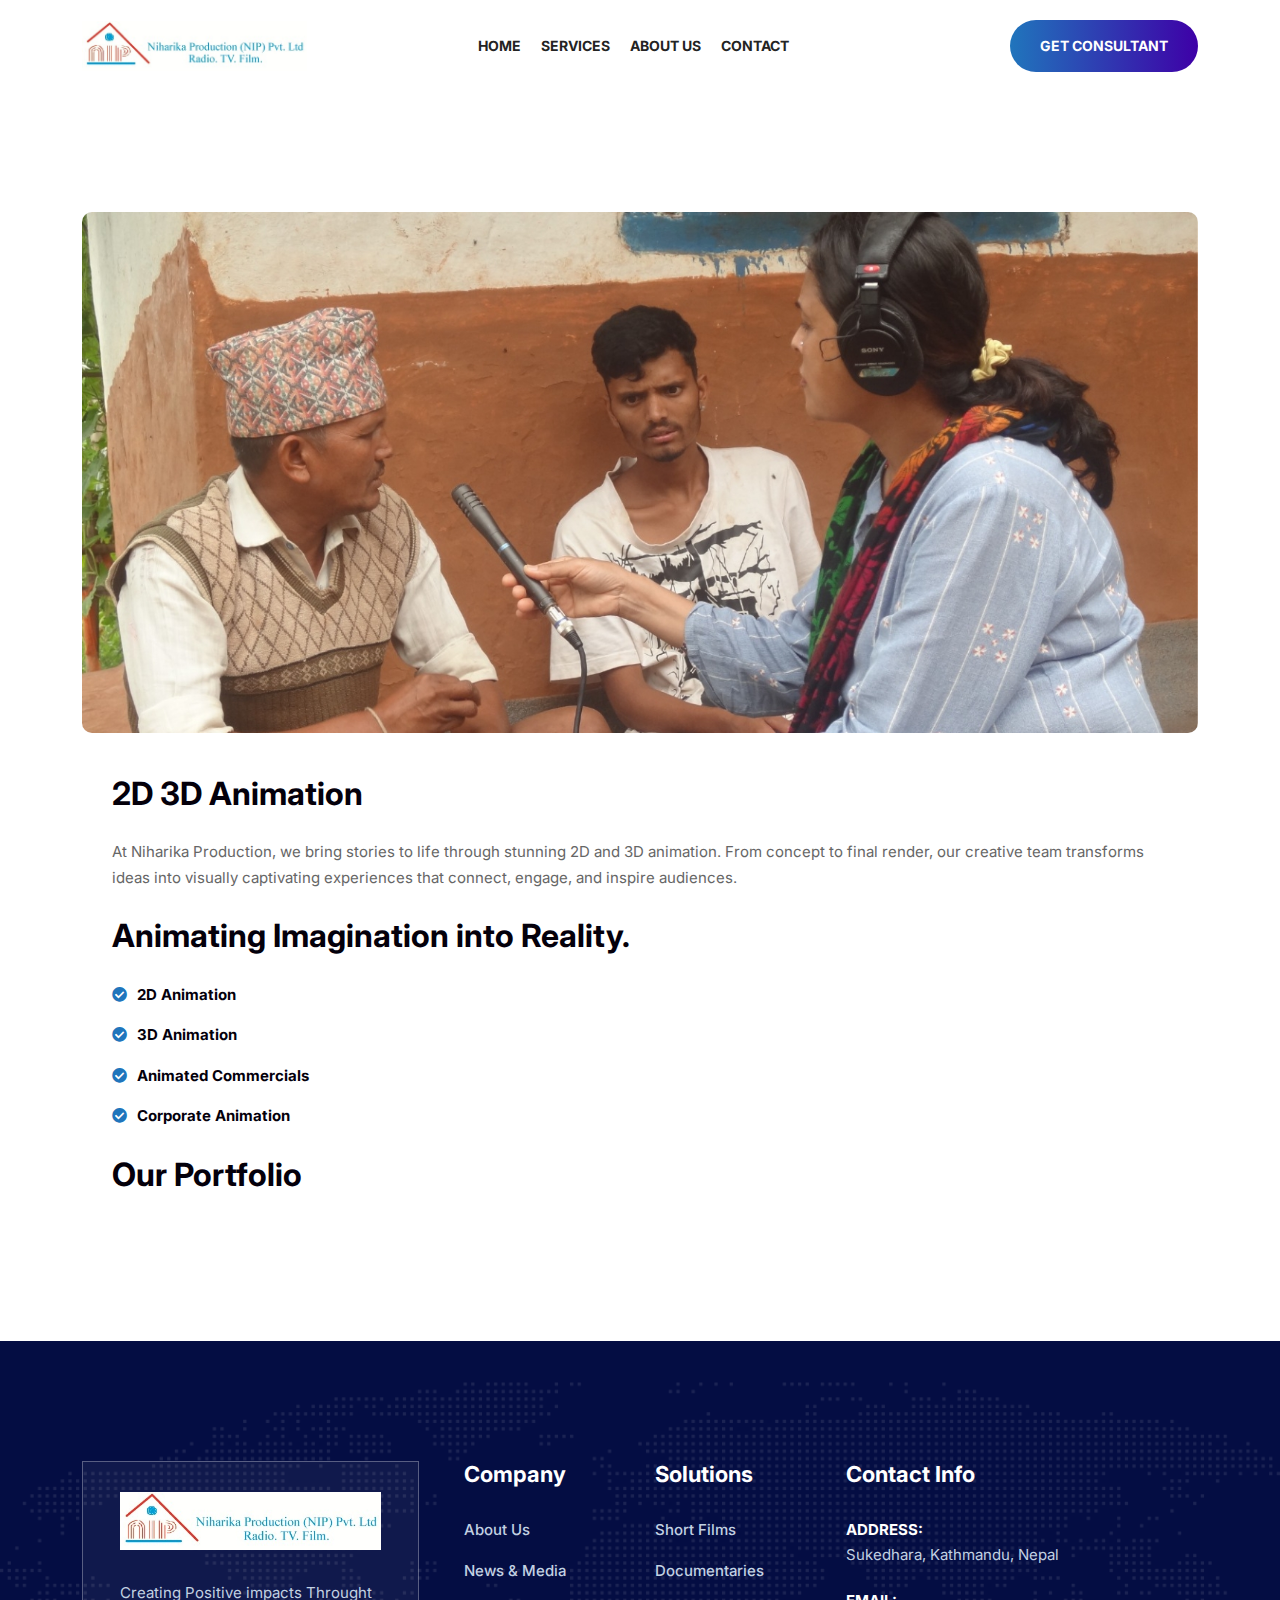
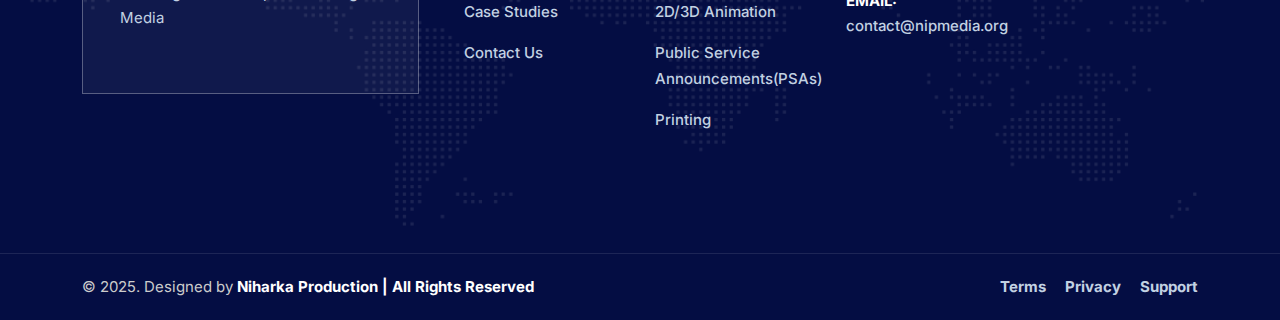
<file: 2d2danimation.html>
<!DOCTYPE html>
<html lang="en">

<head>
    <!-- ========== Meta Tags ========== -->
    <meta charset="utf-8">
    <meta http-equiv="X-UA-Compatible" content="IE=edge">
    <meta name="viewport" content="width=device-width, initial-scale=1">
    <meta name="description" content="Tanda - IT Solutions Template">

    <!-- ========== Page Title ========== -->
    <title>2D/3D Animation</title>

    <!-- ========== Favicon Icon ========== -->
    <link rel="shortcut icon" href="assets/img/favicon.png" type="image/x-icon">

    <!-- ========== Start Stylesheet ========== -->
    <link href="assets/css/bootstrap.min.css" rel="stylesheet" />
    <link href="assets/css/font-awesome.min.css" rel="stylesheet" />
    <link href="assets/css/themify-icons.css" rel="stylesheet" />
    <link href="assets/css/flaticon-set.css" rel="stylesheet" />
    <link href="assets/css/magnific-popup.css" rel="stylesheet" />
    <link href="assets/css/owl.carousel.min.css" rel="stylesheet" />
    <link href="assets/css/owl.theme.default.min.css" rel="stylesheet" />
    <link href="assets/css/animate.css" rel="stylesheet" />
    <link href="assets/css/validnavs.css" rel="stylesheet" />
    <link href="assets/css/helper.css" rel="stylesheet" />
    <link href="style.css" rel="stylesheet">
    <link href="assets/css/responsive.css" rel="stylesheet" />
    <!-- ========== End Stylesheet ========== -->

    <!--[if lte IE 9]>
        <p class="browserupgrade">You are using an <strong>outdated</strong> browser. Please <a href="https://browsehappy.com/">upgrade your browser</a> to improve your experience and security.</p>
    <![endif]-->

</head>

<body>

<!-- Header 
    ============================================= -->
    <header id="home">
        <!-- Start Navigation -->
        <nav class="navbar mobile-sidenav navbar-sticky navbar-default validnavs">

            <div class="container d-flex justify-content-between align-items-center">            
                

                <!-- Start Header Navigation -->
                <div class="navbar-header">
                    <button type="button" class="navbar-toggle" data-toggle="collapse" data-target="#navbar-menu">
                        <i class="fa fa-bars"></i>
                    </button>
                    <a class="navbar-brand" href="index.html">
                         <img src="assets/img/logo.jpeg" class="logo" alt="Logo">
                    </a>
                </div>
                <!-- End Header Navigation -->

                <!-- Collect the nav links, forms, and other content for toggling -->
                <div class="collapse navbar-collapse" id="navbar-menu">

                    <div class="collapse-header">
                        <img src="assets/img/logo.jpeg" alt="Logo">
                        <button type="button" class="navbar-toggle" data-toggle="collapse" data-target="#navbar-menu">
                            <i class="fa fa-times"></i>
                        </button>
                    </div>
                    
                     <ul class="nav navbar-nav navbar-center" data-in="fadeInDown" data-out="fadeOutUp">
                        <li class="dropdown">
                            <a href="index.html">Home</a>
                        </li>

                            <li class="dropdown">
                            <a href="services.html" >Services</a>
                        </li>

                        <li class="dropdown">
                            <a href="about-us.html" >About Us</a>
                        </li>
                     
                        <li>
                            <a href="contact.html">Contact</a>
                        </li>
                    </ul>
                </div><!-- /.navbar-collapse -->

                  <div class="attr-right">
                    <!-- Start Atribute Navigation -->
                    <div class="attr-nav">
                        <ul>
                            <li class="button">
                                <a href="#">Get consultant</a>
                            </li>
                        </ul>
                    </div>
                    <!-- End Atribute Navigation -->


                </div>

            </div>   
            <!-- Overlay screen for menu -->
            <div class="overlay-screen"></div>
            <!-- End Overlay screen for menu -->
        </nav>
        <!-- End Navigation -->
    </header>
    <!-- End Header -->


    <!-- Start Case Details 
    ============================================= -->
    <div class="case-details-area services-details-area default-padding">
        <div class="container">
            <div class="row">
                <div class="col-lg-12 thumb">
                    <img src="assets/img/portfolio/Radio.jpg" alt="Thumb">
                </div>
            </div>
            <div class="row">
                <div class="col-lg-12 content">

                    <h2 style="margin-top: 40px;">2D 3D Animation</h2>
                    <p>
                        At Niharika Production, we bring stories to life through stunning 2D and 3D animation. From concept to final render, our creative team transforms ideas into visually captivating experiences that connect, engage, and inspire audiences.
                    </p>
                    <h2>Animating Imagination into Reality.</h2>
                    <ul>
                        <li>2D Animation</li>
                        <li>3D Animation</li>
                        <li>Animated Commercials</li>
                        <li>Corporate Animation</li>
                    </ul>
                    <h2>Our Portfolio</h2>
                   <!-- <div style="margin: auto; padding: auto;">
    <iframe width="560" height="315" src="https://www.youtube.com/embed/SbOiA6evRx4?si=hsAd_WUoWZ_URkdV" title="YouTube video player" frameborder="0" allow="accelerometer; autoplay; clipboard-write; encrypted-media; gyroscope; picture-in-picture; web-share" referrerpolicy="strict-origin-when-cross-origin" allowfullscreen></iframe>
    <iframe width="560" height="315" src="https://www.youtube.com/embed/R0wWzVWSvYw?si=qY1fwzH7TyYzFoHm" title="YouTube video player" frameborder="0" allow="accelerometer; autoplay; clipboard-write; encrypted-media; gyroscope; picture-in-picture; web-share" referrerpolicy="strict-origin-when-cross-origin" allowfullscreen></iframe>
   </div>
   <div style="margin-top: 20px;">
   <iframe width="560" height="315" src="https://www.youtube.com/embed/-qv2ybVTV5o?si=HveKgPnxFu-40VgB" title="YouTube video player" frameborder="0" allow="accelerometer; autoplay; clipboard-write; encrypted-media; gyroscope; picture-in-picture; web-share" referrerpolicy="strict-origin-when-cross-origin" allowfullscreen></iframe>
    <iframe width="560" height="315" src="https://www.youtube.com/embed/0oDMFhbZ8pM?si=XT78HECw0Z-LYATN" title="YouTube video player" frameborder="0" allow="accelerometer; autoplay; clipboard-write; encrypted-media; gyroscope; picture-in-picture; web-share" referrerpolicy="strict-origin-when-cross-origin" allowfullscreen></iframe>
   </div>-->
                    </div>
                </div>
            </div>
        </div>
    </div>
    <!-- End Case Details -->

   <!-- Start Footer 
    ============================================= -->
    <footer class="bg-dark text-light">
        <!-- Fixed Shape -->
        <div class="fixed-shape">
            <img src="assets/img/map.svg" alt="Shape">
        </div>
        <!-- Fixed Shape -->
        <div class="container">
            <div class="f-items default-padding">
                <div class="row">
                    <div class="col-lg-4 col-md-6 item">
                        <div class="f-item about">
                           <img src="assets/img/logo.jpeg" alt="Logo">
                            <p>
                                Creating Positive impacts Throught Media
                            </p>
                        </div>
                    </div>
                    <div class="col-lg-2 col-md-6 item">
                        <div class="f-item link">
                            <h4 class="widget-title">Company</h4>
                            <ul>
                                <li>
                                    <a href="#">About Us</a>
                                </li>
                                <li>
                                <li>
                                    <a href="#">News & Media</a>
                                </li>
                                <li>
                                    <a href="#">Case Studies</a>
                                </li>
                                <li>
                                    <a href="#">Contact Us</a>
                                </li>
                            </ul>
                        </div>
                    </div>
                    <div class="col-lg-2 col-md-6 item">
                        <div class="f-item link">
                            <h4 class="widget-title">Solutions</h4>
                            <ul>
                                <li>
                                    <a href="#">Short Films</a>
                                </li>
                                <li>
                                    <a href="#">Documentaries</a>
                                </li>
                                <li>
                                    <a href="#">2D/3D Animation</a>
                                </li>
                                <li>
                                    <a href="#">Public Service Announcements(PSAs)</a>
                                </li>
                                <li>
                                    <a href="#">Printing</a>
                                </li>
                            </ul>
                        </div>
                    </div>

                    <div class="col-lg-4 col-md-6 item">
                        <div class="f-item">
                            <h4 class="widget-title">Contact Info</h4>
                            <div class="address">
                                <ul>
                                    <li>
                                        <strong>Address:</strong>
                                        Sukedhara, Kathmandu, Nepal
                                    </li>
                                    <li>
                                        <strong>Email:</strong>
                                        <a href="mailto:info@validtheme.com">contact@nipmedia.org</a>
                                    </li>
                                </ul>
                            </div>
                        </div>
                    </div>

                </div>
            </div>
        </div>
        <!-- Start Footer Bottom -->
        <div class="footer-bottom">
            <div class="container">
                <div class="row">
                    <div class="col-md-6">
                        <p>© 2025. Designed by <a href="#">Niharka Production | All Rights Reserved</a></p>
                    </div>
                    <div class="col-md-6 text-end link">
                        <ul>
                            <li>
                                <a href="#">Terms</a>
                            </li>
                            <li>
                                <a href="#">Privacy</a>
                            </li>
                            <li>
                                <a href="#">Support</a>
                            </li>
                        </ul>
                    </div>
                </div>
            </div>
        </div>
        <!-- End Footer Bottom -->
    </footer>
    <!-- End Footer -->
    <!-- jQuery Frameworks
    ============================================= -->
    <script src="assets/js/jquery-3.6.0.min.js"></script>
    <script src="assets/js/bootstrap.bundle.min.js"></script>
    <script src="assets/js/jquery.appear.js"></script>
    <script src="assets/js/jquery.easing.min.js"></script>
    <script src="assets/js/jquery.magnific-popup.min.js"></script>
    <script src="assets/js/owl.carousel.min.js"></script>
    <script src="assets/js/wow.min.js"></script>
    <script src="assets/js/progress-bar.min.js"></script>
    <script src="assets/js/isotope.pkgd.min.js"></script>
    <script src="assets/js/imagesloaded.pkgd.min.js"></script>
    <script src="assets/js/count-to.js"></script>
    <script src="assets/js/YTPlayer.min.js"></script>
    <script src="assets/js/jquery.nice-select.min.js"></script>
    <script src="assets/js/validnavs.js"></script>
    <script src="assets/js/main.js"></script>

</body>
</html>
</file>
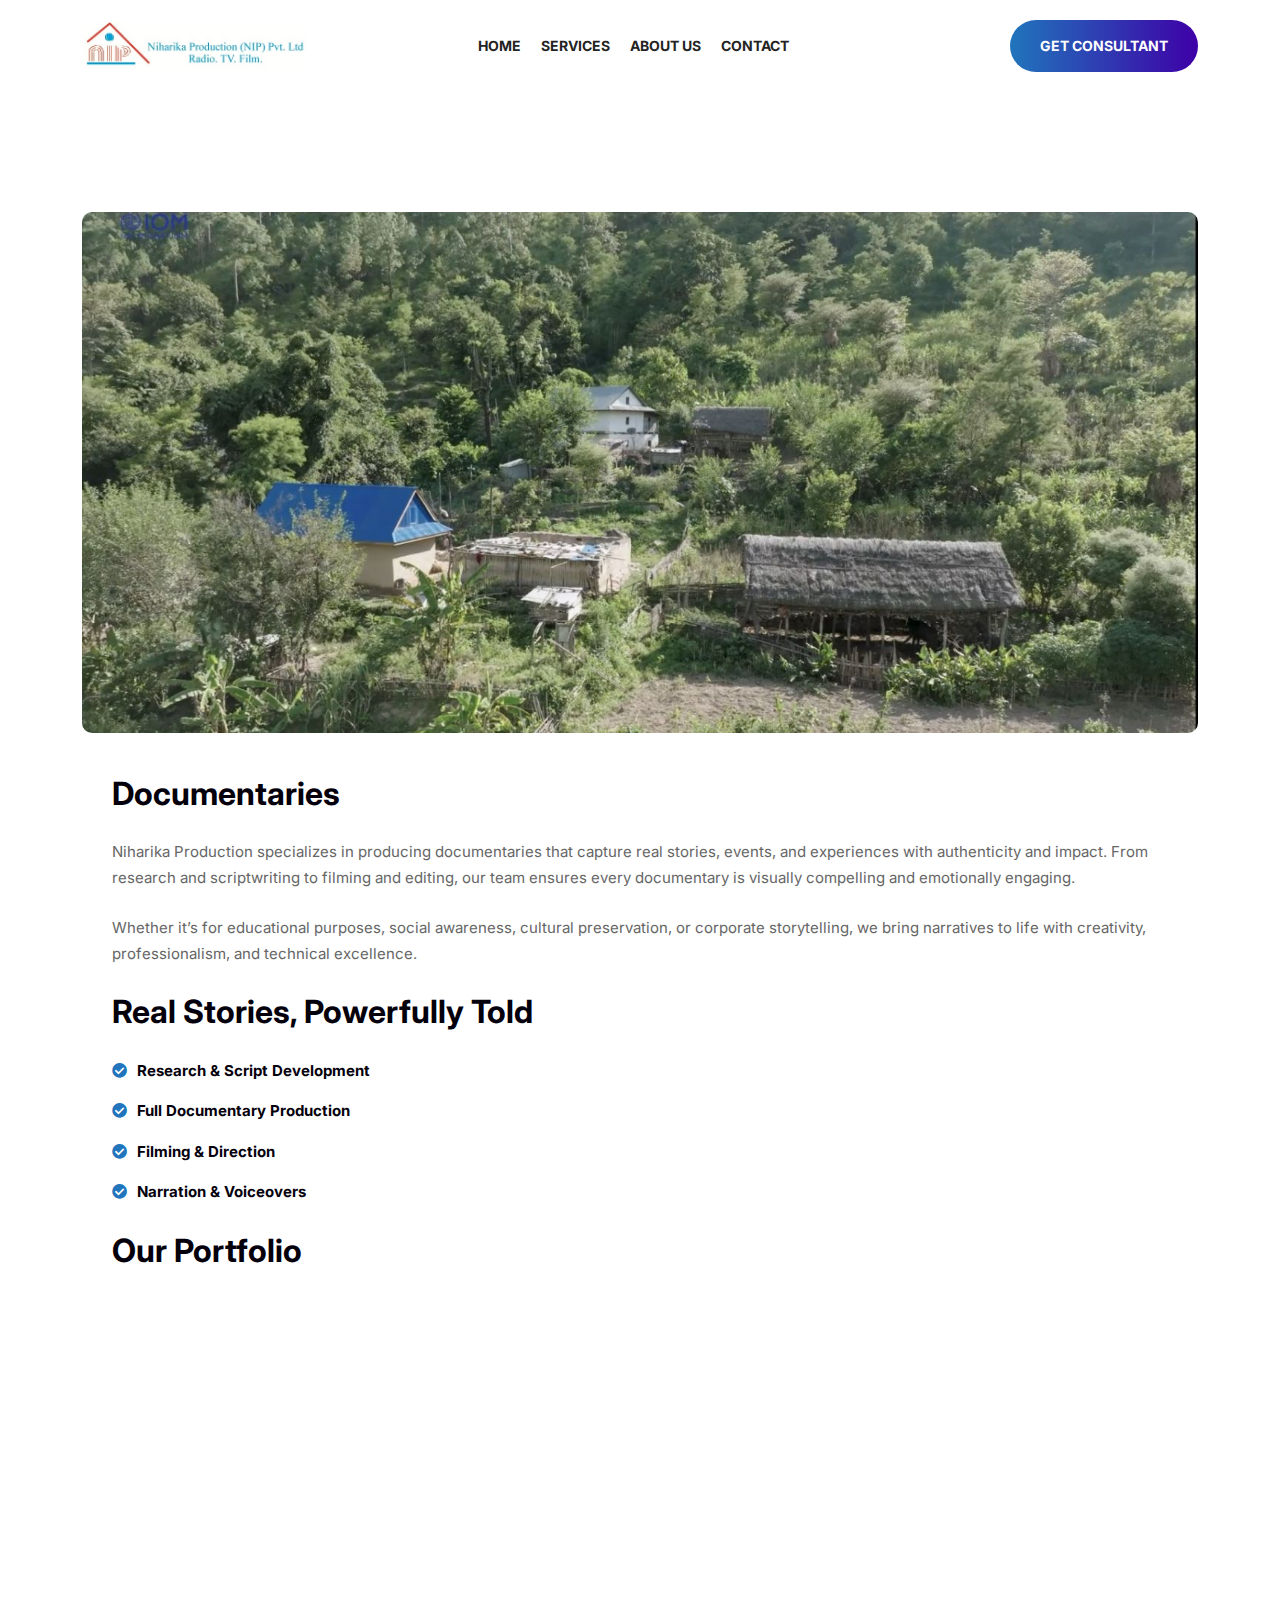
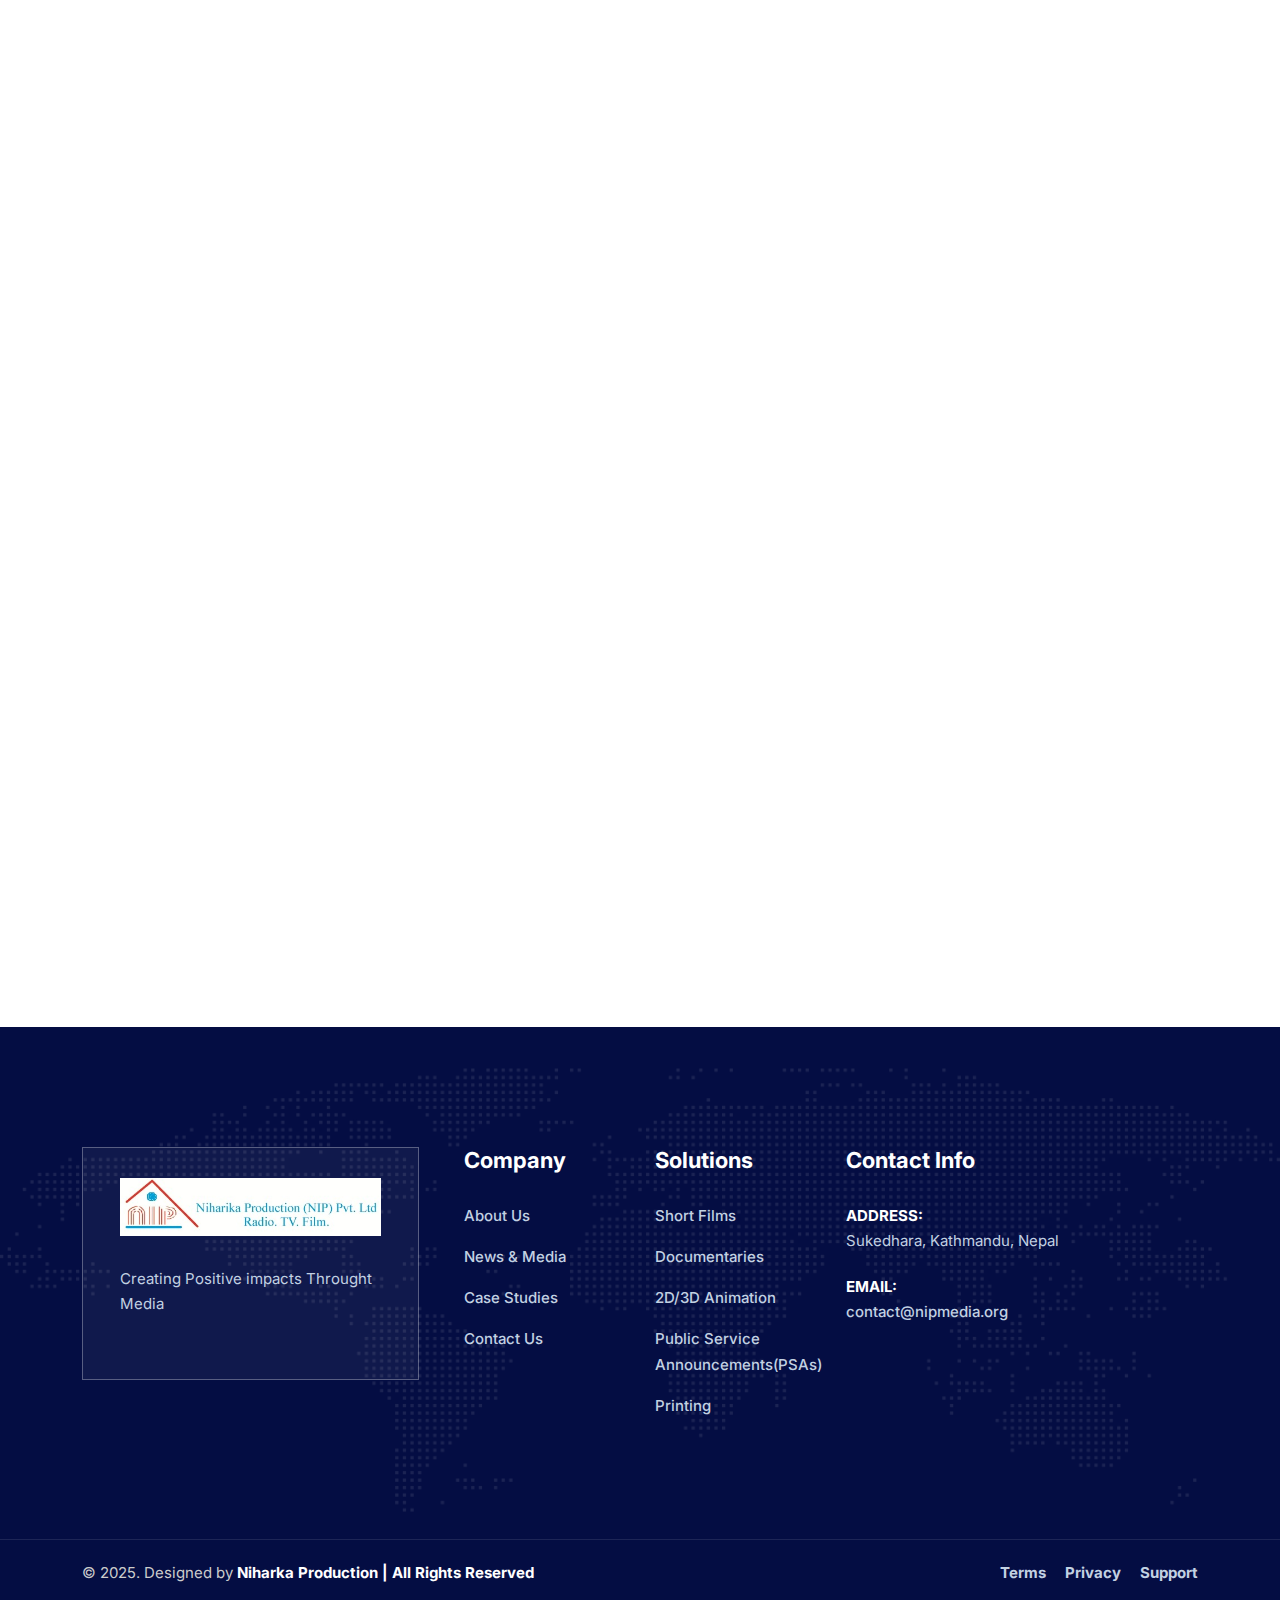
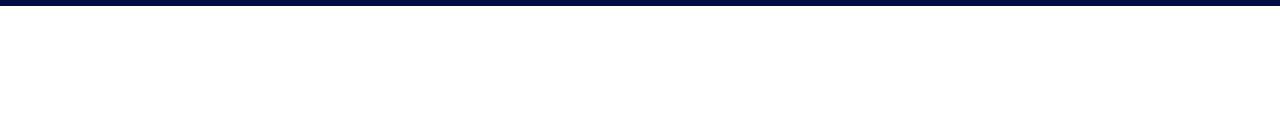
<file: Documentaries.html>
<!DOCTYPE html>
<html lang="en">

<head>
    <!-- ========== Meta Tags ========== -->
    <meta charset="utf-8">
    <meta http-equiv="X-UA-Compatible" content="IE=edge">
    <meta name="viewport" content="width=device-width, initial-scale=1">
    <meta name="description" content="Tanda - IT Solutions Template">

    <!-- ========== Page Title ========== -->
    <title>Documentaries</title>

    <!-- ========== Favicon Icon ========== -->
    <link rel="shortcut icon" href="assets/img/favicon.png" type="image/x-icon">

    <!-- ========== Start Stylesheet ========== -->
    <link href="assets/css/bootstrap.min.css" rel="stylesheet" />
    <link href="assets/css/font-awesome.min.css" rel="stylesheet" />
    <link href="assets/css/themify-icons.css" rel="stylesheet" />
    <link href="assets/css/flaticon-set.css" rel="stylesheet" />
    <link href="assets/css/magnific-popup.css" rel="stylesheet" />
    <link href="assets/css/owl.carousel.min.css" rel="stylesheet" />
    <link href="assets/css/owl.theme.default.min.css" rel="stylesheet" />
    <link href="assets/css/animate.css" rel="stylesheet" />
    <link href="assets/css/validnavs.css" rel="stylesheet" />
    <link href="assets/css/helper.css" rel="stylesheet" />
    <link href="style.css" rel="stylesheet">
    <link href="assets/css/responsive.css" rel="stylesheet" />
    <!-- ========== End Stylesheet ========== -->

    <!--[if lte IE 9]>
        <p class="browserupgrade">You are using an <strong>outdated</strong> browser. Please <a href="https://browsehappy.com/">upgrade your browser</a> to improve your experience and security.</p>
    <![endif]-->

</head>

<body>


  <!-- Header 
    ============================================= -->
    <header id="home">
        <!-- Start Navigation -->
        <nav class="navbar mobile-sidenav navbar-sticky navbar-default validnavs">

            <div class="container d-flex justify-content-between align-items-center">            
                

                <!-- Start Header Navigation -->
                <div class="navbar-header">
                    <button type="button" class="navbar-toggle" data-toggle="collapse" data-target="#navbar-menu">
                        <i class="fa fa-bars"></i>
                    </button>
                    <a class="navbar-brand" href="index.html">
                         <img src="assets/img/logo.jpeg" class="logo" alt="Logo">
                    </a>
                </div>
                <!-- End Header Navigation -->

                <!-- Collect the nav links, forms, and other content for toggling -->
                <div class="collapse navbar-collapse" id="navbar-menu">

                    <div class="collapse-header">
                        <img src="assets/img/logo.jpeg" alt="Logo">
                        <button type="button" class="navbar-toggle" data-toggle="collapse" data-target="#navbar-menu">
                            <i class="fa fa-times"></i>
                        </button>
                    </div>
                    
                     <ul class="nav navbar-nav navbar-center" data-in="fadeInDown" data-out="fadeOutUp">
                        <li class="dropdown">
                            <a href="index.html">Home</a>
                        </li>

                            <li class="dropdown">
                            <a href="services.html" >Services</a>
                        </li>

                        <li class="dropdown">
                            <a href="about-us.html" >About Us</a>
                        </li>
                     
                        <li>
                            <a href="contact.html">Contact</a>
                        </li>
                    </ul>
                </div><!-- /.navbar-collapse -->

                  <div class="attr-right">
                    <!-- Start Atribute Navigation -->
                    <div class="attr-nav">
                        <ul>
                            <li class="button">
                                <a href="#">Get consultant</a>
                            </li>
                        </ul>
                    </div>
                    <!-- End Atribute Navigation -->


                </div>

            </div>   
            <!-- Overlay screen for menu -->
            <div class="overlay-screen"></div>
            <!-- End Overlay screen for menu -->
        </nav>
        <!-- End Navigation -->
    </header>
    <!-- End Header -->


    <!-- Start Case Details 
    ============================================= -->
    <div class="case-details-area services-details-area default-padding">
        <div class="container">
            <div class="row">
                <div class="col-lg-12 thumb">
                    <img src="assets/img/portfolio/Documantaries.jpg" alt="Thumb">
                </div>
            </div>
            <div class="row">
                <div class="col-lg-12 content">

                    <h2 style="margin-top: 40px;">Documentaries</h2>
                    <p>
                       Niharika Production specializes in producing documentaries that capture real stories, events, and experiences with authenticity and impact. From research and scriptwriting to filming and editing, our team ensures every documentary is visually compelling and emotionally engaging.
                    <p>
                        Whether it’s for educational purposes, social awareness, cultural preservation, or corporate storytelling, we bring narratives to life with creativity, professionalism, and technical excellence.
                    </p>

                    <h2>Real Stories, Powerfully Told</h2>
                    <ul>
                        <li>Research & Script Development</li>
                        <li>Full Documentary Production</li>
                        <li>Filming & Direction</li>
                        <li>Narration & Voiceovers</li>
                    </ul>
                    <h2 style="align-content: center;">Our Portfolio</h2>
                     <!-- Start Case Studies Area
    ============================================= -->
   <div style="margin: auto; gap: 10px; padding: auto;">
   <iframe width="560" height="315" src="https://www.youtube.com/embed/VKZVu6ITLeI?si=ZArSK1UvcVxIosCx" title="YouTube video player" frameborder="0" allow="accelerometer; autoplay; clipboard-write; encrypted-media; gyroscope; picture-in-picture; web-share" referrerpolicy="strict-origin-when-cross-origin" allowfullscreen></iframe>
   <iframe width="560" height="315" src="https://www.youtube.com/embed/U3ll_CC7dXs?si=R4m-XKbQPxSRCkaj" title="YouTube video player" frameborder="0" allow="accelerometer; autoplay; clipboard-write; encrypted-media; gyroscope; picture-in-picture; web-share" referrerpolicy="strict-origin-when-cross-origin" allowfullscreen></iframe>
   
   <div style="margin-top: 20px; gap: 10px; margin-bottom: 20px;">
    <iframe width="560" height="315" src="https://www.youtube.com/embed/dMwunyF823M?si=Ru6rjuttpysRYi57" title="YouTube video player" frameborder="0" allow="accelerometer; autoplay; clipboard-write; encrypted-media; gyroscope; picture-in-picture; web-share" referrerpolicy="strict-origin-when-cross-origin" allowfullscreen></iframe>
    <iframe width="560" height="315" src="https://www.youtube.com/embed/cTlUYgqEml4?si=W4aHMw03CCQIPKwY" title="YouTube video player" frameborder="0" allow="accelerometer; autoplay; clipboard-write; encrypted-media; gyroscope; picture-in-picture; web-share" referrerpolicy="strict-origin-when-cross-origin" allowfullscreen></iframe>
   </div>
    <!-- End Case Studies Area -->
                </div>
            </div>
        </div>
    </div>
    <!-- End Case Details -->

  <!-- Start Footer 
    ============================================= -->
    <footer class="bg-dark text-light">
        <!-- Fixed Shape -->
        <div class="fixed-shape">
            <img src="assets/img/map.svg" alt="Shape">
        </div>
        <!-- Fixed Shape -->
        <div class="container">
            <div class="f-items default-padding">
                <div class="row">
                    <div class="col-lg-4 col-md-6 item">
                        <div class="f-item about">
                           <img src="assets/img/logo.jpeg" alt="Logo">
                            <p>
                                Creating Positive impacts Throught Media
                            </p>
                        </div>
                    </div>
                    <div class="col-lg-2 col-md-6 item">
                        <div class="f-item link">
                            <h4 class="widget-title">Company</h4>
                            <ul>
                                <li>
                                    <a href="#">About Us</a>
                                </li>
                                <li>
                                <li>
                                    <a href="#">News & Media</a>
                                </li>
                                <li>
                                    <a href="#">Case Studies</a>
                                </li>
                                <li>
                                    <a href="#">Contact Us</a>
                                </li>
                            </ul>
                        </div>
                    </div>
                    <div class="col-lg-2 col-md-6 item">
                        <div class="f-item link">
                            <h4 class="widget-title">Solutions</h4>
                            <ul>
                                <li>
                                    <a href="#">Short Films</a>
                                </li>
                                <li>
                                    <a href="#">Documentaries</a>
                                </li>
                                <li>
                                    <a href="#">2D/3D Animation</a>
                                </li>
                                <li>
                                    <a href="#">Public Service Announcements(PSAs)</a>
                                </li>
                                <li>
                                    <a href="#">Printing</a>
                                </li>
                            </ul>
                        </div>
                    </div>

                    <div class="col-lg-4 col-md-6 item">
                        <div class="f-item">
                            <h4 class="widget-title">Contact Info</h4>
                            <div class="address">
                                <ul>
                                    <li>
                                        <strong>Address:</strong>
                                        Sukedhara, Kathmandu, Nepal
                                    </li>
                                    <li>
                                        <strong>Email:</strong>
                                        <a href="mailto:info@validtheme.com">contact@nipmedia.org</a>
                                    </li>
                                </ul>
                            </div>
                        </div>
                    </div>

                </div>
            </div>
        </div>
        <!-- Start Footer Bottom -->
        <div class="footer-bottom">
            <div class="container">
                <div class="row">
                    <div class="col-md-6">
                        <p>© 2025. Designed by <a href="#">Niharka Production | All Rights Reserved</a></p>
                    </div>
                    <div class="col-md-6 text-end link">
                        <ul>
                            <li>
                                <a href="#">Terms</a>
                            </li>
                            <li>
                                <a href="#">Privacy</a>
                            </li>
                            <li>
                                <a href="#">Support</a>
                            </li>
                        </ul>
                    </div>
                </div>
            </div>
        </div>
        <!-- End Footer Bottom -->
    </footer>
    <!-- End Footer -->
     
    <!-- jQuery Frameworks
    ============================================= -->
    <script src="assets/js/jquery-3.6.0.min.js"></script>
    <script src="assets/js/bootstrap.bundle.min.js"></script>
    <script src="assets/js/jquery.appear.js"></script>
    <script src="assets/js/jquery.easing.min.js"></script>
    <script src="assets/js/jquery.magnific-popup.min.js"></script>
    <script src="assets/js/owl.carousel.min.js"></script>
    <script src="assets/js/wow.min.js"></script>
    <script src="assets/js/progress-bar.min.js"></script>
    <script src="assets/js/isotope.pkgd.min.js"></script>
    <script src="assets/js/imagesloaded.pkgd.min.js"></script>
    <script src="assets/js/count-to.js"></script>
    <script src="assets/js/YTPlayer.min.js"></script>
    <script src="assets/js/jquery.nice-select.min.js"></script>
    <script src="assets/js/validnavs.js"></script>
    <script src="assets/js/main.js"></script>

</body>
</html>
</file>
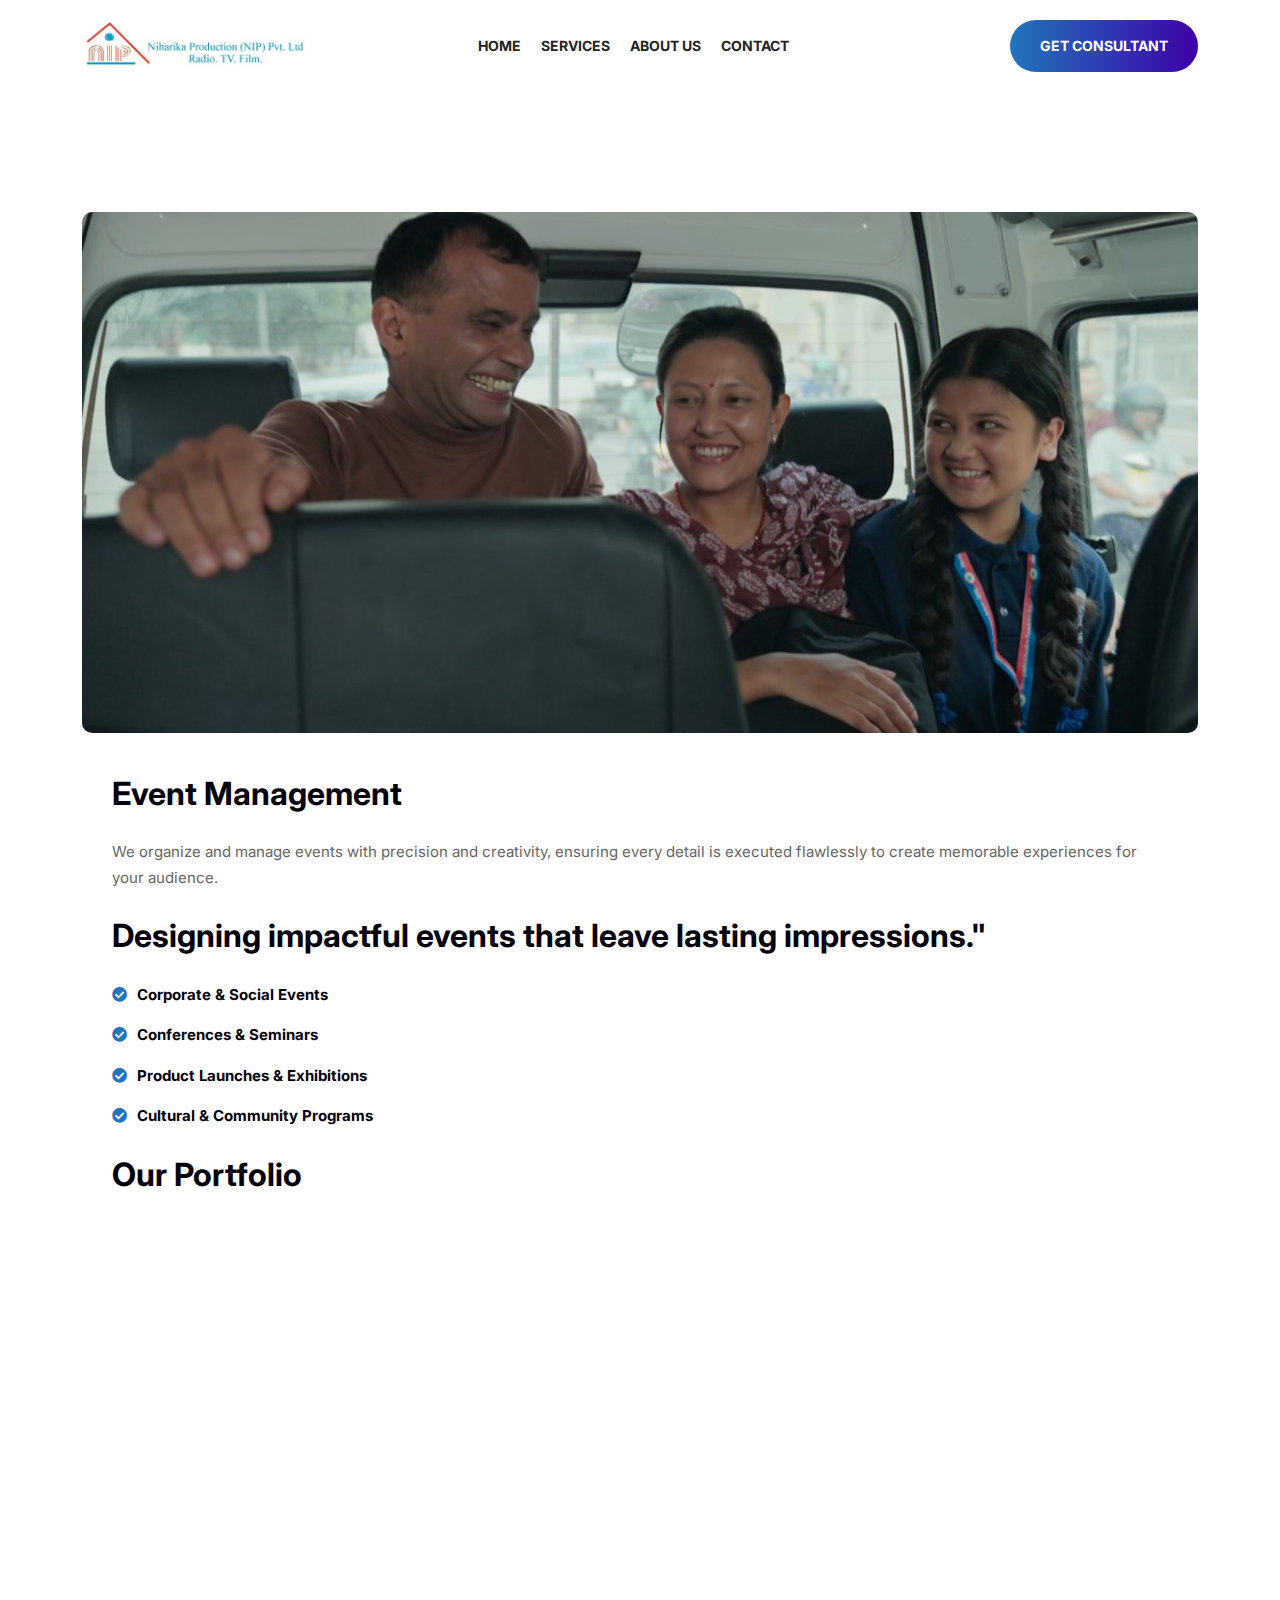
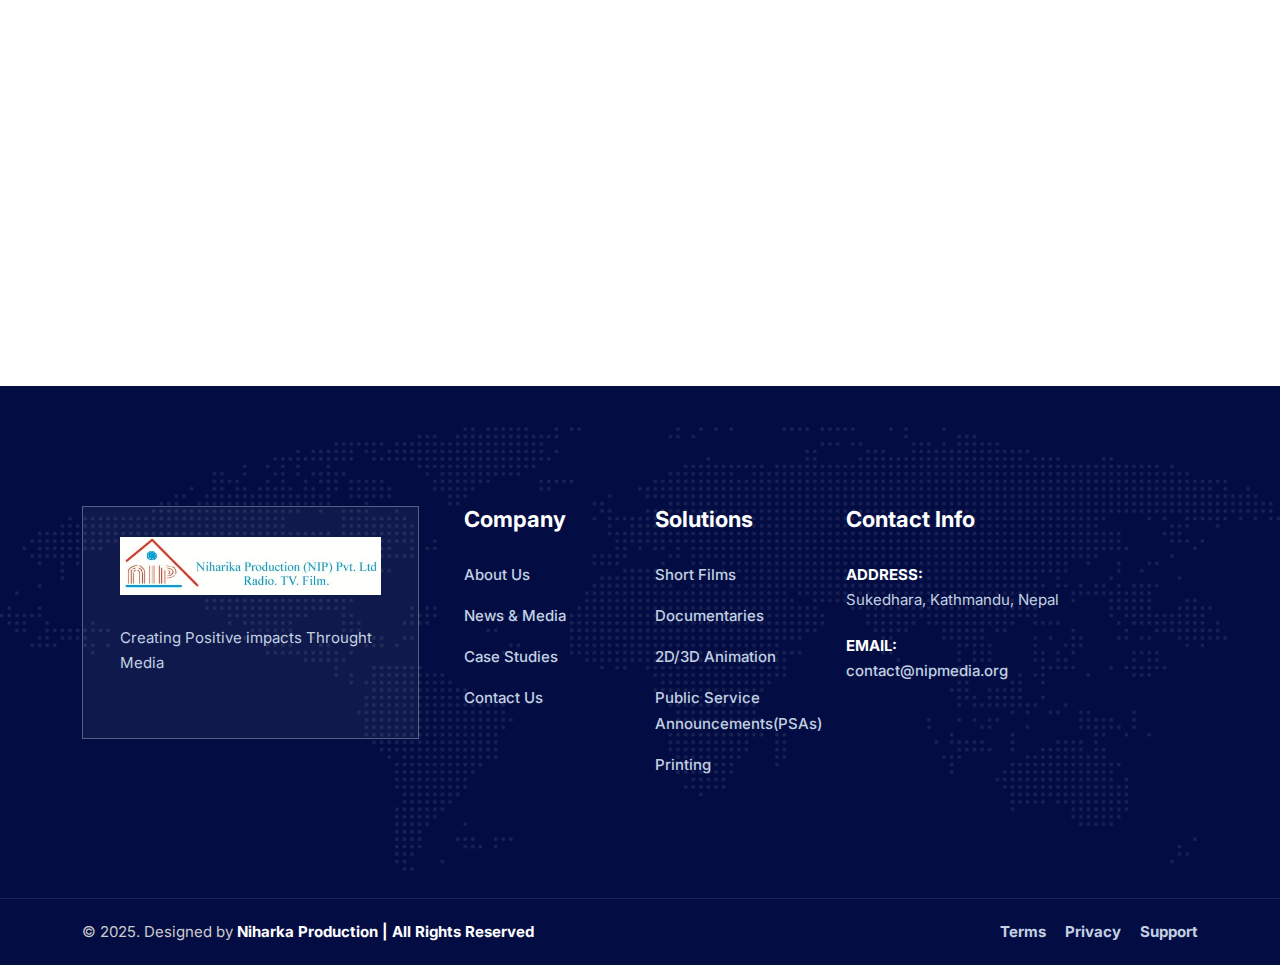
<file: event.html>
<!DOCTYPE html>
<html lang="en">

<head>
    <!-- ========== Meta Tags ========== -->
    <meta charset="utf-8">
    <meta http-equiv="X-UA-Compatible" content="IE=edge">
    <meta name="viewport" content="width=device-width, initial-scale=1">
    <meta name="description" content="Tanda - IT Solutions Template">

    <!-- ========== Page Title ========== -->
    <title>event Management</title>

    <!-- ========== Favicon Icon ========== -->
    <link rel="shortcut icon" href="assets/img/favicon.png" type="image/x-icon">

    <!-- ========== Start Stylesheet ========== -->
    <link href="assets/css/bootstrap.min.css" rel="stylesheet" />
    <link href="assets/css/font-awesome.min.css" rel="stylesheet" />
    <link href="assets/css/themify-icons.css" rel="stylesheet" />
    <link href="assets/css/flaticon-set.css" rel="stylesheet" />
    <link href="assets/css/magnific-popup.css" rel="stylesheet" />
    <link href="assets/css/owl.carousel.min.css" rel="stylesheet" />
    <link href="assets/css/owl.theme.default.min.css" rel="stylesheet" />
    <link href="assets/css/animate.css" rel="stylesheet" />
    <link href="assets/css/validnavs.css" rel="stylesheet" />
    <link href="assets/css/helper.css" rel="stylesheet" />
    <link href="style.css" rel="stylesheet">
    <link href="assets/css/responsive.css" rel="stylesheet" />
    <!-- ========== End Stylesheet ========== -->

    <!--[if lte IE 9]>
        <p class="browserupgrade">You are using an <strong>outdated</strong> browser. Please <a href="https://browsehappy.com/">upgrade your browser</a> to improve your experience and security.</p>
    <![endif]-->

</head>

<body>

    <!-- Header 
    ============================================= -->
    <header id="home">
        <!-- Start Navigation -->
        <nav class="navbar mobile-sidenav navbar-sticky navbar-default validnavs">

            <div class="container d-flex justify-content-between align-items-center">            
                

                <!-- Start Header Navigation -->
                <div class="navbar-header">
                    <button type="button" class="navbar-toggle" data-toggle="collapse" data-target="#navbar-menu">
                        <i class="fa fa-bars"></i>
                    </button>
                    <a class="navbar-brand" href="index.html">
                         <img src="assets/img/logo.jpeg" class="logo" alt="Logo">
                    </a>
                </div>
                <!-- End Header Navigation -->

                <!-- Collect the nav links, forms, and other content for toggling -->
                <div class="collapse navbar-collapse" id="navbar-menu">

                    <div class="collapse-header">
                        <img src="assets/img/logo.jpeg" alt="Logo">
                        <button type="button" class="navbar-toggle" data-toggle="collapse" data-target="#navbar-menu">
                            <i class="fa fa-times"></i>
                        </button>
                    </div>
                    
                     <ul class="nav navbar-nav navbar-center" data-in="fadeInDown" data-out="fadeOutUp">
                        <li class="dropdown">
                            <a href="index.html">Home</a>
                        </li>

                            <li class="dropdown">
                            <a href="services.html" >Services</a>
                        </li>

                        <li class="dropdown">
                            <a href="about-us.html" >About Us</a>
                        </li>
                     
                        <li>
                            <a href="contact.html">Contact</a>
                        </li>
                    </ul>
                </div><!-- /.navbar-collapse -->

                  <div class="attr-right">
                    <!-- Start Atribute Navigation -->
                    <div class="attr-nav">
                        <ul>
                            <li class="button">
                                <a href="#">Get consultant</a>
                            </li>
                        </ul>
                    </div>
                    <!-- End Atribute Navigation -->


                </div>

            </div>   
            <!-- Overlay screen for menu -->
            <div class="overlay-screen"></div>
            <!-- End Overlay screen for menu -->
        </nav>
        <!-- End Navigation -->
    </header>
    <!-- End Header -->


    <!-- Start Case Details 
    ============================================= -->
    <div class="case-details-area services-details-area default-padding">
        <div class="container">
            <div class="row">
                <div class="col-lg-12 thumb">
                    <img src="assets/img/portfolio/short films.jpg" alt="Thumb">
                </div>
            </div>
            <div class="row">
                <div class="col-lg-12 content">

                    <h2 style="margin-top: 40px;">Event Management</h2>
                    <p>We organize and manage events with precision and creativity, ensuring every detail is executed flawlessly to create memorable experiences for your audience.</p>

                    <h2>Designing impactful events that leave lasting impressions."</h2>
                    <ul>
                        <li>Corporate & Social Events</li>
                        <li>Conferences & Seminars</li>
                        <li>Product Launches & Exhibitions</li>
                        <li>Cultural & Community Programs</li>
                    </ul>
                    <h2 style="align-content: center;">Our Portfolio</h2>
                     <!-- Start Case Studies Area
    ============================================= -->
   <div style="margin: auto; padding: auto;">
    <iframe width="560" height="315" src="https://www.youtube.com/embed/QepD_wsgFZk?si=vOXgHJagmzeVTODP" title="YouTube video player" frameborder="0" allow="accelerometer; autoplay; clipboard-write; encrypted-media; gyroscope; picture-in-picture; web-share" referrerpolicy="strict-origin-when-cross-origin" allowfullscreen></iframe>
   </div>
   <div>
    <iframe width="560" height="315" src="https://www.youtube.com/embed/X4vhlR0hPk0?si=srg9UXZsSEFrtLd6" title="YouTube video player" frameborder="0" allow="accelerometer; autoplay; clipboard-write; encrypted-media; gyroscope; picture-in-picture; web-share" referrerpolicy="strict-origin-when-cross-origin" allowfullscreen></iframe>
   </div>
    <!-- End Case Studies Area -->
                </div>
            </div>
        </div>
    </div>
    <!-- End Case Details -->

   <!-- Start Footer 
    ============================================= -->
    <footer class="bg-dark text-light">
        <!-- Fixed Shape -->
        <div class="fixed-shape">
            <img src="assets/img/map.svg" alt="Shape">
        </div>
        <!-- Fixed Shape -->
        <div class="container">
            <div class="f-items default-padding">
                <div class="row">
                    <div class="col-lg-4 col-md-6 item">
                        <div class="f-item about">
                           <img src="assets/img/logo.jpeg" alt="Logo">
                            <p>
                                Creating Positive impacts Throught Media
                            </p>
                        </div>
                    </div>
                    <div class="col-lg-2 col-md-6 item">
                        <div class="f-item link">
                            <h4 class="widget-title">Company</h4>
                            <ul>
                                <li>
                                    <a href="#">About Us</a>
                                </li>
                                <li>
                                <li>
                                    <a href="#">News & Media</a>
                                </li>
                                <li>
                                    <a href="#">Case Studies</a>
                                </li>
                                <li>
                                    <a href="#">Contact Us</a>
                                </li>
                            </ul>
                        </div>
                    </div>
                    <div class="col-lg-2 col-md-6 item">
                        <div class="f-item link">
                            <h4 class="widget-title">Solutions</h4>
                            <ul>
                                <li>
                                    <a href="#">Short Films</a>
                                </li>
                                <li>
                                    <a href="#">Documentaries</a>
                                </li>
                                <li>
                                    <a href="#">2D/3D Animation</a>
                                </li>
                                <li>
                                    <a href="#">Public Service Announcements(PSAs)</a>
                                </li>
                                <li>
                                    <a href="#">Printing</a>
                                </li>
                            </ul>
                        </div>
                    </div>

                    <div class="col-lg-4 col-md-6 item">
                        <div class="f-item">
                            <h4 class="widget-title">Contact Info</h4>
                            <div class="address">
                                <ul>
                                    <li>
                                        <strong>Address:</strong>
                                        Sukedhara, Kathmandu, Nepal
                                    </li>
                                    <li>
                                        <strong>Email:</strong>
                                        <a href="mailto:info@validtheme.com">contact@nipmedia.org</a>
                                    </li>
                                </ul>
                            </div>
                        </div>
                    </div>

                </div>
            </div>
        </div>
        <!-- Start Footer Bottom -->
        <div class="footer-bottom">
            <div class="container">
                <div class="row">
                    <div class="col-md-6">
                        <p>© 2025. Designed by <a href="#">Niharka Production | All Rights Reserved</a></p>
                    </div>
                    <div class="col-md-6 text-end link">
                        <ul>
                            <li>
                                <a href="#">Terms</a>
                            </li>
                            <li>
                                <a href="#">Privacy</a>
                            </li>
                            <li>
                                <a href="#">Support</a>
                            </li>
                        </ul>
                    </div>
                </div>
            </div>
        </div>
        <!-- End Footer Bottom -->
    </footer>
    <!-- End Footer -->
    <!-- jQuery Frameworks
    ============================================= -->
    <script src="assets/js/jquery-3.6.0.min.js"></script>
    <script src="assets/js/bootstrap.bundle.min.js"></script>
    <script src="assets/js/jquery.appear.js"></script>
    <script src="assets/js/jquery.easing.min.js"></script>
    <script src="assets/js/jquery.magnific-popup.min.js"></script>
    <script src="assets/js/owl.carousel.min.js"></script>
    <script src="assets/js/wow.min.js"></script>
    <script src="assets/js/progress-bar.min.js"></script>
    <script src="assets/js/isotope.pkgd.min.js"></script>
    <script src="assets/js/imagesloaded.pkgd.min.js"></script>
    <script src="assets/js/count-to.js"></script>
    <script src="assets/js/YTPlayer.min.js"></script>
    <script src="assets/js/jquery.nice-select.min.js"></script>
    <script src="assets/js/validnavs.js"></script>
    <script src="assets/js/main.js"></script>

</body>
</html>
</file>
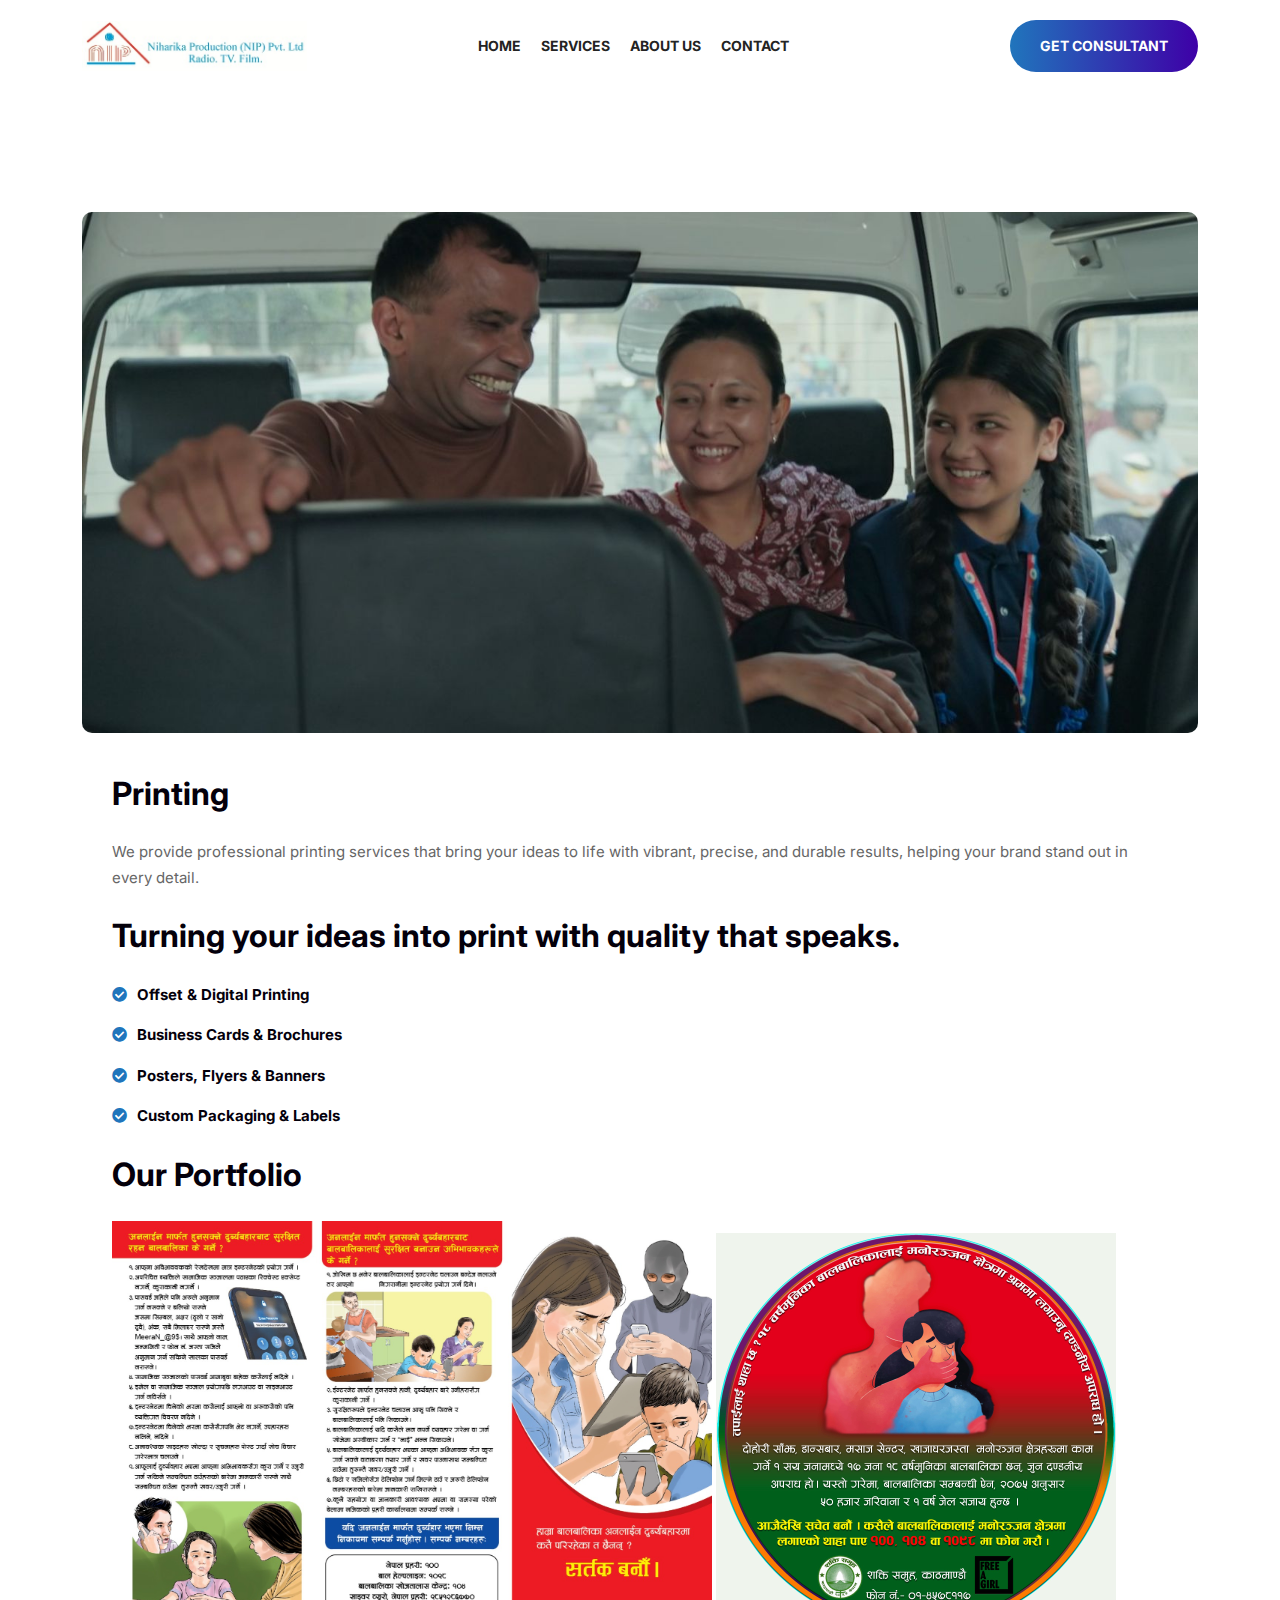
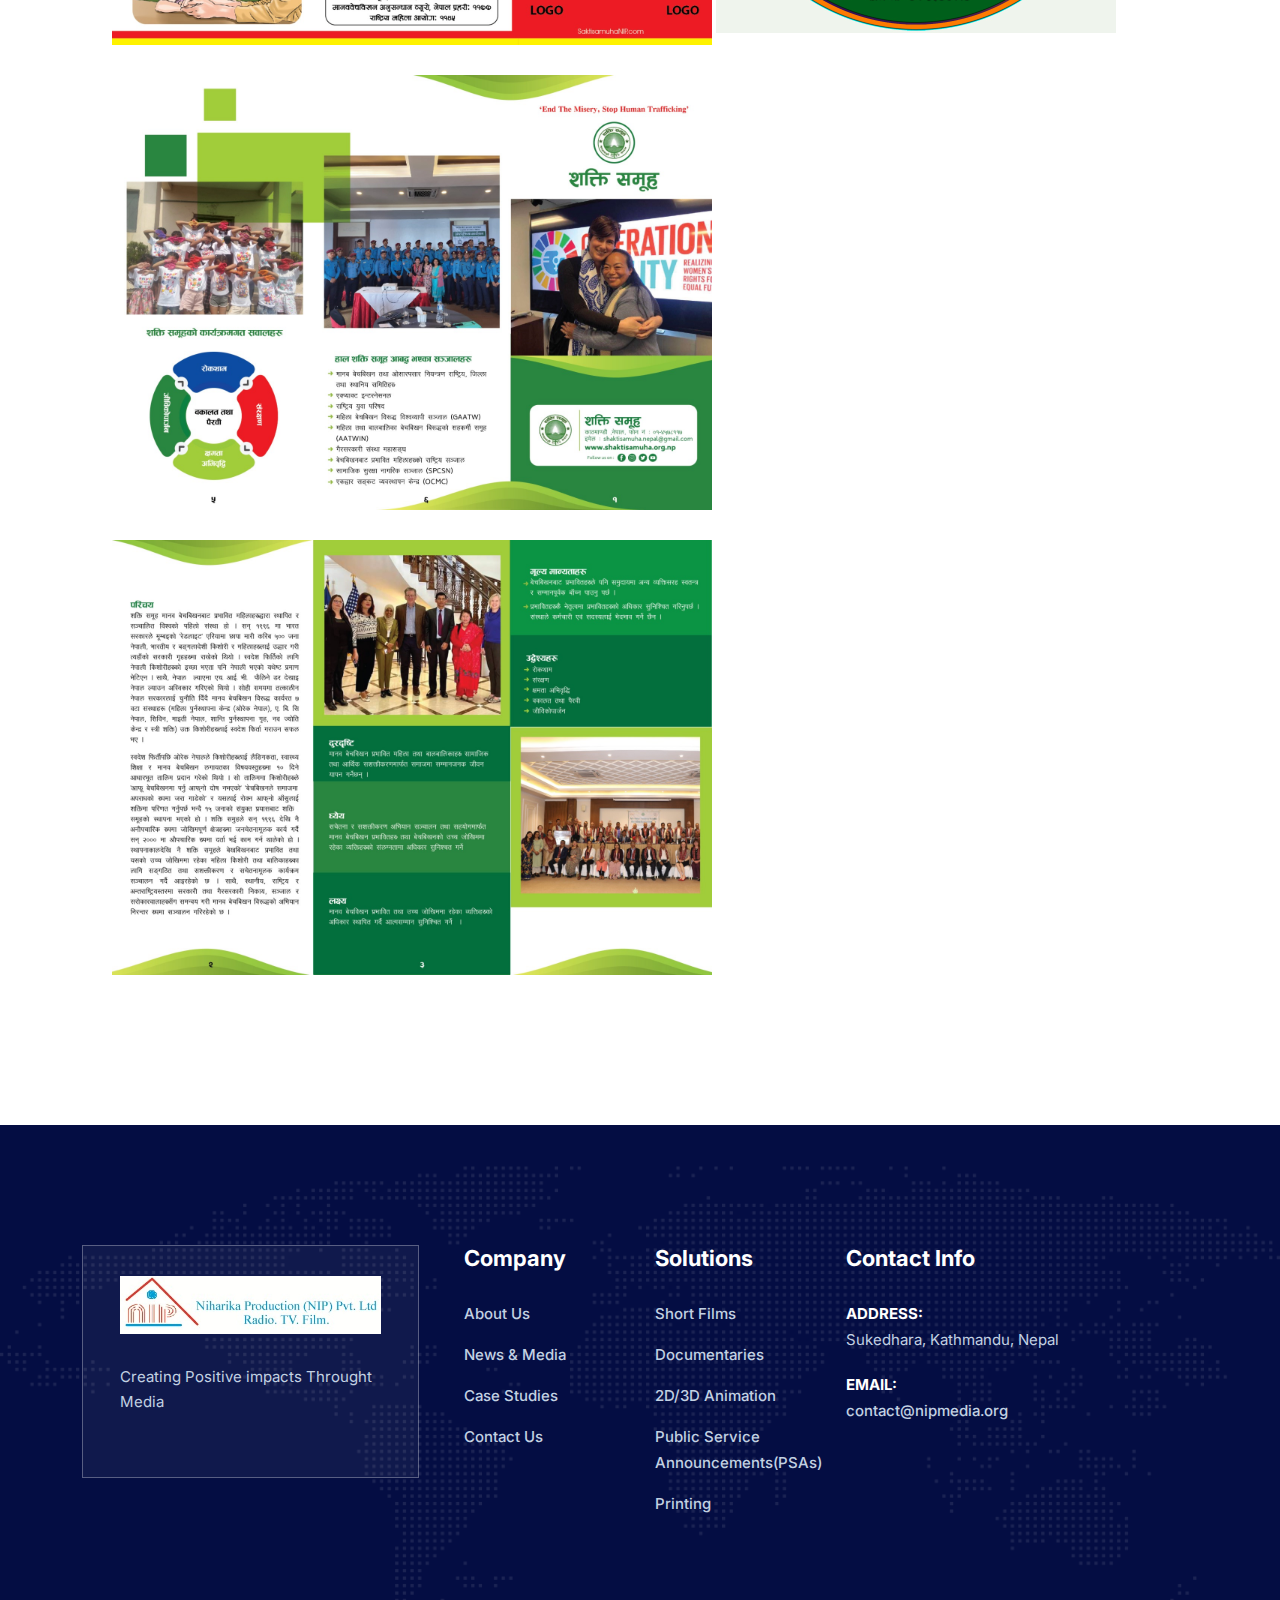
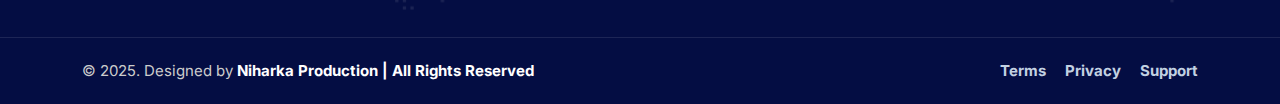
<file: printing.html>
<!DOCTYPE html>
<html lang="en">

<head>
    <!-- ========== Meta Tags ========== -->
    <meta charset="utf-8">
    <meta http-equiv="X-UA-Compatible" content="IE=edge">
    <meta name="viewport" content="width=device-width, initial-scale=1">
    <meta name="description" content="Tanda - IT Solutions Template">

    <!-- ========== Page Title ========== -->
    <title>Printing</title>

    <!-- ========== Favicon Icon ========== -->
    <link rel="shortcut icon" href="assets/img/favicon.png" type="image/x-icon">

    <!-- ========== Start Stylesheet ========== -->
    <link href="assets/css/bootstrap.min.css" rel="stylesheet" />
    <link href="assets/css/font-awesome.min.css" rel="stylesheet" />
    <link href="assets/css/themify-icons.css" rel="stylesheet" />
    <link href="assets/css/flaticon-set.css" rel="stylesheet" />
    <link href="assets/css/magnific-popup.css" rel="stylesheet" />
    <link href="assets/css/owl.carousel.min.css" rel="stylesheet" />
    <link href="assets/css/owl.theme.default.min.css" rel="stylesheet" />
    <link href="assets/css/animate.css" rel="stylesheet" />
    <link href="assets/css/validnavs.css" rel="stylesheet" />
    <link href="assets/css/helper.css" rel="stylesheet" />
    <link href="style.css" rel="stylesheet">
    <link href="assets/css/responsive.css" rel="stylesheet" />
    <!-- ========== End Stylesheet ========== -->

    <!--[if lte IE 9]>
        <p class="browserupgrade">You are using an <strong>outdated</strong> browser. Please <a href="https://browsehappy.com/">upgrade your browser</a> to improve your experience and security.</p>
    <![endif]-->

</head>

<body>

    <!-- Header 
    ============================================= -->
    <header id="home">
        <!-- Start Navigation -->
        <nav class="navbar mobile-sidenav navbar-sticky navbar-default validnavs">

            <div class="container d-flex justify-content-between align-items-center">            
                

                <!-- Start Header Navigation -->
                <div class="navbar-header">
                    <button type="button" class="navbar-toggle" data-toggle="collapse" data-target="#navbar-menu">
                        <i class="fa fa-bars"></i>
                    </button>
                    <a class="navbar-brand" href="index.html">
                         <img src="assets/img/logo.jpeg" class="logo" alt="Logo">
                    </a>
                </div>
                <!-- End Header Navigation -->

                <!-- Collect the nav links, forms, and other content for toggling -->
                <div class="collapse navbar-collapse" id="navbar-menu">

                    <div class="collapse-header">
                        <img src="assets/img/logo.jpeg" alt="Logo">
                        <button type="button" class="navbar-toggle" data-toggle="collapse" data-target="#navbar-menu">
                            <i class="fa fa-times"></i>
                        </button>
                    </div>
                    
                     <ul class="nav navbar-nav navbar-center" data-in="fadeInDown" data-out="fadeOutUp">
                        <li class="dropdown">
                            <a href="index.html">Home</a>
                        </li>

                            <li class="dropdown">
                            <a href="services.html" >Services</a>
                        </li>

                        <li class="dropdown">
                            <a href="about-us.html" >About Us</a>
                        </li>
                     
                        <li>
                            <a href="contact.html">Contact</a>
                        </li>
                    </ul>
                </div><!-- /.navbar-collapse -->

                  <div class="attr-right">
                    <!-- Start Atribute Navigation -->
                    <div class="attr-nav">
                        <ul>
                            <li class="button">
                                <a href="#">Get consultant</a>
                            </li>
                        </ul>
                    </div>
                    <!-- End Atribute Navigation -->


                </div>

            </div>   
            <!-- Overlay screen for menu -->
            <div class="overlay-screen"></div>
            <!-- End Overlay screen for menu -->
        </nav>
        <!-- End Navigation -->
    </header>
    <!-- End Header -->


    <!-- Start Case Details 
    ============================================= -->
    <div class="case-details-area services-details-area default-padding">
        <div class="container">
            <div class="row">
                <div class="col-lg-12 thumb">
                    <img src="assets/img/portfolio/short films.jpg" alt="Thumb">
                </div>
            </div>
            <div class="row">
                <div class="col-lg-12 content">

                    <h2 style="margin-top: 40px;">Printing</h2>
                    <p>We provide professional printing services that bring your ideas to life with vibrant, precise, and durable results, helping your brand stand out in every detail.</p>

                    <h2>Turning your ideas into print with quality that speaks.</h2>
                    <ul>
                        <li>Offset & Digital Printing</li>
                        <li>Business Cards & Brochures</li>
                        <li>Posters, Flyers & Banners</li>
                        <li>Custom Packaging & Labels</li>
                    </ul>
                    <h2 style="align-content: center;">Our Portfolio</h2>
                     <!-- Start Case Studies Area
    ============================================= -->
   <div style="margin: auto; padding: auto; gap: 20px;">
    <img src="./assets/print/1.jpeg" alt="" width="600px">
    <img src="./assets/print/2.jpeg" alt="" width="400px">
   </div>
   <div>
   <img src="./assets/print/3.jpeg" alt="" width="600px">
   <img src="./assets/print/4.jpeg" alt="" width="600px">
   </div>
    <!-- End Case Studies Area -->
                </div>
            </div>
        </div>
    </div>
    <!-- End Case Details -->

   <!-- Start Footer 
    ============================================= -->
    <footer class="bg-dark text-light">
        <!-- Fixed Shape -->
        <div class="fixed-shape">
            <img src="assets/img/map.svg" alt="Shape">
        </div>
        <!-- Fixed Shape -->
        <div class="container">
            <div class="f-items default-padding">
                <div class="row">
                    <div class="col-lg-4 col-md-6 item">
                        <div class="f-item about">
                           <img src="assets/img/logo.jpeg" alt="Logo">
                            <p>
                                Creating Positive impacts Throught Media
                            </p>
                        </div>
                    </div>
                    <div class="col-lg-2 col-md-6 item">
                        <div class="f-item link">
                            <h4 class="widget-title">Company</h4>
                            <ul>
                                <li>
                                    <a href="#">About Us</a>
                                </li>
                                <li>
                                <li>
                                    <a href="#">News & Media</a>
                                </li>
                                <li>
                                    <a href="#">Case Studies</a>
                                </li>
                                <li>
                                    <a href="#">Contact Us</a>
                                </li>
                            </ul>
                        </div>
                    </div>
                    <div class="col-lg-2 col-md-6 item">
                        <div class="f-item link">
                            <h4 class="widget-title">Solutions</h4>
                            <ul>
                                <li>
                                    <a href="#">Short Films</a>
                                </li>
                                <li>
                                    <a href="#">Documentaries</a>
                                </li>
                                <li>
                                    <a href="#">2D/3D Animation</a>
                                </li>
                                <li>
                                    <a href="#">Public Service Announcements(PSAs)</a>
                                </li>
                                <li>
                                    <a href="#">Printing</a>
                                </li>
                            </ul>
                        </div>
                    </div>

                    <div class="col-lg-4 col-md-6 item">
                        <div class="f-item">
                            <h4 class="widget-title">Contact Info</h4>
                            <div class="address">
                                <ul>
                                    <li>
                                        <strong>Address:</strong>
                                        Sukedhara, Kathmandu, Nepal
                                    </li>
                                    <li>
                                        <strong>Email:</strong>
                                        <a href="mailto:info@validtheme.com">contact@nipmedia.org</a>
                                    </li>
                                </ul>
                            </div>
                        </div>
                    </div>

                </div>
            </div>
        </div>
        <!-- Start Footer Bottom -->
        <div class="footer-bottom">
            <div class="container">
                <div class="row">
                    <div class="col-md-6">
                        <p>© 2025. Designed by <a href="#">Niharka Production | All Rights Reserved</a></p>
                    </div>
                    <div class="col-md-6 text-end link">
                        <ul>
                            <li>
                                <a href="#">Terms</a>
                            </li>
                            <li>
                                <a href="#">Privacy</a>
                            </li>
                            <li>
                                <a href="#">Support</a>
                            </li>
                        </ul>
                    </div>
                </div>
            </div>
        </div>
        <!-- End Footer Bottom -->
    </footer>
    <!-- End Footer -->
    <!-- jQuery Frameworks
    ============================================= -->
    <script src="assets/js/jquery-3.6.0.min.js"></script>
    <script src="assets/js/bootstrap.bundle.min.js"></script>
    <script src="assets/js/jquery.appear.js"></script>
    <script src="assets/js/jquery.easing.min.js"></script>
    <script src="assets/js/jquery.magnific-popup.min.js"></script>
    <script src="assets/js/owl.carousel.min.js"></script>
    <script src="assets/js/wow.min.js"></script>
    <script src="assets/js/progress-bar.min.js"></script>
    <script src="assets/js/isotope.pkgd.min.js"></script>
    <script src="assets/js/imagesloaded.pkgd.min.js"></script>
    <script src="assets/js/count-to.js"></script>
    <script src="assets/js/YTPlayer.min.js"></script>
    <script src="assets/js/jquery.nice-select.min.js"></script>
    <script src="assets/js/validnavs.js"></script>
    <script src="assets/js/main.js"></script>

</body>
</html>
</file>
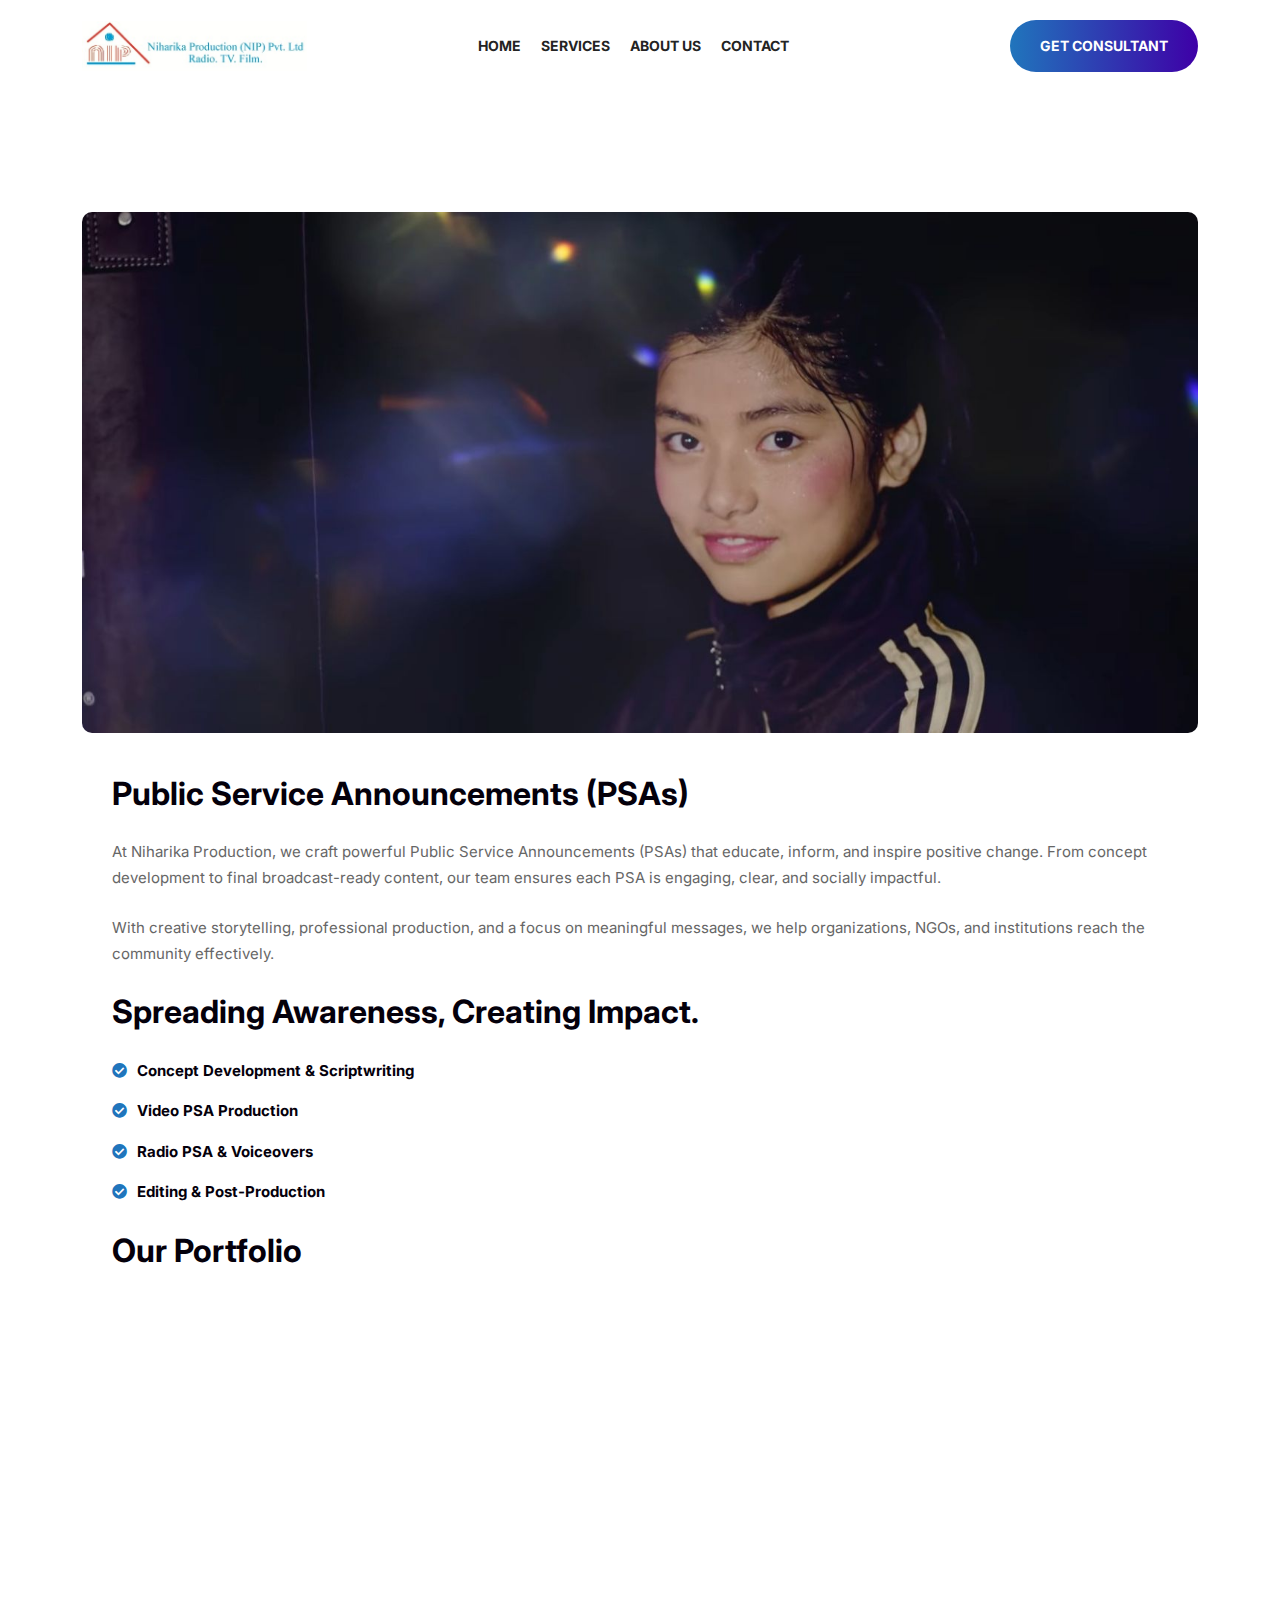
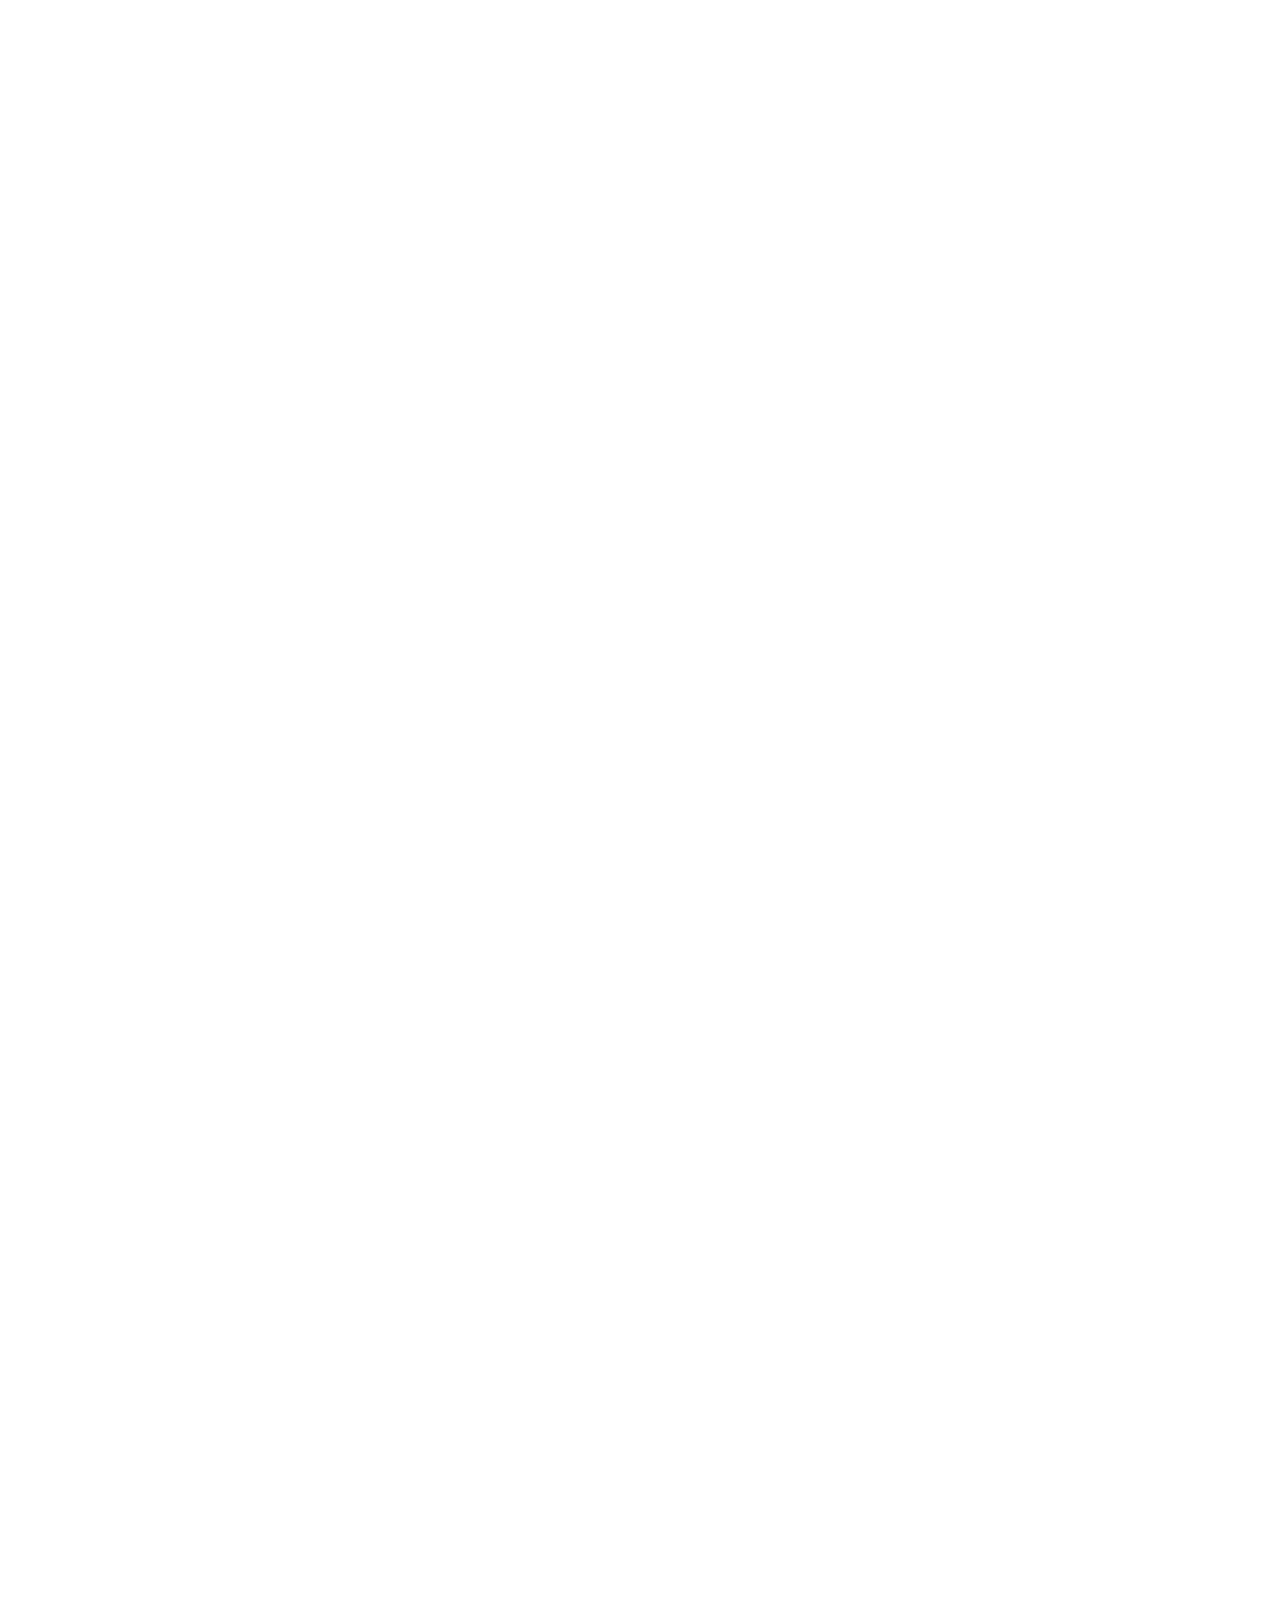
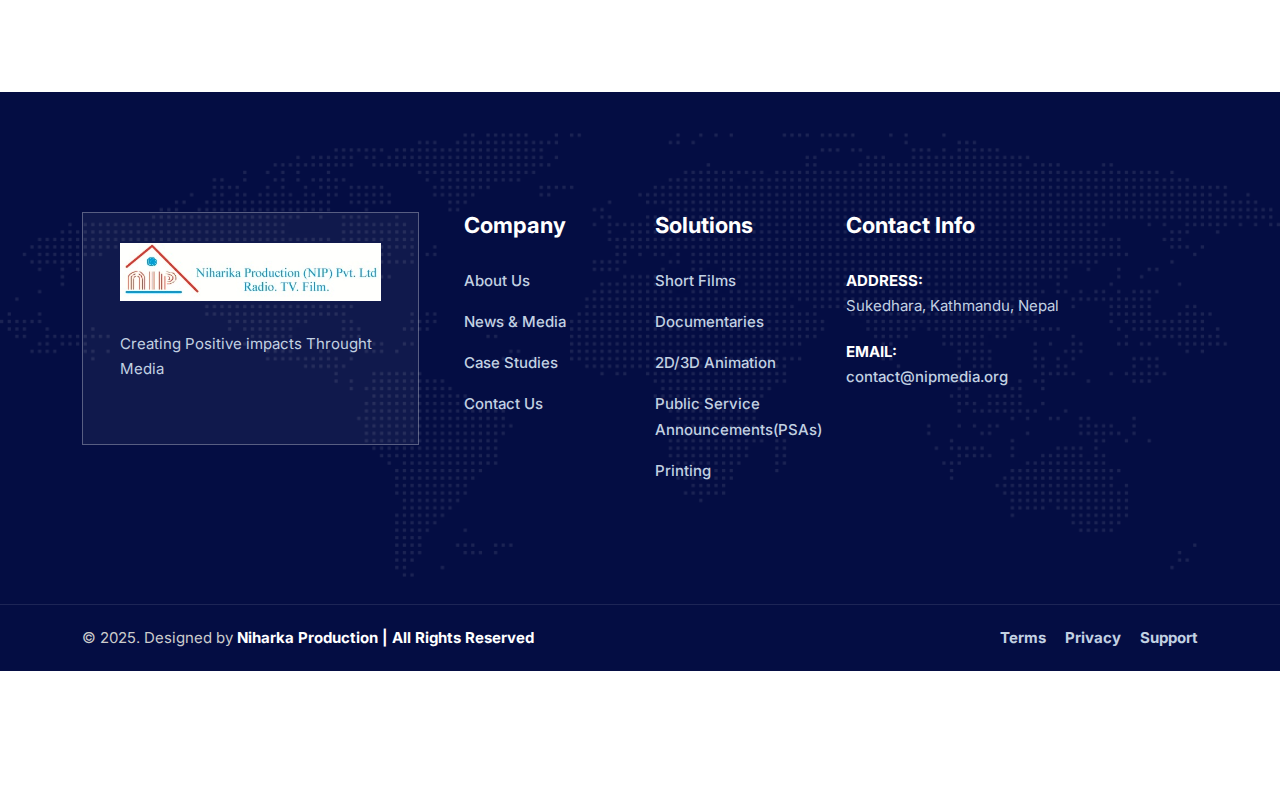
<file: psa.html>
<!DOCTYPE html>
<html lang="en">

<head>
    <!-- ========== Meta Tags ========== -->
    <meta charset="utf-8">
    <meta http-equiv="X-UA-Compatible" content="IE=edge">
    <meta name="viewport" content="width=device-width, initial-scale=1">
    <meta name="description" content="Tanda - IT Solutions Template">

    <!-- ========== Page Title ========== -->
    <title>Public Services Announcements (PSAs)</title>

    <!-- ========== Favicon Icon ========== -->
    <link rel="shortcut icon" href="assets/img/favicon.png" type="image/x-icon">

    <!-- ========== Start Stylesheet ========== -->
    <link href="assets/css/bootstrap.min.css" rel="stylesheet" />
    <link href="assets/css/font-awesome.min.css" rel="stylesheet" />
    <link href="assets/css/themify-icons.css" rel="stylesheet" />
    <link href="assets/css/flaticon-set.css" rel="stylesheet" />
    <link href="assets/css/magnific-popup.css" rel="stylesheet" />
    <link href="assets/css/owl.carousel.min.css" rel="stylesheet" />
    <link href="assets/css/owl.theme.default.min.css" rel="stylesheet" />
    <link href="assets/css/animate.css" rel="stylesheet" />
    <link href="assets/css/validnavs.css" rel="stylesheet" />
    <link href="assets/css/helper.css" rel="stylesheet" />
    <link href="style.css" rel="stylesheet">
    <link href="assets/css/responsive.css" rel="stylesheet" />
    <!-- ========== End Stylesheet ========== -->

    <!--[if lte IE 9]>
        <p class="browserupgrade">You are using an <strong>outdated</strong> browser. Please <a href="https://browsehappy.com/">upgrade your browser</a> to improve your experience and security.</p>
    <![endif]-->

</head>

<body>

<!-- Header 
    ============================================= -->
    <header id="home">
        <!-- Start Navigation -->
        <nav class="navbar mobile-sidenav navbar-sticky navbar-default validnavs">

            <div class="container d-flex justify-content-between align-items-center">            
                

                <!-- Start Header Navigation -->
                <div class="navbar-header">
                    <button type="button" class="navbar-toggle" data-toggle="collapse" data-target="#navbar-menu">
                        <i class="fa fa-bars"></i>
                    </button>
                    <a class="navbar-brand" href="index.html">
                         <img src="assets/img/logo.jpeg" class="logo" alt="Logo">
                    </a>
                </div>
                <!-- End Header Navigation -->

                <!-- Collect the nav links, forms, and other content for toggling -->
                <div class="collapse navbar-collapse" id="navbar-menu">

                    <div class="collapse-header">
                        <img src="assets/img/logo.jpeg" alt="Logo">
                        <button type="button" class="navbar-toggle" data-toggle="collapse" data-target="#navbar-menu">
                            <i class="fa fa-times"></i>
                        </button>
                    </div>
                    
                     <ul class="nav navbar-nav navbar-center" data-in="fadeInDown" data-out="fadeOutUp">
                        <li class="dropdown">
                            <a href="index.html">Home</a>
                        </li>

                            <li class="dropdown">
                            <a href="services.html" >Services</a>
                        </li>

                        <li class="dropdown">
                            <a href="about-us.html" >About Us</a>
                        </li>
                     
                        <li>
                            <a href="contact.html">Contact</a>
                        </li>
                    </ul>
                </div><!-- /.navbar-collapse -->

                  <div class="attr-right">
                    <!-- Start Atribute Navigation -->
                    <div class="attr-nav">
                        <ul>
                            <li class="button">
                                <a href="#">Get consultant</a>
                            </li>
                        </ul>
                    </div>
                    <!-- End Atribute Navigation -->


                </div>

            </div>   
            <!-- Overlay screen for menu -->
            <div class="overlay-screen"></div>
            <!-- End Overlay screen for menu -->
        </nav>
        <!-- End Navigation -->
    </header>
    <!-- End Header -->


    <!-- Start Case Details 
    ============================================= -->
    <div class="case-details-area services-details-area default-padding">
        <div class="container">
            <div class="row">
                <div class="col-lg-12 thumb">
                    <img src="assets/img/portfolio/PSA.jpg" alt="Thumb">
                </div>
            </div>
            <div class="row">
                <div class="col-lg-12 content">

                    <h2 style="margin-top: 40px;">Public Service Announcements (PSAs)</h2>
                    <p>
                       At Niharika Production, we craft powerful Public Service Announcements (PSAs) that educate, inform, and inspire positive change. From concept development to final broadcast-ready content, our team ensures each PSA is engaging, clear, and socially impactful.
                    <p>
                        With creative storytelling, professional production, and a focus on meaningful messages, we help organizations, NGOs, and institutions reach the community effectively.
                    </p>

                    <h2>Spreading Awareness, Creating Impact.</h2>
                    <ul>
                        <li>Concept Development & Scriptwriting</li>
                        <li>Video PSA Production</li>
                        <li>Radio PSA & Voiceovers</li>
                        <li>Editing & Post-Production</li>
                    </ul>
                    <h2 style="align-content: center;">Our Portfolio</h2>
                     <!-- Start Case Studies Area
    ============================================= -->
   <div style="margin: auto; padding: auto;">
   <iframe width="560" height="315" src="https://www.youtube.com/embed/NGLXpyPViGY?si=8qElUw_qaLfs8Dvy" title="YouTube video player" frameborder="0" allow="accelerometer; autoplay; clipboard-write; encrypted-media; gyroscope; picture-in-picture; web-share" referrerpolicy="strict-origin-when-cross-origin" allowfullscreen></iframe>
   <iframe width="560" height="315" src="https://www.youtube.com/embed/4MjY55FiVW4?si=yZMd8_PL2RDcq2XR" title="YouTube video player" frameborder="0" allow="accelerometer; autoplay; clipboard-write; encrypted-media; gyroscope; picture-in-picture; web-share" referrerpolicy="strict-origin-when-cross-origin" allowfullscreen></iframe>
   <div style="margin-top: 20px; gap: 10px; margin-bottom: 20px;">
    <iframe width="560" height="315" src="https://www.youtube.com/embed/4yXACeDYoMg?si=MowJK8itgbs9SgDs" title="YouTube video player" frameborder="0" allow="accelerometer; autoplay; clipboard-write; encrypted-media; gyroscope; picture-in-picture; web-share" referrerpolicy="strict-origin-when-cross-origin" allowfullscreen></iframe>
    <iframe width="560" height="315" src="https://www.youtube.com/embed/p-lO_jG6wUs?si=XVYGAc2BqAcouUXB" title="YouTube video player" frameborder="0" allow="accelerometer; autoplay; clipboard-write; encrypted-media; gyroscope; picture-in-picture; web-share" referrerpolicy="strict-origin-when-cross-origin" allowfullscreen></iframe>
   </div>
   <div style="margin-top: 20px; gap: 10px; margin-bottom: 20px;">
    <iframe width="560" height="315" src="https://www.youtube.com/embed/gwIcfwhgtzc?si=LiU8SoUgrC371RdG" title="YouTube video player" frameborder="0" allow="accelerometer; autoplay; clipboard-write; encrypted-media; gyroscope; picture-in-picture; web-share" referrerpolicy="strict-origin-when-cross-origin" allowfullscreen></iframe>
     <iframe width="560" height="315" src="https://www.youtube.com/embed/k3pUji4slmU?si=gdHSKRQazeE0UUci" title="YouTube video player" frameborder="0" allow="accelerometer; autoplay; clipboard-write; encrypted-media; gyroscope; picture-in-picture; web-share" referrerpolicy="strict-origin-when-cross-origin" allowfullscreen></iframe>
   </div>
    <!-- End Case Studies Area -->
                </div>
            </div>
        </div>
    </div>
    <!-- End Case Details -->

  <!-- Start Footer 
    ============================================= -->
    <footer class="bg-dark text-light">
        <!-- Fixed Shape -->
        <div class="fixed-shape">
            <img src="assets/img/map.svg" alt="Shape">
        </div>
        <!-- Fixed Shape -->
        <div class="container">
            <div class="f-items default-padding">
                <div class="row">
                    <div class="col-lg-4 col-md-6 item">
                        <div class="f-item about">
                           <img src="assets/img/logo.jpeg" alt="Logo">
                            <p>
                                Creating Positive impacts Throught Media
                            </p>
                        </div>
                    </div>
                    <div class="col-lg-2 col-md-6 item">
                        <div class="f-item link">
                            <h4 class="widget-title">Company</h4>
                            <ul>
                                <li>
                                    <a href="#">About Us</a>
                                </li>
                                <li>
                                <li>
                                    <a href="#">News & Media</a>
                                </li>
                                <li>
                                    <a href="#">Case Studies</a>
                                </li>
                                <li>
                                    <a href="#">Contact Us</a>
                                </li>
                            </ul>
                        </div>
                    </div>
                    <div class="col-lg-2 col-md-6 item">
                        <div class="f-item link">
                            <h4 class="widget-title">Solutions</h4>
                            <ul>
                                <li>
                                    <a href="#">Short Films</a>
                                </li>
                                <li>
                                    <a href="#">Documentaries</a>
                                </li>
                                <li>
                                    <a href="#">2D/3D Animation</a>
                                </li>
                                <li>
                                    <a href="#">Public Service Announcements(PSAs)</a>
                                </li>
                                <li>
                                    <a href="#">Printing</a>
                                </li>
                            </ul>
                        </div>
                    </div>

                    <div class="col-lg-4 col-md-6 item">
                        <div class="f-item">
                            <h4 class="widget-title">Contact Info</h4>
                            <div class="address">
                                <ul>
                                    <li>
                                        <strong>Address:</strong>
                                        Sukedhara, Kathmandu, Nepal
                                    </li>
                                    <li>
                                        <strong>Email:</strong>
                                        <a href="mailto:info@validtheme.com">contact@nipmedia.org</a>
                                    </li>
                                </ul>
                            </div>
                        </div>
                    </div>

                </div>
            </div>
        </div>
        <!-- Start Footer Bottom -->
        <div class="footer-bottom">
            <div class="container">
                <div class="row">
                    <div class="col-md-6">
                        <p>© 2025. Designed by <a href="#">Niharka Production | All Rights Reserved</a></p>
                    </div>
                    <div class="col-md-6 text-end link">
                        <ul>
                            <li>
                                <a href="#">Terms</a>
                            </li>
                            <li>
                                <a href="#">Privacy</a>
                            </li>
                            <li>
                                <a href="#">Support</a>
                            </li>
                        </ul>
                    </div>
                </div>
            </div>
        </div>
        <!-- End Footer Bottom -->
    </footer>
    <!-- End Footer -->
    <!-- jQuery Frameworks
    ============================================= -->
    <script src="assets/js/jquery-3.6.0.min.js"></script>
    <script src="assets/js/bootstrap.bundle.min.js"></script>
    <script src="assets/js/jquery.appear.js"></script>
    <script src="assets/js/jquery.easing.min.js"></script>
    <script src="assets/js/jquery.magnific-popup.min.js"></script>
    <script src="assets/js/owl.carousel.min.js"></script>
    <script src="assets/js/wow.min.js"></script>
    <script src="assets/js/progress-bar.min.js"></script>
    <script src="assets/js/isotope.pkgd.min.js"></script>
    <script src="assets/js/imagesloaded.pkgd.min.js"></script>
    <script src="assets/js/count-to.js"></script>
    <script src="assets/js/YTPlayer.min.js"></script>
    <script src="assets/js/jquery.nice-select.min.js"></script>
    <script src="assets/js/validnavs.js"></script>
    <script src="assets/js/main.js"></script>

</body>
</html>
</file>
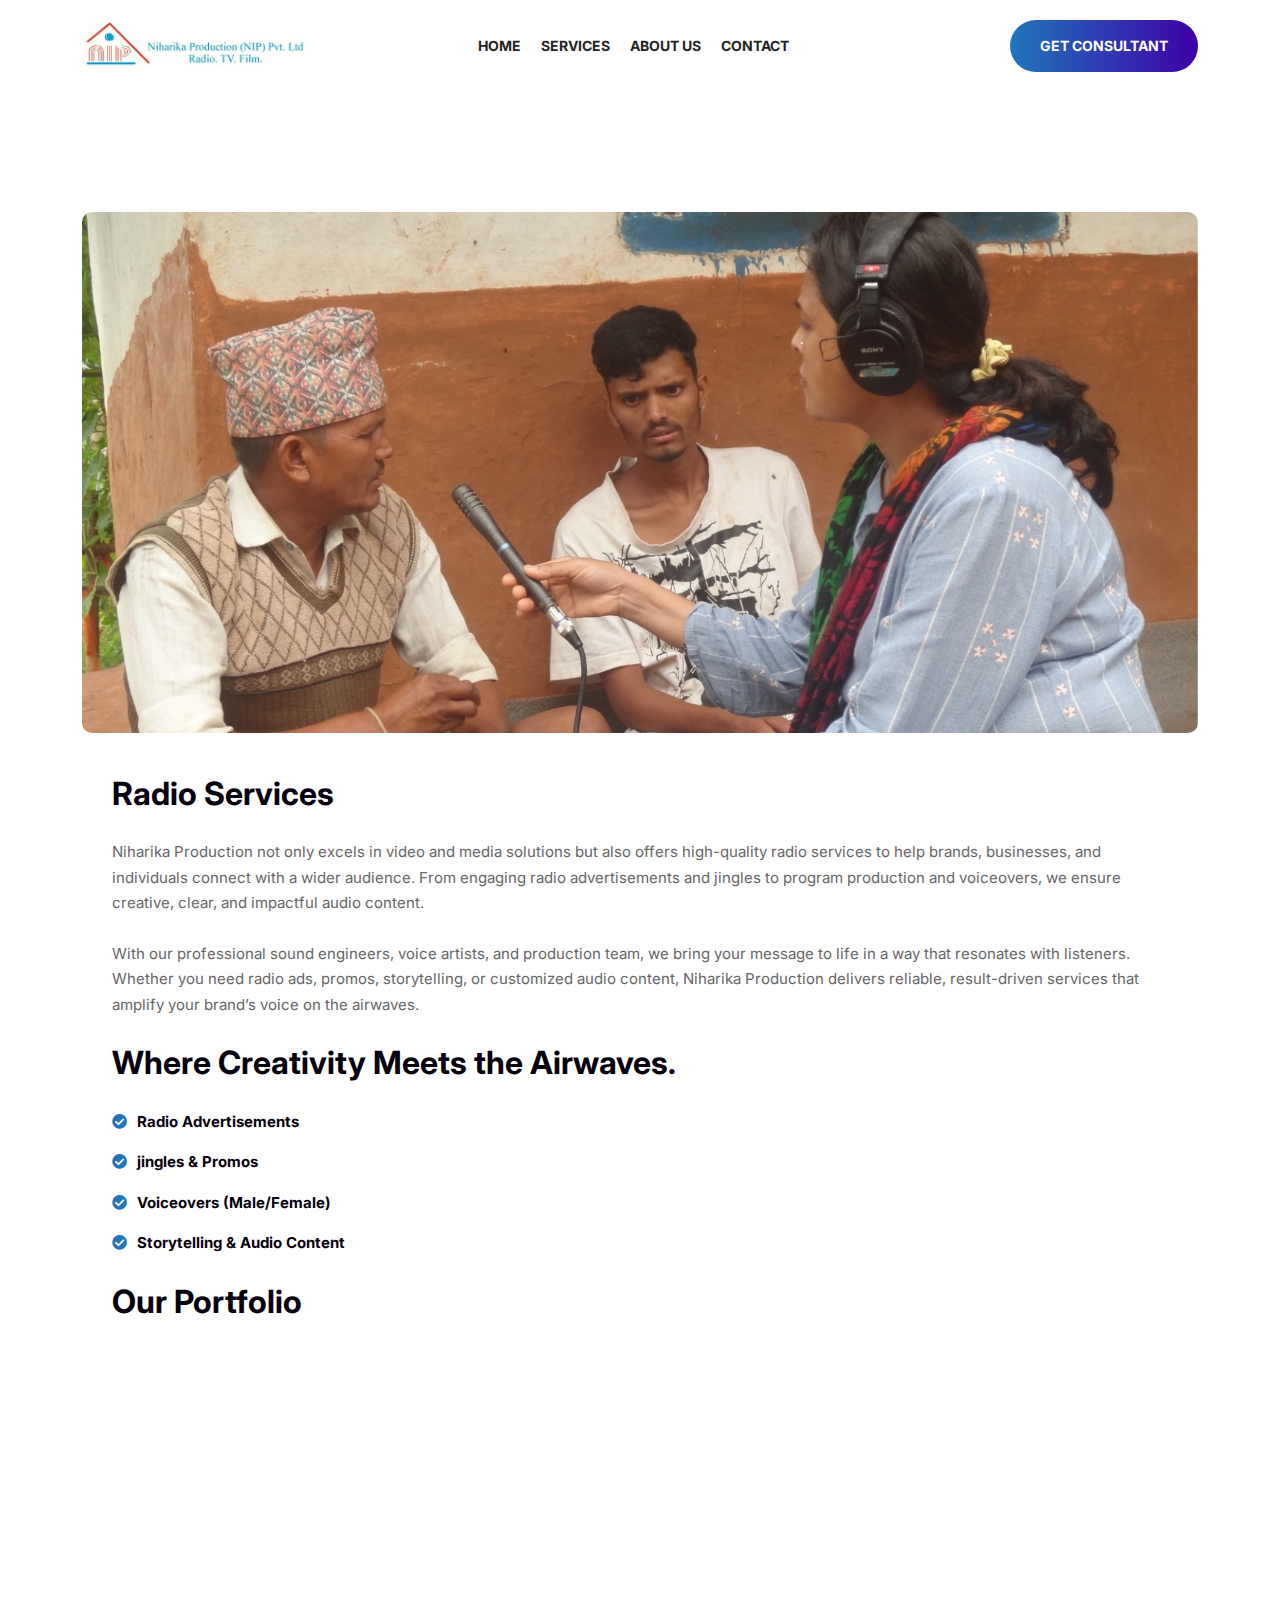
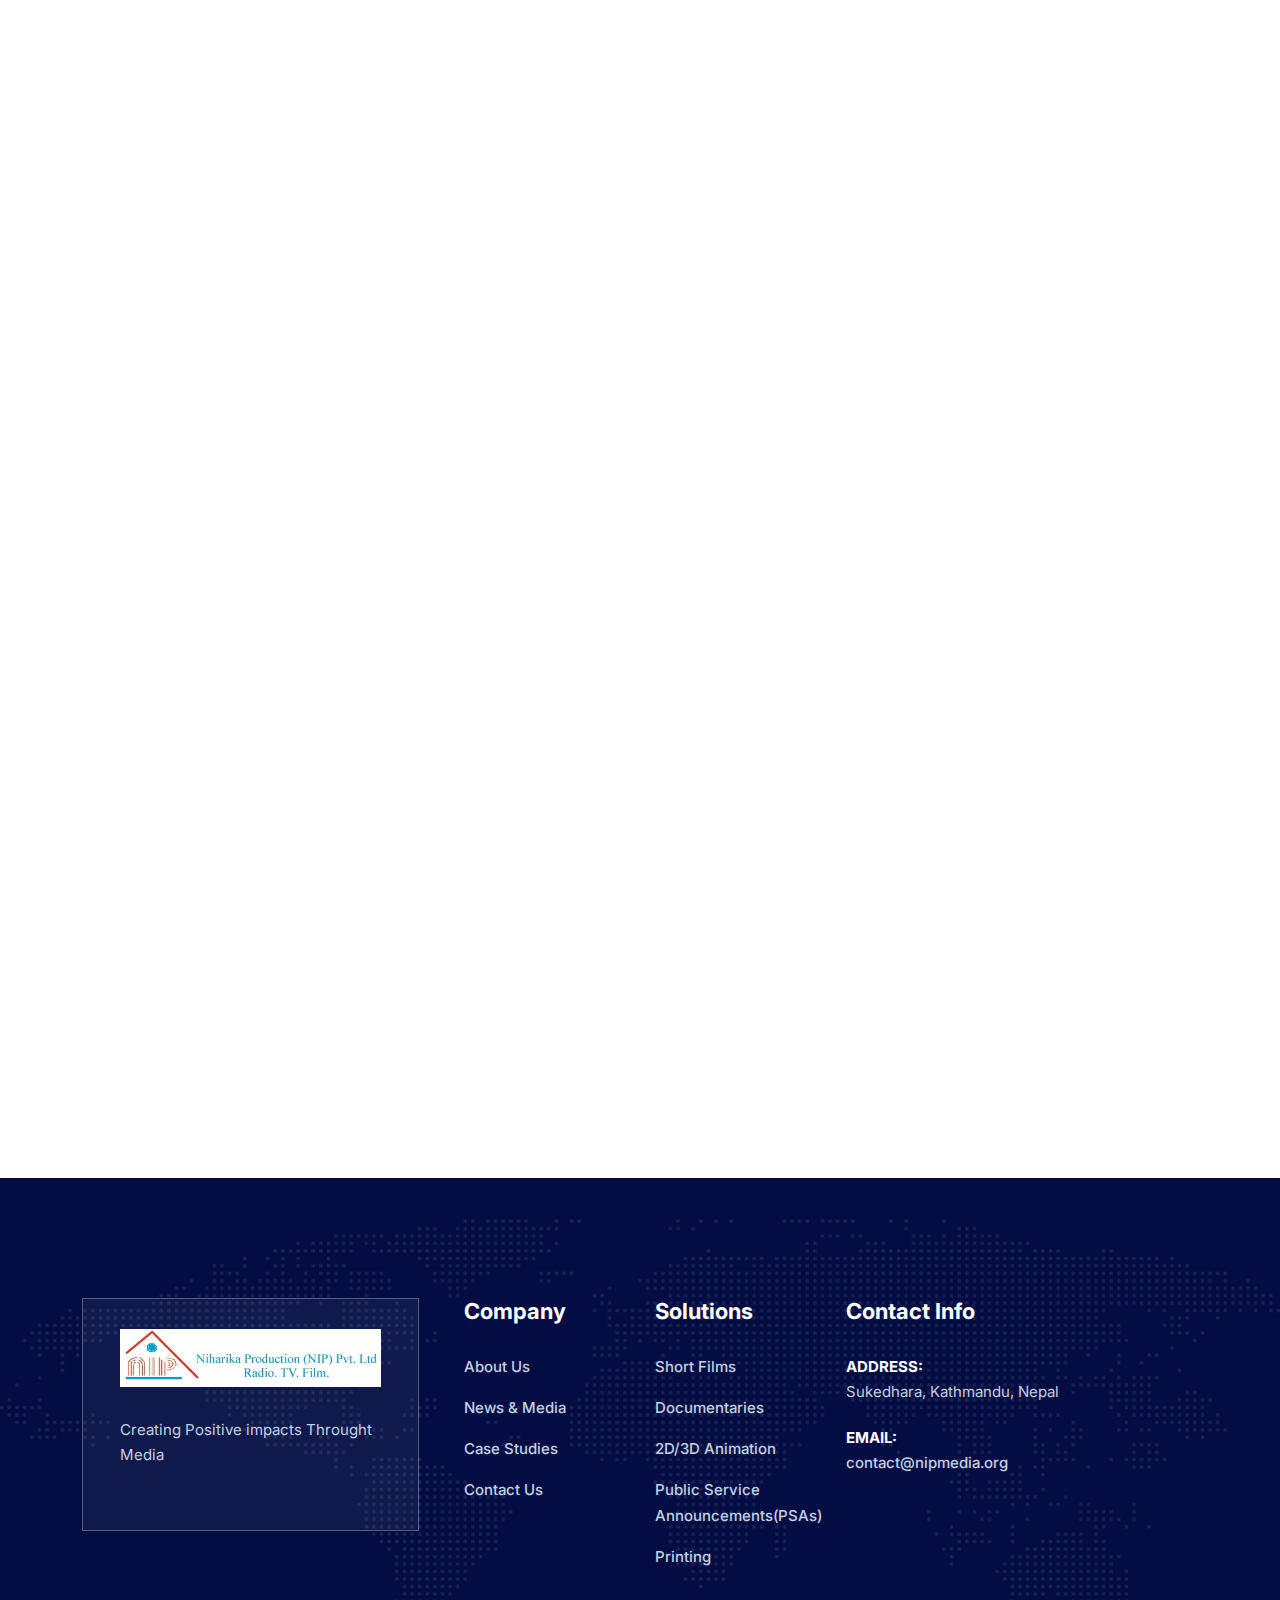
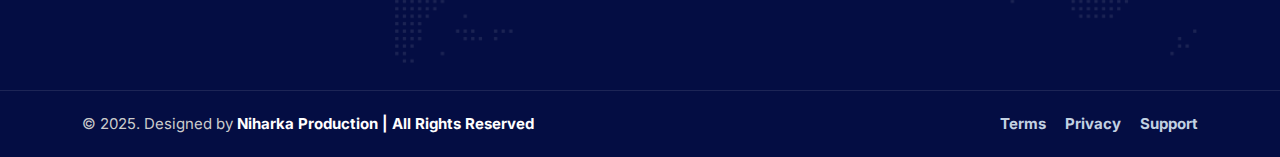
<file: Radio services.html>
<!DOCTYPE html>
<html lang="en">

<head>
    <!-- ========== Meta Tags ========== -->
    <meta charset="utf-8">
    <meta http-equiv="X-UA-Compatible" content="IE=edge">
    <meta name="viewport" content="width=device-width, initial-scale=1">
    <meta name="description" content="Tanda - IT Solutions Template">

    <!-- ========== Page Title ========== -->
    <title>Radio Production</title>

    <!-- ========== Favicon Icon ========== -->
    <link rel="shortcut icon" href="assets/img/favicon.png" type="image/x-icon">

    <!-- ========== Start Stylesheet ========== -->
    <link href="assets/css/bootstrap.min.css" rel="stylesheet" />
    <link href="assets/css/font-awesome.min.css" rel="stylesheet" />
    <link href="assets/css/themify-icons.css" rel="stylesheet" />
    <link href="assets/css/flaticon-set.css" rel="stylesheet" />
    <link href="assets/css/magnific-popup.css" rel="stylesheet" />
    <link href="assets/css/owl.carousel.min.css" rel="stylesheet" />
    <link href="assets/css/owl.theme.default.min.css" rel="stylesheet" />
    <link href="assets/css/animate.css" rel="stylesheet" />
    <link href="assets/css/validnavs.css" rel="stylesheet" />
    <link href="assets/css/helper.css" rel="stylesheet" />
    <link href="style.css" rel="stylesheet">
    <link href="assets/css/responsive.css" rel="stylesheet" />
    <!-- ========== End Stylesheet ========== -->

    <!--[if lte IE 9]>
        <p class="browserupgrade">You are using an <strong>outdated</strong> browser. Please <a href="https://browsehappy.com/">upgrade your browser</a> to improve your experience and security.</p>
    <![endif]-->

</head>

<body>

 <!-- Header 
    ============================================= -->
    <header id="home">
        <!-- Start Navigation -->
        <nav class="navbar mobile-sidenav navbar-sticky navbar-default validnavs">

            <div class="container d-flex justify-content-between align-items-center">            
                

                <!-- Start Header Navigation -->
                <div class="navbar-header">
                    <button type="button" class="navbar-toggle" data-toggle="collapse" data-target="#navbar-menu">
                        <i class="fa fa-bars"></i>
                    </button>
                    <a class="navbar-brand" href="index.html">
                         <img src="assets/img/logo.jpeg" class="logo" alt="Logo">
                    </a>
                </div>
                <!-- End Header Navigation -->

                <!-- Collect the nav links, forms, and other content for toggling -->
                <div class="collapse navbar-collapse" id="navbar-menu">

                    <div class="collapse-header">
                        <img src="assets/img/logo.jpeg" alt="Logo">
                        <button type="button" class="navbar-toggle" data-toggle="collapse" data-target="#navbar-menu">
                            <i class="fa fa-times"></i>
                        </button>
                    </div>
                    
                     <ul class="nav navbar-nav navbar-center" data-in="fadeInDown" data-out="fadeOutUp">
                        <li class="dropdown">
                            <a href="index.html">Home</a>
                        </li>

                            <li class="dropdown">
                            <a href="services.html" >Services</a>
                        </li>

                        <li class="dropdown">
                            <a href="about-us.html" >About Us</a>
                        </li>
                     
                        <li>
                            <a href="contact.html">Contact</a>
                        </li>
                    </ul>
                </div><!-- /.navbar-collapse -->

                  <div class="attr-right">
                    <!-- Start Atribute Navigation -->
                    <div class="attr-nav">
                        <ul>
                            <li class="button">
                                <a href="#">Get consultant</a>
                            </li>
                        </ul>
                    </div>
                    <!-- End Atribute Navigation -->


                </div>

            </div>   
            <!-- Overlay screen for menu -->
            <div class="overlay-screen"></div>
            <!-- End Overlay screen for menu -->
        </nav>
        <!-- End Navigation -->
    </header>
    <!-- End Header -->


    <!-- Start Case Details 
    ============================================= -->
    <div class="case-details-area services-details-area default-padding">
        <div class="container">
            <div class="row">
                <div class="col-lg-12 thumb">
                    <img src="assets/img/portfolio/Radio.jpg" alt="Thumb">
                </div>
            </div>
            <div class="row">
                <div class="col-lg-12 content">

                    <h2 style="margin-top: 40px;">Radio Services</h2>
                    <p>
                        Niharika Production not only excels in video and media solutions but also offers high-quality radio services to help brands, businesses, and individuals connect with a wider audience. From engaging radio advertisements and jingles to program production and voiceovers, we ensure creative, clear, and impactful audio content.
                    </p>
                    <p>
                       With our professional sound engineers, voice artists, and production team, we bring your message to life in a way that resonates with listeners. Whether you need radio ads, promos, storytelling, or customized audio content, Niharika Production delivers reliable, result-driven services that amplify your brand’s voice on the airwaves.
                    </p>
                    <h2>Where Creativity Meets the Airwaves.</h2>
                    <ul>
                        <li>Radio Advertisements</li>
                        <li>jingles & Promos</li>
                        <li>Voiceovers (Male/Female)</li>
                        <li>Storytelling & Audio Content</li>
                    </ul>
                    <h2>Our Portfolio</h2>
                    <div style="margin: auto; padding: auto;">
    <iframe width="560" height="315" src="https://www.youtube.com/embed/SbOiA6evRx4?si=hsAd_WUoWZ_URkdV" title="YouTube video player" frameborder="0" allow="accelerometer; autoplay; clipboard-write; encrypted-media; gyroscope; picture-in-picture; web-share" referrerpolicy="strict-origin-when-cross-origin" allowfullscreen></iframe>
    <iframe width="560" height="315" src="https://www.youtube.com/embed/R0wWzVWSvYw?si=qY1fwzH7TyYzFoHm" title="YouTube video player" frameborder="0" allow="accelerometer; autoplay; clipboard-write; encrypted-media; gyroscope; picture-in-picture; web-share" referrerpolicy="strict-origin-when-cross-origin" allowfullscreen></iframe>
   </div>
   <div style="margin-top: 20px;">
   <iframe width="560" height="315" src="https://www.youtube.com/embed/-qv2ybVTV5o?si=HveKgPnxFu-40VgB" title="YouTube video player" frameborder="0" allow="accelerometer; autoplay; clipboard-write; encrypted-media; gyroscope; picture-in-picture; web-share" referrerpolicy="strict-origin-when-cross-origin" allowfullscreen></iframe>
    <iframe width="560" height="315" src="https://www.youtube.com/embed/0oDMFhbZ8pM?si=XT78HECw0Z-LYATN" title="YouTube video player" frameborder="0" allow="accelerometer; autoplay; clipboard-write; encrypted-media; gyroscope; picture-in-picture; web-share" referrerpolicy="strict-origin-when-cross-origin" allowfullscreen></iframe>
   </div>
                    </div>
                </div>
            </div>
        </div>
    </div>
    <!-- End Case Details -->

   <!-- Start Footer 
    ============================================= -->
    <footer class="bg-dark text-light">
        <!-- Fixed Shape -->
        <div class="fixed-shape">
            <img src="assets/img/map.svg" alt="Shape">
        </div>
        <!-- Fixed Shape -->
        <div class="container">
            <div class="f-items default-padding">
                <div class="row">
                    <div class="col-lg-4 col-md-6 item">
                        <div class="f-item about">
                           <img src="assets/img/logo.jpeg" alt="Logo">
                            <p>
                                Creating Positive impacts Throught Media
                            </p>
                        </div>
                    </div>
                    <div class="col-lg-2 col-md-6 item">
                        <div class="f-item link">
                            <h4 class="widget-title">Company</h4>
                            <ul>
                                <li>
                                    <a href="#">About Us</a>
                                </li>
                                <li>
                                <li>
                                    <a href="#">News & Media</a>
                                </li>
                                <li>
                                    <a href="#">Case Studies</a>
                                </li>
                                <li>
                                    <a href="#">Contact Us</a>
                                </li>
                            </ul>
                        </div>
                    </div>
                    <div class="col-lg-2 col-md-6 item">
                        <div class="f-item link">
                            <h4 class="widget-title">Solutions</h4>
                            <ul>
                                <li>
                                    <a href="#">Short Films</a>
                                </li>
                                <li>
                                    <a href="#">Documentaries</a>
                                </li>
                                <li>
                                    <a href="#">2D/3D Animation</a>
                                </li>
                                <li>
                                    <a href="#">Public Service Announcements(PSAs)</a>
                                </li>
                                <li>
                                    <a href="#">Printing</a>
                                </li>
                            </ul>
                        </div>
                    </div>

                    <div class="col-lg-4 col-md-6 item">
                        <div class="f-item">
                            <h4 class="widget-title">Contact Info</h4>
                            <div class="address">
                                <ul>
                                    <li>
                                        <strong>Address:</strong>
                                        Sukedhara, Kathmandu, Nepal
                                    </li>
                                    <li>
                                        <strong>Email:</strong>
                                        <a href="mailto:info@validtheme.com">contact@nipmedia.org</a>
                                    </li>
                                </ul>
                            </div>
                        </div>
                    </div>

                </div>
            </div>
        </div>
        <!-- Start Footer Bottom -->
        <div class="footer-bottom">
            <div class="container">
                <div class="row">
                    <div class="col-md-6">
                        <p>© 2025. Designed by <a href="#">Niharka Production | All Rights Reserved</a></p>
                    </div>
                    <div class="col-md-6 text-end link">
                        <ul>
                            <li>
                                <a href="#">Terms</a>
                            </li>
                            <li>
                                <a href="#">Privacy</a>
                            </li>
                            <li>
                                <a href="#">Support</a>
                            </li>
                        </ul>
                    </div>
                </div>
            </div>
        </div>
        <!-- End Footer Bottom -->
    </footer>
    <!-- End Footer -->
    <!-- jQuery Frameworks
    ============================================= -->
    <script src="assets/js/jquery-3.6.0.min.js"></script>
    <script src="assets/js/bootstrap.bundle.min.js"></script>
    <script src="assets/js/jquery.appear.js"></script>
    <script src="assets/js/jquery.easing.min.js"></script>
    <script src="assets/js/jquery.magnific-popup.min.js"></script>
    <script src="assets/js/owl.carousel.min.js"></script>
    <script src="assets/js/wow.min.js"></script>
    <script src="assets/js/progress-bar.min.js"></script>
    <script src="assets/js/isotope.pkgd.min.js"></script>
    <script src="assets/js/imagesloaded.pkgd.min.js"></script>
    <script src="assets/js/count-to.js"></script>
    <script src="assets/js/YTPlayer.min.js"></script>
    <script src="assets/js/jquery.nice-select.min.js"></script>
    <script src="assets/js/validnavs.js"></script>
    <script src="assets/js/main.js"></script>

</body>
</html>
</file>
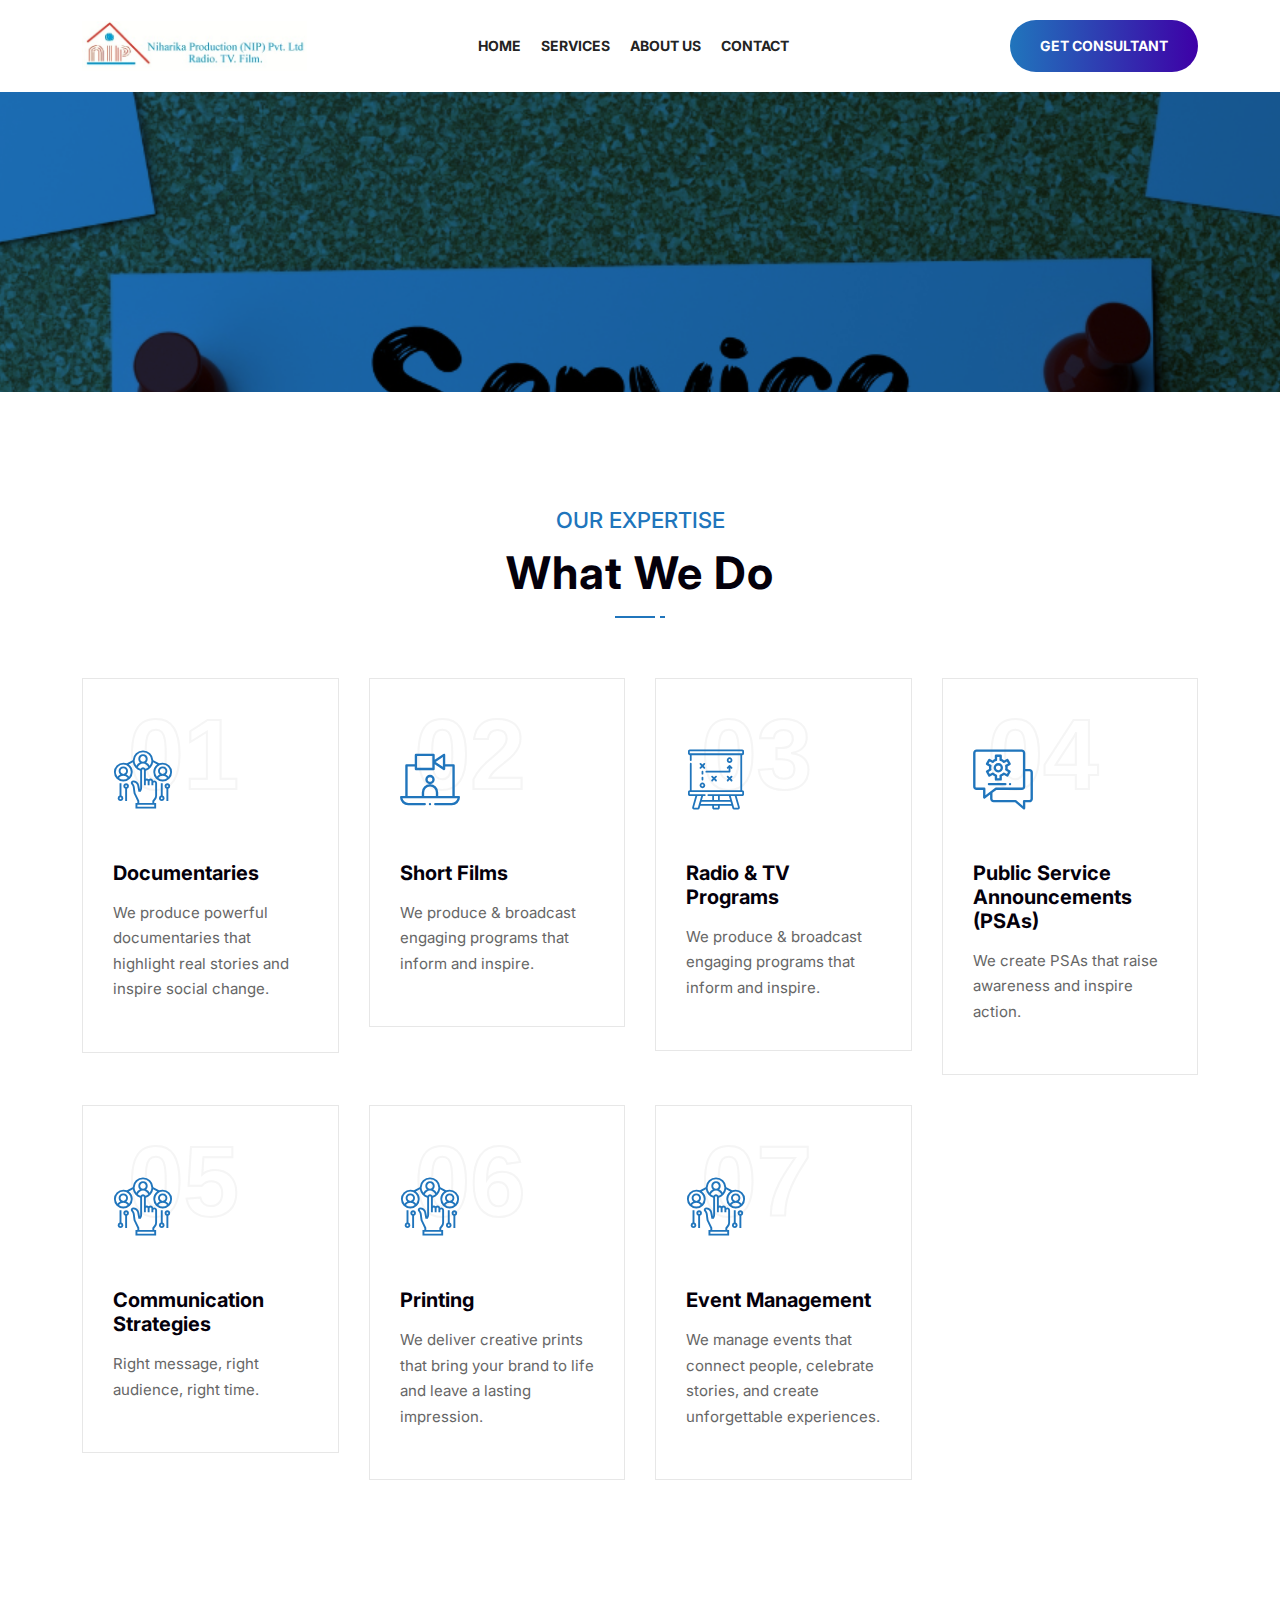
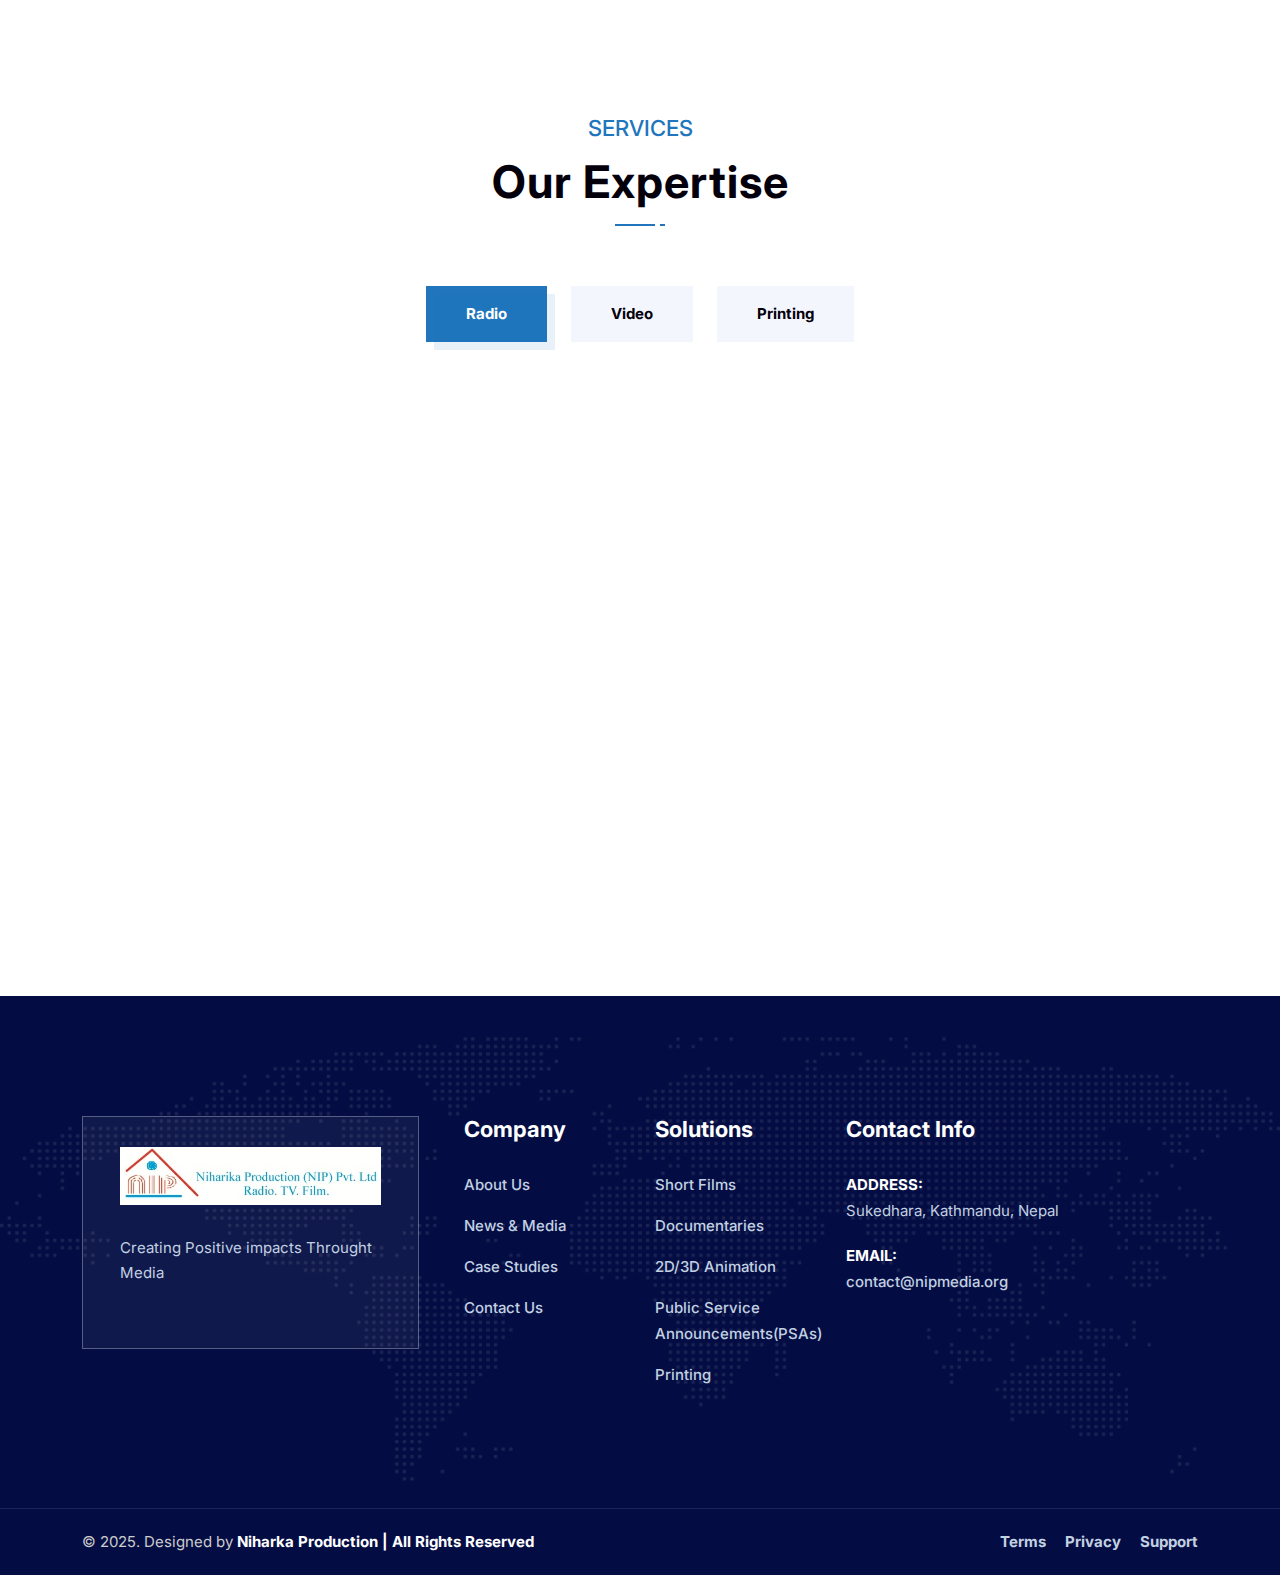
<file: services.html>
<!DOCTYPE html>
<html lang="en">

<head>
    <!-- ========== Meta Tags ========== -->
    <meta charset="utf-8">
    <meta http-equiv="X-UA-Compatible" content="IE=edge">
    <meta name="viewport" content="width=device-width, initial-scale=1">
    <meta name="description" content="Tanda - IT Solutions Template">

    <!-- ========== Page Title ========== -->
    <title>Niharika Production</title>

    <!-- ========== Favicon Icon ========== -->
    <link rel="shortcut icon" href="assets/img/favicon.png" type="image/x-icon">

    <!-- ========== Start Stylesheet ========== -->
    <link href="assets/css/bootstrap.min.css" rel="stylesheet" />
    <link href="assets/css/font-awesome.min.css" rel="stylesheet" />
    <link href="assets/css/themify-icons.css" rel="stylesheet" />
    <link href="assets/css/flaticon-set.css" rel="stylesheet" />
    <link href="assets/css/magnific-popup.css" rel="stylesheet" />
    <link href="assets/css/owl.carousel.min.css" rel="stylesheet" />
    <link href="assets/css/owl.theme.default.min.css" rel="stylesheet" />
    <link href="assets/css/animate.css" rel="stylesheet" />
    <link href="assets/css/validnavs.css" rel="stylesheet" />
    <link href="assets/css/helper.css" rel="stylesheet" />
    <link href="style.css" rel="stylesheet">
    <link href="assets/css/responsive.css" rel="stylesheet" />
    <!-- ========== End Stylesheet ========== -->

    <!--[if lte IE 9]>
        <p class="browserupgrade">You are using an <strong>outdated</strong> browser. Please <a href="https://browsehappy.com/">upgrade your browser</a> to improve your experience and security.</p>
    <![endif]-->

</head>

<body>

  <!-- Header 
    ============================================= -->
    <header id="home">
        <!-- Start Navigation -->
        <nav class="navbar mobile-sidenav navbar-sticky navbar-default validnavs">

            <div class="container d-flex justify-content-between align-items-center">            
                

                <!-- Start Header Navigation -->
                <div class="navbar-header">
                    <button type="button" class="navbar-toggle" data-toggle="collapse" data-target="#navbar-menu">
                        <i class="fa fa-bars"></i>
                    </button>
                    <a class="navbar-brand" href="index.html">
                         <img src="assets/img/logo.jpeg" class="logo" alt="Logo">
                    </a>
                </div>
                <!-- End Header Navigation -->

                <!-- Collect the nav links, forms, and other content for toggling -->
                <div class="collapse navbar-collapse" id="navbar-menu">

                    <div class="collapse-header">
                        <img src="assets/img/logo.jpeg" alt="Logo">
                        <button type="button" class="navbar-toggle" data-toggle="collapse" data-target="#navbar-menu">
                            <i class="fa fa-times"></i>
                        </button>
                    </div>
                    
                     <ul class="nav navbar-nav navbar-center" data-in="fadeInDown" data-out="fadeOutUp">
                        <li class="dropdown">
                            <a href="index.html">Home</a>
                        </li>

                            <li class="dropdown">
                            <a href="services.html" >Services</a>
                        </li>

                        <li class="dropdown">
                            <a href="about-us.html" >About Us</a>
                        </li>
                     
                        <li>
                            <a href="contact.html">Contact</a>
                        </li>
                    </ul>
                </div><!-- /.navbar-collapse -->

                  <div class="attr-right">
                    <!-- Start Atribute Navigation -->
                    <div class="attr-nav">
                        <ul>
                            <li class="button">
                                <a href="#">Get consultant</a>
                            </li>
                        </ul>
                    </div>
                    <!-- End Atribute Navigation -->


                </div>

            </div>   
            <!-- Overlay screen for menu -->
            <div class="overlay-screen"></div>
            <!-- End Overlay screen for menu -->
        </nav>
        <!-- End Navigation -->
    </header>
    <!-- End Header -->

    <!-- Start Breadcrumb 
    ============================================= -->
    <div class="breadcrumb-area shadow theme bg-fixed text-light" style="background-image: url(assets/img/banner/Servicesbanner.jpg);">
        <div class="container">
        </div>
    </div>
    <!-- End Breadcrumb -->

      <!-- Start Work Process 
    ============================================= -->
    <div class="work-process-area overflow-hidden default-padding bottom-less">
        <div class="container">
            <div class="row">
                <div class="col-lg-8 offset-lg-2">
                    <div class="site-heading text-center">
                        <h4>Our expertise</h4>
                        <h2 class="title">What we do</h2>
                    </div>
                </div>
            </div>
        </div>
        <div class="container">
            <div class="work-pro-items">
                <div class="row">
                    <!-- Single Item -->
                    <div class="single-item col-lg-3 col-md-6">
                        <div class="item">
                            <div class="item-inner">
                                <div class="icon">
                                    <i class="flaticon-select"></i>
                                    <span>01</span>
                                </div>
                               <a href="Documentaries.html"> <h5>Documentaries</h5></a>
                                <p>
                                    We produce powerful documentaries that highlight real stories and inspire social change.
                                </p>
                            </div>
                        </div>
                    </div>
                    <!-- End Single Item -->
                    <!-- Single Item -->
                    <div class="single-item col-lg-3 col-md-6">
                        <div class="item">
                            <div class="item-inner">
                                <div class="icon">
                                    <i class="flaticon-video-call"></i>
                                    <span>02</span>
                                </div>
                                <a href="Video Services.html"><h5>Short Films</h5></a>
                                <p>
                                    We produce & broadcast engaging programs that inform and inspire.
                            </div>
                        </div>
                    </div>
                    <!-- End Single Item -->
                    <!-- Single Item -->
                    <div class="single-item col-lg-3 col-md-6">
                        <div class="item">
                            <div class="item-inner">
                                <div class="icon">
                                    <i class="flaticon-strategy"></i>
                                    <span>03</span>
                                </div>
                                <a href="Radio services.html"><h5>Radio & TV Programs</h5></a>
                                <p>
                                    We produce & broadcast engaging programs that inform and inspire.
                                </p>
                            </div>
                        </div>
                    </div>
                    <!-- End Single Item -->
                    <!-- Single Item -->
                    <div class="single-item col-lg-3 col-md-6">
                        <div class="item">
                            <div class="item-inner">
                                <div class="icon">
                                    <i class="flaticon-help"></i>
                                    <span>04</span>
                                </div>
                                <a href="psa.html"><h5>Public Service Announcements (PSAs)</h5></a>
                                <p>
                                    We create PSAs that raise awareness and inspire action.
                                </p>
                            </div>
                        </div>
                    </div>
                    <!-- End Single Item -->
                      <!-- Single Item -->
                    <div class="single-item col-lg-3 col-md-6">
                        <div class="item">
                            <div class="item-inner">
                                <div class="icon">
                                    <i class="flaticon-select"></i>
                                    <span>05</span>
                                </div>
                                <a href="strategies.html"><h5>Communication Strategies</h5></a>
                                <p>
                                    Right message, right audience, right time.
                                </p>
                            </div>
                        </div>
                    </div>
                    <!-- End Single Item -->
                      <!-- Single Item -->
                    <div class="single-item col-lg-3 col-md-6">
                        <div class="item">
                            <div class="item-inner">
                                <div class="icon">
                                    <i class="flaticon-select"></i>
                                    <span>06</span>
                                </div>
                                <a href="printing.html"><h5>Printing</h5></a>
                                <p>
                                   We deliver creative prints that bring your brand to life and leave a lasting impression.
                                </p>
                            </div>
                        </div>
                    </div>
                    <!-- End Single Item -->
                       <!-- Single Item -->
                    <div class="single-item col-lg-3 col-md-6">
                        <div class="item">
                            <div class="item-inner">
                                <div class="icon">
                                    <i class="flaticon-select"></i>
                                    <span>07</span>
                                </div>
                                <a href="event.html"><h5>Event Management</h5></a>
                                <p>
                                   We manage events that connect people, celebrate stories, and create unforgettable experiences.
                                </p>
                            </div>
                        </div>
                    </div>
                    <!-- End Single Item -->
                </div>
            </div>
        </div>
    </div>
    <!-- End Work Process Area -->


     <!-- Start Services 
    ============================================= -->
    <div id="services" class="services-area default-padding-top bg-cover">
        <div class="container">
            <div class="row">
                <div class="col-lg-8 offset-lg-2">
                    <div class="site-heading text-center">
                        <h4>Services</h4>
                        <h2 class="title">Our Expertise</h2>
                    </div>
                </div>
            </div>
        </div>
        <div class="container">
            <div class="services-tabs">
                <ul class="nav nav-tabs" id="myTab" role="tablist">
                    <li class="nav-item" role="presentation">
                        <button class="nav-link active" id="tab_1" data-bs-toggle="tab" data-bs-target="#tabs_1" type="button" role="tab" aria-controls="tabs_1" aria-selected="true">Radio</button>
                    </li>
                    <li class="nav-item" role="presentation">
                        <button class="nav-link" id="tab_2" data-bs-toggle="tab" data-bs-target="#tabs_2" type="button" role="tab" aria-controls="tabs_2" aria-selected="false">Video</button>
                    </li>
                    <li class="nav-item" role="presentation">
                        <button class="nav-link" id="tab_3" data-bs-toggle="tab" data-bs-target="#tabs_3" type="button" role="tab" aria-controls="tabs_3" aria-selected="false">Printing</button>
                    </li>
                </ul>

                <div class="tab-content wow fadeInUp" data-wow-delay="0.5s" id="myTabContent">
                    <div class="tab-pane fade show active" id="tabs_1" role="tabpanel" aria-labelledby="tab_1">
                        <div class="row">
                            <div class="col-lg-5 col-md-12 thumb" style="background-image: url(assets/img/services/Radio.jpg);"></div>
                            <div class="col-lg-7 col-md-12 info">
                                <div class="content">
                                    <i class="flaticon-analytics"></i>
                                    <h2>At Niharika Production, we give power to voices through creative and impactful radio content.</h2>
                                    <p>
                                        We specialize in creating impactful radio programs designed to spark social change and awareness. From thought-provoking talk shows and educational broadcasts to jingles, advertisements, and storytelling—we make every word count.
                                    </p>
                                    <ul>
                                        <li>Creative Programs</li>
                                        <li>Awareness Campaigns </li>
                                        <li>Commercial Services</li>
                                    </ul>
                                    <a href="contact.html">Start Now <i class="fas fa-long-arrow-right"></i> </a>
                                </div>
                            </div>
                        </div>
                    </div>
                    <div class="tab-pane fade" id="tabs_2" role="tabpanel" aria-labelledby="tab_2">
                        <div class="row">
                            <div class="col-lg-5 col-md-12 thumb" style="background-image: url(assets/img/services/Video.jpg);"></div>
                            <div class="col-lg-7 col-md-12 info">
                                <div class="content">
                                    <i class="flaticon-reduction"></i>
                                    <h2>At Niharika Production, we bring real stories to life through powerful and impactful television documentaries.</h2>
                                    <p>
                                        We specialize in producing research-based, visually powerful, and socially impactful documentaries. From cultural and educational stories to environmental and community development issues, our documentaries bring real stories to life and inspire meaningful change.
                                    </p>
                                    <ul>
                                        <li>Research-Based Stories</li>
                                        <li>Visual Storytelling</li>
                                        <li>Social Impact Content</li>
                                    </ul>
                                    <a href="contact.html">Start Now <i class="fas fa-long-arrow-right"></i> </a>
                                </div>
                            </div>
                        </div>
                    </div>
                    <div class="tab-pane fade" id="tabs_3" role="tabpanel" aria-labelledby="tab_3">
                        <div class="row">
                            <div class="col-lg-5 col-md-12 thumb" style="background-image: url(assets/img/services/Print.jpg);"></div>
                            <div class="col-lg-7 col-md-12 info">
                                <div class="content">
                                    <i class="flaticon-globe-grid"></i>
                                    <h2>At Niharika Production, we turn ideas into print with creative, high-quality, and impactful designs.</h2>
                                    <p>
                                        We provide creative, high-quality, and customized printing solutions. From brochures, flyers, and posters to branding materials, our printing services ensure professional design, fine finishing, and impactful results that bring your ideas to life.
                                    </p>
                                    <ul>
                                        <li>Design & Layout</li>
                                        <li>Quality Printing </li>
                                        <li>Custom Solutions</li>
                                    </ul>
                                    <a href="contact.html">Start Now <i class="fas fa-long-arrow-right"></i> </a>
                                </div>
                            </div>
                        </div>
                    </div>
                </div>
            </div>
        </div>
    </div>
    <!-- End Services Area -->

   <!-- Start Footer 
    ============================================= -->
    <footer class="bg-dark text-light">
        <!-- Fixed Shape -->
        <div class="fixed-shape">
            <img src="assets/img/map.svg" alt="Shape">
        </div>
        <!-- Fixed Shape -->
        <div class="container">
            <div class="f-items default-padding">
                <div class="row">
                    <div class="col-lg-4 col-md-6 item">
                        <div class="f-item about">
                           <img src="assets/img/logo.jpeg" alt="Logo">
                            <p>
                                Creating Positive impacts Throught Media
                            </p>
                        </div>
                    </div>
                    <div class="col-lg-2 col-md-6 item">
                        <div class="f-item link">
                            <h4 class="widget-title">Company</h4>
                            <ul>
                                <li>
                                    <a href="#">About Us</a>
                                </li>
                                <li>
                                <li>
                                    <a href="#">News & Media</a>
                                </li>
                                <li>
                                    <a href="#">Case Studies</a>
                                </li>
                                <li>
                                    <a href="#">Contact Us</a>
                                </li>
                            </ul>
                        </div>
                    </div>
                    <div class="col-lg-2 col-md-6 item">
                        <div class="f-item link">
                            <h4 class="widget-title">Solutions</h4>
                            <ul>
                                <li>
                                    <a href="#">Short Films</a>
                                </li>
                                <li>
                                    <a href="#">Documentaries</a>
                                </li>
                                <li>
                                    <a href="#">2D/3D Animation</a>
                                </li>
                                <li>
                                    <a href="#">Public Service Announcements(PSAs)</a>
                                </li>
                                <li>
                                    <a href="#">Printing</a>
                                </li>
                            </ul>
                        </div>
                    </div>

                    <div class="col-lg-4 col-md-6 item">
                        <div class="f-item">
                            <h4 class="widget-title">Contact Info</h4>
                            <div class="address">
                                <ul>
                                    <li>
                                        <strong>Address:</strong>
                                        Sukedhara, Kathmandu, Nepal
                                    </li>
                                    <li>
                                        <strong>Email:</strong>
                                        <a href="mailto:info@validtheme.com">contact@nipmedia.org</a>
                                    </li>
                                </ul>
                            </div>
                        </div>
                    </div>

                </div>
            </div>
        </div>
        <!-- Start Footer Bottom -->
        <div class="footer-bottom">
            <div class="container">
                <div class="row">
                    <div class="col-md-6">
                        <p>© 2025. Designed by <a href="#">Niharka Production | All Rights Reserved</a></p>
                    </div>
                    <div class="col-md-6 text-end link">
                        <ul>
                            <li>
                                <a href="#">Terms</a>
                            </li>
                            <li>
                                <a href="#">Privacy</a>
                            </li>
                            <li>
                                <a href="#">Support</a>
                            </li>
                        </ul>
                    </div>
                </div>
            </div>
        </div>
        <!-- End Footer Bottom -->
    </footer>
    <!-- End Footer -->
    <!-- jQuery Frameworks
    ============================================= -->
    <script src="assets/js/jquery-3.6.0.min.js"></script>
    <script src="assets/js/bootstrap.bundle.min.js"></script>
    <script src="assets/js/jquery.appear.js"></script>
    <script src="assets/js/jquery.easing.min.js"></script>
    <script src="assets/js/jquery.magnific-popup.min.js"></script>
    <script src="assets/js/owl.carousel.min.js"></script>
    <script src="assets/js/wow.min.js"></script>
    <script src="assets/js/progress-bar.min.js"></script>
    <script src="assets/js/isotope.pkgd.min.js"></script>
    <script src="assets/js/imagesloaded.pkgd.min.js"></script>
    <script src="assets/js/count-to.js"></script>
    <script src="assets/js/YTPlayer.min.js"></script>
    <script src="assets/js/jquery.nice-select.min.js"></script>
    <script src="assets/js/validnavs.js"></script>
    <script src="assets/js/main.js"></script>

</body>
</html>
</file>
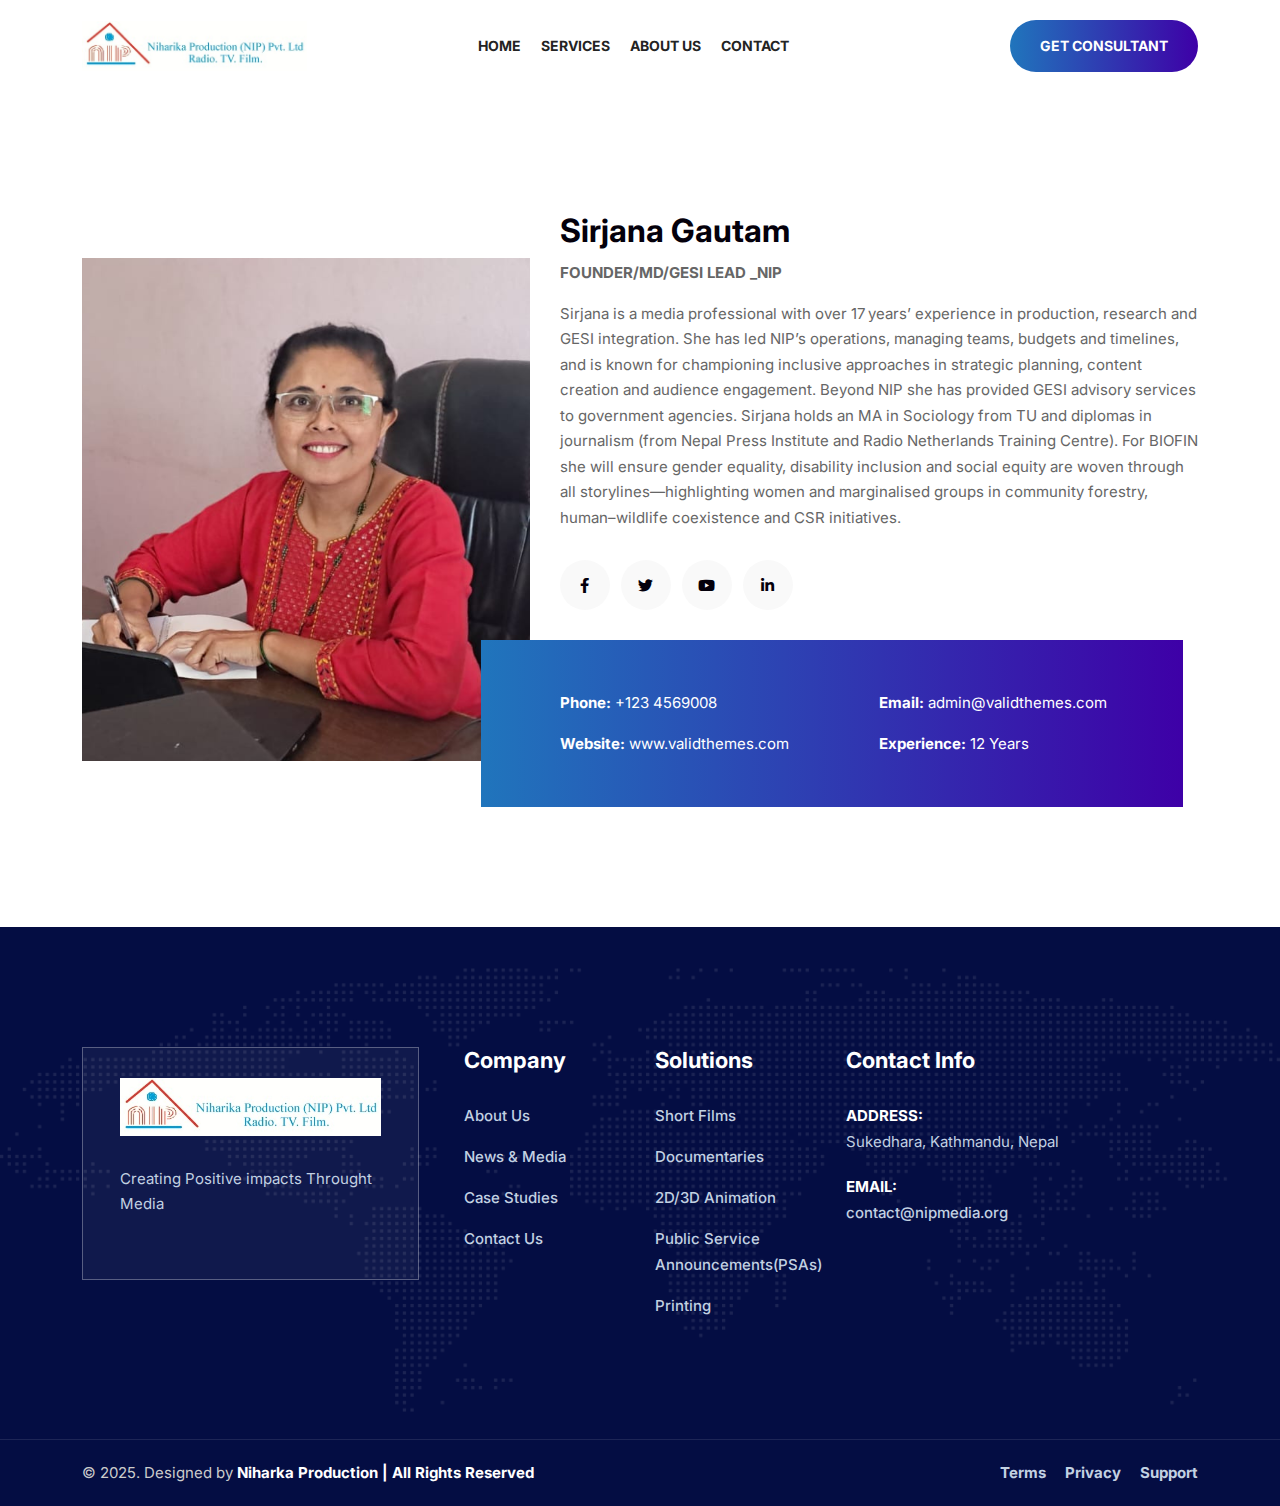
<file: srijanamaam.html>
<!DOCTYPE html>
<html lang="en">

<head>
    <!-- ========== Meta Tags ========== -->
    <meta charset="utf-8">
    <meta http-equiv="X-UA-Compatible" content="IE=edge">
    <meta name="viewport" content="width=device-width, initial-scale=1">
    <meta name="description" content="Tanda - IT Solutions Template">

    <!-- ========== Page Title ========== -->
    <title>Niharika Production</title>

    <!-- ========== Favicon Icon ========== -->
    <link rel="shortcut icon" href="assets/img/favicon.png" type="image/x-icon">

    <!-- ========== Start Stylesheet ========== -->
    <link href="assets/css/bootstrap.min.css" rel="stylesheet" />
    <link href="assets/css/font-awesome.min.css" rel="stylesheet" />
    <link href="assets/css/themify-icons.css" rel="stylesheet" />
    <link href="assets/css/flaticon-set.css" rel="stylesheet" />
    <link href="assets/css/magnific-popup.css" rel="stylesheet" />
    <link href="assets/css/owl.carousel.min.css" rel="stylesheet" />
    <link href="assets/css/owl.theme.default.min.css" rel="stylesheet" />
    <link href="assets/css/animate.css" rel="stylesheet" />
    <link href="assets/css/validnavs.css" rel="stylesheet" />
    <link href="assets/css/helper.css" rel="stylesheet" />
    <link href="style.css" rel="stylesheet">
    <link href="assets/css/responsive.css" rel="stylesheet" />
    <!-- ========== End Stylesheet ========== -->

    <!--[if lte IE 9]>
        <p class="browserupgrade">You are using an <strong>outdated</strong> browser. Please <a href="https://browsehappy.com/">upgrade your browser</a> to improve your experience and security.</p>
    <![endif]-->

</head>

<body>

   <!-- Header 
    ============================================= -->
    <header id="home">
        <!-- Start Navigation -->
        <nav class="navbar mobile-sidenav navbar-sticky navbar-default validnavs">

            <div class="container d-flex justify-content-between align-items-center">            
                

                <!-- Start Header Navigation -->
                <div class="navbar-header">
                    <button type="button" class="navbar-toggle" data-toggle="collapse" data-target="#navbar-menu">
                        <i class="fa fa-bars"></i>
                    </button>
                    <a class="navbar-brand" href="index.html">
                         <img src="assets/img/logo.jpeg" class="logo" alt="Logo">
                    </a>
                </div>
                <!-- End Header Navigation -->

                <!-- Collect the nav links, forms, and other content for toggling -->
                <div class="collapse navbar-collapse" id="navbar-menu">

                    <div class="collapse-header">
                        <img src="assets/img/logo.jpeg" alt="Logo">
                        <button type="button" class="navbar-toggle" data-toggle="collapse" data-target="#navbar-menu">
                            <i class="fa fa-times"></i>
                        </button>
                    </div>
                    
                     <ul class="nav navbar-nav navbar-center" data-in="fadeInDown" data-out="fadeOutUp">
                        <li class="dropdown">
                            <a href="index.html">Home</a>
                        </li>

                            <li class="dropdown">
                            <a href="services.html" >Services</a>
                        </li>

                        <li class="dropdown">
                            <a href="about-us.html" >About Us</a>
                        </li>
                     
                        <li>
                            <a href="contact.html">Contact</a>
                        </li>
                    </ul>
                </div><!-- /.navbar-collapse -->

                  <div class="attr-right">
                    <!-- Start Atribute Navigation -->
                    <div class="attr-nav">
                        <ul>
                            <li class="button">
                                <a href="#">Get consultant</a>
                            </li>
                        </ul>
                    </div>
                    <!-- End Atribute Navigation -->


                </div>

            </div>   
            <!-- Overlay screen for menu -->
            <div class="overlay-screen"></div>
            <!-- End Overlay screen for menu -->
        </nav>
        <!-- End Navigation -->
    </header>
    <!-- End Header -->


    <!-- Start Team 
    ============================================= -->
    <div class="team-single-area default-padding">
        <div class="container">
            <div class="top-info">
                <div class="row align-center">
                    <div class="col-lg-5 thumb">
                        <img src="assets/img/team/srijana maam.png" alt="Thumb">
                    </div>
                    <div class="col-lg-7 content">
                        <h2>Sirjana Gautam</h2>
                        <span>Founder/MD/GESI Lead _NIP</span>
                        <p>
                            Sirjana is a media professional with over 17 years’ experience in production, research and GESI integration. She has led NIP’s operations, managing teams, budgets and timelines, and is known for championing inclusive approaches in strategic planning, content creation and audience engagement. Beyond NIP she has provided GESI advisory services to government agencies. Sirjana holds an MA in Sociology from TU and diplomas in journalism (from Nepal Press Institute and Radio Netherlands Training Centre). For BIOFIN she will ensure gender equality, disability inclusion and social equity are woven through all storylines—highlighting women and marginalised groups in community forestry, human–wildlife coexistence and CSR initiatives. 
                        </p>
                        <div class="social">
                            <ul>
                                <li class="facebook">
                                    <a href="#">
                                        <i class="fab fa-facebook-f"></i>
                                    </a>
                                </li>
                                <li class="twitter">
                                    <a href="#">
                                        <i class="fab fa-twitter"></i>
                                    </a>
                                </li>
                                <li class="youtube">
                                    <a href="#">
                                        <i class="fab fa-youtube"></i>
                                    </a>
                                </li>
                                <li class="linkedin">
                                    <a href="#">
                                        <i class="fab fa-linkedin-in"></i>
                                    </a>
                                </li>
                            </ul>
                        </div>

                        <ul class="basic-info">
                            <li>
                                <strong>Phone: </strong> <span>+123 4569008</span>
                            </li>
                            <li>
                                <strong>Email: </strong> <span>admin@validthemes.com</span>
                            </li>
                            <li>
                                <strong>Website: </strong> <span><a href="#">www.validthemes.com</a></span>
                            </li>
                            <li>
                                <strong>Experience: </strong> <span>12 Years</span>
                            </li>
                        </ul>
                    </div>
                </div>
            </div>
        </div>
    </div>
    <!-- End Team -->

  <!-- Start Footer 
    ============================================= -->
    <footer class="bg-dark text-light">
        <!-- Fixed Shape -->
        <div class="fixed-shape">
            <img src="assets/img/map.svg" alt="Shape">
        </div>
        <!-- Fixed Shape -->
        <div class="container">
            <div class="f-items default-padding">
                <div class="row">
                    <div class="col-lg-4 col-md-6 item">
                        <div class="f-item about">
                           <img src="assets/img/logo.jpeg" alt="Logo">
                            <p>
                                Creating Positive impacts Throught Media
                            </p>
                        </div>
                    </div>
                    <div class="col-lg-2 col-md-6 item">
                        <div class="f-item link">
                            <h4 class="widget-title">Company</h4>
                            <ul>
                                <li>
                                    <a href="#">About Us</a>
                                </li>
                                <li>
                                <li>
                                    <a href="#">News & Media</a>
                                </li>
                                <li>
                                    <a href="#">Case Studies</a>
                                </li>
                                <li>
                                    <a href="#">Contact Us</a>
                                </li>
                            </ul>
                        </div>
                    </div>
                    <div class="col-lg-2 col-md-6 item">
                        <div class="f-item link">
                            <h4 class="widget-title">Solutions</h4>
                            <ul>
                                <li>
                                    <a href="#">Short Films</a>
                                </li>
                                <li>
                                    <a href="#">Documentaries</a>
                                </li>
                                <li>
                                    <a href="#">2D/3D Animation</a>
                                </li>
                                <li>
                                    <a href="#">Public Service Announcements(PSAs)</a>
                                </li>
                                <li>
                                    <a href="#">Printing</a>
                                </li>
                            </ul>
                        </div>
                    </div>

                    <div class="col-lg-4 col-md-6 item">
                        <div class="f-item">
                            <h4 class="widget-title">Contact Info</h4>
                            <div class="address">
                                <ul>
                                    <li>
                                        <strong>Address:</strong>
                                        Sukedhara, Kathmandu, Nepal
                                    </li>
                                    <li>
                                        <strong>Email:</strong>
                                        <a href="mailto:info@validtheme.com">contact@nipmedia.org</a>
                                    </li>
                                </ul>
                            </div>
                        </div>
                    </div>

                </div>
            </div>
        </div>
        <!-- Start Footer Bottom -->
        <div class="footer-bottom">
            <div class="container">
                <div class="row">
                    <div class="col-md-6">
                        <p>© 2025. Designed by <a href="#">Niharka Production | All Rights Reserved</a></p>
                    </div>
                    <div class="col-md-6 text-end link">
                        <ul>
                            <li>
                                <a href="#">Terms</a>
                            </li>
                            <li>
                                <a href="#">Privacy</a>
                            </li>
                            <li>
                                <a href="#">Support</a>
                            </li>
                        </ul>
                    </div>
                </div>
            </div>
        </div>
        <!-- End Footer Bottom -->
    </footer>
    <!-- End Footer -->

    <!-- jQuery Frameworks
    ============================================= -->
    <script src="assets/js/jquery-3.6.0.min.js"></script>
    <script src="assets/js/bootstrap.bundle.min.js"></script>
    <script src="assets/js/jquery.appear.js"></script>
    <script src="assets/js/jquery.easing.min.js"></script>
    <script src="assets/js/jquery.magnific-popup.min.js"></script>
    <script src="assets/js/owl.carousel.min.js"></script>
    <script src="assets/js/wow.min.js"></script>
    <script src="assets/js/progress-bar.min.js"></script>
    <script src="assets/js/isotope.pkgd.min.js"></script>
    <script src="assets/js/imagesloaded.pkgd.min.js"></script>
    <script src="assets/js/count-to.js"></script>
    <script src="assets/js/YTPlayer.min.js"></script>
    <script src="assets/js/jquery.nice-select.min.js"></script>
    <script src="assets/js/validnavs.js"></script>
    <script src="assets/js/main.js"></script>

</body>
</html>
</file>
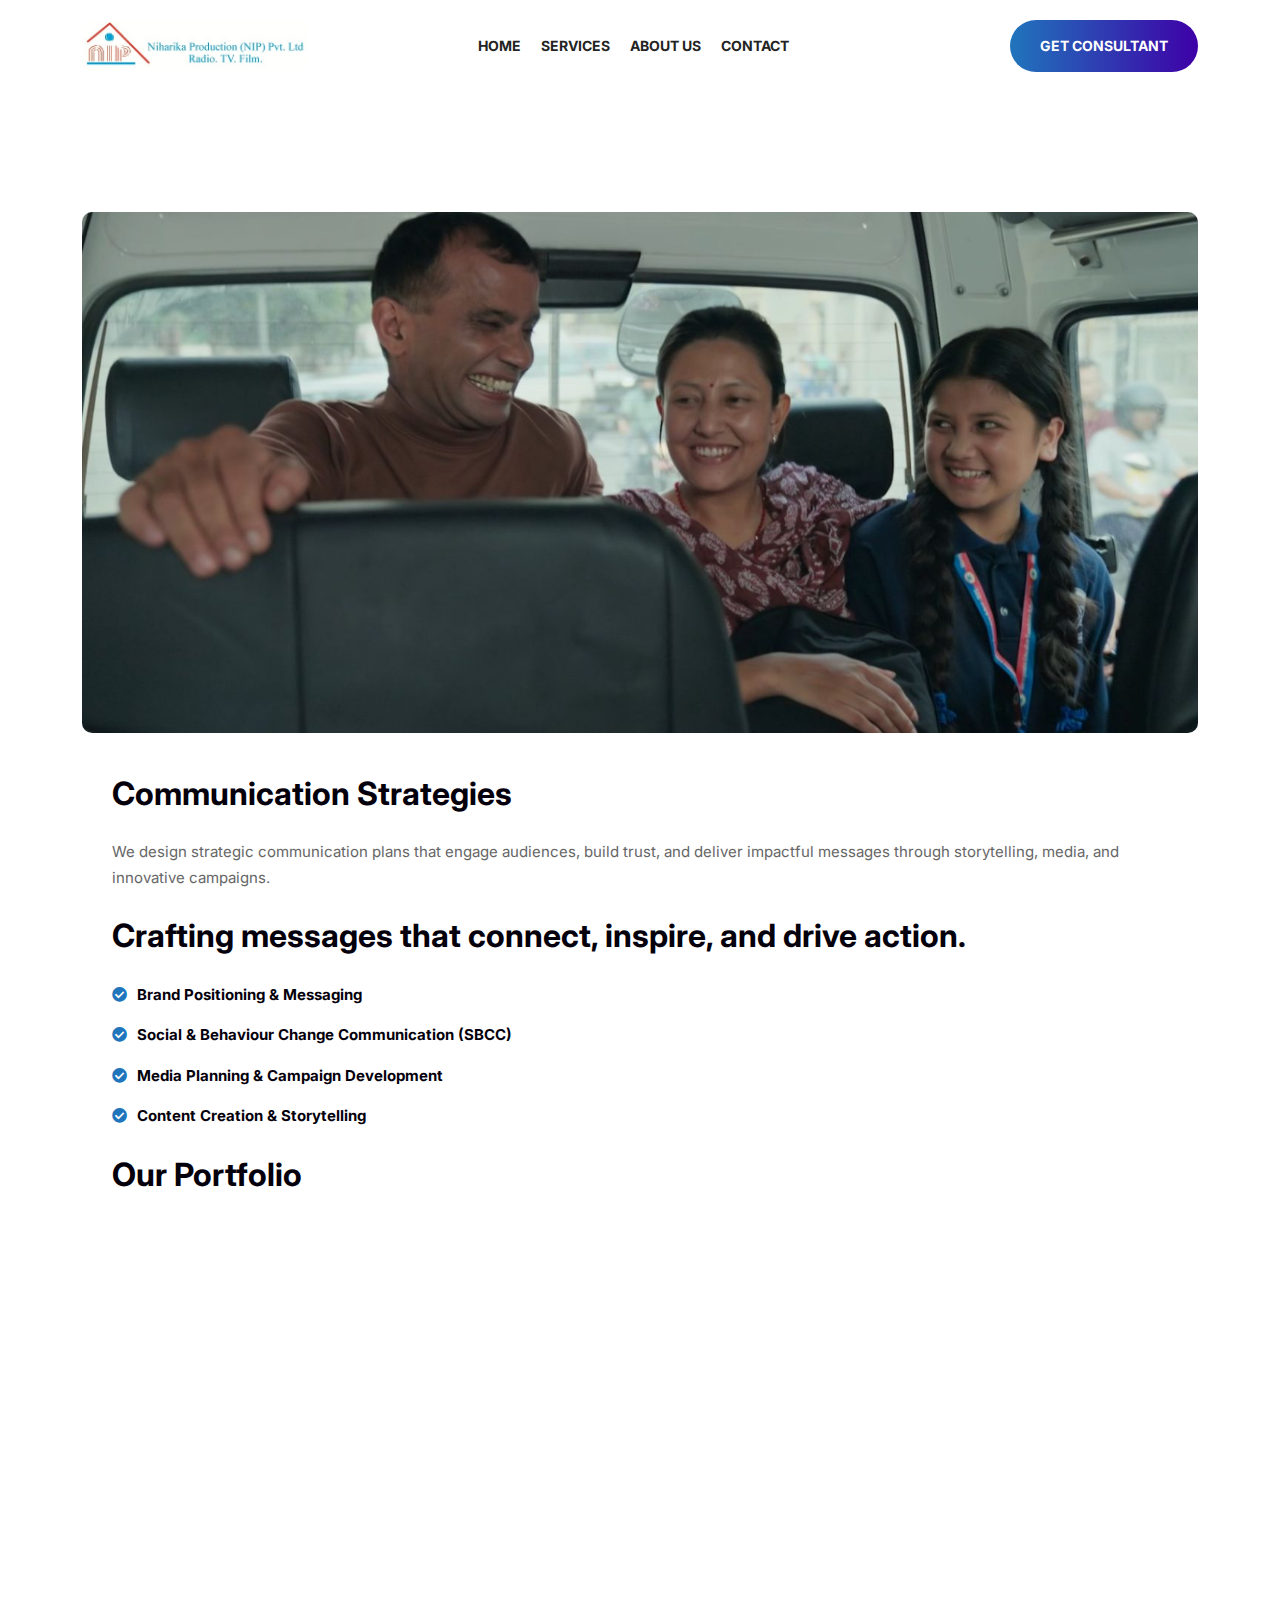
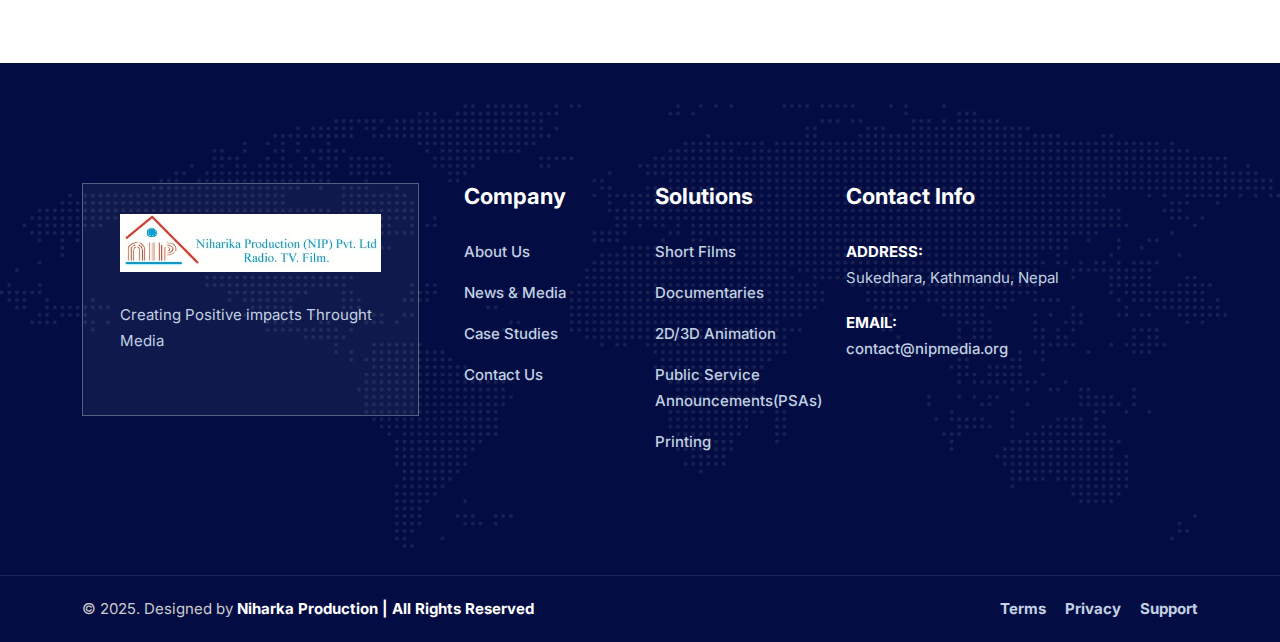
<file: strategies.html>
<!DOCTYPE html>
<html lang="en">

<head>
    <!-- ========== Meta Tags ========== -->
    <meta charset="utf-8">
    <meta http-equiv="X-UA-Compatible" content="IE=edge">
    <meta name="viewport" content="width=device-width, initial-scale=1">
    <meta name="description" content="Tanda - IT Solutions Template">

    <!-- ========== Page Title ========== -->
    <title>Communication Strategies</title>

    <!-- ========== Favicon Icon ========== -->
    <link rel="shortcut icon" href="assets/img/favicon.png" type="image/x-icon">

    <!-- ========== Start Stylesheet ========== -->
    <link href="assets/css/bootstrap.min.css" rel="stylesheet" />
    <link href="assets/css/font-awesome.min.css" rel="stylesheet" />
    <link href="assets/css/themify-icons.css" rel="stylesheet" />
    <link href="assets/css/flaticon-set.css" rel="stylesheet" />
    <link href="assets/css/magnific-popup.css" rel="stylesheet" />
    <link href="assets/css/owl.carousel.min.css" rel="stylesheet" />
    <link href="assets/css/owl.theme.default.min.css" rel="stylesheet" />
    <link href="assets/css/animate.css" rel="stylesheet" />
    <link href="assets/css/validnavs.css" rel="stylesheet" />
    <link href="assets/css/helper.css" rel="stylesheet" />
    <link href="style.css" rel="stylesheet">
    <link href="assets/css/responsive.css" rel="stylesheet" />
    <!-- ========== End Stylesheet ========== -->

    <!--[if lte IE 9]>
        <p class="browserupgrade">You are using an <strong>outdated</strong> browser. Please <a href="https://browsehappy.com/">upgrade your browser</a> to improve your experience and security.</p>
    <![endif]-->

</head>

<body>

    <!-- Header 
    ============================================= -->
    <header id="home">
        <!-- Start Navigation -->
        <nav class="navbar mobile-sidenav navbar-sticky navbar-default validnavs">

            <div class="container d-flex justify-content-between align-items-center">            
                

                <!-- Start Header Navigation -->
                <div class="navbar-header">
                    <button type="button" class="navbar-toggle" data-toggle="collapse" data-target="#navbar-menu">
                        <i class="fa fa-bars"></i>
                    </button>
                    <a class="navbar-brand" href="index.html">
                         <img src="assets/img/logo.jpeg" class="logo" alt="Logo">
                    </a>
                </div>
                <!-- End Header Navigation -->

                <!-- Collect the nav links, forms, and other content for toggling -->
                <div class="collapse navbar-collapse" id="navbar-menu">

                    <div class="collapse-header">
                        <img src="assets/img/logo.jpeg" alt="Logo">
                        <button type="button" class="navbar-toggle" data-toggle="collapse" data-target="#navbar-menu">
                            <i class="fa fa-times"></i>
                        </button>
                    </div>
                    
                     <ul class="nav navbar-nav navbar-center" data-in="fadeInDown" data-out="fadeOutUp">
                        <li class="dropdown">
                            <a href="index.html">Home</a>
                        </li>

                            <li class="dropdown">
                            <a href="services.html" >Services</a>
                        </li>

                        <li class="dropdown">
                            <a href="about-us.html" >About Us</a>
                        </li>
                     
                        <li>
                            <a href="contact.html">Contact</a>
                        </li>
                    </ul>
                </div><!-- /.navbar-collapse -->

                  <div class="attr-right">
                    <!-- Start Atribute Navigation -->
                    <div class="attr-nav">
                        <ul>
                            <li class="button">
                                <a href="#">Get consultant</a>
                            </li>
                        </ul>
                    </div>
                    <!-- End Atribute Navigation -->


                </div>

            </div>   
            <!-- Overlay screen for menu -->
            <div class="overlay-screen"></div>
            <!-- End Overlay screen for menu -->
        </nav>
        <!-- End Navigation -->
    </header>
    <!-- End Header -->


    <!-- Start Case Details 
    ============================================= -->
    <div class="case-details-area services-details-area default-padding">
        <div class="container">
            <div class="row">
                <div class="col-lg-12 thumb">
                    <img src="assets/img/portfolio/short films.jpg" alt="Thumb">
                </div>
            </div>
            <div class="row">
                <div class="col-lg-12 content">

                    <h2 style="margin-top: 40px;">Communication Strategies</h2>
                    <p>We design strategic communication plans that engage audiences, build trust, and deliver impactful messages through storytelling, media, and innovative campaigns.</p>

                    <h2>Crafting messages that connect, inspire, and drive action.</h2>
                    <ul>
                        <li>Brand Positioning & Messaging</li>
                        <li>Social & Behaviour Change Communication (SBCC)</li>
                        <li>Media Planning & Campaign Development</li>
                        <li>Content Creation & Storytelling</li>
                    </ul>
                    <h2 style="align-content: center;">Our Portfolio</h2>
                     <!-- Start Case Studies Area
    ============================================= -->
   <div style="margin: auto; padding: auto;">
     
   </div>
   <div>
    <iframe width="560" height="315" src="https://www.youtube.com/embed/X4vhlR0hPk0?si=srg9UXZsSEFrtLd6" title="YouTube video player" frameborder="0" allow="accelerometer; autoplay; clipboard-write; encrypted-media; gyroscope; picture-in-picture; web-share" referrerpolicy="strict-origin-when-cross-origin" allowfullscreen></iframe>
   </div>
    <!-- End Case Studies Area -->
                </div>
            </div>
        </div>
    </div>
    <!-- End Case Details -->

   <!-- Start Footer 
    ============================================= -->
    <footer class="bg-dark text-light">
        <!-- Fixed Shape -->
        <div class="fixed-shape">
            <img src="assets/img/map.svg" alt="Shape">
        </div>
        <!-- Fixed Shape -->
        <div class="container">
            <div class="f-items default-padding">
                <div class="row">
                    <div class="col-lg-4 col-md-6 item">
                        <div class="f-item about">
                           <img src="assets/img/logo.jpeg" alt="Logo">
                            <p>
                                Creating Positive impacts Throught Media
                            </p>
                        </div>
                    </div>
                    <div class="col-lg-2 col-md-6 item">
                        <div class="f-item link">
                            <h4 class="widget-title">Company</h4>
                            <ul>
                                <li>
                                    <a href="#">About Us</a>
                                </li>
                                <li>
                                <li>
                                    <a href="#">News & Media</a>
                                </li>
                                <li>
                                    <a href="#">Case Studies</a>
                                </li>
                                <li>
                                    <a href="#">Contact Us</a>
                                </li>
                            </ul>
                        </div>
                    </div>
                    <div class="col-lg-2 col-md-6 item">
                        <div class="f-item link">
                            <h4 class="widget-title">Solutions</h4>
                            <ul>
                                <li>
                                    <a href="#">Short Films</a>
                                </li>
                                <li>
                                    <a href="#">Documentaries</a>
                                </li>
                                <li>
                                    <a href="#">2D/3D Animation</a>
                                </li>
                                <li>
                                    <a href="#">Public Service Announcements(PSAs)</a>
                                </li>
                                <li>
                                    <a href="#">Printing</a>
                                </li>
                            </ul>
                        </div>
                    </div>

                    <div class="col-lg-4 col-md-6 item">
                        <div class="f-item">
                            <h4 class="widget-title">Contact Info</h4>
                            <div class="address">
                                <ul>
                                    <li>
                                        <strong>Address:</strong>
                                        Sukedhara, Kathmandu, Nepal
                                    </li>
                                    <li>
                                        <strong>Email:</strong>
                                        <a href="mailto:info@validtheme.com">contact@nipmedia.org</a>
                                    </li>
                                </ul>
                            </div>
                        </div>
                    </div>

                </div>
            </div>
        </div>
        <!-- Start Footer Bottom -->
        <div class="footer-bottom">
            <div class="container">
                <div class="row">
                    <div class="col-md-6">
                        <p>© 2025. Designed by <a href="#">Niharka Production | All Rights Reserved</a></p>
                    </div>
                    <div class="col-md-6 text-end link">
                        <ul>
                            <li>
                                <a href="#">Terms</a>
                            </li>
                            <li>
                                <a href="#">Privacy</a>
                            </li>
                            <li>
                                <a href="#">Support</a>
                            </li>
                        </ul>
                    </div>
                </div>
            </div>
        </div>
        <!-- End Footer Bottom -->
    </footer>
    <!-- End Footer -->
    <!-- jQuery Frameworks
    ============================================= -->
    <script src="assets/js/jquery-3.6.0.min.js"></script>
    <script src="assets/js/bootstrap.bundle.min.js"></script>
    <script src="assets/js/jquery.appear.js"></script>
    <script src="assets/js/jquery.easing.min.js"></script>
    <script src="assets/js/jquery.magnific-popup.min.js"></script>
    <script src="assets/js/owl.carousel.min.js"></script>
    <script src="assets/js/wow.min.js"></script>
    <script src="assets/js/progress-bar.min.js"></script>
    <script src="assets/js/isotope.pkgd.min.js"></script>
    <script src="assets/js/imagesloaded.pkgd.min.js"></script>
    <script src="assets/js/count-to.js"></script>
    <script src="assets/js/YTPlayer.min.js"></script>
    <script src="assets/js/jquery.nice-select.min.js"></script>
    <script src="assets/js/validnavs.js"></script>
    <script src="assets/js/main.js"></script>

</body>
</html>
</file>
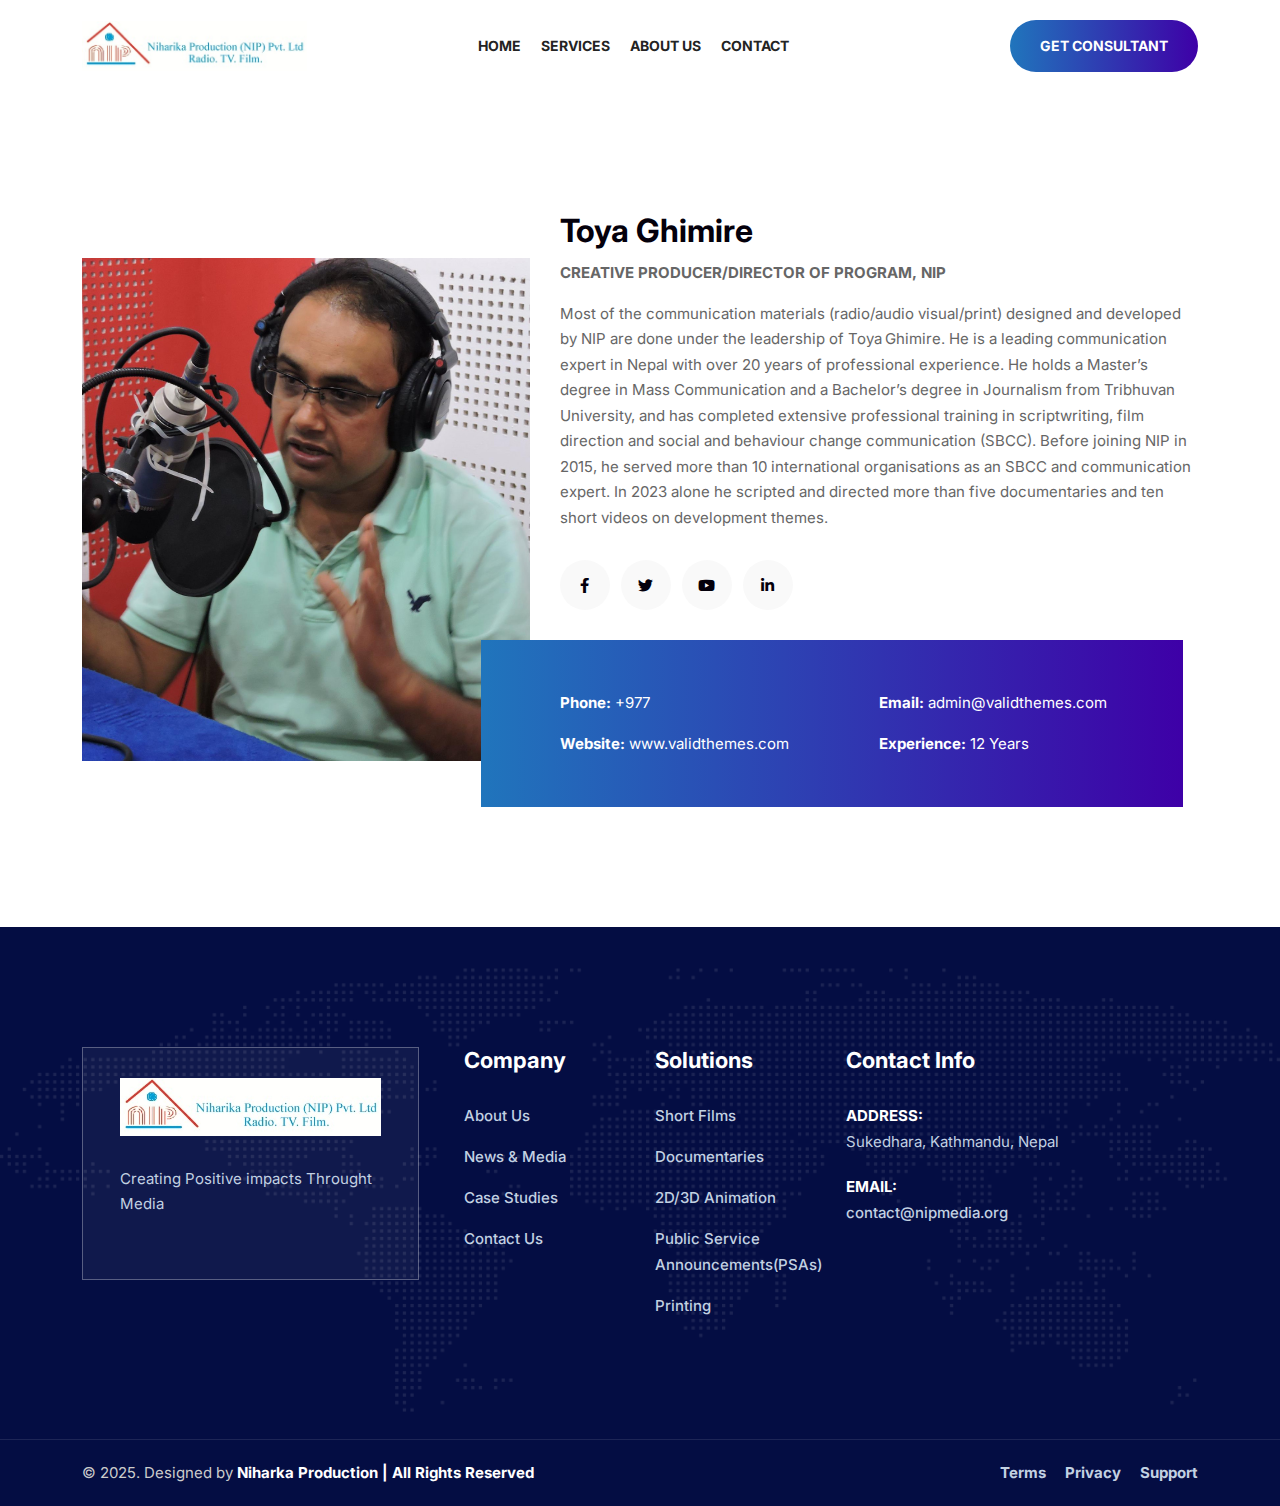
<file: toyasir.html>
<!DOCTYPE html>
<html lang="en">

<head>
    <!-- ========== Meta Tags ========== -->
    <meta charset="utf-8">
    <meta http-equiv="X-UA-Compatible" content="IE=edge">
    <meta name="viewport" content="width=device-width, initial-scale=1">
    <meta name="description" content="Tanda - IT Solutions Template">

    <!-- ========== Page Title ========== -->
    <title>Niharika Production</title>

    <!-- ========== Favicon Icon ========== -->
    <link rel="shortcut icon" href="assets/img/favicon.png" type="image/x-icon">

    <!-- ========== Start Stylesheet ========== -->
    <link href="assets/css/bootstrap.min.css" rel="stylesheet" />
    <link href="assets/css/font-awesome.min.css" rel="stylesheet" />
    <link href="assets/css/themify-icons.css" rel="stylesheet" />
    <link href="assets/css/flaticon-set.css" rel="stylesheet" />
    <link href="assets/css/magnific-popup.css" rel="stylesheet" />
    <link href="assets/css/owl.carousel.min.css" rel="stylesheet" />
    <link href="assets/css/owl.theme.default.min.css" rel="stylesheet" />
    <link href="assets/css/animate.css" rel="stylesheet" />
    <link href="assets/css/validnavs.css" rel="stylesheet" />
    <link href="assets/css/helper.css" rel="stylesheet" />
    <link href="style.css" rel="stylesheet">
    <link href="assets/css/responsive.css" rel="stylesheet" />
    <!-- ========== End Stylesheet ========== -->

    <!--[if lte IE 9]>
        <p class="browserupgrade">You are using an <strong>outdated</strong> browser. Please <a href="https://browsehappy.com/">upgrade your browser</a> to improve your experience and security.</p>
    <![endif]-->

</head>

<body>

   <!-- Header 
    ============================================= -->
    <header id="home">
        <!-- Start Navigation -->
        <nav class="navbar mobile-sidenav navbar-sticky navbar-default validnavs">

            <div class="container d-flex justify-content-between align-items-center">            
                

                <!-- Start Header Navigation -->
                <div class="navbar-header">
                    <button type="button" class="navbar-toggle" data-toggle="collapse" data-target="#navbar-menu">
                        <i class="fa fa-bars"></i>
                    </button>
                    <a class="navbar-brand" href="index.html">
                         <img src="assets/img/logo.jpeg" class="logo" alt="Logo">
                    </a>
                </div>
                <!-- End Header Navigation -->

                <!-- Collect the nav links, forms, and other content for toggling -->
                <div class="collapse navbar-collapse" id="navbar-menu">

                    <div class="collapse-header">
                        <img src="assets/img/logo.jpeg" alt="Logo">
                        <button type="button" class="navbar-toggle" data-toggle="collapse" data-target="#navbar-menu">
                            <i class="fa fa-times"></i>
                        </button>
                    </div>
                    
                     <ul class="nav navbar-nav navbar-center" data-in="fadeInDown" data-out="fadeOutUp">
                        <li class="dropdown">
                            <a href="index.html">Home</a>
                        </li>

                            <li class="dropdown">
                            <a href="services.html" >Services</a>
                        </li>

                        <li class="dropdown">
                            <a href="about-us.html" >About Us</a>
                        </li>
                     
                        <li>
                            <a href="contact.html">Contact</a>
                        </li>
                    </ul>
                </div><!-- /.navbar-collapse -->

                  <div class="attr-right">
                    <!-- Start Atribute Navigation -->
                    <div class="attr-nav">
                        <ul>
                            <li class="button">
                                <a href="#">Get consultant</a>
                            </li>
                        </ul>
                    </div>
                    <!-- End Atribute Navigation -->


                </div>

            </div>   
            <!-- Overlay screen for menu -->
            <div class="overlay-screen"></div>
            <!-- End Overlay screen for menu -->
        </nav>
        <!-- End Navigation -->
    </header>
    <!-- End Header -->


    <!-- Start Team 
    ============================================= -->
    <div class="team-single-area default-padding">
        <div class="container">
            <div class="top-info">
                <div class="row align-center">
                    <div class="col-lg-5 thumb">
                        <img src="assets/img/team/toya sir.png" alt="Thumb">
                    </div>
                    <div class="col-lg-7 content">
                        <h2>Toya Ghimire</h2>
                        <span>Creative Producer/Director of Program, NIP</span>
                        <p>
                            Most of the communication materials (radio/audio visual/print) designed and developed by NIP are done under the leadership of Toya Ghimire. He is a leading communication expert in Nepal with over 20 years of professional experience. He holds a Master’s degree in Mass Communication and a Bachelor’s degree in Journalism from Tribhuvan University, and has completed extensive professional training in scriptwriting, film direction and social and behaviour change communication (SBCC). Before joining NIP in 2015, he served more than 10 international organisations as an SBCC and communication expert. In 2023 alone he scripted and directed more than five documentaries and ten short videos on development themes.
                        </p>
                        <div class="social">
                            <ul>
                                <li class="facebook">
                                    <a href="#">
                                        <i class="fab fa-facebook-f"></i>
                                    </a>
                                </li>
                                <li class="twitter">
                                    <a href="#">
                                        <i class="fab fa-twitter"></i>
                                    </a>
                                </li>
                                <li class="youtube">
                                    <a href="#">
                                        <i class="fab fa-youtube"></i>
                                    </a>
                                </li>
                                <li class="linkedin">
                                    <a href="#">
                                        <i class="fab fa-linkedin-in"></i>
                                    </a>
                                </li>
                            </ul>
                        </div>

                        <ul class="basic-info">
                            <li>
                                <strong>Phone: </strong> <span>+977 </span>
                            </li>
                            <li>
                                <strong>Email: </strong> <span>admin@validthemes.com</span>
                            </li>
                            <li>
                                <strong>Website: </strong> <span><a href="#">www.validthemes.com</a></span>
                            </li>
                            <li>
                                <strong>Experience: </strong> <span>12 Years</span>
                            </li>
                        </ul>
                    </div>
                </div>
            </div>
        </div>
    </div>
    <!-- End Team -->

  <!-- Start Footer 
    ============================================= -->
    <footer class="bg-dark text-light">
        <!-- Fixed Shape -->
        <div class="fixed-shape">
            <img src="assets/img/map.svg" alt="Shape">
        </div>
        <!-- Fixed Shape -->
        <div class="container">
            <div class="f-items default-padding">
                <div class="row">
                    <div class="col-lg-4 col-md-6 item">
                        <div class="f-item about">
                           <img src="assets/img/logo.jpeg" alt="Logo">
                            <p>
                                Creating Positive impacts Throught Media
                            </p>
                        </div>
                    </div>
                    <div class="col-lg-2 col-md-6 item">
                        <div class="f-item link">
                            <h4 class="widget-title">Company</h4>
                            <ul>
                                <li>
                                    <a href="#">About Us</a>
                                </li>
                                <li>
                                <li>
                                    <a href="#">News & Media</a>
                                </li>
                                <li>
                                    <a href="#">Case Studies</a>
                                </li>
                                <li>
                                    <a href="#">Contact Us</a>
                                </li>
                            </ul>
                        </div>
                    </div>
                    <div class="col-lg-2 col-md-6 item">
                        <div class="f-item link">
                            <h4 class="widget-title">Solutions</h4>
                            <ul>
                                <li>
                                    <a href="#">Short Films</a>
                                </li>
                                <li>
                                    <a href="#">Documentaries</a>
                                </li>
                                <li>
                                    <a href="#">2D/3D Animation</a>
                                </li>
                                <li>
                                    <a href="#">Public Service Announcements(PSAs)</a>
                                </li>
                                <li>
                                    <a href="#">Printing</a>
                                </li>
                            </ul>
                        </div>
                    </div>

                    <div class="col-lg-4 col-md-6 item">
                        <div class="f-item">
                            <h4 class="widget-title">Contact Info</h4>
                            <div class="address">
                                <ul>
                                    <li>
                                        <strong>Address:</strong>
                                        Sukedhara, Kathmandu, Nepal
                                    </li>
                                    <li>
                                        <strong>Email:</strong>
                                        <a href="mailto:info@validtheme.com">contact@nipmedia.org</a>
                                    </li>
                                </ul>
                            </div>
                        </div>
                    </div>

                </div>
            </div>
        </div>
        <!-- Start Footer Bottom -->
        <div class="footer-bottom">
            <div class="container">
                <div class="row">
                    <div class="col-md-6">
                        <p>© 2025. Designed by <a href="#">Niharka Production | All Rights Reserved</a></p>
                    </div>
                    <div class="col-md-6 text-end link">
                        <ul>
                            <li>
                                <a href="#">Terms</a>
                            </li>
                            <li>
                                <a href="#">Privacy</a>
                            </li>
                            <li>
                                <a href="#">Support</a>
                            </li>
                        </ul>
                    </div>
                </div>
            </div>
        </div>
        <!-- End Footer Bottom -->
    </footer>
    <!-- End Footer -->

    <!-- jQuery Frameworks
    ============================================= -->
    <script src="assets/js/jquery-3.6.0.min.js"></script>
    <script src="assets/js/bootstrap.bundle.min.js"></script>
    <script src="assets/js/jquery.appear.js"></script>
    <script src="assets/js/jquery.easing.min.js"></script>
    <script src="assets/js/jquery.magnific-popup.min.js"></script>
    <script src="assets/js/owl.carousel.min.js"></script>
    <script src="assets/js/wow.min.js"></script>
    <script src="assets/js/progress-bar.min.js"></script>
    <script src="assets/js/isotope.pkgd.min.js"></script>
    <script src="assets/js/imagesloaded.pkgd.min.js"></script>
    <script src="assets/js/count-to.js"></script>
    <script src="assets/js/YTPlayer.min.js"></script>
    <script src="assets/js/jquery.nice-select.min.js"></script>
    <script src="assets/js/validnavs.js"></script>
    <script src="assets/js/main.js"></script>

</body>
</html>
</file>
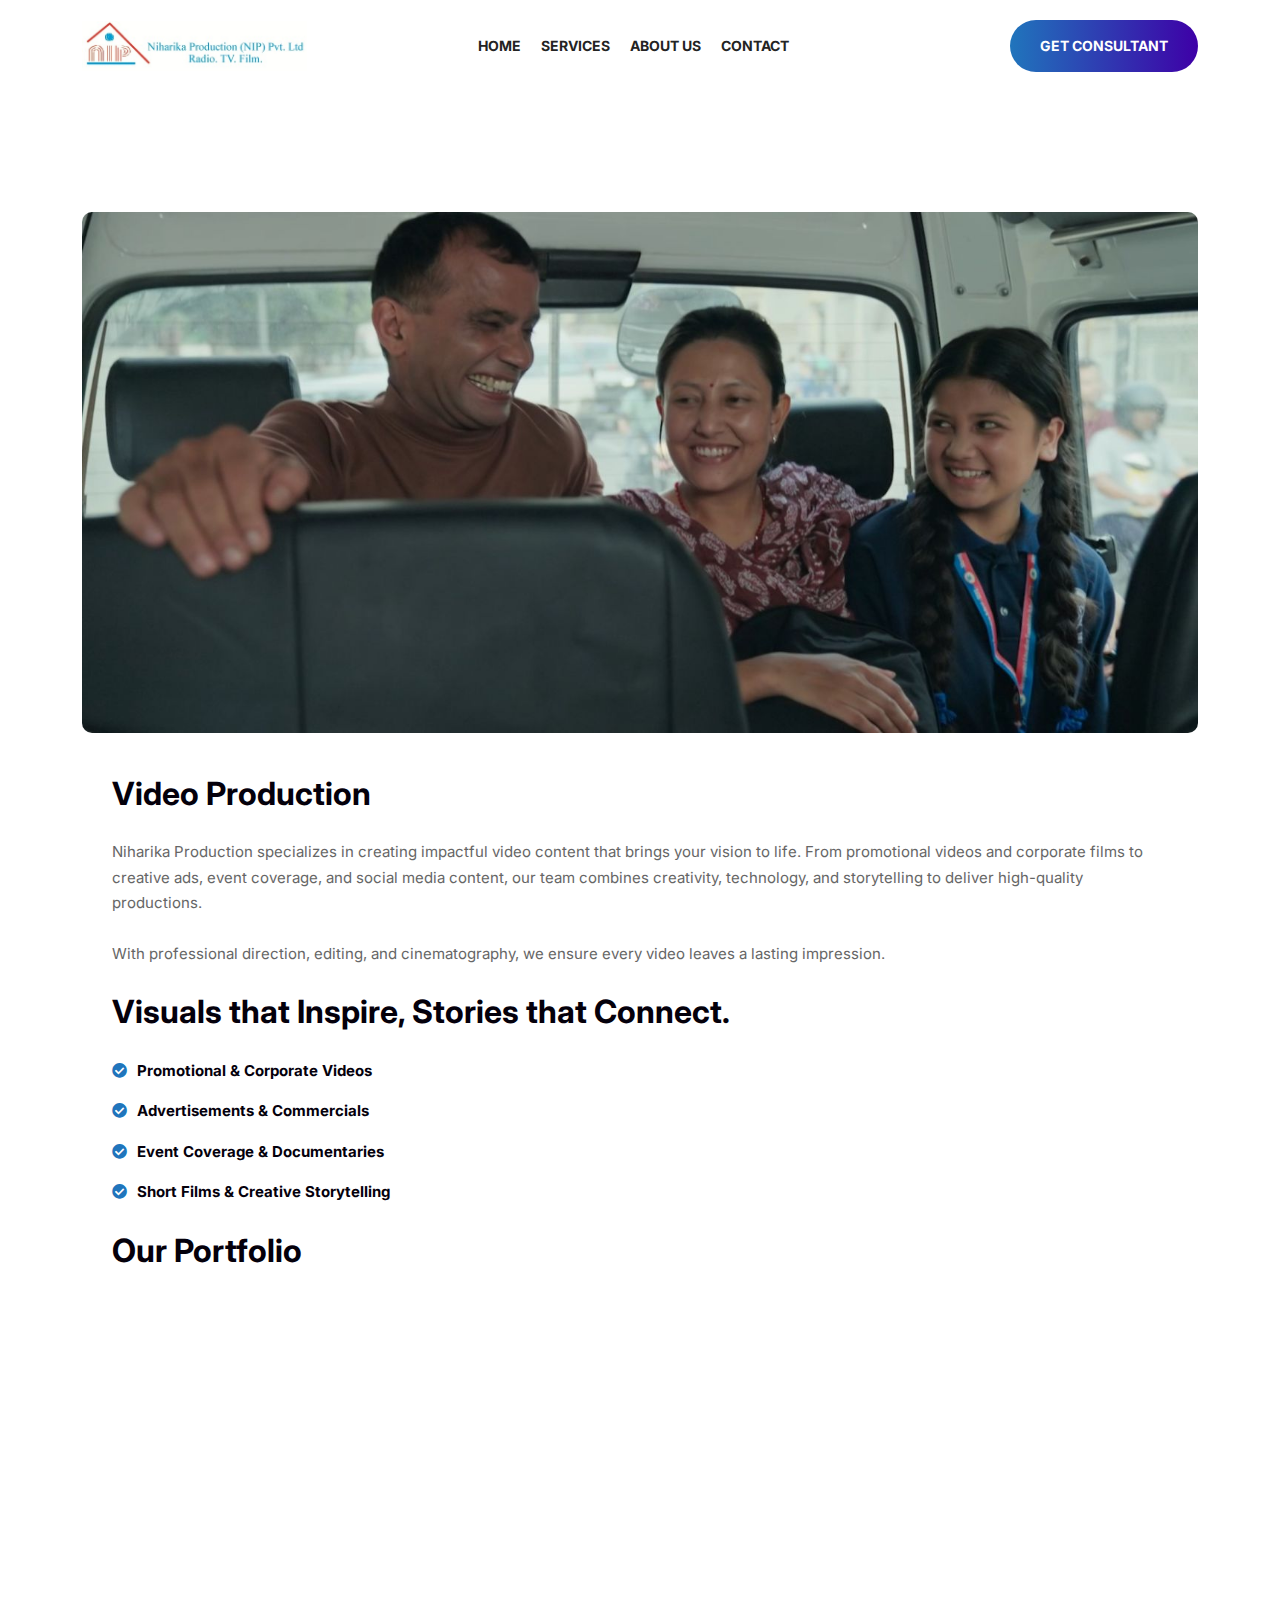
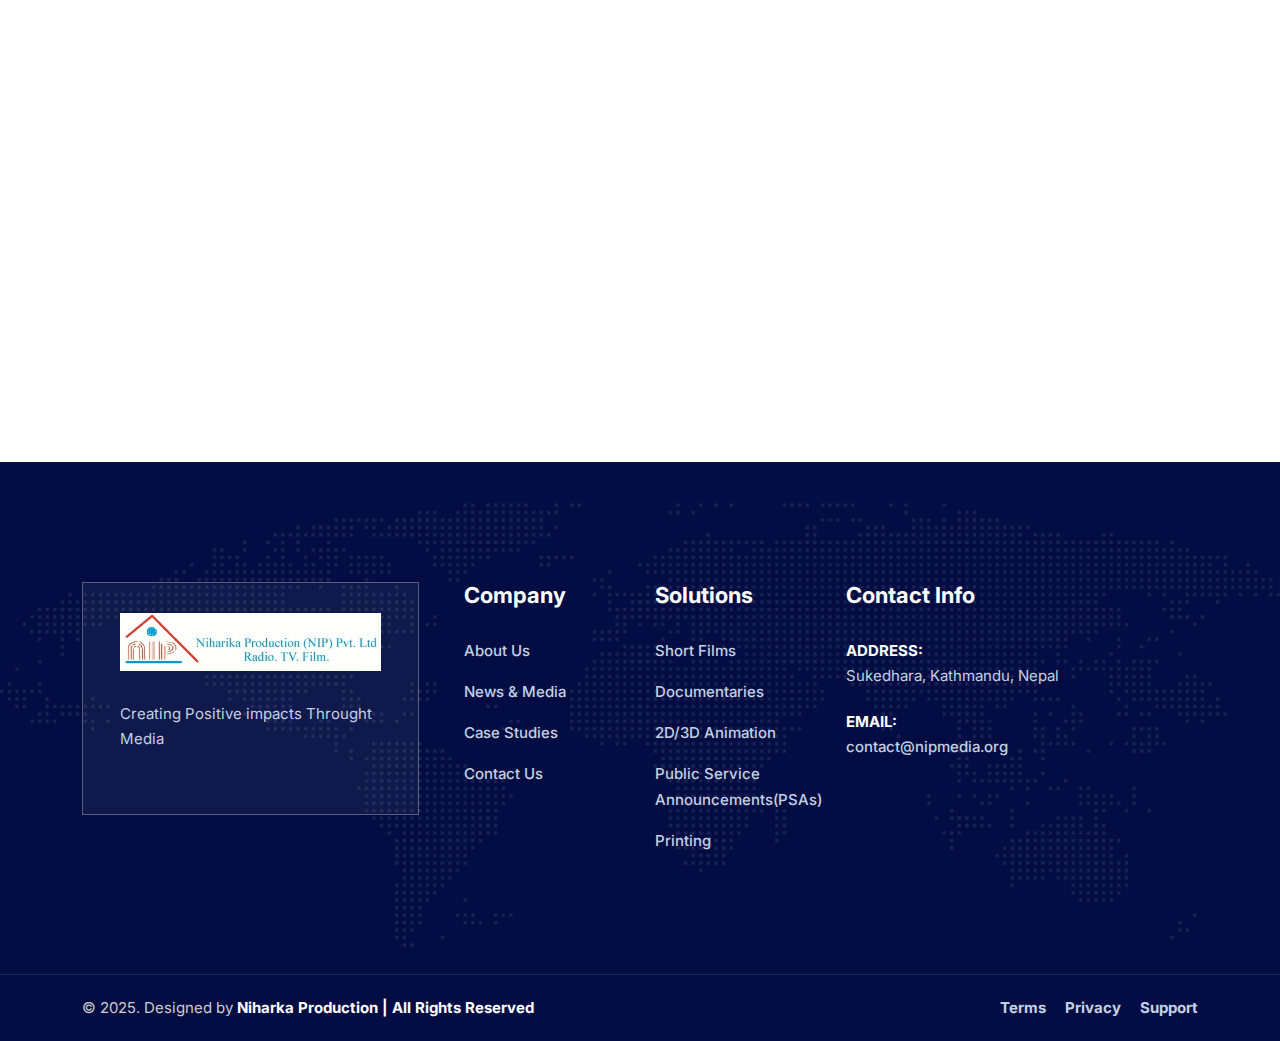
<file: Video Services.html>
<!DOCTYPE html>
<html lang="en">

<head>
    <!-- ========== Meta Tags ========== -->
    <meta charset="utf-8">
    <meta http-equiv="X-UA-Compatible" content="IE=edge">
    <meta name="viewport" content="width=device-width, initial-scale=1">
    <meta name="description" content="Tanda - IT Solutions Template">

    <!-- ========== Page Title ========== -->
    <title>Video Production</title>

    <!-- ========== Favicon Icon ========== -->
    <link rel="shortcut icon" href="assets/img/favicon.png" type="image/x-icon">

    <!-- ========== Start Stylesheet ========== -->
    <link href="assets/css/bootstrap.min.css" rel="stylesheet" />
    <link href="assets/css/font-awesome.min.css" rel="stylesheet" />
    <link href="assets/css/themify-icons.css" rel="stylesheet" />
    <link href="assets/css/flaticon-set.css" rel="stylesheet" />
    <link href="assets/css/magnific-popup.css" rel="stylesheet" />
    <link href="assets/css/owl.carousel.min.css" rel="stylesheet" />
    <link href="assets/css/owl.theme.default.min.css" rel="stylesheet" />
    <link href="assets/css/animate.css" rel="stylesheet" />
    <link href="assets/css/validnavs.css" rel="stylesheet" />
    <link href="assets/css/helper.css" rel="stylesheet" />
    <link href="style.css" rel="stylesheet">
    <link href="assets/css/responsive.css" rel="stylesheet" />
    <!-- ========== End Stylesheet ========== -->

    <!--[if lte IE 9]>
        <p class="browserupgrade">You are using an <strong>outdated</strong> browser. Please <a href="https://browsehappy.com/">upgrade your browser</a> to improve your experience and security.</p>
    <![endif]-->

</head>

<body>

    <!-- Header 
    ============================================= -->
    <header id="home">
        <!-- Start Navigation -->
        <nav class="navbar mobile-sidenav navbar-sticky navbar-default validnavs">

            <div class="container d-flex justify-content-between align-items-center">            
                

                <!-- Start Header Navigation -->
                <div class="navbar-header">
                    <button type="button" class="navbar-toggle" data-toggle="collapse" data-target="#navbar-menu">
                        <i class="fa fa-bars"></i>
                    </button>
                    <a class="navbar-brand" href="index.html">
                         <img src="assets/img/logo.jpeg" class="logo" alt="Logo">
                    </a>
                </div>
                <!-- End Header Navigation -->

                <!-- Collect the nav links, forms, and other content for toggling -->
                <div class="collapse navbar-collapse" id="navbar-menu">

                    <div class="collapse-header">
                        <img src="assets/img/logo.jpeg" alt="Logo">
                        <button type="button" class="navbar-toggle" data-toggle="collapse" data-target="#navbar-menu">
                            <i class="fa fa-times"></i>
                        </button>
                    </div>
                    
                     <ul class="nav navbar-nav navbar-center" data-in="fadeInDown" data-out="fadeOutUp">
                        <li class="dropdown">
                            <a href="index.html">Home</a>
                        </li>

                            <li class="dropdown">
                            <a href="services.html" >Services</a>
                        </li>

                        <li class="dropdown">
                            <a href="about-us.html" >About Us</a>
                        </li>
                     
                        <li>
                            <a href="contact.html">Contact</a>
                        </li>
                    </ul>
                </div><!-- /.navbar-collapse -->

                  <div class="attr-right">
                    <!-- Start Atribute Navigation -->
                    <div class="attr-nav">
                        <ul>
                            <li class="button">
                                <a href="#">Get consultant</a>
                            </li>
                        </ul>
                    </div>
                    <!-- End Atribute Navigation -->


                </div>

            </div>   
            <!-- Overlay screen for menu -->
            <div class="overlay-screen"></div>
            <!-- End Overlay screen for menu -->
        </nav>
        <!-- End Navigation -->
    </header>
    <!-- End Header -->


    <!-- Start Case Details 
    ============================================= -->
    <div class="case-details-area services-details-area default-padding">
        <div class="container">
            <div class="row">
                <div class="col-lg-12 thumb">
                    <img src="assets/img/portfolio/short films.jpg" alt="Thumb">
                </div>
            </div>
            <div class="row">
                <div class="col-lg-12 content">

                    <h2 style="margin-top: 40px;">Video Production</h2>
                    <p>
                        Niharika Production specializes in creating impactful video content that brings your vision to life. From promotional videos and corporate films to creative ads, event coverage, and social media content, our team combines creativity, technology, and storytelling to deliver high-quality productions. 
                    </p>
                    <p>
                      With professional direction, editing, and cinematography, we ensure every video leaves a lasting impression.</p>

                    <h2>Visuals that Inspire, Stories that Connect.</h2>
                    <ul>
                        <li>Promotional & Corporate Videos</li>
                        <li>Advertisements & Commercials</li>
                        <li>Event Coverage & Documentaries</li>
                        <li>Short Films & Creative Storytelling</li>
                    </ul>
                    <h2 style="align-content: center;">Our Portfolio</h2>
                     <!-- Start Case Studies Area
    ============================================= -->
   <div style="margin: auto; padding: auto;">
    <iframe width="560" height="315" src="https://www.youtube.com/embed/QepD_wsgFZk?si=vOXgHJagmzeVTODP" title="YouTube video player" frameborder="0" allow="accelerometer; autoplay; clipboard-write; encrypted-media; gyroscope; picture-in-picture; web-share" referrerpolicy="strict-origin-when-cross-origin" allowfullscreen></iframe>
   </div>
   <div>
    <iframe width="560" height="315" src="https://www.youtube.com/embed/X4vhlR0hPk0?si=srg9UXZsSEFrtLd6" title="YouTube video player" frameborder="0" allow="accelerometer; autoplay; clipboard-write; encrypted-media; gyroscope; picture-in-picture; web-share" referrerpolicy="strict-origin-when-cross-origin" allowfullscreen></iframe>
   </div>
    <!-- End Case Studies Area -->
                </div>
            </div>
        </div>
    </div>
    <!-- End Case Details -->

   <!-- Start Footer 
    ============================================= -->
    <footer class="bg-dark text-light">
        <!-- Fixed Shape -->
        <div class="fixed-shape">
            <img src="assets/img/map.svg" alt="Shape">
        </div>
        <!-- Fixed Shape -->
        <div class="container">
            <div class="f-items default-padding">
                <div class="row">
                    <div class="col-lg-4 col-md-6 item">
                        <div class="f-item about">
                           <img src="assets/img/logo.jpeg" alt="Logo">
                            <p>
                                Creating Positive impacts Throught Media
                            </p>
                        </div>
                    </div>
                    <div class="col-lg-2 col-md-6 item">
                        <div class="f-item link">
                            <h4 class="widget-title">Company</h4>
                            <ul>
                                <li>
                                    <a href="#">About Us</a>
                                </li>
                                <li>
                                <li>
                                    <a href="#">News & Media</a>
                                </li>
                                <li>
                                    <a href="#">Case Studies</a>
                                </li>
                                <li>
                                    <a href="#">Contact Us</a>
                                </li>
                            </ul>
                        </div>
                    </div>
                    <div class="col-lg-2 col-md-6 item">
                        <div class="f-item link">
                            <h4 class="widget-title">Solutions</h4>
                            <ul>
                                <li>
                                    <a href="#">Short Films</a>
                                </li>
                                <li>
                                    <a href="#">Documentaries</a>
                                </li>
                                <li>
                                    <a href="#">2D/3D Animation</a>
                                </li>
                                <li>
                                    <a href="#">Public Service Announcements(PSAs)</a>
                                </li>
                                <li>
                                    <a href="#">Printing</a>
                                </li>
                            </ul>
                        </div>
                    </div>

                    <div class="col-lg-4 col-md-6 item">
                        <div class="f-item">
                            <h4 class="widget-title">Contact Info</h4>
                            <div class="address">
                                <ul>
                                    <li>
                                        <strong>Address:</strong>
                                        Sukedhara, Kathmandu, Nepal
                                    </li>
                                    <li>
                                        <strong>Email:</strong>
                                        <a href="mailto:info@validtheme.com">contact@nipmedia.org</a>
                                    </li>
                                </ul>
                            </div>
                        </div>
                    </div>

                </div>
            </div>
        </div>
        <!-- Start Footer Bottom -->
        <div class="footer-bottom">
            <div class="container">
                <div class="row">
                    <div class="col-md-6">
                        <p>© 2025. Designed by <a href="#">Niharka Production | All Rights Reserved</a></p>
                    </div>
                    <div class="col-md-6 text-end link">
                        <ul>
                            <li>
                                <a href="#">Terms</a>
                            </li>
                            <li>
                                <a href="#">Privacy</a>
                            </li>
                            <li>
                                <a href="#">Support</a>
                            </li>
                        </ul>
                    </div>
                </div>
            </div>
        </div>
        <!-- End Footer Bottom -->
    </footer>
    <!-- End Footer -->
    <!-- jQuery Frameworks
    ============================================= -->
    <script src="assets/js/jquery-3.6.0.min.js"></script>
    <script src="assets/js/bootstrap.bundle.min.js"></script>
    <script src="assets/js/jquery.appear.js"></script>
    <script src="assets/js/jquery.easing.min.js"></script>
    <script src="assets/js/jquery.magnific-popup.min.js"></script>
    <script src="assets/js/owl.carousel.min.js"></script>
    <script src="assets/js/wow.min.js"></script>
    <script src="assets/js/progress-bar.min.js"></script>
    <script src="assets/js/isotope.pkgd.min.js"></script>
    <script src="assets/js/imagesloaded.pkgd.min.js"></script>
    <script src="assets/js/count-to.js"></script>
    <script src="assets/js/YTPlayer.min.js"></script>
    <script src="assets/js/jquery.nice-select.min.js"></script>
    <script src="assets/js/validnavs.js"></script>
    <script src="assets/js/main.js"></script>

</body>
</html>
</file>
<file: assets/css/themify-icons.css>
@font-face {
	font-family: 'themify';
	src:url('../fonts/themify.eot?-fvbane');
	src:url('../fonts/themify.eot?#iefix-fvbane') format('embedded-opentype'),
		url('../fonts/themify.woff?-fvbane') format('woff'),
		url('../fonts/themify.ttf?-fvbane') format('truetype'),
		url('../fonts/themify.svg?-fvbane#themify') format('svg');
	font-weight: normal;
	font-style: normal;
}

[class^="ti-"], [class*=" ti-"] {
	font-family: 'themify';
	speak: none;
	font-style: normal;
	font-weight: normal;
	font-variant: normal;
	text-transform: none;
	line-height: 1;

	/* Better Font Rendering =========== */
	-webkit-font-smoothing: antialiased;
	-moz-osx-font-smoothing: grayscale;
}

.ti-wand:before {
	content: "\e600";
}
.ti-volume:before {
	content: "\e601";
}
.ti-user:before {
	content: "\e602";
}
.ti-unlock:before {
	content: "\e603";
}
.ti-unlink:before {
	content: "\e604";
}
.ti-trash:before {
	content: "\e605";
}
.ti-thought:before {
	content: "\e606";
}
.ti-target:before {
	content: "\e607";
}
.ti-tag:before {
	content: "\e608";
}
.ti-tablet:before {
	content: "\e609";
}
.ti-star:before {
	content: "\e60a";
}
.ti-spray:before {
	content: "\e60b";
}
.ti-signal:before {
	content: "\e60c";
}
.ti-shopping-cart:before {
	content: "\e60d";
}
.ti-shopping-cart-full:before {
	content: "\e60e";
}
.ti-settings:before {
	content: "\e60f";
}
.ti-search:before {
	content: "\e610";
}
.ti-zoom-in:before {
	content: "\e611";
}
.ti-zoom-out:before {
	content: "\e612";
}
.ti-cut:before {
	content: "\e613";
}
.ti-ruler:before {
	content: "\e614";
}
.ti-ruler-pencil:before {
	content: "\e615";
}
.ti-ruler-alt:before {
	content: "\e616";
}
.ti-bookmark:before {
	content: "\e617";
}
.ti-bookmark-alt:before {
	content: "\e618";
}
.ti-reload:before {
	content: "\e619";
}
.ti-plus:before {
	content: "\e61a";
}
.ti-pin:before {
	content: "\e61b";
}
.ti-pencil:before {
	content: "\e61c";
}
.ti-pencil-alt:before {
	content: "\e61d";
}
.ti-paint-roller:before {
	content: "\e61e";
}
.ti-paint-bucket:before {
	content: "\e61f";
}
.ti-na:before {
	content: "\e620";
}
.ti-mobile:before {
	content: "\e621";
}
.ti-minus:before {
	content: "\e622";
}
.ti-medall:before {
	content: "\e623";
}
.ti-medall-alt:before {
	content: "\e624";
}
.ti-marker:before {
	content: "\e625";
}
.ti-marker-alt:before {
	content: "\e626";
}
.ti-arrow-up:before {
	content: "\e627";
}
.ti-arrow-right:before {
	content: "\e628";
}
.ti-arrow-left:before {
	content: "\e629";
}
.ti-arrow-down:before {
	content: "\e62a";
}
.ti-lock:before {
	content: "\e62b";
}
.ti-location-arrow:before {
	content: "\e62c";
}
.ti-link:before {
	content: "\e62d";
}
.ti-layout:before {
	content: "\e62e";
}
.ti-layers:before {
	content: "\e62f";
}
.ti-layers-alt:before {
	content: "\e630";
}
.ti-key:before {
	content: "\e631";
}
.ti-import:before {
	content: "\e632";
}
.ti-image:before {
	content: "\e633";
}
.ti-heart:before {
	content: "\e634";
}
.ti-heart-broken:before {
	content: "\e635";
}
.ti-hand-stop:before {
	content: "\e636";
}
.ti-hand-open:before {
	content: "\e637";
}
.ti-hand-drag:before {
	content: "\e638";
}
.ti-folder:before {
	content: "\e639";
}
.ti-flag:before {
	content: "\e63a";
}
.ti-flag-alt:before {
	content: "\e63b";
}
.ti-flag-alt-2:before {
	content: "\e63c";
}
.ti-eye:before {
	content: "\e63d";
}
.ti-export:before {
	content: "\e63e";
}
.ti-exchange-vertical:before {
	content: "\e63f";
}
.ti-desktop:before {
	content: "\e640";
}
.ti-cup:before {
	content: "\e641";
}
.ti-crown:before {
	content: "\e642";
}
.ti-comments:before {
	content: "\e643";
}
.ti-comment:before {
	content: "\e644";
}
.ti-comment-alt:before {
	content: "\e645";
}
.ti-close:before {
	content: "\e646";
}
.ti-clip:before {
	content: "\e647";
}
.ti-angle-up:before {
	content: "\e648";
}
.ti-angle-right:before {
	content: "\e649";
}
.ti-angle-left:before {
	content: "\e64a";
}
.ti-angle-down:before {
	content: "\e64b";
}
.ti-check:before {
	content: "\e64c";
}
.ti-check-box:before {
	content: "\e64d";
}
.ti-camera:before {
	content: "\e64e";
}
.ti-announcement:before {
	content: "\e64f";
}
.ti-brush:before {
	content: "\e650";
}
.ti-briefcase:before {
	content: "\e651";
}
.ti-bolt:before {
	content: "\e652";
}
.ti-bolt-alt:before {
	content: "\e653";
}
.ti-blackboard:before {
	content: "\e654";
}
.ti-bag:before {
	content: "\e655";
}
.ti-move:before {
	content: "\e656";
}
.ti-arrows-vertical:before {
	content: "\e657";
}
.ti-arrows-horizontal:before {
	content: "\e658";
}
.ti-fullscreen:before {
	content: "\e659";
}
.ti-arrow-top-right:before {
	content: "\e65a";
}
.ti-arrow-top-left:before {
	content: "\e65b";
}
.ti-arrow-circle-up:before {
	content: "\e65c";
}
.ti-arrow-circle-right:before {
	content: "\e65d";
}
.ti-arrow-circle-left:before {
	content: "\e65e";
}
.ti-arrow-circle-down:before {
	content: "\e65f";
}
.ti-angle-double-up:before {
	content: "\e660";
}
.ti-angle-double-right:before {
	content: "\e661";
}
.ti-angle-double-left:before {
	content: "\e662";
}
.ti-angle-double-down:before {
	content: "\e663";
}
.ti-zip:before {
	content: "\e664";
}
.ti-world:before {
	content: "\e665";
}
.ti-wheelchair:before {
	content: "\e666";
}
.ti-view-list:before {
	content: "\e667";
}
.ti-view-list-alt:before {
	content: "\e668";
}
.ti-view-grid:before {
	content: "\e669";
}
.ti-uppercase:before {
	content: "\e66a";
}
.ti-upload:before {
	content: "\e66b";
}
.ti-underline:before {
	content: "\e66c";
}
.ti-truck:before {
	content: "\e66d";
}
.ti-timer:before {
	content: "\e66e";
}
.ti-ticket:before {
	content: "\e66f";
}
.ti-thumb-up:before {
	content: "\e670";
}
.ti-thumb-down:before {
	content: "\e671";
}
.ti-text:before {
	content: "\e672";
}
.ti-stats-up:before {
	content: "\e673";
}
.ti-stats-down:before {
	content: "\e674";
}
.ti-split-v:before {
	content: "\e675";
}
.ti-split-h:before {
	content: "\e676";
}
.ti-smallcap:before {
	content: "\e677";
}
.ti-shine:before {
	content: "\e678";
}
.ti-shift-right:before {
	content: "\e679";
}
.ti-shift-left:before {
	content: "\e67a";
}
.ti-shield:before {
	content: "\e67b";
}
.ti-notepad:before {
	content: "\e67c";
}
.ti-server:before {
	content: "\e67d";
}
.ti-quote-right:before {
	content: "\e67e";
}
.ti-quote-left:before {
	content: "\e67f";
}
.ti-pulse:before {
	content: "\e680";
}
.ti-printer:before {
	content: "\e681";
}
.ti-power-off:before {
	content: "\e682";
}
.ti-plug:before {
	content: "\e683";
}
.ti-pie-chart:before {
	content: "\e684";
}
.ti-paragraph:before {
	content: "\e685";
}
.ti-panel:before {
	content: "\e686";
}
.ti-package:before {
	content: "\e687";
}
.ti-music:before {
	content: "\e688";
}
.ti-music-alt:before {
	content: "\e689";
}
.ti-mouse:before {
	content: "\e68a";
}
.ti-mouse-alt:before {
	content: "\e68b";
}
.ti-money:before {
	content: "\e68c";
}
.ti-microphone:before {
	content: "\e68d";
}
.ti-menu:before {
	content: "\e68e";
}
.ti-menu-alt:before {
	content: "\e68f";
}
.ti-map:before {
	content: "\e690";
}
.ti-map-alt:before {
	content: "\e691";
}
.ti-loop:before {
	content: "\e692";
}
.ti-location-pin:before {
	content: "\e693";
}
.ti-list:before {
	content: "\e694";
}
.ti-light-bulb:before {
	content: "\e695";
}
.ti-Italic:before {
	content: "\e696";
}
.ti-info:before {
	content: "\e697";
}
.ti-infinite:before {
	content: "\e698";
}
.ti-id-badge:before {
	content: "\e699";
}
.ti-hummer:before {
	content: "\e69a";
}
.ti-home:before {
	content: "\e69b";
}
.ti-help:before {
	content: "\e69c";
}
.ti-headphone:before {
	content: "\e69d";
}
.ti-harddrives:before {
	content: "\e69e";
}
.ti-harddrive:before {
	content: "\e69f";
}
.ti-gift:before {
	content: "\e6a0";
}
.ti-game:before {
	content: "\e6a1";
}
.ti-filter:before {
	content: "\e6a2";
}
.ti-files:before {
	content: "\e6a3";
}
.ti-file:before {
	content: "\e6a4";
}
.ti-eraser:before {
	content: "\e6a5";
}
.ti-envelope:before {
	content: "\e6a6";
}
.ti-download:before {
	content: "\e6a7";
}
.ti-direction:before {
	content: "\e6a8";
}
.ti-direction-alt:before {
	content: "\e6a9";
}
.ti-dashboard:before {
	content: "\e6aa";
}
.ti-control-stop:before {
	content: "\e6ab";
}
.ti-control-shuffle:before {
	content: "\e6ac";
}
.ti-control-play:before {
	content: "\e6ad";
}
.ti-control-pause:before {
	content: "\e6ae";
}
.ti-control-forward:before {
	content: "\e6af";
}
.ti-control-backward:before {
	content: "\e6b0";
}
.ti-cloud:before {
	content: "\e6b1";
}
.ti-cloud-up:before {
	content: "\e6b2";
}
.ti-cloud-down:before {
	content: "\e6b3";
}
.ti-clipboard:before {
	content: "\e6b4";
}
.ti-car:before {
	content: "\e6b5";
}
.ti-calendar:before {
	content: "\e6b6";
}
.ti-book:before {
	content: "\e6b7";
}
.ti-bell:before {
	content: "\e6b8";
}
.ti-basketball:before {
	content: "\e6b9";
}
.ti-bar-chart:before {
	content: "\e6ba";
}
.ti-bar-chart-alt:before {
	content: "\e6bb";
}
.ti-back-right:before {
	content: "\e6bc";
}
.ti-back-left:before {
	content: "\e6bd";
}
.ti-arrows-corner:before {
	content: "\e6be";
}
.ti-archive:before {
	content: "\e6bf";
}
.ti-anchor:before {
	content: "\e6c0";
}
.ti-align-right:before {
	content: "\e6c1";
}
.ti-align-left:before {
	content: "\e6c2";
}
.ti-align-justify:before {
	content: "\e6c3";
}
.ti-align-center:before {
	content: "\e6c4";
}
.ti-alert:before {
	content: "\e6c5";
}
.ti-alarm-clock:before {
	content: "\e6c6";
}
.ti-agenda:before {
	content: "\e6c7";
}
.ti-write:before {
	content: "\e6c8";
}
.ti-window:before {
	content: "\e6c9";
}
.ti-widgetized:before {
	content: "\e6ca";
}
.ti-widget:before {
	content: "\e6cb";
}
.ti-widget-alt:before {
	content: "\e6cc";
}
.ti-wallet:before {
	content: "\e6cd";
}
.ti-video-clapper:before {
	content: "\e6ce";
}
.ti-video-camera:before {
	content: "\e6cf";
}
.ti-vector:before {
	content: "\e6d0";
}
.ti-themify-logo:before {
	content: "\e6d1";
}
.ti-themify-favicon:before {
	content: "\e6d2";
}
.ti-themify-favicon-alt:before {
	content: "\e6d3";
}
.ti-support:before {
	content: "\e6d4";
}
.ti-stamp:before {
	content: "\e6d5";
}
.ti-split-v-alt:before {
	content: "\e6d6";
}
.ti-slice:before {
	content: "\e6d7";
}
.ti-shortcode:before {
	content: "\e6d8";
}
.ti-shift-right-alt:before {
	content: "\e6d9";
}
.ti-shift-left-alt:before {
	content: "\e6da";
}
.ti-ruler-alt-2:before {
	content: "\e6db";
}
.ti-receipt:before {
	content: "\e6dc";
}
.ti-pin2:before {
	content: "\e6dd";
}
.ti-pin-alt:before {
	content: "\e6de";
}
.ti-pencil-alt2:before {
	content: "\e6df";
}
.ti-palette:before {
	content: "\e6e0";
}
.ti-more:before {
	content: "\e6e1";
}
.ti-more-alt:before {
	content: "\e6e2";
}
.ti-microphone-alt:before {
	content: "\e6e3";
}
.ti-magnet:before {
	content: "\e6e4";
}
.ti-line-double:before {
	content: "\e6e5";
}
.ti-line-dotted:before {
	content: "\e6e6";
}
.ti-line-dashed:before {
	content: "\e6e7";
}
.ti-layout-width-full:before {
	content: "\e6e8";
}
.ti-layout-width-default:before {
	content: "\e6e9";
}
.ti-layout-width-default-alt:before {
	content: "\e6ea";
}
.ti-layout-tab:before {
	content: "\e6eb";
}
.ti-layout-tab-window:before {
	content: "\e6ec";
}
.ti-layout-tab-v:before {
	content: "\e6ed";
}
.ti-layout-tab-min:before {
	content: "\e6ee";
}
.ti-layout-slider:before {
	content: "\e6ef";
}
.ti-layout-slider-alt:before {
	content: "\e6f0";
}
.ti-layout-sidebar-right:before {
	content: "\e6f1";
}
.ti-layout-sidebar-none:before {
	content: "\e6f2";
}
.ti-layout-sidebar-left:before {
	content: "\e6f3";
}
.ti-layout-placeholder:before {
	content: "\e6f4";
}
.ti-layout-menu:before {
	content: "\e6f5";
}
.ti-layout-menu-v:before {
	content: "\e6f6";
}
.ti-layout-menu-separated:before {
	content: "\e6f7";
}
.ti-layout-menu-full:before {
	content: "\e6f8";
}
.ti-layout-media-right-alt:before {
	content: "\e6f9";
}
.ti-layout-media-right:before {
	content: "\e6fa";
}
.ti-layout-media-overlay:before {
	content: "\e6fb";
}
.ti-layout-media-overlay-alt:before {
	content: "\e6fc";
}
.ti-layout-media-overlay-alt-2:before {
	content: "\e6fd";
}
.ti-layout-media-left-alt:before {
	content: "\e6fe";
}
.ti-layout-media-left:before {
	content: "\e6ff";
}
.ti-layout-media-center-alt:before {
	content: "\e700";
}
.ti-layout-media-center:before {
	content: "\e701";
}
.ti-layout-list-thumb:before {
	content: "\e702";
}
.ti-layout-list-thumb-alt:before {
	content: "\e703";
}
.ti-layout-list-post:before {
	content: "\e704";
}
.ti-layout-list-large-image:before {
	content: "\e705";
}
.ti-layout-line-solid:before {
	content: "\e706";
}
.ti-layout-grid4:before {
	content: "\e707";
}
.ti-layout-grid3:before {
	content: "\e708";
}
.ti-layout-grid2:before {
	content: "\e709";
}
.ti-layout-grid2-thumb:before {
	content: "\e70a";
}
.ti-layout-cta-right:before {
	content: "\e70b";
}
.ti-layout-cta-left:before {
	content: "\e70c";
}
.ti-layout-cta-center:before {
	content: "\e70d";
}
.ti-layout-cta-btn-right:before {
	content: "\e70e";
}
.ti-layout-cta-btn-left:before {
	content: "\e70f";
}
.ti-layout-column4:before {
	content: "\e710";
}
.ti-layout-column3:before {
	content: "\e711";
}
.ti-layout-column2:before {
	content: "\e712";
}
.ti-layout-accordion-separated:before {
	content: "\e713";
}
.ti-layout-accordion-merged:before {
	content: "\e714";
}
.ti-layout-accordion-list:before {
	content: "\e715";
}
.ti-ink-pen:before {
	content: "\e716";
}
.ti-info-alt:before {
	content: "\e717";
}
.ti-help-alt:before {
	content: "\e718";
}
.ti-headphone-alt:before {
	content: "\e719";
}
.ti-hand-point-up:before {
	content: "\e71a";
}
.ti-hand-point-right:before {
	content: "\e71b";
}
.ti-hand-point-left:before {
	content: "\e71c";
}
.ti-hand-point-down:before {
	content: "\e71d";
}
.ti-gallery:before {
	content: "\e71e";
}
.ti-face-smile:before {
	content: "\e71f";
}
.ti-face-sad:before {
	content: "\e720";
}
.ti-credit-card:before {
	content: "\e721";
}
.ti-control-skip-forward:before {
	content: "\e722";
}
.ti-control-skip-backward:before {
	content: "\e723";
}
.ti-control-record:before {
	content: "\e724";
}
.ti-control-eject:before {
	content: "\e725";
}
.ti-comments-smiley:before {
	content: "\e726";
}
.ti-brush-alt:before {
	content: "\e727";
}
.ti-youtube:before {
	content: "\e728";
}
.ti-vimeo:before {
	content: "\e729";
}
.ti-twitter:before {
	content: "\e72a";
}
.ti-time:before {
	content: "\e72b";
}
.ti-tumblr:before {
	content: "\e72c";
}
.ti-skype:before {
	content: "\e72d";
}
.ti-share:before {
	content: "\e72e";
}
.ti-share-alt:before {
	content: "\e72f";
}
.ti-rocket:before {
	content: "\e730";
}
.ti-pinterest:before {
	content: "\e731";
}
.ti-new-window:before {
	content: "\e732";
}
.ti-microsoft:before {
	content: "\e733";
}
.ti-list-ol:before {
	content: "\e734";
}
.ti-linkedin:before {
	content: "\e735";
}
.ti-layout-sidebar-2:before {
	content: "\e736";
}
.ti-layout-grid4-alt:before {
	content: "\e737";
}
.ti-layout-grid3-alt:before {
	content: "\e738";
}
.ti-layout-grid2-alt:before {
	content: "\e739";
}
.ti-layout-column4-alt:before {
	content: "\e73a";
}
.ti-layout-column3-alt:before {
	content: "\e73b";
}
.ti-layout-column2-alt:before {
	content: "\e73c";
}
.ti-instagram:before {
	content: "\e73d";
}
.ti-google:before {
	content: "\e73e";
}
.ti-github:before {
	content: "\e73f";
}
.ti-flickr:before {
	content: "\e740";
}
.ti-facebook:before {
	content: "\e741";
}
.ti-dropbox:before {
	content: "\e742";
}
.ti-dribbble:before {
	content: "\e743";
}
.ti-apple:before {
	content: "\e744";
}
.ti-android:before {
	content: "\e745";
}
.ti-save:before {
	content: "\e746";
}
.ti-save-alt:before {
	content: "\e747";
}
.ti-yahoo:before {
	content: "\e748";
}
.ti-wordpress:before {
	content: "\e749";
}
.ti-vimeo-alt:before {
	content: "\e74a";
}
.ti-twitter-alt:before {
	content: "\e74b";
}
.ti-tumblr-alt:before {
	content: "\e74c";
}
.ti-trello:before {
	content: "\e74d";
}
.ti-stack-overflow:before {
	content: "\e74e";
}
.ti-soundcloud:before {
	content: "\e74f";
}
.ti-sharethis:before {
	content: "\e750";
}
.ti-sharethis-alt:before {
	content: "\e751";
}
.ti-reddit:before {
	content: "\e752";
}
.ti-pinterest-alt:before {
	content: "\e753";
}
.ti-microsoft-alt:before {
	content: "\e754";
}
.ti-linux:before {
	content: "\e755";
}
.ti-jsfiddle:before {
	content: "\e756";
}
.ti-joomla:before {
	content: "\e757";
}
.ti-html5:before {
	content: "\e758";
}
.ti-flickr-alt:before {
	content: "\e759";
}
.ti-email:before {
	content: "\e75a";
}
.ti-drupal:before {
	content: "\e75b";
}
.ti-dropbox-alt:before {
	content: "\e75c";
}
.ti-css3:before {
	content: "\e75d";
}
.ti-rss:before {
	content: "\e75e";
}
.ti-rss-alt:before {
	content: "\e75f";
}
</file>
<file: assets/css/flaticon-set.css>
/*
    Flaticon icon font: Flaticon
    Creation date: 08/09/2018 00:19
    */

@font-face {
  font-family: "Flaticon";
  src: url("../fonts/Flaticon.eot");
  src: url("../fonts/Flaticon.eot?#iefix") format("embedded-opentype"),
       url("../fonts/Flaticon.woff") format("woff"),
       url("../fonts/Flaticon.ttf") format("truetype"),
       url("../fonts/Flaticon.svg#Flaticon") format("svg");
  font-weight: normal;
  font-style: normal;
}

@media screen and (-webkit-min-device-pixel-ratio:0) {
  @font-face {
    font-family: "Flaticon";
    src: url("./Flaticon.svg#Flaticon") format("svg");
  }
}

[class^="flaticon-"]:before, [class*=" flaticon-"]:before,
[class^="flaticon-"]:after, [class*=" flaticon-"]:after {   
  font-family: Flaticon;
  speak: none;
  font-style: normal;
  font-weight: normal;
  font-variant: normal;
  text-transform: none;
  line-height: 1;

  /* Better Font Rendering =========== */
  -webkit-font-smoothing: antialiased;
  -moz-osx-font-smoothing: grayscale;
}

.flaticon-medal:before { content: "\f100"; }
.flaticon-certification:before { content: "\f101"; }
.flaticon-trophy:before { content: "\f102"; }
.flaticon-award-star-with-olive-branches:before { content: "\f103"; }
.flaticon-award-medal-of-number-one-with-olive-branches:before { content: "\f104"; }
.flaticon-cogwheel:before { content: "\f105"; }
.flaticon-customer-service:before { content: "\f106"; }
.flaticon-maintenance:before { content: "\f107"; }
.flaticon-cloud-computing:before { content: "\f108"; }
.flaticon-cloud-computing-1:before { content: "\f109"; }
.flaticon-cloud-storage:before { content: "\f10a"; }
.flaticon-cyber-security:before { content: "\f10b"; }
.flaticon-cyber-security-1:before { content: "\f10c"; }
.flaticon-globe-grid:before { content: "\f10d"; }
.flaticon-backup:before { content: "\f10e"; }
.flaticon-backup-1:before { content: "\f10f"; }
.flaticon-backup-2:before { content: "\f110"; }
.flaticon-select:before { content: "\f111"; }
.flaticon-technical-support:before { content: "\f112"; }
.flaticon-tools:before { content: "\f113"; }
.flaticon-interview:before { content: "\f114"; }
.flaticon-meeting:before { content: "\f115"; }
.flaticon-video-call:before { content: "\f116"; }
.flaticon-plan:before { content: "\f117"; }
.flaticon-strategy:before { content: "\f118"; }
.flaticon-sketch:before { content: "\f119"; }
.flaticon-help:before { content: "\f11a"; }
.flaticon-gear:before { content: "\f11b"; }
.flaticon-secure-data:before { content: "\f11c"; }
.flaticon-secure:before { content: "\f11d"; }
.flaticon-firewall:before { content: "\f11e"; }
.flaticon-firewall-1:before { content: "\f11f"; }
.flaticon-firewall-2:before { content: "\f120"; }
.flaticon-implement:before { content: "\f121"; }
.flaticon-analytics:before { content: "\f122"; }
.flaticon-analysis-1:before { content: "\f123"; }
.flaticon-research:before { content: "\f124"; }
.flaticon-reduction:before { content: "\f125"; }
.flaticon-risk:before { content: "\f126"; }
.flaticon-location:before { content: "\f127"; }
.flaticon-pin:before { content: "\f128"; }
.flaticon-email-1:before { content: "\f129"; }
.flaticon-email:before { content: "\f12a"; }
.flaticon-call:before { content: "\f12b"; }
.flaticon-telephone:before { content: "\f12c"; }
.flaticon-apple:before { content: "\f12d"; }
.flaticon-apple-1:before { content: "\f12e"; }
.flaticon-google-play:before { content: "\f12f"; }
.flaticon-google-play-1:before { content: "\f130"; }
</file>
<file: assets/css/validnavs.css>
/* ----------------------------------

Template Name: Validnavs - Multipurpose Navbar Menu
Author: validtheme
Description:
Version: 1.0

------------------------------------- */


:root {
	--box-shadow: 0px 0px 20px 0px rgba(7, 20, 52, .1);
	--box-shadow-secondary: 0 6px 12px rgba(0, 0, 0, 0.175);
	--box-shadow-extra: 0 5px 50px 0 rgba(0, 0, 0, 0.15);
	--box-shadow-dark: 0px 0px 0px;
}


/* Default for supporting bootstrap */


@media (min-width: 768px) {
	.nav-box .container,
	.nav-box .container-lg,
	.nav-box .container-md,
	.nav-box .container-sm,
	.nav-box .container-xl {
		max-width: 720px;
		width: 720px;
	}
}

@media (min-width: 992px) {
	.nav-box .container,
	.nav-box .container-lg,
	.nav-box .container-md,
	.nav-box .container-sm,
	.nav-box .container-xl {
		max-width: 960px;
		width: 960px;
	}
}

@media (min-width: 1200px) {
	.nav-box .container,
	.nav-box .container-lg,
	.nav-box .container-md,
	.nav-box .container-sm,
	.nav-box .container-xl {
		max-width: 1200px;
		width: 1200px;
	}
}

.navbar .container,
.navbar .container-fluid,
.navbar .container-lg,
.navbar .container-md,
.navbar .container-sm,
.navbar .container-xl {
	display: block;
}

.navbar {
	position: relative;
	padding: 0;
}

.navbar-nav .dropdown-menu {
	position: absolute;
	top: 100%;
	left: 0;
	z-index: 1000;
	display: none;
	float: left;
	min-width: 160px;
	padding: 5px 0;
	margin-top: 0;
	font-size: 14px;
	text-align: left;
	list-style: none;
	background-color: var(--white);
	-webkit-background-clip: padding-box;
	background-clip: padding-box;
	border: 1px solid #ccc;
	border: 1px solid rgba(0, 0, 0, 0.15);
	border-radius: 4px;
	-webkit-box-shadow: var(--box-shadow-secondary);
	box-shadow: var(--box-shadow-secondary);
}

.navbar .navbar-collapse.collapse {
	display: block !important;
	float: left;
	flex: inherit;
}

.navbar .collapse.navbar-collapse.center {
	float: none;
}

.navbar.brand-center .navbar-collapse.collapse {
	width: 100%;
}

.dropdown-toggle::after {
	display: inline;
	margin: 0;
	border: none;
	vertical-align: inherit;
}

.nav {
	padding-left: 0;
	margin-bottom: 0;
	list-style: none;
	display: block;
}

.nav>li {
	position: relative;
	display: inline-block;
}

.navbar-sidebar li {
	display: block;
}

.nav>li>a {
	position: relative;
	display: block;
	padding: 10px 15px;
}

.nav>li>a:hover,
.nav>li>a:focus {
	text-decoration: none;
	background-color: #eee;
}

.nav>li.disabled>a {
	color: #777;
}

.nav>li.disabled>a:hover,
.nav>li.disabled>a:focus {
	color: #777;
	text-decoration: none;
	cursor: not-allowed;
	background-color: transparent;
}

.nav .open>a,
.nav .open>a:hover,
.nav .open>a:focus {
	background-color: #eee;
	border-color: var(--blue);
}

.nav .nav-divider {
	height: 1px;
	margin: 9px 0;
	overflow: hidden;
	background-color: #e5e5e5;
}

.nav>li>a>img {
	max-width: none;
}

.nav-tabs .dropdown-menu {
	margin-top: -1px;
	border-top-left-radius: 0;
	border-top-right-radius: 0;
}

.navbar-brand:hover,
.navbar-brand:focus {
	text-decoration: none;
}

.navbar-brand>img {
	display: block;
	height: 50px;
}

.navbar-toggle {
	position: relative;
}

.navbar-toggle:focus {
	outline: 0;
}

.navbar-toggle .icon-bar {
	display: block;
	width: 22px;
	height: 2px;
	border-radius: 1px;
}

.navbar-toggle .icon-bar+.icon-bar {
	margin-top: 4px;
}

.navbar-brand {
	margin: 0;
	padding: 0;
	display: block;
}

.main-nav-content {
	display: flex;
	flex-wrap: wrap;
	align-items: center;
}

.navbar .attr-right {
	float: right;
	margin-left: 30px;
}

.main-nav-content .collapse {
	float: left;
	flex: inherit;
}

.navbar .attr-nav ul {
	margin: 0;
	padding: 0;
	list-style: none;
}

.navbar .attr-right .attr-nav li.contact {
	position: relative;
}

.navbar.attr-border-full .attr-right .attr-nav li.contact {
	top: 0;
}

.navbar .attr-right .attr-nav li a {
	display: block;
}

.navbar .attr-right .attr-nav li.button a {
    padding: 13px 30px !important;
    border-radius: 30px;
    color: var(--white);
    border: none;
    background: var(--bg-gradient) !important;
    position: relative;
    z-index: 1;
    overflow: hidden;
    text-transform: uppercase;
    font-size: 14px;
}

.navbar .attr-right .attr-nav li.button a:hover {
	background: var(--color-style-two);
}

.navbar .attr-right .attr-nav li.button.dark a {
	background: var(--dark) !important;
}

.navbar .attr-right .attr-nav li.button.dark a::after {
	background: var(--color-primary);
}

.navbar .attr-right .attr-nav li.button a i {
	font-weight: 100;
	top: 2px;
	margin-left: 5px;
	transform: rotate(-45deg);
	position: relative;
}

.navbar .attr-right .attr-nav li.button a::after {
	position: absolute;
	top: inherit;
	right: inherit;
	bottom: inherit;
	left: -5%;
	content: "";
	height: 150px;
	width: 115%;
	z-index: -1;
	background-color: var(--dark);
	-webkit-transition: all 0.25s ease-in-out;
	transition: all 0.25s ease-in-out;
	-webkit-transform: translateY(-45%) skew(25deg) scale(0);
	transform: translateY(-45%) skew(25deg) scale(0);
}

.navbar .attr-right .attr-nav li.button a:hover::after {
	-webkit-transform: translateY(-45%) skew(25deg) scale(1.2);
	transform: translateY(-45%) skew(25deg) scale(1.2);
}



.navbar .attr-right .attr-nav li .call {
	display: flex;
	justify-content: right;
}

.navbar .attr-right .attr-nav li .call p {
	margin-bottom: 5px;
	line-height: 1;
	font-size: 14px;
}

.navbar .attr-right .attr-nav li .call p strong {
	font-weight: 700;
	color: var(--blue);
}

.navbar.navbar.no-background .attr-right .attr-nav li .call p strong {
	color: var(--white);
}

.navbar .attr-right .attr-nav li .call h5 {
	margin: 0;
	font-weight: 700;
	font-size: 20px;
	letter-spacing: 0.6px;
}

.navbar .attr-right .attr-nav li .call h5 a {
	padding: 0 !important;
	display: inline-block;
	text-transform: lowercase;
}

.navbar .attr-right .attr-nav li .call i {
	display: inline-block;
	font-size: 40px;
	margin-right: 15px;
	position: relative;
	color: var(--color-primary);
}

@media (max-width: 1023px) {
	.navbar .attr-right .attr-nav li .call h5 a {
		color: var(--color-heading);
	}

	.navbar.navbar .attr-right .attr-nav li .call p {
		color: var(--color-default) !important;
	}

	.navbar .attr-right .attr-nav li .call i {
		color: var(--color-primary);
	}
}

@media (max-width: 991px) {
	.navbar .attr-right .attr-nav li.contact {
		display: none;
	}
}

@media (max-width: 767px) {
	.navbar-nav .open .dropdown-menu {
		position: static;
		float: none;
		width: auto;
		margin-top: 0;
		background-color: transparent;
		border: 0;
		-webkit-box-shadow: none;
		box-shadow: none;
	}

	.navbar-nav .open .dropdown-menu>li>a,
	.navbar-nav .open .dropdown-menu .dropdown-header {
		padding: 5px 15px 5px 25px;
	}

	.navbar-nav .open .dropdown-menu>li>a {
		line-height: 20px;
	}

	.navbar-nav .open .dropdown-menu>li>a:hover,
	.navbar-nav .open .dropdown-menu>li>a:focus {
		background-image: none;
	}
}

.dropup .dropdown-menu,
.navbar-fixed-bottom .dropdown .dropdown-menu {
	top: auto;
	bottom: 100%;
	margin-bottom: 2px;
}

.nav:before,
.nav:after,
.navbar:before,
.navbar:after,
.navbar-header:before,
.navbar-header:after,
.navbar-collapse:before,
.navbar-collapse:after {
	display: table;
	content: " ";
}

.nav:after,
.navbar:after,
.navbar-header:after,
.navbar-collapse:after {
	clear: both;
}


/* * Navbar Main Css * v1.0 */

nav.validnavs .dropdown.megamenu-fw {
	position: static;
}

.navbar .animated {
	animation-duration: 0.35s !important;
}

nav.validnavs .container {
	position: relative;
}

nav.validnavs .megamenu-fw .dropdown-menu {
	left: auto;
}

nav.validnavs .megamenu-content {
	padding: 15px;
	width: 100% !important;
	max-width: 1320px;
}

nav.validnavs .dropdown.megamenu-fw .dropdown-menu {
	left: 0;
	right: 0;
}


/* Navbar Default */



nav.navbar.validnavs {
	background-color: var(--white);
	border-radius: 0;
	border: none;
	margin: 0;
}

.bg-dark nav.navbar.validnavs {
	background: var(--black);
}

nav.navbar.validnavs .navbar-toggle {
	margin: 0;
	background: transparent;
	border: none;
	font-size: 25px;
	padding: 30px 0;
}

nav.navbar.validnavs .navbar-toggle i {
	font-weight: 300;
}

.bg-dark nav.navbar.validnavs .navbar-toggle i {
	color: var(--white);
}

nav.navbar.validnavs ul.nav .dropdown-menu .dropdown-menu {
	top: 0;
	left: 100%;
}

nav.navbar.validnavs ul.nav ul.dropdown-menu>li>a {
	white-space: normal;
}

nav.validnavs.navbar-full .navbar-toggle {
	display: inline-block;
	margin-right: 0;
	position: relative;
	top: 20px;
	font-size: 24px;
	-webkit-transition: all 1s ease-in-out;
	-moz-transition: all 1s ease-in-out;
	-o-transition: all 1s ease-in-out;
	-ms-transition: all 1s ease-in-out;
	transition: all 1s ease-in-out;
}

nav.validnavs.navbar-full .navbar-collapse {
	position: fixed;
	width: 100%;
	height: 100% !important;
	top: 0;
	left: 0;
	padding: 0;
	display: none !important;
	z-index: 9;
}

nav.validnavs.navbar-full .navbar-collapse.in,
nav.validnavs.navbar-full .navbar-collapse.show {
	display: block !important;
}

nav.validnavs.navbar-full .navbar-collapse .nav-full {
	overflow: auto;
}

nav.validnavs.navbar-full .navbar-collapse .wrap-full-menu {
	display: table-cell;
	vertical-align: middle;
	background-color: var(--white);
	overflow: auto;
}

nav.validnavs.navbar-full .navbar-collapse .nav-full::-webkit-scrollbar {
	width: 0;
}

nav.validnavs.navbar-full .navbar-collapse .nav-full::-moz-scrollbar {
	width: 0;
}

nav.validnavs.navbar-full .navbar-collapse .nav-full::-ms-scrollbar {
	width: 0;
}

nav.validnavs.navbar-full .navbar-collapse .nav-full::-o-scrollbar {
	width: 0;
}

nav.validnavs.navbar-full .navbar-collapse ul.nav {
	display: block;
	width: 100%;
	overflow: auto;
}

#navbar-menu {
	-webkit-animation-duration: 0.35s;
	animation-duration: 0.35s;
}

.validnavs .side .widget.social li.facebook a {
	background: #3b5998 none repeat scroll 0 0;
}

.validnavs .side .widget.social li.twitter a {
	background: #1da1f2 none repeat scroll 0 0;
}

.validnavs .side .widget.social li.pinterest a {
	background: #bd081c none repeat scroll 0 0;
}

.validnavs .side .widget.social li.g-plus a {
	background: #db4437 none repeat scroll 0 0;
}

.validnavs .side .widget.social li.linkedin a {
	background: #0077b5 none repeat scroll 0 0;
}

.validnavs .side .widget.social li.dribbble a {
	background: #ea4c89 none repeat scroll 0 0;
}

.validnavs a {
	color: #232323;
	font-weight: 700;
	text-transform: capitalize;
	background: transparent;
}

.validnavs a:focus,
.validnavs a:hover,
.validnavs a.active {
	background: transparent !important;
}

.attr-nav li {
	display: inline-block;
}

.navbar .attr-right .attr-nav li {
	margin-left: 20px;
}

.attr-nav li.search {
    border-right: 1px solid #dddddd;
    padding-right: 20px;
}


.attr-nav>ul>li>a {
	position: relative;
}

.attr-nav>ul>li>a i {
	font-size: 20px;
}

.attr-nav>ul>li>a span.badge {
	background-color: var(--blue);
	height: 20px;
	line-height: 20px;
	padding: 0;
	position: absolute;
	right: -8px;
	text-align: center;
	top: 18px;
	width: 20px;
	border-radius: 50%;
}

.attr-nav>ul li.dropdown ul.dropdown-menu {
	margin-top: 0;
}

.attr-nav>ul>li.dropdown ul.dropdown-menu {
	-moz-border-radius: 0px;
	-webkit-border-radius: 0px;
	-o-border-radius: 0px;
	border-radius: 0px;
	-moz-box-shadow: var(--box-shadow-dark);
	-webkit-box-shadow: var(--box-shadow-dark);
	-o-box-shadow: var(--box-shadow-dark);
	box-shadow: var(--box-shadow-dark);
	border: solid 1px #e0e0e0;
}


/* Drowpdown Cart */

nav.navbar.navbar-default.validnavs li.dropdown ul.dropdown-menu.cart-list {
	padding: 0;
	width: 300px;
}

nav.navbar.navbar-default.validnavs li.dropdown ul.dropdown-menu.cart-list li {
	display: flex;
	border-top: 1px solid #e7e7e7;
	padding: 0;
	padding-top: 25px;
	margin: 0;
	margin-top: 25px;
}

nav.navbar.navbar-default.validnavs li.dropdown ul.dropdown-menu.cart-list li a {
	padding: 0;
	margin: 0;
	border: none;
	font-size: 17px;
}

nav.navbar.navbar-default.validnavs li.dropdown ul.dropdown-menu.cart-list li p {
	margin: 0;
	font-size: 13px;
}

nav.navbar.navbar-default.validnavs li.dropdown ul.dropdown-menu.cart-list {
	padding: 25px;
	border: none;
}

nav.navbar.navbar-default.validnavs li.dropdown ul.dropdown-menu.cart-list li:first-child {
	margin: 0;
	padding: 0;
	border: none;
}

nav.navbar.navbar-default.validnavs li.dropdown ul.dropdown-menu.cart-list li img {
	width: 60px;
	border-radius: 5px;
}

nav.navbar.navbar-default.validnavs li.dropdown ul.dropdown-menu.cart-list li h6 {
	margin-bottom: 5px;
	font-weight: 700;
}

nav.navbar.navbar-default.validnavs li.dropdown ul.dropdown-menu.cart-list li .thumb {
	position: relative;
	margin-right: 20px;
}

nav.navbar.navbar-default.validnavs li.dropdown ul.dropdown-menu.cart-list li .remove-product,
nav.navbar.navbar-default.validnavs li.dropdown ul.dropdown-menu.cart-list li .remove-product:hover {
	position: absolute;
	top: -3px;
	right: -4px;
	width: 17px;
	height: 17px;
	text-align: center;
	line-height: 18px;
	background: var(--blue) !important;
	color: var(--white);
	border-radius: 50%;
	font-size: 10px;
}

nav.navbar.navbar-default.validnavs li.dropdown ul.dropdown-menu.cart-list li.total a,
nav.navbar.navbar-default.validnavs li.dropdown ul.dropdown-menu.cart-list li.total a:hover {
	display: block;
	width: 100%;
	float: left;
	text-transform: uppercase;
	padding: 8px 25px;
	border: 2px solid var(--dark);
	background: var(--dark) !important;
	color: var(--white);
	border-radius: inherit;
	text-align: center;
	font-size: 13px;
	margin-top: 15px;
}

nav.navbar.navbar-default.validnavs li.dropdown ul.dropdown-menu.cart-list li.total a:nth-child(3) {
	background: transparent !important;
	color: var(--dark);
	border: 2px solid var(--dark);
	margin-top: 10px;
}

nav.navbar.navbar-default.validnavs li.dropdown ul.dropdown-menu.cart-list li.total {
	display: block;
}

nav.navbar.navbar-default.validnavs li.dropdown ul.dropdown-menu.cart-list li.total span.pull-right {
	display: flex;
	align-items: center;
	justify-content: space-between;
}


/* Top Search */

.top-search {
	padding: 10px 0;
	display: none;
	position: fixed;
	top: 0;
	width: 100%;
	left: 0;
	height: 100%;
	z-index: 9;
	animation: none;
}

.top-search .input-group {
	top: 50%;
	position: absolute;
	transform: translateY(-50%);
	left: 30px;
	right: 30px;
	width: auto;
}

.top-search .container-xl {
	position: relative;
	height: 100%;
}

.navbar .top-search .input-group {
	border-bottom: 2px solid rgba(255, 255, 255, 1);
	z-index: 9;
}

.navbar .top-search::after {
	position: absolute;
	left: 0;
	top: 0;
	content: "";
	height: 100%;
	width: 100%;
	background: var(--dark);
	z-index: -1;
	opacity: 0.9;
}

.top-search input.form-control {
	background-color: transparent;
	border: none;
	-moz-box-shadow: var(--box-shadow-dark);
	-webkit-box-shadow: var(--box-shadow-dark);
	-o-box-shadow: var(--box-shadow-dark);
	box-shadow: var(--box-shadow-dark);
	color: var(--white);
	height: 40px;
	padding: 0 15px;
	border: none !important;
}

.top-search input.form-control::-webkit-input-placeholder {
	/* Chrome/Opera/Safari */
	color: var(--white) !important;
}

.top-search input.form-control::-moz-placeholder {
	/* Firefox 19+ */
	color: var(--white) !important;
}

.top-search input.form-control:-ms-input-placeholder {
	/* IE 10+ */
	color: var(--white) !important;
}

.top-search input.form-control:-moz-placeholder {
	/* Firefox 18- */
	color: var(--white) !important;
}

.top-search .input-group-addon {
	background-color: transparent;
	border: none;
	color: var(--white);
	padding-left: 0;
	padding-right: 0;
	padding: 12px 0;
}

.top-search .input-group-addon.close-search {
	cursor: pointer;
}

.navbar .top-search .container {
	padding: 0 30px;
}

body {
	-webkit-transition: all 0.3s ease-in-out;
	-moz-transition: all 0.3s ease-in-out;
	-o-transition: all 0.3s ease-in-out;
	-ms-transition: all 0.3s ease-in-out;
	transition: all 0.3s ease-in-out;
}

.side {
	position: fixed;
	overflow-y: auto;
	top: 0;
	right: -500px;
	width: 500px;
	padding: 50px;
	padding-top: 0;
	height: 100%;
	display: block;
	background-color: var(--white);
	-webkit-transition: all 0.3s ease-in-out;
	-moz-transition: all 0.3s ease-in-out;
	-o-transition: all 0.3s ease-in-out;
	-ms-transition: all 0.3s ease-in-out;
	transition: all 0.3s ease-in-out;
	z-index: 9;
	box-shadow: 0 15px 40px -5px rgba(0, 0, 0, 0.1);
	overflow-x: hidden;
}

.bg-dark .side {
    background: #2d385c;
}

.side .widget .logo {
	padding: 30px 0;
	margin-bottom: 50px;
	max-height: inherit !important;
}

.side::after {
	position: absolute;
	left: -50px;
	top: 0;
	content: "";
	height: 105px;
	width: 200%;
	background: var(--dark);
	z-index: -1;
}

.side.on {
	right: -16px;
}

.side .widget .logo img {
	height: 50px;
}

body.on-side nav.navbar::after {
	position: fixed;
	left: 0;
	top: 0;
	content: "";
	height: 100%;
	width: 100%;
	background: #000000;
	transition: all 0.35s ease-in-out;
	opacity: 0.6;
}

.side .close-side {
    border-radius: 50%;
    border: 2px solid rgba(255, 255, 255, 0.5);
    float: right;
    font-size: 17px;
    font-weight: 400;
    height: 35px;
    line-height: 33px;
    position: absolute;
    text-align: center;
    right: 50px;
    top: 35px;
    width: 35px;
    z-index: 999;
    color: rgba(255, 255, 255, 0.8);
}

.side .close-side i {
	font-weight: 100;
}

.side .widget.address ul li p {
	text-transform: uppercase;
	font-weight: 700;
	margin-bottom: 0;
	color: var(--dark);
}

.bg-dark .side .widget.address ul li p {
	color: var(--white)
}

.navbar .side .widget h4 {
	display: block;
	font-weight: 700;
	position: relative;
	text-transform: capitalize;
	z-index: 1;
	font-size: 24px;
}

.side .widget.address ul li strong {
	font-weight: 400;
}

.side .widget.newsletter form {
	position: relative;
	z-index: 1;
	width: 100%;
}

.side .widget.newsletter form .input-group.stylish-input-group {
	position: relative;
}

.side .widget.newsletter form input,
.side .widget.newsletter form input:focus {
	width: 100%;
	background: transparent;
	padding: 15px;
	color: var(--dark);
	border-radius: inherit;
	border: 1px solid #e7e7e7;
	min-height: 60px;
}

.bg-dark .side .widget.newsletter form input,
.bg-dark .side .widget.newsletter form input:focus {
	color: var(--white);
	border: 1px solid rgba(255, 255, 255, 0.2);
}

.bg-dark .side .widget.newsletter form input::-webkit-input-placeholder { /* Chrome */
	color: #cccccc;
}
.bg-dark .side .widget.newsletter form input:-ms-input-placeholder { /* IE 10+ */
	color: #cccccc;
}
.bg-dark .side .widget.newsletter form input::-moz-placeholder { /* Firefox 19+ */
	color: #cccccc;
	opacity: 1;
}
.bg-dark .side .widget.newsletter form input:-moz-placeholder { /* Firefox 4 - 18 */
	color: #cccccc;
	opacity: 1;
}

.side .widget.newsletter form span.input-group-addon {
	width: 60px;
	position: absolute;
	right: 0;
	border-left: 1px solid #e7e7e7;
	min-height: 60px;
	z-index: 9;
}

.bg-dark .side .widget.newsletter form span.input-group-addon {
	border-color: rgba(255, 255, 255, 0.2);
}

.side .widget.newsletter form span.input-group-addon button {
	position: absolute;
	height: 57px;
	top: 2px;
	right: 2px;
	width: 56px;
	border: none;
	background: transparent;
	border-radius: 5px;
	color: var(--dark);
	font-size: 20px;
}

.bg-dark .side .widget.newsletter form span.input-group-addon button {
	color: var(--white)
}

.side .widget.newsletter form span.input-group-addon button i {
	font-weight: 300;
	transform: rotate(-45deg);
}

.navbar .side .widget.social li {
	display: inline-block;
}

.navbar .side .widget.social li a {
	color: var(--dark);
	display: inline-block;
	font-weight: 700;
	height: 45px;
	line-height: 45px;
	margin-right: 5px;
	margin-top: 5px;
	padding: 0;
	text-align: center;
	width: 45px;
	border-radius: 50%;
	border: 1px solid #e7e7e7;
}

.bg-dark .navbar .side .widget.social li a {
	color: var(--white);
	border: 1px solid rgba(255, 255, 255, 0.2);
}

.navbar .side .widget.social li a:hover {
	background: var(--dark) none repeat scroll 0 0 !important;
	color: var(--white);
	border-color: var(--dark);
}

.bg-dark .navbar .side .widget.social li a:hover {
	background: var(--color-primary) none repeat scroll 0 0 !important;
	color: var(--white);
	border-color: var(--color-primary);
}

@media (min-width: 1200px) {
	.attr-border .attr-nav {
		position: relative;
		z-index: 1;
		padding-left: 15px;
	}

	.attr-border .attr-nav::after {
		position: absolute;
		left: 0;
		top: 50%;
		content: "";
		transform: translateY(-50%);
		height: 40px;
		width: 1px;
		border-left: 1px solid #dddddd;
		z-index: -1;
	}

	.attr-border.attr-border-full .attr-nav::after {
		height: 100%;
	}

	nav.navbar.validnavs.navbar-fixed.no-background.attr-border .attr-nav::after {
		border-left: 1px solid rgba(255, 255, 255, 0.3);
	}
}

.navbar .attr-right .attr-nav li.side-menu a {
	padding: 9px 20px !important;
	display: block;
	top: 4px;
}

.navbar.navbar-default.attr-border-full .attr-right .attr-nav li.side-menu a {
	top: -5px;
}

.navbar .attr-nav .side-menu span {
	position: absolute;
	right: 0;
	top: 0;
	content: "";
	height: 2px;
	width: 25px;
	background: #232323;
	transition: all 0.35s ease-in-out;
}



.bg-dark .navbar .attr-nav .side-menu span {
	background: var(--white);
}

.navbar .attr-nav .side-menu span:nth-child(2) {
	top: 8px;
	width: 35px;
}

.navbar .attr-nav .side-menu span:nth-child(3) {
	top: 16px;
	width: 15px;
}

.body-overlay {
	background: rgba(0, 0, 0, 0.65) none repeat scroll 0 0;
	bottom: 0;
	height: 0;
	left: 0;
	opacity: 0;
	position: fixed;
	right: 0;
	transition: opacity 0.4s ease 0.8s, height 0s ease 1.2s;
	z-index: 490;
}

body.on-side .body-overlay {
	height: 100%;
	transition: height 0s ease 0s, opacity 0.4s ease 0s;
}

body.on-side .body-overlay {
	opacity: 1;
	top: 0;
}

nav.navbar.validnavs ul.nav>li.dropdown>a.dropdown-toggle::after {
	content: "\f107";
	font-family: var(--fontawesome);
	margin-left: 7px;
	border: none;
	font-weight: 400;
	transition: all 0.35s ease-in-out;
	top: 1px;
	position: relative;
}

.navbar .side .widget.social {
	margin-top: -15px;
}

.navbar .side .widget li {
	display: block;
	margin-top: 15px;
}

.side .widget {
	position: relative;
	z-index: 1;
	margin-bottom: 50px;
}

.side .widget:last-child {
	margin-bottom: 0;
}

nav.navbar.validnavs.navbar-fixed {
	display: block;
	width: 100%;
	z-index: 100;
	box-shadow: 0 8px 25px 0 rgba(0, 0, 0, 0.04);
	top: 0;
}

nav.navbar.validnavs.navbar-fixed.nav-box.no-background {
	background: var(--white) none repeat scroll 0 0;
	top: 115px;
	width: auto;
	left: auto;
}

nav.navbar.validnavs.navbar-fixed.nav-box.no-background ul.nav>li>a,
nav.navbar.validnavs.navbar-fixed.nav-box.no-background .attr-nav>ul>li>a {
	color: var(--dark);
}

nav.navbar.validnavs.navbar-fixed.nav-box {
	left: 0;
	top: 0;
	width: 100%;
}

nav.navbar.validnavs.navbar-fixed.no-background {
	display: block;
	position: absolute;
	width: 100%;
	z-index: 100;
	box-shadow: 0 8px 25px 0 rgb(0 0 0 / 4%);
}

nav.navbar.validnavs {
	z-index: 100;
	padding: 10px 0;
}

nav.navbar.validnavs.attr-border-full,
nav.navbar.validnavs.brand-center {
	padding: 0;
}

@media (min-width: 1024px) and (max-width: 1400px) {
	body.wrap-nav-sidebar .wrapper .container {
		width: 100%;
		padding-left: 30px;
		padding-right: 30px;
	}
}

.navbar-common .d-flex {
	border-bottom: 1px solid #dddddd;
}

@media (min-width: 1024px) {
	.navbar-transparent.inc-top-bar {
		margin-top: 59px !important;
	}

	.navbar.white .attr-nav .side-menu span {
		background-color: var(--white);
	}

	.navbar.white.sticked .attr-nav .side-menu span {
		background-color: var(--color-heading);
	}

	.bg-theme.navbar .attr-right .attr-nav li .call p {
		color: var(--white);
	}

	.bg-theme.sticked.navbar .attr-right .attr-nav li .call p {
		color: var(--color-paragraph);
	}
	
	.navbar.no-background .attr-right .attr-nav li .call h5 {
		color: var(--white);
	}

	.navbar.no-background .attr-right .attr-nav li .call i {
		color: var(--white);
	}

	.bg-theme.navbar .logo-scrolled {
		display: none;
	}
	
	.bg-theme.navbar.sticked .logo-scrolled {
		display: block;
	}
	
	.bg-theme.navbar.sticked .logo-display {
		display: none;
	}

	nav.navbar.validnavs.bg-theme {
        background: var(--color-primary);
    }

	nav.navbar.validnavs.bg-theme ul.nav>li>a {
		color: var(--white);
	}

	nav.navbar.validnavs.bg-theme.sticked ul.nav>li>a {
		color: var(--color-heading);
	}

	nav.navbar.validnavs.navbar-fixed.no-background.nav-border {
		border-bottom: 1px solid rgba(255, 255, 255, 0.2);
	}

	.navbar.no-background.white .attr-right .attr-nav li .call p {
		color: var(--white);
		opacity: 0.9;
	}

	.navbar.no-background.white .attr-right .attr-nav li .call h5 a {
		color: var(--white);
	}

	nav.navbar.brand-style-bg {
		box-shadow: inherit;
	}

	nav.navbar.brand-style-bg.sticked {
		box-shadow: 0px 0px 20px 0px rgba(7, 20, 52, .1);
	}

	nav.navbar.validnavs.navbar-fixed.no-background .attr-right .attr-nav li.contact::after {
		background: rgba(255, 255, 255, 0.2);
	}
	/* Custom */
	nav.navbar.validnavs ul.nav .dropdown-menu .dropdown-menu {
		margin-top: -2px;
	}

	.nav-box.no-background .container.nav-container {
		box-shadow: 0 0 10px #cccccc;
		padding: 0 30px;
	}

	nav.navbar.validnavs ul.nav.navbar-right .dropdown-menu {
		right: auto;
	}

	nav.navbar.validnavs ul.nav.navbar-right .dropdown-left .dropdown-menu {
		right: 0;
		left: -100%;
	}

	nav.navbar.validnavs.navbar-default.navbar-fixed.navbar-transparent.inc-topbar {
		margin-top: 65px;
		transition: all 0.35s ease-in-out 0s;
		border-top: 1px solid rgba(255, 255, 255, 0.1);
	}

	nav.navbar.validnavs.navbar-fixed.no-background.top-pad {
		margin-top: 65px;
	}

	nav.navbar.validnavs.navbar-default.navbar-fixed.inc-topbar {
		margin-top: 0;
	}

	.navbar.logo-bg .navbar-brand {
		position: relative;
		z-index: 1;
		padding: 0 30px;
	}

	.navbar.logo-bg .navbar-brand img {
		position: relative;
		top: 12px;
	}

	nav.navbar.validnavs.active-border ul.nav>li>a.active {
		position: relative;
		z-index: 1;
	}

	nav.navbar.validnavs.active-border ul.nav>li>a.active::before {
		bottom: -2px;
		position: absolute;
		left: 10%;
		content: "";
		height: 0px;
		width: 80%;
		border-bottom: 2px solid var(--color-primary);
	}

	nav.navbar.validnavs li.dropdown ul.dropdown-menu {
		background: var(--white) none repeat scroll 0 0;
		border: 1px solid transparent;
		border-radius: 5px;
		box-shadow: var(--box-shadow-extra);
		padding: 20px;
		width: 300px;
	}

	nav.navbar.validnavs li.dropdown ul.dropdown-menu.cart-list {
		left: auto;
		min-width: 300px;
		right: 0;
		border: none !important;
		box-shadow: var(--box-shadow-extra);
	}

	nav.navbar.validnavs.navbar-sticky.sticked li.dropdown ul.dropdown-menu.cart-list {
		margin-top: -8px;
	}

	nav.navbar.validnavs li.dropdown ul.dropdown-menu>li a:hover,
	nav.navbar.validnavs li.dropdown ul.dropdown-menu>li a:hover {
		background-color: transparent;
	}

	nav.navbar.validnavs li.dropdown ul.dropdown-menu>li>a {
		padding: 12px 15px;
		color: var(--dark);
		font-weight: 700;
		font-size: 17px;
		text-transform: uppercase;
	}

	nav.navbar.validnavs li.dropdown ul.dropdown-menu>li:last-child>a {
		border-bottom: none;
	}

	nav.navbar.validnavs ul li.dropdown ul.dropdown-menu li a {
        color: var(--color-heading);
        display: block;
        font-size: 16px;
        margin-bottom: 0;
        padding: 7px 15px !important;
        text-align: left;
        text-transform: capitalize;
        width: 100%;
        font-weight: 600 !important;
    }

	nav.navbar.validnavs ul.navbar-right li.dropdown.dropdown-left ul.dropdown-menu li a {
		text-align: right;
	}

	nav.navbar.validnavs li.dropdown ul.dropdown-menu li.dropdown>a.dropdown-toggle:before {
		font-family: var(--fontawesome);
		font-weight: 700;
		float: right;
		content: "\f105";
		margin-top: 0;
	}

	nav.navbar.validnavs ul.navbar-right li.dropdown ul.dropdown-menu li.dropdown>a.dropdown-toggle:before {
		font-family: var(--fontawesome);
		font-weight: 700;
		float: right;
		content: "\f105";
		margin-top: 0;
	}

	nav.navbar.validnavs ul.navbar-right li.dropdown.dropdown-left ul.dropdown-menu li.dropdown>a.dropdown-toggle:before {
		font-family: var(--fontawesome);
		font-weight: 700;
		float: left;
		content: "\f104";
		margin-top: 0;
	}

	nav.navbar.validnavs li.dropdown ul.dropdown-menu ul.dropdown-menu {
		top: -1px;
	}

	nav.navbar.validnavs ul.dropdown-menu.megamenu-content {
		padding: 0 15px !important;
	}

	nav.navbar.validnavs ul.dropdown-menu.megamenu-content.tabbed {
		padding: 0;
	}

	nav.navbar.validnavs ul.dropdown-menu.megamenu-content.tabbed>li {
		padding: 0;
	}

	nav.navbar.validnavs ul.dropdown-menu.megamenu-content .col-menu {
		padding: 0 30px;
		margin: 0 -0.5px;
		border-left: solid 1px #f0f0f0;
		border-right: solid 1px #f0f0f0;
	}

	nav.navbar.validnavs ul.dropdown-menu.megamenu-content .col-menu:first-child {
		border-left: none;
	}

	nav.navbar.validnavs ul.dropdown-menu.megamenu-content .col-menu:last-child {
		border-right: none;
	}

	nav.navbar.validnavs ul.dropdown-menu.megamenu-content .content {
		display: none;
	}

	nav.navbar.validnavs ul.dropdown-menu.megamenu-content .content ul.menu-col li a {
		border-bottom: medium none;
		color: var(--dark);
		display: block;
		font-size: 17px;
		margin-bottom: 0;
		padding: 8px 0;
		text-align: left;
		text-transform: capitalize;
		width: 100%;
	}

	nav.navbar.validnavs ul.dropdown-menu.megamenu-content .content ul.menu-col li a:hover {
		padding-left: 10px;
		color: var(--blue);
	}

	nav.navbar.validnavs.on ul.dropdown-menu.megamenu-content .content {
		display: block !important;
		height: auto !important;
	}

	nav.navbar.validnavs.no-background {
		background-color: transparent;
		border: none;
	}

	nav.navbar.validnavs.navbar-fixed {
		position: absolute;
		background: transparent;
		box-shadow: none;
	}

	nav.navbar.validnavs.navbar-fixed.sticked {
		box-shadow: var(--box-shadow);
	}

	nav.navbar.validnavs.navbar-transparent .attr-nav {
		padding-left: 15px;
		margin-left: 30px;
	}

	nav.navbar.validnavs.navbar-transparent.white {
		background-color: rgba(255, 255, 255, 0.3);
		border-bottom: solid 1px #bbb;
	}

	nav.navbar.navbar-inverse.validnavs.navbar-transparent.dark,
	nav.navbar.validnavs.navbar-transparent.dark {
		background-color: rgba(0, 0, 0, 0.3);
		border-bottom: solid 1px #555;
	}

	nav.navbar.validnavs.navbar-transparent.white .attr-nav {
		border-left: solid 1px #bbb;
	}

	nav.navbar.navbar-inverse.validnavs.navbar-transparent.dark .attr-nav,
	nav.navbar.validnavs.navbar-transparent.dark .attr-nav {
		border-left: solid 1px #555;
	}

	nav.navbar.validnavs.navbar-fixed.no-background.navbar-style-one {
		background: var(--white);
		box-shadow: 0 8px 25px 0 rgba(0, 0, 0, 0.04);
	}

	.bg-dark nav.navbar.validnavs.navbar-fixed.no-background.navbar-style-one {
		background: var(--dark);
		box-shadow: none;
	}

	nav.navbar.validnavs.no-background.white .attr-nav>ul>li>a,
	nav.navbar.validnavs.navbar-transparent.white .attr-nav>ul>li>a,
	nav.navbar.validnavs.navbar-transparent.white ul.nav>li>a,
	nav.navbar.validnavs.no-background.white ul.nav>li>a {
		color: var(--white);
	}

	nav.navbar.validnavs.navbar-transparent.dark .attr-nav>ul>li>a,
	nav.navbar.validnavs.navbar-transparent.dark ul.nav>li>a {
		color: #eee;
	}

	nav.navbar.validnavs.navbar-fixed.navbar-transparent .logo-scrolled,
	nav.navbar.validnavs.navbar-fixed.no-background .logo-scrolled,
	nav.navbar.validnavs.brand-center .logo-scrolled {
		display: none;
	}

	nav.navbar.validnavs.navbar-fixed.navbar-transparent .logo-display,
	nav.navbar.validnavs.navbar-fixed.no-background .logo-display,
	nav.navbar.validnavs.brand-center .logo-display {
		display: block;
	}

	nav.navbar.validnavs.navbar-fixed .logo-display {
		display: none;
	}

	nav.navbar.validnavs.navbar-fixed.no-background {
		box-shadow: inherit;
	}

	nav.navbar.validnavs.navbar-fixed .logo-scrolled {
		display: block;
	}

	.attr-nav>ul>li.dropdown ul.dropdown-menu {
		margin-top: 0;
		margin-left: 55px;
		width: 250px;
		left: -250px;
	}

	nav.navbar.validnavs.menu-center .container {
		position: relative;
	}

	nav.navbar.validnavs.logo-less .container {
		padding-left: 0;
	}

	nav.navbar.navbar-fixed-white .container {
		position: relative;
		z-index: 1;
		padding: 10px 15px;
	}

	nav.navbar.navbar-fixed-white .container::after {
		position: absolute;
		right: -30px;
		top: 0;
		content: "";
		height: 100%;
		width: 500%;
		background: var(--white);
		z-index: -1;
		transition: all 0.35s ease-in-out;
	}

	nav.navbar.navbar-fixed-white.no-background .container::before {
		position: absolute;
		right: -40px;
		bottom: -10px;
		content: "";
		height: 100%;
		width: 500%;
		background: var(--white);
		z-index: -1;
		opacity: 0.5;
		transition: all 0.35s ease-in-out;
	}

	nav.navbar.validnavs.menu-center {
		padding: 0;
	}

	nav.navbar.validnavs.menu-center ul.nav.navbar-center {
		float: none;
		margin: 0 auto;
		display: table;
		table-layout: fixed;
	}

	nav.validnavs.navbar-brand-top .navbar-header {
		display: block;
		width: 100%;
		text-align: center;
	}

	nav.validnavs.navbar-brand-top ul.nav>li.dropdown>ul.dropdown-menu {
		margin-top: 0px;
	}

	nav.validnavs.navbar-brand-top ul.nav>li.dropdown.megamenu-fw>ul.dropdown-menu {
		margin-top: 0;
	}

	nav.validnavs.navbar-brand-top .navbar-header .navbar-brand {
		display: inline-block;
		float: none;
		margin: 0;
	}

	nav.validnavs.navbar-brand-top .navbar-collapse {
		text-align: center;
	}

	nav.validnavs.navbar-brand-top ul.nav {
		display: inline-block;
		float: none;
		margin: 0 0 -5px 0;
	}

	nav.validnavs.brand-center .navbar-header {
		display: block;
		width: 100%;
		position: absolute;
		text-align: center;
		top: 0;
		left: 0;
	}

	nav.validnavs.brand-center .navbar-brand {
		display: inline-block;
		float: none;
	}

	nav.validnavs.brand-center.center-side .navbar-brand {
		display: inline-block;
		float: none;
		padding: 15px 0;
	}

	nav.validnavs.brand-center .navbar-collapse {
		text-align: center;
		display: inline-block;
		padding-left: 0;
		padding-right: 0;
	}

	nav.validnavs.brand-center ul.nav>li.dropdown>ul.dropdown-menu {
		margin-top: 0px;
	}

	nav.validnavs.brand-center ul.nav>li.dropdown.megamenu-fw>ul.dropdown-menu {
		margin-top: 0;
	}

	nav.validnavs.brand-center .navbar-collapse .col-half {
		width: 50%;
		float: left;
		display: block;
	}

	nav.validnavs.brand-center .navbar-collapse .col-half.left {
		text-align: right;
		padding-right: 150px;
	}

	nav.validnavs.brand-center .navbar-collapse .col-half.right {
		text-align: left;
		padding-left: 150px;
	}

	nav.validnavs.brand-center ul.nav {
		float: none !important;
		margin-bottom: -5px !important;
		display: inline-block !important;
	}

	nav.validnavs.brand-center ul.nav.navbar-right {
		margin: 0;
	}

	nav.validnavs.brand-center.center-side .navbar-collapse .col-half.left {
		text-align: left;
		padding-right: 100px;
	}

	nav.validnavs.brand-center.center-side .navbar-collapse .col-half.right {
		text-align: right;
		padding-left: 100px;
	}

	body.wrap-nav-sidebar .wrapper {
		padding-left: 320px;
		overflow-x: hidden;
	}

	nav.validnavs.navbar-sidebar {
		position: fixed;
		width: 320px;
		overflow: hidden;
		left: 0;
		padding: 0 0 0 0 !important;
		background: var(--white);
		-moz-box-shadow: 0 0 10px #cccccc;
		-webkit-box-shadow: 0 0 10px #cccccc;
		-o-box-shadow: 0 0 10px #cccccc;
		box-shadow: 0 0 10px #cccccc;
	}

	nav.validnavs.navbar-sidebar.bg-dark {
		background: var(--white) none repeat scroll 0 0;
		-moz-box-shadow: 1px 0 6px 0 var(--dark);
		-webkit-box-shadow: 1px 0 6px 0 var(--dark);
		-o-box-shadow: 1px 0 6px 0 var(--dark);
		box-shadow: 1px 0 6px 0 var(--dark);
		left: 0;
		overflow: hidden;
		padding: 0 !important;
		position: fixed;
		width: 260px;
	}

	nav.validnavs.navbar-sidebar.bg-dark {
		background-color: var(--dark);
	}

	nav.validnavs.navbar-sidebar .scroller {
		width: 280px;
		overflow-y: auto;
		overflow-x: hidden;
	}

	nav.validnavs.navbar-sidebar .scroller::-webkit-scrollbar {
		width: 0;
	}

	nav.validnavs.navbar-sidebar .scroller::-moz-scrollbar {
		width: 0;
	}

	nav.validnavs.navbar-sidebar .scroller::-ms-scrollbar {
		width: 0;
	}

	nav.validnavs.navbar-sidebar .scroller::-o-scrollbar {
		width: 0;
	}

	nav.validnavs.navbar-sidebar .container-fluid,
	nav.validnavs.navbar-sidebar .container {
		padding: 0 !important;
	}

	nav.validnavs.navbar-sidebar .navbar-header {
		float: none;
		display: block;
		padding: 10px 25px;
		margin: 50px 0 15px 0 !important;
	}

	nav.validnavs.navbar-sidebar .navbar-collapse {
		padding: 0 !important;
		width: 260px;
	}

	nav.validnavs.navbar-sidebar ul.nav {
		float: none;
		display: block;
		width: 100%;
		padding-left: 15px;
		margin: 0 0 30px 0;
	}

	nav.validnavs.navbar-sidebar.bg-dark ul.nav>li {
		border-bottom: 1px solid var(--dark);
	}

	nav.validnavs.navbar-sidebar ul.nav>li>a {
		padding: 8px 15px !important;
		text-transform: capitalize;
		font-weight: 700;
		font-size: 14px;
	}

	nav.validnavs.navbar-sidebar.bg-dark ul.nav>li>a {
		color: var(--white);
	}

	nav.validnavs.navbar-sidebar ul.nav>li>a:hover {
		color: var(--blue);
	}

	nav.validnavs.navbar-sidebar ul.nav>li.dropdown>a:after {
		float: right;
	}

	nav.validnavs.navbar-sidebar ul.nav li.dropdown ul.dropdown-menu {
		left: 100%;
		top: 0;
		position: relative !important;
		left: 0 !important;
		width: 100% !important;
		height: auto !important;
		background-color: transparent;
		border: none !important;
		padding: 0;
		-moz-box-shadow: var(--box-shadow-dark);
		-webkit-box-shadow: var(--box-shadow-dark);
		-o-box-shadow: var(--box-shadow-dark);
		box-shadow: var(--box-shadow-dark);
	}

	nav.validnavs.navbar-sidebar ul.nav .megamenu-content .col-menu {
		border: none !important;
	}

	nav.validnavs.navbar-sidebar ul.nav>li.dropdown>ul.dropdown-menu {
		margin-bottom: 15px;
	}

	nav.validnavs.navbar-sidebar ul.nav li.dropdown ul.dropdown-menu {
		padding-left: 15px;
		float: none;
		margin-bottom: 0;
	}

	nav.validnavs.navbar-sidebar ul.nav li.dropdown ul.dropdown-menu li a {
		padding: 7px 15px;
		color: var(--dark);
		border: none;
	}

	nav.validnavs.navbar-sidebar ul.nav li.dropdown ul.dropdown-menu ul.dropdown-menu {
		padding-left: 15px;
		margin-top: 0;
	}

	nav.validnavs.navbar-sidebar ul.nav li.dropdown ul.dropdown-menu li.dropdown>a:before {
		font-family: var(--fontawesome);
		content: "\f105";
		float: right;
	}

	nav.validnavs.navbar-sidebar ul.nav li.dropdown.on ul.dropdown-menu li.dropdown.on>a:before {
		content: "\f107";
	}

	nav.validnavs.navbar-sidebar ul.dropdown-menu.megamenu-content>li {
		padding: 0 !important;
	}

	nav.validnavs.navbar-sidebar .dropdown .megamenu-content .col-menu {
		display: block;
		float: none !important;
		padding: 0;
		margin: 0;
		width: 100%;
	}

	nav.validnavs.navbar-sidebar .dropdown .megamenu-content .col-menu .title {
		padding: 10px 0;
		font-weight: 700;
		letter-spacing: 0px;
		margin-bottom: 0;
		cursor: pointer;
		color: var(--dark);
		text-transform: capitalize;
	}

	nav.validnavs.navbar-sidebar .dropdown .megamenu-content .col-menu .title:before {
		font-family: var(--fontawesome);
		content: "\f105";
		float: right;
	}

	nav.validnavs.navbar-sidebar .dropdown .megamenu-content .col-menu.on .title:before {
		content: "\f107";
	}

	nav.validnavs.navbar-sidebar .dropdown .megamenu-content .col-menu {
		border: none;
	}

	nav.validnavs.navbar-sidebar .dropdown .megamenu-content .col-menu .content {
		padding: 0 0 0 15px;
	}

	nav.validnavs.navbar-sidebar .dropdown .megamenu-content .col-menu ul.menu-col li a {
		padding: 3px 0 !important;
	}
	/* Center Menu */
	nav.validnavs.brand-center .navbar-brand {
		position: relative;
		z-index: 1;
		padding: 10px 30px;
	}

	nav.validnavs.brand-center .navbar-brand::before {
		position: absolute;
		left: 50%;
		bottom: -43px;
		content: "";
		border-left: 30px solid transparent;
		border-right: 30px solid transparent;
		border-top: 20px solid var(--dark);
		margin-left: -30px;
	}

	nav.validnavs.bg-dark {
		background-color: var(--dark);
	}

	nav.validnavs.bg-dark ul.nav>li>a {
		color: var(--white);
	}

	nav.validnavs.brand-center .navbar-brand img {
		position: relative;
		top: 10px;
	}
	/* Nav box */
	nav.navbar.validnavs.navbar-fixed.nav-box.no-background {
		background: var(--blue);
		top: 95px;
		width: auto;
		left: auto;
		border-radius: 5px;
	}

	.nav-box.no-background .container.nav-container {
		box-shadow: inherit;
		padding: 0 40px;
	}

	.nav-box.no-background .container.nav-container .attr-nav .side-menu {
		position: relative;
		float: right;
		width: 40px;
		height: 100%;
		margin-left: 16px;
		padding: 27px 0;
	}

	.nav-box.no-background .container.nav-container .attr-nav>ul>li {
		padding: 17px 0;
		font-size: 18px;
	}

	.nav-box.no-background .container.nav-container ul.nav>li>a {
		padding: 28px 15px;
		color: var(--white);
	}

	nav.navbar.validnavs.navbar-fixed.nav-box.no-background ul.nav>li>a,
	nav.navbar.validnavs.navbar-fixed.nav-box.no-background .attr-nav>ul>li>a {
		color: var(--white);
	}
}

@media only screen and (min-width: 768px) and (max-width: 991px) {
	nav.navbar.validnavs.navbar-fixed.inc-top-bar.navbar-transparent {
		margin-top: 100px;
	}
}

@media (max-width: 1023px) {
	a.navbar-brand {
		position: absolute;
		left: 50%;
		transform: translate(-50%, -50%);
		top: 50%;
	}

	.bg-theme.navbar .logo-display {
		display: none;
	}

	nav.navbar.validnavs.navbar-sidebar {
		padding: 25px 0;
	}

	nav.navbar.validnavs.brand-center {
		padding: 30px 0;
	}

	nav.navbar.validnavs.brand-center .logo-display {
		display: none;
	}

	header.adjust-height {
		min-height: 90px;
	}

	nav.navbar.validnavs.navbar-sidebar .scroller {
		width: 100%;
	}

	nav.navbar.validnavs.navbar-sidebar .navbar-brand img {
		height: 50px;
	}

	nav.navbar.validnavs.navbar-sidebar .navbar-toggle {
		margin: 0 15px;
	}

	nav.navbar.validnavs ul.nav>li.dropdown>a.dropdown-toggle::after {
		display: none;
	}

	nav.validnavs.navbar-default.info-topbar .navbar-header {
		display: block !important;
	}

	nav.validnavs.navbar-default.info-topbar ul li a.active::after {
		display: none;
	}

	nav.validnavs.navbar-default.info-topbar ul li a::after {
		display: none;
	}

	nav.navbar.shadow.navbar-inverse.validnavs.navbar-transparent.dark,
	nav.navbar.shadow.validnavs.navbar-transparent.dark {
		background-color: var(--white) !important;
		border-bottom: medium none var(--blue);
	}

	.navbar-default.validnavs.navbar-sidebar.bg-dark .social-share {
		padding: 20px 0;
	}

	.attr-nav>ul li.dropdown ul.dropdown-menu {
		margin-top: 0px !important;
	}

	nav.navbar.validnavs ul.nav li.dropdown>ul.dropdown-menu {
		box-shadow: inherit !important;
	}

	nav.navbar.validnavs ul.nav li.dropdown>ul.dropdown-menu li>a {
		border-bottom: 1px solid #e7e7e7 !important;
		font-weight: 700;
	}

	.bg-dark nav.navbar.validnavs ul.nav li.dropdown>ul.dropdown-menu li>a {
		border-color: rgba(255, 255, 255, 0.15) !important;
	}

	nav.bg-dark.navbar.validnavs ul.nav li.dropdown>ul.dropdown-menu li a {
		background: transparent none repeat scroll 0 0 !important;
		border-bottom: 1px solid #e7e7e7;
		color: var(--dark) !important;
	}

	nav.navbar.validnavs .navbar-collapse.collapse.in,
	nav.navbar.validnavs .navbar-collapse.collapse.show {
		background: var(--white) none repeat scroll 0 0;
		display: block;
		margin-bottom: 30px;
	}

	nav.navbar.validnavs.navbar-fixed.no-background {
		position: relative;
	}

	nav.bg-dark.navbar.validnavs .dropdown .megamenu-content .col-menu .title {
		border-bottom: 1px solid #e0e0e0;
		font-size: 14px;
	}

	nav.navbar.validnavs .navbar-collapse {
		border: none;
		margin-bottom: 0;
	}

	nav.navbar.validnavs.no-full .navbar-collapse {
		max-height: 350px;
		overflow-y: auto !important;
	}

	nav.navbar.validnavs .navbar-collapse.collapse.in,
	nav.navbar.validnavs .navbar-collapse.collapse.show {
		display: block !important;
	}

	nav.navbar.validnavs .navbar-nav {
		float: none !important;
		padding-left: 30px;
		padding-right: 30px;
		margin: 0px;
	}

	nav.navbar.validnavs .navbar-collapse.collapse {
		display: none !important;
	}

	nav.navbar.validnavs.mobile-sidenav .navbar-collapse.collapse.collapse-mobile {
		display: initial !important;
	}

	nav.navbar.validnavs .navbar-nav>li {
		float: none;
		display: block;
	}

	nav.navbar.validnavs li.dropdown a.dropdown-toggle:before {
		font-family: var(--fontawesome);
		font-weight: 400;
		content: "\f105";
		float: right;
		font-size: 17px;
		margin-left: 10px;
	}

	nav.navbar.validnavs li.dropdown.on>a.dropdown-toggle:before {
		content: "\f107";
	}

	nav.navbar.validnavs .navbar-nav>li>a {
		display: block;
		width: 100%;
		border-bottom: solid 1px #e0e0e0;
		padding: 13px 0 !important;
		border-top: solid 1px #e0e0e0;
		margin-bottom: -1px;
	}

	.bg-dark nav.navbar.validnavs .navbar-nav>li>a {
		border-color: rgba(255, 255, 255, 0.14);
	}

	nav.navbar.validnavs .navbar-nav>li:first-child>a {
		border-top: none;
	}

	nav.navbar.validnavs ul.navbar-nav.navbar-left>li:last-child>ul.dropdown-menu {
		border-bottom: solid 1px #e0e0e0;
	}

	nav.navbar.validnavs ul.nav li.dropdown li a.dropdown-toggle {
		float: none !important;
		position: relative;
		display: block;
		width: 100%;
	}

	nav.navbar.validnavs ul.nav li.dropdown ul.dropdown-menu {
		width: 100%;
		position: relative !important;
		background-color: transparent;
		float: none;
		border: none;
		padding: 0 0 0 15px !important;
		margin: 0 0 -1px 0 !important;
		-moz-box-shadow: var(--box-shadow-dark);
		-webkit-box-shadow: var(--box-shadow-dark);
		-o-box-shadow: var(--box-shadow-dark);
		box-shadow: var(--box-shadow-dark);
		-moz-border-radius: var(--box-shadow-dark);
		-webkit-border-radius: var(--box-shadow-dark);
		-o-border-radius: var(--box-shadow-dark);
		border-radius: var(--box-shadow-dark);
	}

	nav.navbar.validnavs ul.nav li.dropdown ul.dropdown-menu>li>a {
		border-bottom: 1px solid #e0e0e0;
		color: var(--dark);
		display: block;
		font-size: 15px;
		font-weight: 700;
		padding: 10px 0;
		text-transform: capitalize;
		width: 100%;
	}

	.bg-dark nav.navbar.validnavs ul.nav li.dropdown ul.dropdown-menu>li>a {
		color: var(--white)
	}

	nav.navbar.validnavs ul.nav ul.dropdown-menu li a:hover,
	nav.navbar.validnavs ul.nav ul.dropdown-menu li a:focus {
		background-color: transparent;
	}

	nav.navbar.validnavs ul.nav ul.dropdown-menu ul.dropdown-menu {
		float: none !important;
		left: 0;
		padding: 0 0 0 15px;
		position: relative;
		background: transparent;
		width: 100%;
	}

	nav.navbar.validnavs ul.nav ul.dropdown-menu li.dropdown.on>ul.dropdown-menu {
		display: inline-block;
		margin-top: -10px;
	}

	nav.navbar.validnavs li.dropdown ul.dropdown-menu li.dropdown>a.dropdown-toggle:after {
		display: none;
	}

	nav.navbar.validnavs .dropdown .megamenu-content .col-menu .title {
		padding: 13px 15px 13px 0;
		line-height: 24px;
		text-transform: none;
		font-weight: 400;
		letter-spacing: 0px;
		margin-bottom: 0;
		cursor: pointer;
		border-bottom: solid 1px #e0e0e0;
		color: var(--dark);
		font-size: 14px;
		font-weight: 700;
		text-transform: uppercase;
	}

	nav.navbar.validnavs .dropdown .megamenu-content .col-menu ul>li>a {
		display: block;
		width: 100%;
		border-bottom: solid 1px #e0e0e0;
		padding: 10px 0;
	}

	nav.navbar.validnavs .dropdown .megamenu-content .col-menu .title::before {
		content: "\f105";
		float: right;
		font-family: var(--fontawesome);
		font-size: 17px;
		font-weight: 700;
		margin-left: 10px;
		position: relative;
		right: -15px;
	}

	nav.navbar.validnavs .dropdown .megamenu-content .col-menu:last-child .title {
		border-bottom: none;
	}

	nav.navbar.validnavs .dropdown .megamenu-content .col-menu.on:last-child .title {
		border-bottom: solid 1px #e0e0e0;
	}

	nav.navbar.validnavs .dropdown .megamenu-content .col-menu:last-child ul.menu-col li:last-child a {
		border-bottom: none;
	}

	nav.navbar.validnavs .dropdown .megamenu-content .col-menu.on .title:before {
		content: "\f107";
	}

	nav.navbar.validnavs .dropdown .megamenu-content .col-menu .content {
		padding: 0 0 0 15px;
	}

	nav.validnavs.brand-center .navbar-collapse {
		display: block;
	}

	nav.validnavs.brand-center ul.nav {
		margin-bottom: 0px !important;
	}

	nav.validnavs.brand-center .navbar-collapse .col-half {
		width: 100%;
		float: none;
		display: block;
	}

	nav.validnavs.brand-center .navbar-collapse .col-half.left {
		margin-bottom: 0;
	}

	nav.validnavs .megamenu-content {
		padding: 0;
	}

	nav.validnavs .megamenu-content .col-menu {
		padding-bottom: 0;
	}

	nav.validnavs .megamenu-content .title {
		cursor: pointer;
		display: block;
		margin-bottom: 0;
		font-weight: normal;
	}

	nav.validnavs .megamenu-content .content {
		display: none;
	}

	.navbar .col-lg-3:last-child {
		position: absolute;
		top: 15px;
		right: 30px;
		width: auto;
	}

	.nav-box .col-lg-3:last-child {
		position: absolute;
		right: 0;
		top: 0;
	}

	.attr-nav>ul {
		padding: 0;
	}

	.attr-nav>ul>li.dropdown>a.dropdown-toggle:before {
		display: none;
	}

	.attr-nav>ul>li.dropdown ul.dropdown-menu {
		margin-top: 2px;
		margin-left: 55px;
		width: 250px;
		left: -250px;
		border-top: none;
		box-shadow: var(--box-shadow-extra);
	}

	.top-search .container {
		padding: 0 45px;
	}

	nav.validnavs.navbar-full ul.nav {
		margin-left: 0;
	}

	nav.validnavs.navbar-full ul.nav>li>a {
		border: none;
	}

	nav.validnavs.navbar-full .navbar-brand {
		float: left !important;
		padding-left: 0;
	}

	nav.validnavs.navbar-full .navbar-toggle {
		float: right;
		margin-right: 0;
		margin-top: 10px;
		top: 0;
	}

	body>.wrapper {
		-webkit-transition: all 0.3s ease-in-out;
		-moz-transition: all 0.3s ease-in-out;
		-o-transition: all 0.3s ease-in-out;
		-ms-transition: all 0.3s ease-in-out;
		transition: all 0.3s ease-in-out;
	}

	body.side-right>.wrapper {
		margin-left: 280px;
		margin-right: -280px !important;
	}

	nav.navbar.validnavs.navbar-mobile .navbar-collapse {
		position: fixed;
		overflow-y: auto !important;
		overflow-x: hidden !important;
		display: block;
		background: var(--white);
		z-index: 99;
		width: 280px;
		height: 100% !important;
		left: -280px;
		top: 0;
		padding: 0;
		-webkit-transition: all 0.3s ease-in-out;
		-moz-transition: all 0.3s ease-in-out;
		-o-transition: all 0.3s ease-in-out;
		-ms-transition: all 0.3s ease-in-out;
		transition: all 0.3s ease-in-out;
	}

	nav.navbar.validnavs.navbar-mobile .navbar-collapse.in,
	nav.navbar.validnavs.navbar-mobile .navbar-collapse.show {
		left: 0;
	}

	nav.navbar.validnavs.navbar-mobile ul.nav {
		width: 293px;
		padding-right: 0;
		padding-left: 15px;
	}

	nav.navbar.validnavs.navbar-mobile ul.nav>li>a {
		padding: 15px 15px;
	}

	nav.navbar.validnavs.navbar-mobile ul.nav ul.dropdown-menu>li>a {
		padding-right: 15px !important;
		padding-top: 15px !important;
		padding-bottom: 15px !important;
	}

	nav.navbar.validnavs.navbar-mobile ul.nav ul.dropdown-menu .col-menu .title {
		padding-right: 30px !important;
		padding-top: 13px !important;
		padding-bottom: 13px !important;
	}

	nav.navbar.validnavs.navbar-mobile ul.nav ul.dropdown-menu .col-menu ul.menu-col li a {
		padding-top: 13px !important;
		padding-bottom: 13px !important;
	}

	nav.navbar.validnavs.navbar-mobile .navbar-collapse [class*=" col-"] {
		width: 100%;
	}

	nav.navbar.validnavs.navbar-fixed .logo-scrolled {
		display: block !important;
	}

	nav.navbar.validnavs.navbar-fixed .logo {
		display: block !important;
		max-height: 50px;
	}

	.navbar-brand>img {
		height: auto;
		max-height: 50px;
	}

	nav.navbar.validnavs.navbar-fixed .logo-display {
		display: none !important;
	}

	nav.navbar.validnavs.navbar-mobile .tab-menu,
	nav.navbar.validnavs.navbar-mobile .tab-content {
		width: 100%;
		display: block;
	}
}

@media (max-width: 550px) {
	.attr-right {
		display: none !important;
	}

	.side {
		width: 350px;
	}

	nav.navbar.validnavs .navbar-toggle {
		margin: 0 15px;
	}

	nav.navbar.validnavs.brand-center .navbar-toggle {
		margin: 0 15px;
	}
}

@media (max-width: 767px) {
	.attr-nav>ul>li.dropdown ul.dropdown-menu {
		left: -200px;
		right: 0;
	}

	body.side-right>.wrapper {
		margin-left: 280px;
		margin-right: -280px !important;
	}

	.navbar .attr-nav li.button {
		display: none;
	}
}

.navbar.validnavs.navbar-common .attr-right .attr-nav li .call i {
	color: var(--color-primary);
}

.navbar.validnavs.navbar-common .attr-right .attr-nav li .call p {
	color: var(--color-default);
}

.navbar.validnavs.navbar-common .attr-right .attr-nav li .call h5 a,
.navbar.validnavs.navbar-common .attr-right .attr-nav li .call h5 {
	color: var(--color-heading);
}

@media (min-width: 480px) and (max-width: 640px) {
	nav.validnavs.navbar-full ul.nav {
		padding-top: 30px;
		padding-bottom: 30px;
	}
}

@media (min-width: 1024px) {
	nav.navbar ul.nav>li>a {
        padding: 30px 13px;
        font-weight: 700;
        text-transform: uppercase;
        font-size: 14px;
        position: relative;
    }

	nav.navbar.validnavs.logo-less .navbar-header {
		display: none;
	}

	.navbar .attr-right .attr-nav li.button.border-btn a {
		border: 1px solid rgba(255, 255, 255, 0.4);
	}

	.navbar.white.no-background .attr-right .attr-nav li.button a::after {
		background: var(--white);
	}
	
	.navbar.white.no-background .attr-right .attr-nav li.button a:hover {
		color: var(--color-heading);
	}

	nav.navbar a.badge-theme {
		background: var(--dark) !important;
		border-radius: 10px;
		color: var(--white) !important;
		margin-top: 5px;
	}
	
	nav.navbar a.badge-dark {
		background: var(--dark) !important;
		color: var(--white) !important;
		border-radius: 10px;
		margin-top: 10px;
	}

	.navbar.navbar-style-one .navbar-header {
		position: relative;
		z-index: 1;
		padding: 18px 0;
		padding-right: 50px;
	}
	
	.navbar.navbar-style-one.no-background .navbar-header::after {
		position: absolute;
		right: 0;
		top: 0;
		content: "";
		height: 100%;
		width: 500%;
		background: var(--color-primary);
		z-index: -1;
	}

	nav.navbar.attr-border-full ul.nav>li>a,
	nav.navbar.brand-center ul.nav>li>a {
		padding: 40px 15px;
	}

	nav.navbar.attr-border-full .attr-right .attr-nav li a {
		padding: 40px 0;
	}

	nav.navbar.attr-border-full .attr-right .attr-nav>ul>li>a span.badge {
		top: 28px;
	}

	.navbar-toggle {
		display: none;
	}

	.bg-black nav.navbar.no-background ul.nav>li>a {
		color: var(--white);
	}
	
	.bg-black .navbar.no-background .attr-right .attr-nav li.button.dark a {
		background: var(--white) !important;
		color: var(--color-heading);
	}
	
	.bg-black .navbar.no-background .attr-right .attr-nav li.button.dark a:hover {
		color: var(--white);
	}
}

@media only screen and (min-width: 1024px) and (max-width: 1199px) {
	nav.navbar ul.nav>li>a {
		padding: 30px 12px;
	}

	.navbar .attr-right {
		margin-left: 0;
	}
}

nav.validnavs.navbar-full .navbar-toggle i {
	font-size: 18px;
	color: #9a9a9a;
	font-weight: bold;
	transition: 0.3s ease;
}

.navbar-toggle-txt {
	font-size: 13px;
	position: relative;
	top: -3px;
	font-weight: bold;
	color: #9a9a9a;
	transition: 0.3s ease;
}

nav.validnavs.navbar-full .navbar-toggle:hover i,
nav.validnavs.navbar-full .navbar-toggle:hover span {
	color: #222;
	transition: 0.3s ease;
}

.top-search .input-group .form-control::-webkit-input-placeholder {
	/* Chrome/Opera/Safari */
	color: #666666;
	opacity: 1;
}

.top-search .input-group .form-control::-moz-placeholder {
	/* Firefox 19+ */
	color: #666666;
	opacity: 1;
}

.top-search .input-group .form-control::-ms-input-placeholder {
	/* IE 10+ */
	color: #666666;
	opacity: 1;
}

.top-search .input-group .form-control::-moz-placeholder {
	/* Firefox 18- */
	color: #666666;
	opacity: 1;
}

@media only screen and (max-width: 767px) {
	nav.navbar.validnavs.navbar-fixed.nav-box.no-background {
		left: 0;
		top: 0;
		width: 100%;
	}
}

.navbar.nav-full-width .navbar-header .logo-light {
	display: none;
}

@media (min-width: 1200px) {
	.navbar.nav-full-width .navbar-header .logo-regular {
		display: none;
	}

	.navbar.nav-full-width .navbar-header .logo-light {
		display: inline-block;
	}
}

@media only screen and (min-width: 992px) and (max-width: 1023px) {
	.col-lg-3.brand-item {
		width: 100%;
		max-width: 100%;
		flex: inherit;
	}
}


/* Navbar CSS Bootstrap 5 */

.navbar-contents {
	position: relative;
}

nav.navbar.validnavs .navbar-collapse.collapse.collapse-mobile.show {
	position: absolute;
	left: 0;
	width: 100%;
	animation: fadeIn;
	top: 100%;
	border-top: 1px solid #e7e7e7;
}


/*. ========= sticky-animation ========== */

@keyframes sticky {
	0% {
		transform: translateY(-100%);
	}

	100% {
		transform: translateY(0%);
	}
}

.sticked {
	position: fixed !important;
	width: 100%;
	top: 0;
	animation: sticky 0.4s;
	box-shadow: var(--box-shadow);
	z-index: 9999;
	background: #ffffff !important;
}

.bg-dark nav.navbar.validnavs.sticked {
	background: var(--black) !important;
	padding: 0;
	box-shadow: 0px 1px 3px 0px rgba(18, 20, 32, 0.14);
}

@keyframes fadeIn {
	from {
		opacity: 0;
		transform: translate3d(0, -20%, 0);
	}

	to {
		opacity: 1;
		transform: translate3d(0, 0, 0);
	}
}

@keyframes fadeLeft {
	from {
		opacity: 0;
		transform: translate3d(0, 0, 0, -100%);
	}

	to {
		opacity: 1;
		transform: translate3d(0, 0, 0, 0);
	}
}

nav.navbar.validnavs.mobile-sidenav .navbar-collapse.collapse.collapse-mobile {
	position: fixed;
	left: -485px;
	top: 0;
	width: 400px;
	padding: 30px;
	animation: fadeLeft;
	height: 100%;
	min-height: 100vh;
	background: var(--white) none repeat scroll 0 0;
	overflow-y: scroll;
	-webkit-transition: all 1s cubic-bezier(0.785, 0.135, 0.15, 0.86);
	-moz-transition: all 1s cubic-bezier(0.785, 0.135, 0.15, 0.86);
	transition: all 1s cubic-bezier(0.785, 0.135, 0.15, 0.86);
	z-index: 9999;
}

.bg-dark nav.navbar.validnavs.mobile-sidenav .navbar-collapse.collapse.collapse-mobile {
    background: #343e59;
}

nav.navbar.validnavs.mobile-sidenav .navbar-collapse.collapse.collapse-mobile ul.nav {
	padding: 0;
}

.collapse-header {
	overflow: hidden;
}

/* Custom layout. */

@media only screen and (max-width: 399px) {
	nav.navbar.validnavs.mobile-sidenav .navbar-collapse.collapse.collapse-mobile {
		width: 300px;
	}
}

nav.navbar.validnavs.mobile-sidenav .navbar-collapse.collapse.collapse-mobile.show {
	left: 0;
}

.overlay-screen.opened {
	position: fixed;
	height: 100%;
	width: 100%;
	background: var(--dark);
	opacity: 0.6;
	top: 0;
	left: 0;
	transition: all 0.25s ease-in-out;
}

nav.navbar.validnavs .navbar-collapse.collapse img {
	display: none;
}

nav.navbar.validnavs .navbar-collapse.collapse img {
	margin-bottom: 30px;
}

nav.navbar.validnavs .navbar-collapse.collapse button {
	position: absolute;
	right: 30px;
	margin: 0;
	height: 35px;
	width: 35px;
	line-height: 32px;
	text-align: center;
	border: 2px solid #dddddd !important;
	border-radius: 50%;
	color: var(--dark);
	font-size: 17px;
	top: 40px;
	padding: 0;
}

nav.navbar.validnavs .navbar-collapse.collapse button i {
	font-weight: 400;
	font-size: 15px;
}

.navbar .attr-right.flex .attr-nav {
	display: flex;
	align-items: center;
	justify-content: right;
}

.navbar .attr-right .attr-nav ul.button-double li a {
	padding: 10px;
	display: inline-block;
}

.navbar .attr-right .attr-nav ul.button-double li:last-child a {
	background: var(--bg-gradient) !important;
	border-radius: 5px;
	padding: 10px 30px;
	color: var(--white);
}

.attr-nav .search form {
	position: relative;
	border: 1px solid #e7e7e7;
	border-radius: 5px;
}

.attr-nav .search form input {
	border: none;
	background: transparent;
	padding: 0 15px;
}

.attr-nav .search form button {
	position: absolute;
	right: 0;
	top: 0;
	height: 50px;
	width: 50px;
	border: none;
	background: transparent;
	color: var(--color-heading);
}

@media (min-width: 1024px) {
	.navbar.no-background .attr-nav .search form {
		border: 1px solid rgba(255, 255, 255, 0.2);
	}

	.navbar.no-background .attr-nav .search form input {
		color: var(--white);
	}

	.navbar.no-background .attr-nav .search form button {
		color: var(--white);
	}

	.navbar.no-background .attr-nav .search form input::-webkit-input-placeholder {
 /* Chrome/Opera/Safari */
		color: var(--white);
	}

	.navbar.no-background .attr-nav .search form input::-moz-placeholder {
 /* Firefox 19+ */
		color: var(--white);
	}

	.navbar.no-background .attr-nav .search form input:-ms-input-placeholder {
 /* IE 10+ */
		color: var(--white);
	}

	.navbar.no-background .attr-nav .search form input:-moz-placeholder {
 /* Firefox 18- */
		color: var(--white);
	}
}

@media only screen and (max-width: 1023px) {
	nav.navbar.validnavs .navbar-collapse.collapse.show img {
		display: inline-block;
		height: 50px;
	}

	nav.navbar.validnavs .navbar-collapse.collapse img {
		display: inline-block;
		height: 50px;
	}

	.navbar .attr-right .attr-nav li.tracing a {
		display: inline-flex;
		background: var(--color-style-two);
		color: var(--white);
		padding: 12px 25px;
		align-items: center;
		margin-right: 10px;
		border-radius: 30px;
	}

	.navbar .attr-right .attr-nav li.tracing {
		display: none;
	}

	.navbar .attr-right .attr-nav li.tracing a h5 {
		color: var(--white);
		margin: 0;
		font-size: 15px;
	}

	.navbar .attr-right .attr-nav li.tracing a i {
		font-weight: 100;
		margin-right: 7px;
	}
}

.navbar.navbar-common .attr-right .attr-nav li.contact {
	margin-left: 0;
}

.navbar.navbar-common .attr-right {
	margin-left: 30px !important;
}

/* Navbar Style */
@media (min-width: 1200px) {
	.navbar.brand-style-bg .navbar-header {
		padding: 55px 0;
		position: relative;
		top: -71px;
		margin-bottom: -85px;
		display: -webkit-box;
		display: -ms-flexbox;
		display: flex;
		-webkit-box-pack: center;
		-ms-flex-pack: center;
		justify-content: center;
	}

	.navbar.brand-style-bg .navbar-header img.logo.logo-scrolled {
		display: none;
	}

	.navbar.brand-style-bg .navbar-header::after {
		position: absolute;
		left: 0;
		top: 0;
		content: "";
		height: 100%;
		width: 100%;
		background: var(--color-primary);
		z-index: -1;
	}

	.navbar.brand-style-bg .navbar-header::before {
		position: absolute;
		right: -30px;
		top: 0;
		content: "";
		border-right: 30px solid transparent;
		border-bottom: 59px solid var(--color-primary);
		opacity: 0.8;
	}

	.navbar.brand-style-bg.sticked .navbar-header {
		padding: 14px 0;
		top: 0;
		margin: 0;
	}

	.navbar.brand-style-bg.sticked .navbar-header .navbar-brand {
		padding-left: 50px;
	}

	.navbar.brand-style-bg.sticked .navbar-header img.logo.logo-scrolled {
		display: inline-block;
	}

	.navbar.brand-style-bg.sticked .navbar-header img.logo.logo-display {
		display: none;
	}

	.navbar.brand-style-bg.sticked .navbar-header::after, .navbar.brand-style-bg.sticked .navbar-header::before {
		display: none;
	}

	.container-fill.pr .info {
		padding-left: 80px;
	}

	.container-fill.pr .navbar-collapse.collapse {
		padding-left: 55px;
	}

	.navbar.navbar-default.attr-border-full .container-fill {
		padding: 0 80px;
		padding-right: 0;
	}

	.navbar.navbar-default.attr-border-full .navbar-header {
		position: relative;
		padding-right: 25px;
	}

	.navbar.navbar-default.attr-border-full .navbar-header .navbar-brand {
		padding: 24px 0;
	}

	.navbar.navbar-default.attr-border-full .navbar-header::after {
		position: absolute;
		right: 0;
		bottom: 0;
		content: "";
		border-right: 1px solid rgba(255, 255, 255, 0.3);
		height: 100%;
	}

	.navbar.navbar-default.attr-border-full .attr-right .attr-nav li.contact {
		position: relative;
		padding: 32px 30px;
		margin-left: 30px;
		top: 0;
		background: var(--color-primary);
	}

	.navbar.navbar-default.attr-border-full .attr-right .attr-nav li.contact::after {
		height: 100%;
	}
}

@media (max-width: 1199px) {
	.navbar.brand-style-bg .navbar-header .navbar-brand {
		padding-left: 0;
	}

	.navbar.brand-style-bg .navbar-header .navbar-brand img.logo.logo-display {
		display: none;
	}
}

@media only screen and (min-width: 1200px) and (max-width: 1350px) {
	.navbar.validnavs.navbar-default .navbar-nav li a {
		padding: 30px 10px !important;
		font-size: 14px;
	}
}

@media only screen and (min-width: 1024px) and (max-width: 1199px) {
	.navbar.validnavs.navbar-default .navbar-nav li a {
		padding: 30px 8px !important;
		font-size: 14px;
	}
}

@media (min-width: 768px) {
	.navbar.no-background.top-pad-50 {
		margin-top: 58px !important;
	}
}

@media (min-width: 1024px) {
	.navbar.less-logo .navbar-collapse.collapse {
		width: 100%;
	}

	.navbar.less-logo .navbar-header {
		display: none;
	}

	nav.navbar.transparent.less-logo.validnavs.menu-center {
		padding: 0;
		position: absolute;
		background: transparent;
		width: 100%;
		top: 90px;
	}

	nav.navbar.transparent.less-logo ul.nav>li>a {
		color: #ffffff;
	}

	.navbar.less-logo.sticked {
		position: inherit !important;
	}

	nav.navbar.validnavs.inc-border {
		border-bottom: 1px solid rgba(255, 255, 255, 0.2);
	}

	nav.navbar.validnavs.inc-border ul.nav>li>a {
		padding: 35px 15px;
	}

	.navbar .attr-right .attr-nav li.tracing a {
		display: flex;
		align-items: center;
		justify-content: right;
		color: var(--white);
		padding: 26px 50px;
		position: relative;
	}

	.navbar .attr-right .attr-nav li.tracing h5 {
		color: var(--whte);
		margin: 0;
		font-weight: 700;
		font-size: 15px;
		text-transform: uppercase;
	}

	.navbar .attr-right .attr-nav li.tracing {
		margin: 0;
		border-right: 1px solid rgba(255, 255, 255, 0.2);
		margin-right: 20px;
	}

	.navbar .attr-right .attr-nav li.tracing a::after {
		position: absolute;
		left: 0;
		top: 0;
		content: "";
		height: 100%;
		right: 0;
		background: var(--color-primary);
		z-index: -1;
		clip-path: polygon(6% 0, 100% 0, 100% 100%, 0 100%, 0 24%);
	}

	.color-style-two .navbar .attr-right .attr-nav li.tracing a::after {
		background: var(--color-style-two);
	}

	.navbar.navbar-full-width .container-full .attr-nav::after {
		position: absolute;
		right: 0;
		top: 0;
		bottom: 0;
		width: 200px;
		background: var(--color-style-two);
		content: "";
		z-index: -1;
	}

	nav.navbar.validnavs.inc-border.sticked {
		border: none;
	}

	.navbar .attr-right .attr-nav li.tracing i {
		display: inline-block;
		height: 50px;
		width: 50px;
		line-height: 45px;
		background: var(--dark);
		color: var(--white);
		text-align: center;
		font-weight: 100;
		border-radius: 50%;
		margin-right: 10px;
		border: 2px solid;
		font-size: 20px;
	}
}


nav.navbar.validnavs .navbar-collapse.collapse .megamenu-content img {
	display: block;
	margin: 0;
	border-radius: 10px;
}

.col-menu-wrap {
	display: grid;
	gap: 30px;
	grid-template-columns: 1fr 1fr 1fr;
}

nav.navbar.validnavs ul.nav .dropdown-menu .menu-thumb {
	position: relative;
	z-index: 1;
	overflow: hidden;
	border-radius: 10px;
	border: 1px solid #e7e7e7;
}

nav.navbar.validnavs ul.nav .dropdown-menu .menu-thumb .overlay {
	position: absolute;
	left: 0;
	top: 50%;
	width: 100%;
	z-index: 9;
	padding: 25px 30px;
	text-align: center;
	transform: translateY(-50%);
	transition: all 0.35s ease-in-out;
	margin-top: 50px;
	visibility: hidden;
	opacity: 0;
}

nav.navbar.validnavs ul.nav .dropdown-menu .menu-thumb .overlay a {
    display: inline-block;
    background: var(--white) !important;
    text-align: center;
    margin: 4px 0;
    border-radius: 7px;
    padding: 10px 35px !important;
    width: auto;
}

nav.navbar.validnavs ul.nav .dropdown-menu .menu-thumb::after {
	position: absolute;
	left: 0;
	top: 0;
	content: "";
	height: 100%;
	width: 100%;
	background: var(--black);
	opacity: 0;
	transition: all 0.35s ease-in-out;
	visibility: hidden;
}

nav.navbar.validnavs ul.nav .dropdown-menu .menu-thumb .overlay a:nth-child(2) {
	background: var(--color-secondary) !important;
	color: var(--white);
}

nav.navbar.validnavs ul.nav .dropdown-menu .menu-thumb:hover::after {
	visibility: visible;
	opacity: 0.5;
}

nav.navbar.validnavs ul.nav .dropdown-menu .menu-thumb:hover .overlay {
	margin: 0;
	visibility: visible;
	opacity: 1;
}

nav.navbar.validnavs ul li.dropdown ul.dropdown-menu.megamenu-content .title a {
    padding: 0 !important;
    text-align: center;
    font-size: 18px;
}

nav.validnavs .dropdown.megamenu-fw li {
    display: grid;
    grid-template-columns: 2fr 1fr;
    gap: 30px;
}

.megamenu-banner {
    position: relative;
}

.megamenu-banner a.popup-youtube.video-play-button {
    position: absolute;
    left: 50%;
    top: 50%;
    transform: translate(-50%, -50%);
    background: var(--color-primary) !important;
    width: 120px !important;
    text-align: center !important;
	margin-top: -30px;
}

.megamenu-banner a.popup-youtube.video-play-button i {
    font-size: 30px;
}

.megamenu-banner img {
    height: 91%;
    object-fit: cover;
    object-position: center;
}

@media only screen and (min-width: 1024px) and (max-width: 1199px) {
	.col-menu-wrap {
		gap: 15px;
	}

	nav.navbar.validnavs ul.dropdown-menu.megamenu-content .col-menu {
		padding: 0 7px;
	}

	nav.navbar.validnavs ul.nav .dropdown-menu .menu-thumb .overlay a {
		padding: 8px !important;
		font-size: 15px;
	}

	nav.navbar.validnavs ul.nav .dropdown-menu .menu-thumb .overlay {
		padding: 25px 20px;
	}
}

@media (max-width: 1023px) {

	.megamenu-banner {
		display: none;
	}

	.col-menu-wrap {
		display: block;
		padding: 15px 0;
	}

	nav.navbar.validnavs ul.nav .dropdown-menu .menu-thumb {
		display: none;
	}

	nav.navbar.validnavs .dropdown .megamenu-content .col-menu .title {
		border: none;
		padding: 0;
		line-height: inherit;
		cursor: inherit;
		margin: 0;
		width: 100%;
		display: block;
	}

	nav.navbar.validnavs .dropdown .megamenu-content .col-menu .title::before {
		right: 0;
		margin: 0;
	}

	nav.navbar.validnavs ul li.dropdown ul.dropdown-menu.megamenu-content .title a {
		border-bottom: 1px solid #e0e0e0;
        color: var(--dark);
        display: block;
        font-size: 15px;
        font-weight: 700;
        padding: 10px 0 !important;
        text-transform: capitalize;
        width: 100%;
		text-align: left;
	}

	nav.navbar.validnavs ul li.dropdown ul.dropdown-menu.megamenu-content .col-item:last-child .title a {
		border-bottom: none;
	}

	nav.validnavs .dropdown.megamenu-fw li {
		grid-template-columns: 1fr;
	}
}


@media only screen and (min-width: 1024px) and (max-width: 1399px) {
	.col-menu-wrap {
		grid-template-columns: 1fr 1fr 1fr;
	}
}

@media (min-width: 1024px) {
	nav.navbar.validnavs ul.dropdown-menu.megamenu-content {
		padding: 30px !important;
		left: 0;
		margin: auto;
		right: 0 !important;
		overflow: hidden;
		/* overflow-y: scroll; */
	}

	nav.navbar.validnavs ul.dropdown-menu.megamenu-content::-webkit-scrollbar {
		width: 3px;
	}
	
	nav.navbar.validnavs ul.dropdown-menu.megamenu-content::-webkit-scrollbar-track {
		box-shadow: inset 0 0 3px rgba(0, 0, 0, 0.3);
	}
	
	nav.navbar.validnavs ul.dropdown-menu.megamenu-content::-webkit-scrollbar-thumb {
		background-color: darkgrey;
		outline: 1px solid slategrey;
	}

	.megamenu-content .title {
        font-size: 20px;
        margin: 0;
        text-align: center;
        margin-top: 20px;
    }

	.megamenu-content .col-item {
		overflow: hidden;
		border-radius: 10px;
	}

	.navbar.bg-theme .attr-nav .side-menu span {
		background: var(--white);
	}

	.navbar.bg-theme.sticked .attr-nav .side-menu span {
		background: var(--color-heading);
	}

	.navbar.bg-theme .attr-right .attr-nav li a {
		color: var(--white);
	}

	.navbar.bg-theme.sticked .attr-right .attr-nav li a {
		color: var(--color-heading);
	}

	.navbar.bg-theme .attr-right .attr-nav li {
		border-color: rgba(255, 255, 255, 0.4);
	}

	.navbar.bg-theme.sticked .attr-right .attr-nav li {
		border-color: #cccccc;
	}
}
</file>
<file: assets/css/helper.css>
/* ----------------------------------

CSS Name: Helper
Author: validtheme
Description: This package will help you to manage padding, margin, button, animation, 
             very easily with lots of options.

Version: 1.0


>>> Whats Included:
=======================
	1. Font Weight
    2. Position
    3. Animation
    4. Margin
    5. Padding
    

*/

/*==============================================
	1. Font Weight
================================================*/
.fw-100 {
	font-weight: 100;
}

.fw-200 {
	font-weight: 200;
}

.fw-300 {
	font-weight: 300;
}

.fw-400 {
	font-weight: 400;
}

.fw-500 {
	font-weight: 500;
}

.fw-600 {
	font-weight: 600;
}

.fw-700 {
	font-weight: 700;
}

.fw-800 {
	font-weight: 800;
}

.fw-900 {
	font-weight: 900;
}

/*==============================================
	2. Position
================================================*/
.pos-relative {
	position: relative;
}

.pos-absolute {
	position: absolute;
}

.pos-initial {
	position: initial;
}

.pos-inherit {
	position: inherit;
}

/*==============================================
1. Margin:
   mt = margin-top
   mb = margin-bottom
   ml = margin-left
   mr = margin-right

2. Padding:
   pt = padding-top
   pb = padding-bottom
   pl = padding-left
   pr = padding-right
================================================*/


/* Margin Top */
.mt-5 {
  margin-top: 5px;
}

.mt-10 {
  margin-top: 10px;
}

.mt-15 {
  margin-top: 15px;
}

.mt-20 {
  margin-top: 20px;
}

.mt-25 {
  margin-top: 25px;
}

.mt-30 {
  margin-top: 30px;
}

.mt-35 {
  margin-top: 35px;
}

.mt-40 {
  margin-top: 40px;
}

.mt-45 {
  margin-top: 45px;
}

.mt-50 {
  margin-top: 50px;
}

.mt-55 {
  margin-top: 55px;
}

.mt-60 {
  margin-top: 60px;
}

.mt-65 {
  margin-top: 65px;
}

.mt-70 {
  margin-top: 70px;
}

.mt-75 {
  margin-top: 75px;
}

.mt-80 {
  margin-top: 80px;
}

.mt-85 {
  margin-top: 85px;
}

.mt-90 {
  margin-top: 90px;
}

.mt-95 {
  margin-top: 95px;
}

.mt-100 {
  margin-top: 100px;
}

.mt-105 {
  margin-top: 105px;
}

.mt-110 {
  margin-top: 110px;
}

.mt-115 {
  margin-top: 115px;
}

.mt-120 {
  margin-top: 120px;
}

.mt-125 {
  margin-top: 125px;
}

.mt-130 {
  margin-top: 130px;
}

.mt-135 {
  margin-top: 135px;
}

.mt-140 {
  margin-top: 140px;
}

.mt-145 {
  margin-top: 145px;
}

.mt-150 {
  margin-top: 150px;
}

.mt-155 {
  margin-top: 155px;
}

.mt-160 {
  margin-top: 160px;
}

.mt-165 {
  margin-top: 165px;
}

.mt-170 {
  margin-top: 170px;
}

.mt-175 {
  margin-top: 175px;
}

.mt-180 {
  margin-top: 180px;
}

.mt-185 {
  margin-top: 185px;
}

.mt-190 {
  margin-top: 190px;
}

.mt-195 {
  margin-top: 195px;
}

.mt-200 {
  margin-top: 200px;
}

.mt-205 {
  margin-top: 205px;
}

.mt-210 {
  margin-top: 210px;
}

.mt-215 {
  margin-top: 215px;
}

.mt-220 {
  margin-top: 220px;
}

.mt-225 {
  margin-top: 225px;
}

.mt-230 {
  margin-top: 230px;
}

.mt-235 {
  margin-top: 235px;
}

.mt-240 {
  margin-top: 240px;
}

.mt-245 {
  margin-top: 245px;
}

.mt-250 {
  margin-top: 250px;
}

.mt-255 {
  margin-top: 255px;
}

.mt-260 {
  margin-top: 260px;
}

.mt-265 {
  margin-top: 265px;
}

.mt-270 {
  margin-top: 270px;
}

.mt-275 {
  margin-top: 275px;
}

.mt-280 {
  margin-top: 280px;
}

.mt-285 {
  margin-top: 285px;
}

.mt-290 {
  margin-top: 290px;
}

.mt-295 {
  margin-top: 295px;
}

.mt-300 {
  margin-top: 300px;
}

.mt-305 {
  margin-top: 305px;
}

.mt-310 {
  margin-top: 310px;
}

.mt-315 {
  margin-top: 315px;
}

.mt-320 {
  margin-top: 320px;
}

.mt-325 {
  margin-top: 325px;
}

.mt--5 {
  margin-top: -5px;
}

.mt--10 {
  margin-top: -10px;
}

.mt--15 {
  margin-top: -15px;
}

.mt--20 {
  margin-top: -20px;
}

.mt--25 {
  margin-top: -25px;
}

.mt--30 {
  margin-top: -30px;
}

.mt--35 {
  margin-top: -35px;
}

.mt--40 {
  margin-top: -40px;
}

.mt--45 {
  margin-top: -45px;
}

.mt--50 {
  margin-top: -50px;
}

.mt--55 {
  margin-top: -55px;
}

.mt--60 {
  margin-top: -60px;
}

.mt--65 {
  margin-top: -65px;
}

.mt--70 {
  margin-top: -70px;
}

.mt--75 {
  margin-top: -75px;
}

.mt--80 {
  margin-top: -80px;
}

.mt--85 {
  margin-top: -85px;
}

.mt--90 {
  margin-top: -90px;
}

.mt--95 {
  margin-top: -95px;
}

.mt--100 {
  margin-top: -100px;
}

.mt--105 {
  margin-top: -105px;
}

.mt--110 {
  margin-top: -110px;
}

.mt--115 {
  margin-top: -115px;
}

.mt--120 {
  margin-top: -120px;
}

.mt--125 {
  margin-top: -125px;
}

.mt--130 {
  margin-top: -130px;
}

.mt--135 {
  margin-top: -135px;
}

.mt--140 {
  margin-top: -140px;
}

.mt--145 {
  margin-top: -145px;
}

.mt--150 {
  margin-top: -150px;
}

.mt--155 {
  margin-top: -155px;
}

.mt--160 {
  margin-top: -160px;
}

.mt--165 {
  margin-top: -165px;
}

.mt--170 {
  margin-top: -170px;
}

.mt--175 {
  margin-top: -175px;
}

.mt--180 {
  margin-top: -180px;
}

.mt--185 {
  margin-top: -185px;
}

.mt--190 {
  margin-top: -190px;
}

.mt--195 {
  margin-top: -195px;
}

.mt--200 {
  margin-top: -200px;
}

.mt--205 {
  margin-top: -205px;
}

.mt--210 {
  margin-top: -210px;
}

.mt--215 {
  margin-top: -215px;
}

.mt--220 {
  margin-top: -220px;
}

.mt--225 {
  margin-top: -225px;
}

.mt--230 {
  margin-top: -230px;
}

.mt--235 {
  margin-top: -235px;
}

.mt--240 {
  margin-top: -240px;
}

.mt--245 {
  margin-top: -245px;
}

.mt--250 {
  margin-top: -250px;
}

.mt--255 {
  margin-top: -255px;
}

.mt--260 {
  margin-top: -260px;
}

.mt--265 {
  margin-top: -265px;
}

.mt--270 {
  margin-top: -270px;
}

.mt--275 {
  margin-top: -275px;
}

.mt--280 {
  margin-top: -280px;
}

.mt--285 {
  margin-top: -285px;
}

.mt--290 {
  margin-top: -290px;
}

.mt--295 {
  margin-top: -295px;
}

.mt--300 {
  margin-top: -300px;
}

.mt--305 {
  margin-top: -305px;
}

.mt--310 {
  margin-top: -310px;
}

.mt--315 {
  margin-top: -315px;
}

.mt--320 {
  margin-top: -320px;
}

.mt--325 {
  margin-top: -325px;
}

/* Margin Bottom */
.mb-5 {
  margin-bottom: 5px;
}

.mb-10 {
  margin-bottom: 10px;
}

.mb-15 {
  margin-bottom: 15px;
}

.mb-20 {
  margin-bottom: 20px;
}

.mb-25 {
  margin-bottom: 25px;
}

.mb-30 {
  margin-bottom: 30px;
}

.mb-35 {
  margin-bottom: 35px;
}

.mb-40 {
  margin-bottom: 40px;
}

.mb-45 {
  margin-bottom: 45px;
}

.mb-50 {
  margin-bottom: 50px;
}

.mb-55 {
  margin-bottom: 55px;
}

.mb-60 {
  margin-bottom: 60px;
}

.mb-65 {
  margin-bottom: 65px;
}

.mb-70 {
  margin-bottom: 70px;
}

.mb-75 {
  margin-bottom: 75px;
}

.mb-80 {
  margin-bottom: 80px;
}

.mb-85 {
  margin-bottom: 85px;
}

.mb-90 {
  margin-bottom: 90px;
}

.mb-95 {
  margin-bottom: 95px;
}

.mb-100 {
  margin-bottom: 100px;
}

.mb-105 {
  margin-bottom: 105px;
}

.mb-110 {
  margin-bottom: 110px;
}

.mb-115 {
  margin-bottom: 115px;
}

.mb-120 {
  margin-bottom: 120px;
}

.mb-125 {
  margin-bottom: 125px;
}

.mb-130 {
  margin-bottom: 130px;
}

.mb-135 {
  margin-bottom: 135px;
}

.mb-140 {
  margin-bottom: 140px;
}

.mb-145 {
  margin-bottom: 145px;
}

.mb-150 {
  margin-bottom: 150px;
}

.mb-155 {
  margin-bottom: 155px;
}

.mb-160 {
  margin-bottom: 160px;
}

.mb-165 {
  margin-bottom: 165px;
}

.mb-170 {
  margin-bottom: 170px;
}

.mb-175 {
  margin-bottom: 175px;
}

.mb-180 {
  margin-bottom: 180px;
}

.mb-185 {
  margin-bottom: 185px;
}

.mb-190 {
  margin-bottom: 190px;
}

.mb-195 {
  margin-bottom: 195px;
}

.mb-200 {
  margin-bottom: 200px;
}

.mb-205 {
  margin-bottom: 205px;
}

.mb-210 {
  margin-bottom: 210px;
}

.mb-215 {
  margin-bottom: 215px;
}

.mb-220 {
  margin-bottom: 220px;
}

.mb-225 {
  margin-bottom: 225px;
}

.mb-230 {
  margin-bottom: 230px;
}

.mb-235 {
  margin-bottom: 235px;
}

.mb-240 {
  margin-bottom: 240px;
}

.mb-245 {
  margin-bottom: 245px;
}

.mb-250 {
  margin-bottom: 250px;
}

.mb-255 {
  margin-bottom: 255px;
}

.mb-260 {
  margin-bottom: 260px;
}

.mb-265 {
  margin-bottom: 265px;
}

.mb-270 {
  margin-bottom: 270px;
}

.mb-275 {
  margin-bottom: 275px;
}

.mb-280 {
  margin-bottom: 280px;
}

.mb-285 {
  margin-bottom: 285px;
}

.mb-290 {
  margin-bottom: 290px;
}

.mb-295 {
  margin-bottom: 295px;
}

.mb-300 {
  margin-bottom: 300px;
}

.mb-305 {
  margin-bottom: 305px;
}

.mb-310 {
  margin-bottom: 310px;
}

.mb-315 {
  margin-bottom: 315px;
}

.mb-320 {
  margin-bottom: 320px;
}

.mb-325 {
  margin-bottom: 325px;
}

.mb--5 {
  margin-bottom: -5px;
}

.mb--10 {
  margin-bottom: -10px;
}

.mb--15 {
  margin-bottom: -15px;
}

.mb--20 {
  margin-bottom: -20px;
}

.mb--25 {
  margin-bottom: -25px;
}

.mb--30 {
  margin-bottom: -30px;
}

.mb--35 {
  margin-bottom: -35px;
}

.mb--40 {
  margin-bottom: -40px;
}

.mb--45 {
  margin-bottom: -45px;
}

.mb--50 {
  margin-bottom: -50px;
}

.mb--55 {
  margin-bottom: -55px;
}

.mb--60 {
  margin-bottom: -60px;
}

.mb--65 {
  margin-bottom: -65px;
}

.mb--70 {
  margin-bottom: -70px;
}

.mb--75 {
  margin-bottom: -75px;
}

.mb--80 {
  margin-bottom: -80px;
}

.mb--85 {
  margin-bottom: -85px;
}

.mb--90 {
  margin-bottom: -90px;
}

.mb--95 {
  margin-bottom: -95px;
}

.mb--100 {
  margin-bottom: -100px;
}

.mb--105 {
  margin-bottom: -105px;
}

.mb--110 {
  margin-bottom: -110px;
}

.mb--115 {
  margin-bottom: -115px;
}

.mb--120 {
  margin-bottom: -120px;
}

.mb--125 {
  margin-bottom: -125px;
}

.mb--130 {
  margin-bottom: -130px;
}

.mb--135 {
  margin-bottom: -135px;
}

.mb--140 {
  margin-bottom: -140px;
}

.mb--145 {
  margin-bottom: -145px;
}

.mb--150 {
  margin-bottom: -150px;
}

.mb--155 {
  margin-bottom: -155px;
}

.mb--160 {
  margin-bottom: -160px;
}

.mb--165 {
  margin-bottom: -165px;
}

.mb--170 {
  margin-bottom: -170px;
}

.mb--175 {
  margin-bottom: -175px;
}

.mb--180 {
  margin-bottom: -180px;
}

.mb--185 {
  margin-bottom: -185px;
}

.mb--190 {
  margin-bottom: -190px;
}

.mb--195 {
  margin-bottom: -195px;
}

.mb--200 {
  margin-bottom: -200px;
}

.mb--205 {
  margin-bottom: -205px;
}

.mb--210 {
  margin-bottom: -210px;
}

.mb--215 {
  margin-bottom: -215px;
}

.mb--220 {
  margin-bottom: -220px;
}

.mb--225 {
  margin-bottom: -225px;
}

.mb--230 {
  margin-bottom: -230px;
}

.mb--235 {
  margin-bottom: -235px;
}

.mb--240 {
  margin-bottom: -240px;
}

.mb--245 {
  margin-bottom: -245px;
}

.mb--250 {
  margin-bottom: -250px;
}

.mb--255 {
  margin-bottom: -255px;
}

.mb--260 {
  margin-bottom: -260px;
}

.mb--265 {
  margin-bottom: -265px;
}

.mb--270 {
  margin-bottom: -270px;
}

.mb--275 {
  margin-bottom: -275px;
}

.mb--280 {
  margin-bottom: -280px;
}

.mb--285 {
  margin-bottom: -285px;
}

.mb--290 {
  margin-bottom: -290px;
}

.mb--295 {
  margin-bottom: -295px;
}

.mb--300 {
  margin-bottom: -300px;
}

.mb--305 {
  margin-bottom: -305px;
}

.mb--310 {
  margin-bottom: -310px;
}

.mb--315 {
  margin-bottom: -315px;
}

.mb--320 {
  margin-bottom: -320px;
}

.mb--325 {
  margin-bottom: -325px;
}

/* Margin Left */
.ml-5 {
  margin-left: 5px;
}

.ml-10 {
  margin-left: 10px;
}

.ml-15 {
  margin-left: 15px;
}

.ml-20 {
  margin-left: 20px;
}

.ml-25 {
  margin-left: 25px;
}

.ml-30 {
  margin-left: 30px;
}

.ml-35 {
  margin-left: 35px;
}

.ml-40 {
  margin-left: 40px;
}

.ml-45 {
  margin-left: 45px;
}

.ml-50 {
  margin-left: 50px;
}

.ml-55 {
  margin-left: 55px;
}

.ml-60 {
  margin-left: 60px;
}

.ml-65 {
  margin-left: 65px;
}

.ml-70 {
  margin-left: 70px;
}

.ml-75 {
  margin-left: 75px;
}

.ml-80 {
  margin-left: 80px;
}

.ml-85 {
  margin-left: 85px;
}

.ml-90 {
  margin-left: 90px;
}

.ml-95 {
  margin-left: 95px;
}

.ml-100 {
  margin-left: 100px;
}

.ml-105 {
  margin-left: 105px;
}

.ml-110 {
  margin-left: 110px;
}

.ml-115 {
  margin-left: 115px;
}

.ml-120 {
  margin-left: 120px;
}

.ml-125 {
  margin-left: 125px;
}

.ml-130 {
  margin-left: 130px;
}

.ml-135 {
  margin-left: 135px;
}

.ml-140 {
  margin-left: 140px;
}

.ml-145 {
  margin-left: 145px;
}

.ml-150 {
  margin-left: 150px;
}

.ml-155 {
  margin-left: 155px;
}

.ml-160 {
  margin-left: 160px;
}

.ml-165 {
  margin-left: 165px;
}

.ml-170 {
  margin-left: 170px;
}

.ml-175 {
  margin-left: 175px;
}

.ml-180 {
  margin-left: 180px;
}

.ml-185 {
  margin-left: 185px;
}

.ml-190 {
  margin-left: 190px;
}

.ml-195 {
  margin-left: 195px;
}

.ml-200 {
  margin-left: 200px;
}

.ml-205 {
  margin-left: 205px;
}

.ml-210 {
  margin-left: 210px;
}

.ml-215 {
  margin-left: 215px;
}

.ml-220 {
  margin-left: 220px;
}

.ml-225 {
  margin-left: 225px;
}

.ml-230 {
  margin-left: 230px;
}

.ml-235 {
  margin-left: 235px;
}

.ml-240 {
  margin-left: 240px;
}

.ml-245 {
  margin-left: 245px;
}

.ml-250 {
  margin-left: 250px;
}

.ml-255 {
  margin-left: 255px;
}

.ml-260 {
  margin-left: 260px;
}

.ml-265 {
  margin-left: 265px;
}

.ml-270 {
  margin-left: 270px;
}

.ml-275 {
  margin-left: 275px;
}

.ml-280 {
  margin-left: 280px;
}

.ml-285 {
  margin-left: 285px;
}

.ml-290 {
  margin-left: 290px;
}

.ml-295 {
  margin-left: 295px;
}

.ml-300 {
  margin-left: 300px;
}

.ml-305 {
  margin-left: 305px;
}

.ml-310 {
  margin-left: 310px;
}

.ml-315 {
  margin-left: 315px;
}

.ml-320 {
  margin-left: 320px;
}

.ml-325 {
  margin-left: 325px;
}

/* Margin Right */
.mr-5 {
  margin-right: 5px;
}

.mr-10 {
  margin-right: 10px;
}

.mr-15 {
  margin-right: 15px;
}

.mr-20 {
  margin-right: 20px;
}

.mr-25 {
  margin-right: 25px;
}

.mr-30 {
  margin-right: 30px;
}

.mr-35 {
  margin-right: 35px;
}

.mr-40 {
  margin-right: 40px;
}

.mr-45 {
  margin-right: 45px;
}

.mr-50 {
  margin-right: 50px;
}

.mr-55 {
  margin-right: 55px;
}

.mr-60 {
  margin-right: 60px;
}

.mr-65 {
  margin-right: 65px;
}

.mr-70 {
  margin-right: 70px;
}

.mr-75 {
  margin-right: 75px;
}

.mr-80 {
  margin-right: 80px;
}

.mr-85 {
  margin-right: 85px;
}

.mr-90 {
  margin-right: 90px;
}

.mr-95 {
  margin-right: 95px;
}

.mr-100 {
  margin-right: 100px;
}

.mr-105 {
  margin-right: 105px;
}

.mr-110 {
  margin-right: 110px;
}

.mr-115 {
  margin-right: 115px;
}

.mr-120 {
  margin-right: 120px;
}

.mr-125 {
  margin-right: 125px;
}

.mr-130 {
  margin-right: 130px;
}

.mr-135 {
  margin-right: 135px;
}

.mr-140 {
  margin-right: 140px;
}

.mr-145 {
  margin-right: 145px;
}

.mr-150 {
  margin-right: 150px;
}

.mr-155 {
  margin-right: 155px;
}

.mr-160 {
  margin-right: 160px;
}

.mr-165 {
  margin-right: 165px;
}

.mr-170 {
  margin-right: 170px;
}

.mr-175 {
  margin-right: 175px;
}

.mr-180 {
  margin-right: 180px;
}

.mr-185 {
  margin-right: 185px;
}

.mr-190 {
  margin-right: 190px;
}

.mr-195 {
  margin-right: 195px;
}

.mr-200 {
  margin-right: 200px;
}

.mr-205 {
  margin-right: 205px;
}

.mr-210 {
  margin-right: 210px;
}

.mr-215 {
  margin-right: 215px;
}

.mr-220 {
  margin-right: 220px;
}

.mr-225 {
  margin-right: 225px;
}

.mr-230 {
  margin-right: 230px;
}

.mr-235 {
  margin-right: 235px;
}

.mr-240 {
  margin-right: 240px;
}

.mr-245 {
  margin-right: 245px;
}

.mr-250 {
  margin-right: 250px;
}

.mr-255 {
  margin-right: 255px;
}

.mr-260 {
  margin-right: 260px;
}

.mr-265 {
  margin-right: 265px;
}

.mr-270 {
  margin-right: 270px;
}

.mr-275 {
  margin-right: 275px;
}

.mr-280 {
  margin-right: 280px;
}

.mr-285 {
  margin-right: 285px;
}

.mr-290 {
  margin-right: 290px;
}

.mr-295 {
  margin-right: 295px;
}

.mr-300 {
  margin-right: 300px;
}

.mr-305 {
  margin-right: 305px;
}

.mr-310 {
  margin-right: 310px;
}

.mr-315 {
  margin-right: 315px;
}

.mr-320 {
  margin-right: 320px;
}

.mr-325 {
  margin-right: 325px;
}

/* Margin LG */
@media (min-width: 992px) and (max-width: 1200px) {
  .mt-lg-5 {
    margin-top: 5px;
  }

  .mt-lg-10 {
    margin-top: 10px;
  }

  .mt-lg-15 {
    margin-top: 15px;
  }

  .mt-lg-20 {
    margin-top: 20px;
  }

  .mt-lg-25 {
    margin-top: 25px;
  }

  .mt-lg-30 {
    margin-top: 30px;
  }

  .mt-lg-35 {
    margin-top: 35px;
  }

  .mt-lg-40 {
    margin-top: 40px;
  }

  .mt-lg-45 {
    margin-top: 45px;
  }

  .mt-lg-50 {
    margin-top: 50px;
  }

  .mt-lg-55 {
    margin-top: 55px;
  }

  .mt-lg-60 {
    margin-top: 60px;
  }

  .mt-lg-65 {
    margin-top: 65px;
  }

  .mt-lg-70 {
    margin-top: 70px;
  }

  .mt-lg-75 {
    margin-top: 75px;
  }

  .mt-lg-80 {
    margin-top: 80px;
  }

  .mt-lg-85 {
    margin-top: 85px;
  }

  .mt-lg-90 {
    margin-top: 90px;
  }

  .mt-lg-95 {
    margin-top: 95px;
  }

  .mt-lg-100 {
    margin-top: 100px;
  }

  .mt-lg-105 {
    margin-top: 105px;
  }

  .mt-lg-110 {
    margin-top: 110px;
  }

  .mt-lg-115 {
    margin-top: 115px;
  }

  .mt-lg-120 {
    margin-top: 120px;
  }

  .mt-lg-125 {
    margin-top: 125px;
  }

  .mt-lg-130 {
    margin-top: 130px;
  }

  .mt-lg-135 {
    margin-top: 135px;
  }

  .mt-lg-140 {
    margin-top: 140px;
  }

  .mt-lg-145 {
    margin-top: 145px;
  }

  .mt-lg-150 {
    margin-top: 150px;
  }

  .mt-lg-155 {
    margin-top: 155px;
  }

  .mt-lg-160 {
    margin-top: 160px;
  }

  .mt-lg-165 {
    margin-top: 165px;
  }

  .mt-lg-170 {
    margin-top: 170px;
  }

  .mt-lg-175 {
    margin-top: 175px;
  }

  .mt-lg-180 {
    margin-top: 180px;
  }

  .mt-lg-185 {
    margin-top: 185px;
  }

  .mt-lg-190 {
    margin-top: 190px;
  }

  .mt-lg-195 {
    margin-top: 195px;
  }

  .mt-lg-200 {
    margin-top: 200px;
  }

  .mt-lg-205 {
    margin-top: 205px;
  }

  .mt-lg-210 {
    margin-top: 210px;
  }

  .mt-lg-215 {
    margin-top: 215px;
  }

  .mt-lg-220 {
    margin-top: 220px;
  }

  .mt-lg-225 {
    margin-top: 225px;
  }

  .mt-lg-230 {
    margin-top: 230px;
  }

  .mt-lg-235 {
    margin-top: 235px;
  }

  .mt-lg-240 {
    margin-top: 240px;
  }

  .mt-lg-245 {
    margin-top: 245px;
  }

  .mt-lg-250 {
    margin-top: 250px;
  }

  .mt-lg-255 {
    margin-top: 255px;
  }

  .mt-lg-260 {
    margin-top: 260px;
  }

  .mt-lg-265 {
    margin-top: 265px;
  }

  .mt-lg-270 {
    margin-top: 270px;
  }

  .mt-lg-275 {
    margin-top: 275px;
  }

  .mt-lg-280 {
    margin-top: 280px;
  }

  .mt-lg-285 {
    margin-top: 285px;
  }

  .mt-lg-290 {
    margin-top: 290px;
  }

  .mt-lg-295 {
    margin-top: 295px;
  }

  .mt-lg-300 {
    margin-top: 300px;
  }

  .mt-lg-305 {
    margin-top: 305px;
  }

  .mt-lg-310 {
    margin-top: 310px;
  }

  .mt-lg-315 {
    margin-top: 315px;
  }

  .mt-lg-320 {
    margin-top: 320px;
  }

  .mt-lg-325 {
    margin-top: 325px;
  }

  .mb-lg-5 {
    margin-bottom: 5px;
  }

  .mb-lg-10 {
    margin-bottom: 10px;
  }

  .mb-lg-15 {
    margin-bottom: 15px;
  }

  .mb-lg-20 {
    margin-bottom: 20px;
  }

  .mb-lg-25 {
    margin-bottom: 25px;
  }

  .mb-lg-30 {
    margin-bottom: 30px;
  }

  .mb-lg-35 {
    margin-bottom: 35px;
  }

  .mb-lg-40 {
    margin-bottom: 40px;
  }

  .mb-lg-45 {
    margin-bottom: 45px;
  }

  .mb-lg-50 {
    margin-bottom: 50px;
  }

  .mb-lg-55 {
    margin-bottom: 55px;
  }

  .mb-lg-60 {
    margin-bottom: 60px;
  }

  .mb-lg-65 {
    margin-bottom: 65px;
  }

  .mb-lg-70 {
    margin-bottom: 70px;
  }

  .mb-lg-75 {
    margin-bottom: 75px;
  }

  .mb-lg-80 {
    margin-bottom: 80px;
  }

  .mb-lg-85 {
    margin-bottom: 85px;
  }

  .mb-lg-90 {
    margin-bottom: 90px;
  }

  .mb-lg-95 {
    margin-bottom: 95px;
  }

  .mb-lg-100 {
    margin-bottom: 100px;
  }

  .mb-lg-105 {
    margin-bottom: 105px;
  }

  .mb-lg-110 {
    margin-bottom: 110px;
  }

  .mb-lg-115 {
    margin-bottom: 115px;
  }

  .mb-lg-120 {
    margin-bottom: 120px;
  }

  .mb-lg-125 {
    margin-bottom: 125px;
  }

  .mb-lg-130 {
    margin-bottom: 130px;
  }

  .mb-lg-135 {
    margin-bottom: 135px;
  }

  .mb-lg-140 {
    margin-bottom: 140px;
  }

  .mb-lg-145 {
    margin-bottom: 145px;
  }

  .mb-lg-150 {
    margin-bottom: 150px;
  }

  .mb-lg-155 {
    margin-bottom: 155px;
  }

  .mb-lg-160 {
    margin-bottom: 160px;
  }

  .mb-lg-165 {
    margin-bottom: 165px;
  }

  .mb-lg-170 {
    margin-bottom: 170px;
  }

  .mb-lg-175 {
    margin-bottom: 175px;
  }

  .mb-lg-180 {
    margin-bottom: 180px;
  }

  .mb-lg-185 {
    margin-bottom: 185px;
  }

  .mb-lg-190 {
    margin-bottom: 190px;
  }

  .mb-lg-195 {
    margin-bottom: 195px;
  }

  .mb-lg-200 {
    margin-bottom: 200px;
  }

  .mb-lg-205 {
    margin-bottom: 205px;
  }

  .mb-lg-210 {
    margin-bottom: 210px;
  }

  .mb-lg-215 {
    margin-bottom: 215px;
  }

  .mb-lg-220 {
    margin-bottom: 220px;
  }

  .mb-lg-225 {
    margin-bottom: 225px;
  }

  .mb-lg-230 {
    margin-bottom: 230px;
  }

  .mb-lg-235 {
    margin-bottom: 235px;
  }

  .mb-lg-240 {
    margin-bottom: 240px;
  }

  .mb-lg-245 {
    margin-bottom: 245px;
  }

  .mb-lg-250 {
    margin-bottom: 250px;
  }

  .mb-lg-255 {
    margin-bottom: 255px;
  }

  .mb-lg-260 {
    margin-bottom: 260px;
  }

  .mb-lg-265 {
    margin-bottom: 265px;
  }

  .mb-lg-270 {
    margin-bottom: 270px;
  }

  .mb-lg-275 {
    margin-bottom: 275px;
  }

  .mb-lg-280 {
    margin-bottom: 280px;
  }

  .mb-lg-285 {
    margin-bottom: 285px;
  }

  .mb-lg-290 {
    margin-bottom: 290px;
  }

  .mb-lg-295 {
    margin-bottom: 295px;
  }

  .mb-lg-300 {
    margin-bottom: 300px;
  }

  .mb-lg-305 {
    margin-bottom: 305px;
  }

  .mb-lg-310 {
    margin-bottom: 310px;
  }

  .mb-lg-315 {
    margin-bottom: 315px;
  }

  .mb-lg-320 {
    margin-bottom: 320px;
  }

  .mb-lg-325 {
    margin-bottom: 325px;
  }

  .ml-lg-5 {
    margin-left: 5px;
  }

  .ml-lg-10 {
    margin-left: 10px;
  }

  .ml-lg-15 {
    margin-left: 15px;
  }

  .ml-lg-20 {
    margin-left: 20px;
  }

  .ml-lg-25 {
    margin-left: 25px;
  }

  .ml-lg-30 {
    margin-left: 30px;
  }

  .ml-lg-35 {
    margin-left: 35px;
  }

  .ml-lg-40 {
    margin-left: 40px;
  }

  .ml-lg-45 {
    margin-left: 45px;
  }

  .ml-lg-50 {
    margin-left: 50px;
  }

  .ml-lg-55 {
    margin-left: 55px;
  }

  .ml-lg-60 {
    margin-left: 60px;
  }

  .ml-lg-65 {
    margin-left: 65px;
  }

  .ml-lg-70 {
    margin-left: 70px;
  }

  .ml-lg-75 {
    margin-left: 75px;
  }

  .ml-lg-80 {
    margin-left: 80px;
  }

  .ml-lg-85 {
    margin-left: 85px;
  }

  .ml-lg-90 {
    margin-left: 90px;
  }

  .ml-lg-95 {
    margin-left: 95px;
  }

  .ml-lg-100 {
    margin-left: 100px;
  }

  .ml-lg-105 {
    margin-left: 105px;
  }

  .ml-lg-110 {
    margin-left: 110px;
  }

  .ml-lg-115 {
    margin-left: 115px;
  }

  .ml-lg-120 {
    margin-left: 120px;
  }

  .ml-lg-125 {
    margin-left: 125px;
  }

  .ml-lg-130 {
    margin-left: 130px;
  }

  .ml-lg-135 {
    margin-left: 135px;
  }

  .ml-lg-140 {
    margin-left: 140px;
  }

  .ml-lg-145 {
    margin-left: 145px;
  }

  .ml-lg-150 {
    margin-left: 150px;
  }

  .ml-lg-155 {
    margin-left: 155px;
  }

  .ml-lg-160 {
    margin-left: 160px;
  }

  .ml-lg-165 {
    margin-left: 165px;
  }

  .ml-lg-170 {
    margin-left: 170px;
  }

  .ml-lg-175 {
    margin-left: 175px;
  }

  .ml-lg-180 {
    margin-left: 180px;
  }

  .ml-lg-185 {
    margin-left: 185px;
  }

  .ml-lg-190 {
    margin-left: 190px;
  }

  .ml-lg-195 {
    margin-left: 195px;
  }

  .ml-lg-200 {
    margin-left: 200px;
  }

  .ml-lg-205 {
    margin-left: 205px;
  }

  .ml-lg-210 {
    margin-left: 210px;
  }

  .ml-lg-215 {
    margin-left: 215px;
  }

  .ml-lg-220 {
    margin-left: 220px;
  }

  .ml-lg-225 {
    margin-left: 225px;
  }

  .ml-lg-230 {
    margin-left: 230px;
  }

  .ml-lg-235 {
    margin-left: 235px;
  }

  .ml-lg-240 {
    margin-left: 240px;
  }

  .ml-lg-245 {
    margin-left: 245px;
  }

  .ml-lg-250 {
    margin-left: 250px;
  }

  .ml-lg-255 {
    margin-left: 255px;
  }

  .ml-lg-260 {
    margin-left: 260px;
  }

  .ml-lg-265 {
    margin-left: 265px;
  }

  .ml-lg-270 {
    margin-left: 270px;
  }

  .ml-lg-275 {
    margin-left: 275px;
  }

  .ml-lg-280 {
    margin-left: 280px;
  }

  .ml-lg-285 {
    margin-left: 285px;
  }

  .ml-lg-290 {
    margin-left: 290px;
  }

  .ml-lg-295 {
    margin-left: 295px;
  }

  .ml-lg-300 {
    margin-left: 300px;
  }

  .ml-lg-305 {
    margin-left: 305px;
  }

  .ml-lg-310 {
    margin-left: 310px;
  }

  .ml-lg-315 {
    margin-left: 315px;
  }

  .ml-lg-320 {
    margin-left: 320px;
  }

  .ml-lg-325 {
    margin-left: 325px;
  }

  .mr-lg-5 {
    margin-right: 5px;
  }

  .mr-lg-10 {
    margin-right: 10px;
  }

  .mr-lg-15 {
    margin-right: 15px;
  }

  .mr-lg-20 {
    margin-right: 20px;
  }

  .mr-lg-25 {
    margin-right: 25px;
  }

  .mr-lg-30 {
    margin-right: 30px;
  }

  .mr-lg-35 {
    margin-right: 35px;
  }

  .mr-lg-40 {
    margin-right: 40px;
  }

  .mr-lg-45 {
    margin-right: 45px;
  }

  .mr-lg-50 {
    margin-right: 50px;
  }

  .mr-lg-55 {
    margin-right: 55px;
  }

  .mr-lg-60 {
    margin-right: 60px;
  }

  .mr-lg-65 {
    margin-right: 65px;
  }

  .mr-lg-70 {
    margin-right: 70px;
  }

  .mr-lg-75 {
    margin-right: 75px;
  }

  .mr-lg-80 {
    margin-right: 80px;
  }

  .mr-lg-85 {
    margin-right: 85px;
  }

  .mr-lg-90 {
    margin-right: 90px;
  }

  .mr-lg-95 {
    margin-right: 95px;
  }

  .mr-lg-100 {
    margin-right: 100px;
  }

  .mr-lg-105 {
    margin-right: 105px;
  }

  .mr-lg-110 {
    margin-right: 110px;
  }

  .mr-lg-115 {
    margin-right: 115px;
  }

  .mr-lg-120 {
    margin-right: 120px;
  }

  .mr-lg-125 {
    margin-right: 125px;
  }

  .mr-lg-130 {
    margin-right: 130px;
  }

  .mr-lg-135 {
    margin-right: 135px;
  }

  .mr-lg-140 {
    margin-right: 140px;
  }

  .mr-lg-145 {
    margin-right: 145px;
  }

  .mr-lg-150 {
    margin-right: 150px;
  }

  .mr-lg-155 {
    margin-right: 155px;
  }

  .mr-lg-160 {
    margin-right: 160px;
  }

  .mr-lg-165 {
    margin-right: 165px;
  }

  .mr-lg-170 {
    margin-right: 170px;
  }

  .mr-lg-175 {
    margin-right: 175px;
  }

  .mr-lg-180 {
    margin-right: 180px;
  }

  .mr-lg-185 {
    margin-right: 185px;
  }

  .mr-lg-190 {
    margin-right: 190px;
  }

  .mr-lg-195 {
    margin-right: 195px;
  }

  .mr-lg-200 {
    margin-right: 200px;
  }

  .mr-lg-205 {
    margin-right: 205px;
  }

  .mr-lg-210 {
    margin-right: 210px;
  }

  .mr-lg-215 {
    margin-right: 215px;
  }

  .mr-lg-220 {
    margin-right: 220px;
  }

  .mr-lg-225 {
    margin-right: 225px;
  }

  .mr-lg-230 {
    margin-right: 230px;
  }

  .mr-lg-235 {
    margin-right: 235px;
  }

  .mr-lg-240 {
    margin-right: 240px;
  }

  .mr-lg-245 {
    margin-right: 245px;
  }

  .mr-lg-250 {
    margin-right: 250px;
  }

  .mr-lg-255 {
    margin-right: 255px;
  }

  .mr-lg-260 {
    margin-right: 260px;
  }

  .mr-lg-265 {
    margin-right: 265px;
  }

  .mr-lg-270 {
    margin-right: 270px;
  }

  .mr-lg-275 {
    margin-right: 275px;
  }

  .mr-lg-280 {
    margin-right: 280px;
  }

  .mr-lg-285 {
    margin-right: 285px;
  }

  .mr-lg-290 {
    margin-right: 290px;
  }

  .mr-lg-295 {
    margin-right: 295px;
  }

  .mr-lg-300 {
    margin-right: 300px;
  }

  .mr-lg-305 {
    margin-right: 305px;
  }

  .mr-lg-310 {
    margin-right: 310px;
  }

  .mr-lg-315 {
    margin-right: 315px;
  }

  .mr-lg-320 {
    margin-right: 320px;
  }

  .mr-lg-325 {
    margin-right: 325px;
  }

  .mt-lg--5 {
    margin-top: -5px;
  }

  .mt-lg--10 {
    margin-top: -10px;
  }

  .mt-lg--15 {
    margin-top: -15px;
  }

  .mt-lg--20 {
    margin-top: -20px;
  }

  .mt-lg--25 {
    margin-top: -25px;
  }

  .mt-lg--30 {
    margin-top: -30px;
  }

  .mt-lg--35 {
    margin-top: -35px;
  }

  .mt-lg--40 {
    margin-top: -40px;
  }

  .mt-lg--45 {
    margin-top: -45px;
  }

  .mt-lg--50 {
    margin-top: -50px;
  }

  .mt-lg--55 {
    margin-top: -55px;
  }

  .mt-lg--60 {
    margin-top: -60px;
  }

  .mt-lg--65 {
    margin-top: -65px;
  }

  .mt-lg--70 {
    margin-top: -70px;
  }

  .mt-lg--75 {
    margin-top: -75px;
  }

  .mt-lg--80 {
    margin-top: -80px;
  }

  .mt-lg--85 {
    margin-top: -85px;
  }

  .mt-lg--90 {
    margin-top: -90px;
  }

  .mt-lg--95 {
    margin-top: -95px;
  }

  .mt-lg--100 {
    margin-top: -100px;
  }

  .mt-lg--105 {
    margin-top: -105px;
  }

  .mt-lg--110 {
    margin-top: -110px;
  }

  .mt-lg--115 {
    margin-top: -115px;
  }

  .mt-lg--120 {
    margin-top: -120px;
  }

  .mt-lg--125 {
    margin-top: -125px;
  }

  .mt-lg--130 {
    margin-top: -130px;
  }

  .mt-lg--135 {
    margin-top: -135px;
  }

  .mt-lg--140 {
    margin-top: -140px;
  }

  .mt-lg--145 {
    margin-top: -145px;
  }

  .mt-lg--150 {
    margin-top: -150px;
  }

  .mt-lg--155 {
    margin-top: -155px;
  }

  .mt-lg--160 {
    margin-top: -160px;
  }

  .mt-lg--165 {
    margin-top: -165px;
  }

  .mt-lg--170 {
    margin-top: -170px;
  }

  .mt-lg--175 {
    margin-top: -175px;
  }

  .mt-lg--180 {
    margin-top: -180px;
  }

  .mt-lg--185 {
    margin-top: -185px;
  }

  .mt-lg--190 {
    margin-top: -190px;
  }

  .mt-lg--195 {
    margin-top: -195px;
  }

  .mt-lg--200 {
    margin-top: -200px;
  }

  .mt-lg--205 {
    margin-top: -205px;
  }

  .mt-lg--210 {
    margin-top: -210px;
  }

  .mt-lg--215 {
    margin-top: -215px;
  }

  .mt-lg--220 {
    margin-top: -220px;
  }

  .mt-lg--225 {
    margin-top: -225px;
  }

  .mt-lg--230 {
    margin-top: -230px;
  }

  .mt-lg--235 {
    margin-top: -235px;
  }

  .mt-lg--240 {
    margin-top: -240px;
  }

  .mt-lg--245 {
    margin-top: -245px;
  }

  .mt-lg--250 {
    margin-top: -250px;
  }

  .mt-lg--255 {
    margin-top: -255px;
  }

  .mt-lg--260 {
    margin-top: -260px;
  }

  .mt-lg--265 {
    margin-top: -265px;
  }

  .mt-lg--270 {
    margin-top: -270px;
  }

  .mt-lg--275 {
    margin-top: -275px;
  }

  .mt-lg--280 {
    margin-top: -280px;
  }

  .mt-lg--285 {
    margin-top: -285px;
  }

  .mt-lg--290 {
    margin-top: -290px;
  }

  .mt-lg--295 {
    margin-top: -295px;
  }

  .mt-lg--300 {
    margin-top: -300px;
  }

  .mt-lg--305 {
    margin-top: -305px;
  }

  .mt-lg--310 {
    margin-top: -310px;
  }

  .mt-lg--315 {
    margin-top: -315px;
  }

  .mt-lg--320 {
    margin-top: -320px;
  }

  .mt-lg--325 {
    margin-top: -325px;
  }

  .mb-lg--5 {
    margin-bottom: -5px;
  }

  .mb-lg--10 {
    margin-bottom: -10px;
  }

  .mb-lg--15 {
    margin-bottom: -15px;
  }

  .mb-lg--20 {
    margin-bottom: -20px;
  }

  .mb-lg--25 {
    margin-bottom: -25px;
  }

  .mb-lg--30 {
    margin-bottom: -30px;
  }

  .mb-lg--35 {
    margin-bottom: -35px;
  }

  .mb-lg--40 {
    margin-bottom: -40px;
  }

  .mb-lg--45 {
    margin-bottom: -45px;
  }

  .mb-lg--50 {
    margin-bottom: -50px;
  }

  .mb-lg--55 {
    margin-bottom: -55px;
  }

  .mb-lg--60 {
    margin-bottom: -60px;
  }

  .mb-lg--65 {
    margin-bottom: -65px;
  }

  .mb-lg--70 {
    margin-bottom: -70px;
  }

  .mb-lg--75 {
    margin-bottom: -75px;
  }

  .mb-lg--80 {
    margin-bottom: -80px;
  }

  .mb-lg--85 {
    margin-bottom: -85px;
  }

  .mb-lg--90 {
    margin-bottom: -90px;
  }

  .mb-lg--95 {
    margin-bottom: -95px;
  }

  .mb-lg--100 {
    margin-bottom: -100px;
  }

  .mb-lg--105 {
    margin-bottom: -105px;
  }

  .mb-lg--110 {
    margin-bottom: -110px;
  }

  .mb-lg--115 {
    margin-bottom: -115px;
  }

  .mb-lg--120 {
    margin-bottom: -120px;
  }

  .mb-lg--125 {
    margin-bottom: -125px;
  }

  .mb-lg--130 {
    margin-bottom: -130px;
  }

  .mb-lg--135 {
    margin-bottom: -135px;
  }

  .mb-lg--140 {
    margin-bottom: -140px;
  }

  .mb-lg--145 {
    margin-bottom: -145px;
  }

  .mb-lg--150 {
    margin-bottom: -150px;
  }

  .mb-lg--155 {
    margin-bottom: -155px;
  }

  .mb-lg--160 {
    margin-bottom: -160px;
  }

  .mb-lg--165 {
    margin-bottom: -165px;
  }

  .mb-lg--170 {
    margin-bottom: -170px;
  }

  .mb-lg--175 {
    margin-bottom: -175px;
  }

  .mb-lg--180 {
    margin-bottom: -180px;
  }

  .mb-lg--185 {
    margin-bottom: -185px;
  }

  .mb-lg--190 {
    margin-bottom: -190px;
  }

  .mb-lg--195 {
    margin-bottom: -195px;
  }

  .mb-lg--200 {
    margin-bottom: -200px;
  }

  .mb-lg--205 {
    margin-bottom: -205px;
  }

  .mb-lg--210 {
    margin-bottom: -210px;
  }

  .mb-lg--215 {
    margin-bottom: -215px;
  }

  .mb-lg--220 {
    margin-bottom: -220px;
  }

  .mb-lg--225 {
    margin-bottom: -225px;
  }

  .mb-lg--230 {
    margin-bottom: -230px;
  }

  .mb-lg--235 {
    margin-bottom: -235px;
  }

  .mb-lg--240 {
    margin-bottom: -240px;
  }

  .mb-lg--245 {
    margin-bottom: -245px;
  }

  .mb-lg--250 {
    margin-bottom: -250px;
  }

  .mb-lg--255 {
    margin-bottom: -255px;
  }

  .mb-lg--260 {
    margin-bottom: -260px;
  }

  .mb-lg--265 {
    margin-bottom: -265px;
  }

  .mb-lg--270 {
    margin-bottom: -270px;
  }

  .mb-lg--275 {
    margin-bottom: -275px;
  }

  .mb-lg--280 {
    margin-bottom: -280px;
  }

  .mb-lg--285 {
    margin-bottom: -285px;
  }

  .mb-lg--290 {
    margin-bottom: -290px;
  }

  .mb-lg--295 {
    margin-bottom: -295px;
  }

  .mb-lg--300 {
    margin-bottom: -300px;
  }

  .mb-lg--305 {
    margin-bottom: -305px;
  }

  .mb-lg--310 {
    margin-bottom: -310px;
  }

  .mb-lg--315 {
    margin-bottom: -315px;
  }

  .mb-lg--320 {
    margin-bottom: -320px;
  }

  .mb-lg--325 {
    margin-bottom: -325px;
  }

  .mt-lg-0 {
    margin-top: 0;
  }

  .mb-lg-0 {
    margin-bottom: 0;
  }

  .ml-lg-0 {
    margin-left: 0;
  }

  .mr-lg-0 {
    margin-right: 0;
  }
}
/* Margin MD */
@media (min-width: 768px) and (max-width: 991px) {
  .mt-md-5 {
    margin-top: 5px;
  }

  .mt-md-10 {
    margin-top: 10px;
  }

  .mt-md-15 {
    margin-top: 15px;
  }

  .mt-md-20 {
    margin-top: 20px;
  }

  .mt-md-25 {
    margin-top: 25px;
  }

  .mt-md-30 {
    margin-top: 30px;
  }

  .mt-md-35 {
    margin-top: 35px;
  }

  .mt-md-40 {
    margin-top: 40px;
  }

  .mt-md-45 {
    margin-top: 45px;
  }

  .mt-md-50 {
    margin-top: 50px;
  }

  .mt-md-55 {
    margin-top: 55px;
  }

  .mt-md-60 {
    margin-top: 60px;
  }

  .mt-md-65 {
    margin-top: 65px;
  }

  .mt-md-70 {
    margin-top: 70px;
  }

  .mt-md-75 {
    margin-top: 75px;
  }

  .mt-md-80 {
    margin-top: 80px;
  }

  .mt-md-85 {
    margin-top: 85px;
  }

  .mt-md-90 {
    margin-top: 90px;
  }

  .mt-md-95 {
    margin-top: 95px;
  }

  .mt-md-100 {
    margin-top: 100px;
  }

  .mt-md-105 {
    margin-top: 105px;
  }

  .mt-md-110 {
    margin-top: 110px;
  }

  .mt-md-115 {
    margin-top: 115px;
  }

  .mt-md-120 {
    margin-top: 120px;
  }

  .mt-md-125 {
    margin-top: 125px;
  }

  .mt-md-130 {
    margin-top: 130px;
  }

  .mt-md-135 {
    margin-top: 135px;
  }

  .mt-md-140 {
    margin-top: 140px;
  }

  .mt-md-145 {
    margin-top: 145px;
  }

  .mt-md-150 {
    margin-top: 150px;
  }

  .mt-md-155 {
    margin-top: 155px;
  }

  .mt-md-160 {
    margin-top: 160px;
  }

  .mt-md-165 {
    margin-top: 165px;
  }

  .mt-md-170 {
    margin-top: 170px;
  }

  .mt-md-175 {
    margin-top: 175px;
  }

  .mt-md-180 {
    margin-top: 180px;
  }

  .mt-md-185 {
    margin-top: 185px;
  }

  .mt-md-190 {
    margin-top: 190px;
  }

  .mt-md-195 {
    margin-top: 195px;
  }

  .mt-md-200 {
    margin-top: 200px;
  }

  .mt-md-205 {
    margin-top: 205px;
  }

  .mt-md-210 {
    margin-top: 210px;
  }

  .mt-md-215 {
    margin-top: 215px;
  }

  .mt-md-220 {
    margin-top: 220px;
  }

  .mt-md-225 {
    margin-top: 225px;
  }

  .mt-md-230 {
    margin-top: 230px;
  }

  .mt-md-235 {
    margin-top: 235px;
  }

  .mt-md-240 {
    margin-top: 240px;
  }

  .mt-md-245 {
    margin-top: 245px;
  }

  .mt-md-250 {
    margin-top: 250px;
  }

  .mt-md-255 {
    margin-top: 255px;
  }

  .mt-md-260 {
    margin-top: 260px;
  }

  .mt-md-265 {
    margin-top: 265px;
  }

  .mt-md-270 {
    margin-top: 270px;
  }

  .mt-md-275 {
    margin-top: 275px;
  }

  .mt-md-280 {
    margin-top: 280px;
  }

  .mt-md-285 {
    margin-top: 285px;
  }

  .mt-md-290 {
    margin-top: 290px;
  }

  .mt-md-295 {
    margin-top: 295px;
  }

  .mt-md-300 {
    margin-top: 300px;
  }

  .mt-md-305 {
    margin-top: 305px;
  }

  .mt-md-310 {
    margin-top: 310px;
  }

  .mt-md-315 {
    margin-top: 315px;
  }

  .mt-md-320 {
    margin-top: 320px;
  }

  .mt-md-325 {
    margin-top: 325px;
  }

  .mb-md-5 {
    margin-bottom: 5px;
  }

  .mb-md-10 {
    margin-bottom: 10px;
  }

  .mb-md-15 {
    margin-bottom: 15px;
  }

  .mb-md-20 {
    margin-bottom: 20px;
  }

  .mb-md-25 {
    margin-bottom: 25px;
  }

  .mb-md-30 {
    margin-bottom: 30px;
  }

  .mb-md-35 {
    margin-bottom: 35px;
  }

  .mb-md-40 {
    margin-bottom: 40px;
  }

  .mb-md-45 {
    margin-bottom: 45px;
  }

  .mb-md-50 {
    margin-bottom: 50px;
  }

  .mb-md-55 {
    margin-bottom: 55px;
  }

  .mb-md-60 {
    margin-bottom: 60px;
  }

  .mb-md-65 {
    margin-bottom: 65px;
  }

  .mb-md-70 {
    margin-bottom: 70px;
  }

  .mb-md-75 {
    margin-bottom: 75px;
  }

  .mb-md-80 {
    margin-bottom: 80px;
  }

  .mb-md-85 {
    margin-bottom: 85px;
  }

  .mb-md-90 {
    margin-bottom: 90px;
  }

  .mb-md-95 {
    margin-bottom: 95px;
  }

  .mb-md-100 {
    margin-bottom: 100px;
  }

  .mb-md-105 {
    margin-bottom: 105px;
  }

  .mb-md-110 {
    margin-bottom: 110px;
  }

  .mb-md-115 {
    margin-bottom: 115px;
  }

  .mb-md-120 {
    margin-bottom: 120px;
  }

  .mb-md-125 {
    margin-bottom: 125px;
  }

  .mb-md-130 {
    margin-bottom: 130px;
  }

  .mb-md-135 {
    margin-bottom: 135px;
  }

  .mb-md-140 {
    margin-bottom: 140px;
  }

  .mb-md-145 {
    margin-bottom: 145px;
  }

  .mb-md-150 {
    margin-bottom: 150px;
  }

  .mb-md-155 {
    margin-bottom: 155px;
  }

  .mb-md-160 {
    margin-bottom: 160px;
  }

  .mb-md-165 {
    margin-bottom: 165px;
  }

  .mb-md-170 {
    margin-bottom: 170px;
  }

  .mb-md-175 {
    margin-bottom: 175px;
  }

  .mb-md-180 {
    margin-bottom: 180px;
  }

  .mb-md-185 {
    margin-bottom: 185px;
  }

  .mb-md-190 {
    margin-bottom: 190px;
  }

  .mb-md-195 {
    margin-bottom: 195px;
  }

  .mb-md-200 {
    margin-bottom: 200px;
  }

  .mb-md-205 {
    margin-bottom: 205px;
  }

  .mb-md-210 {
    margin-bottom: 210px;
  }

  .mb-md-215 {
    margin-bottom: 215px;
  }

  .mb-md-220 {
    margin-bottom: 220px;
  }

  .mb-md-225 {
    margin-bottom: 225px;
  }

  .mb-md-230 {
    margin-bottom: 230px;
  }

  .mb-md-235 {
    margin-bottom: 235px;
  }

  .mb-md-240 {
    margin-bottom: 240px;
  }

  .mb-md-245 {
    margin-bottom: 245px;
  }

  .mb-md-250 {
    margin-bottom: 250px;
  }

  .mb-md-255 {
    margin-bottom: 255px;
  }

  .mb-md-260 {
    margin-bottom: 260px;
  }

  .mb-md-265 {
    margin-bottom: 265px;
  }

  .mb-md-270 {
    margin-bottom: 270px;
  }

  .mb-md-275 {
    margin-bottom: 275px;
  }

  .mb-md-280 {
    margin-bottom: 280px;
  }

  .mb-md-285 {
    margin-bottom: 285px;
  }

  .mb-md-290 {
    margin-bottom: 290px;
  }

  .mb-md-295 {
    margin-bottom: 295px;
  }

  .mb-md-300 {
    margin-bottom: 300px;
  }

  .mb-md-305 {
    margin-bottom: 305px;
  }

  .mb-md-310 {
    margin-bottom: 310px;
  }

  .mb-md-315 {
    margin-bottom: 315px;
  }

  .mb-md-320 {
    margin-bottom: 320px;
  }

  .mb-md-325 {
    margin-bottom: 325px;
  }

  .ml-md-5 {
    margin-left: 5px;
  }

  .ml-md-10 {
    margin-left: 10px;
  }

  .ml-md-15 {
    margin-left: 15px;
  }

  .ml-md-20 {
    margin-left: 20px;
  }

  .ml-md-25 {
    margin-left: 25px;
  }

  .ml-md-30 {
    margin-left: 30px;
  }

  .ml-md-35 {
    margin-left: 35px;
  }

  .ml-md-40 {
    margin-left: 40px;
  }

  .ml-md-45 {
    margin-left: 45px;
  }

  .ml-md-50 {
    margin-left: 50px;
  }

  .ml-md-55 {
    margin-left: 55px;
  }

  .ml-md-60 {
    margin-left: 60px;
  }

  .ml-md-65 {
    margin-left: 65px;
  }

  .ml-md-70 {
    margin-left: 70px;
  }

  .ml-md-75 {
    margin-left: 75px;
  }

  .ml-md-80 {
    margin-left: 80px;
  }

  .ml-md-85 {
    margin-left: 85px;
  }

  .ml-md-90 {
    margin-left: 90px;
  }

  .ml-md-95 {
    margin-left: 95px;
  }

  .ml-md-100 {
    margin-left: 100px;
  }

  .ml-md-105 {
    margin-left: 105px;
  }

  .ml-md-110 {
    margin-left: 110px;
  }

  .ml-md-115 {
    margin-left: 115px;
  }

  .ml-md-120 {
    margin-left: 120px;
  }

  .ml-md-125 {
    margin-left: 125px;
  }

  .ml-md-130 {
    margin-left: 130px;
  }

  .ml-md-135 {
    margin-left: 135px;
  }

  .ml-md-140 {
    margin-left: 140px;
  }

  .ml-md-145 {
    margin-left: 145px;
  }

  .ml-md-150 {
    margin-left: 150px;
  }

  .ml-md-155 {
    margin-left: 155px;
  }

  .ml-md-160 {
    margin-left: 160px;
  }

  .ml-md-165 {
    margin-left: 165px;
  }

  .ml-md-170 {
    margin-left: 170px;
  }

  .ml-md-175 {
    margin-left: 175px;
  }

  .ml-md-180 {
    margin-left: 180px;
  }

  .ml-md-185 {
    margin-left: 185px;
  }

  .ml-md-190 {
    margin-left: 190px;
  }

  .ml-md-195 {
    margin-left: 195px;
  }

  .ml-md-200 {
    margin-left: 200px;
  }

  .ml-md-205 {
    margin-left: 205px;
  }

  .ml-md-210 {
    margin-left: 210px;
  }

  .ml-md-215 {
    margin-left: 215px;
  }

  .ml-md-220 {
    margin-left: 220px;
  }

  .ml-md-225 {
    margin-left: 225px;
  }

  .ml-md-230 {
    margin-left: 230px;
  }

  .ml-md-235 {
    margin-left: 235px;
  }

  .ml-md-240 {
    margin-left: 240px;
  }

  .ml-md-245 {
    margin-left: 245px;
  }

  .ml-md-250 {
    margin-left: 250px;
  }

  .ml-md-255 {
    margin-left: 255px;
  }

  .ml-md-260 {
    margin-left: 260px;
  }

  .ml-md-265 {
    margin-left: 265px;
  }

  .ml-md-270 {
    margin-left: 270px;
  }

  .ml-md-275 {
    margin-left: 275px;
  }

  .ml-md-280 {
    margin-left: 280px;
  }

  .ml-md-285 {
    margin-left: 285px;
  }

  .ml-md-290 {
    margin-left: 290px;
  }

  .ml-md-295 {
    margin-left: 295px;
  }

  .ml-md-300 {
    margin-left: 300px;
  }

  .ml-md-305 {
    margin-left: 305px;
  }

  .ml-md-310 {
    margin-left: 310px;
  }

  .ml-md-315 {
    margin-left: 315px;
  }

  .ml-md-320 {
    margin-left: 320px;
  }

  .ml-md-325 {
    margin-left: 325px;
  }

  .mr-md-5 {
    margin-right: 5px;
  }

  .mr-md-10 {
    margin-right: 10px;
  }

  .mr-md-15 {
    margin-right: 15px;
  }

  .mr-md-20 {
    margin-right: 20px;
  }

  .mr-md-25 {
    margin-right: 25px;
  }

  .mr-md-30 {
    margin-right: 30px;
  }

  .mr-md-35 {
    margin-right: 35px;
  }

  .mr-md-40 {
    margin-right: 40px;
  }

  .mr-md-45 {
    margin-right: 45px;
  }

  .mr-md-50 {
    margin-right: 50px;
  }

  .mr-md-55 {
    margin-right: 55px;
  }

  .mr-md-60 {
    margin-right: 60px;
  }

  .mr-md-65 {
    margin-right: 65px;
  }

  .mr-md-70 {
    margin-right: 70px;
  }

  .mr-md-75 {
    margin-right: 75px;
  }

  .mr-md-80 {
    margin-right: 80px;
  }

  .mr-md-85 {
    margin-right: 85px;
  }

  .mr-md-90 {
    margin-right: 90px;
  }

  .mr-md-95 {
    margin-right: 95px;
  }

  .mr-md-100 {
    margin-right: 100px;
  }

  .mr-md-105 {
    margin-right: 105px;
  }

  .mr-md-110 {
    margin-right: 110px;
  }

  .mr-md-115 {
    margin-right: 115px;
  }

  .mr-md-120 {
    margin-right: 120px;
  }

  .mr-md-125 {
    margin-right: 125px;
  }

  .mr-md-130 {
    margin-right: 130px;
  }

  .mr-md-135 {
    margin-right: 135px;
  }

  .mr-md-140 {
    margin-right: 140px;
  }

  .mr-md-145 {
    margin-right: 145px;
  }

  .mr-md-150 {
    margin-right: 150px;
  }

  .mr-md-155 {
    margin-right: 155px;
  }

  .mr-md-160 {
    margin-right: 160px;
  }

  .mr-md-165 {
    margin-right: 165px;
  }

  .mr-md-170 {
    margin-right: 170px;
  }

  .mr-md-175 {
    margin-right: 175px;
  }

  .mr-md-180 {
    margin-right: 180px;
  }

  .mr-md-185 {
    margin-right: 185px;
  }

  .mr-md-190 {
    margin-right: 190px;
  }

  .mr-md-195 {
    margin-right: 195px;
  }

  .mr-md-200 {
    margin-right: 200px;
  }

  .mr-md-205 {
    margin-right: 205px;
  }

  .mr-md-210 {
    margin-right: 210px;
  }

  .mr-md-215 {
    margin-right: 215px;
  }

  .mr-md-220 {
    margin-right: 220px;
  }

  .mr-md-225 {
    margin-right: 225px;
  }

  .mr-md-230 {
    margin-right: 230px;
  }

  .mr-md-235 {
    margin-right: 235px;
  }

  .mr-md-240 {
    margin-right: 240px;
  }

  .mr-md-245 {
    margin-right: 245px;
  }

  .mr-md-250 {
    margin-right: 250px;
  }

  .mr-md-255 {
    margin-right: 255px;
  }

  .mr-md-260 {
    margin-right: 260px;
  }

  .mr-md-265 {
    margin-right: 265px;
  }

  .mr-md-270 {
    margin-right: 270px;
  }

  .mr-md-275 {
    margin-right: 275px;
  }

  .mr-md-280 {
    margin-right: 280px;
  }

  .mr-md-285 {
    margin-right: 285px;
  }

  .mr-md-290 {
    margin-right: 290px;
  }

  .mr-md-295 {
    margin-right: 295px;
  }

  .mr-md-300 {
    margin-right: 300px;
  }

  .mr-md-305 {
    margin-right: 305px;
  }

  .mr-md-310 {
    margin-right: 310px;
  }

  .mr-md-315 {
    margin-right: 315px;
  }

  .mr-md-320 {
    margin-right: 320px;
  }

  .mr-md-325 {
    margin-right: 325px;
  }

  .mt-md--5 {
    margin-top: -5px;
  }

  .mt-md--10 {
    margin-top: -10px;
  }

  .mt-md--15 {
    margin-top: -15px;
  }

  .mt-md--20 {
    margin-top: -20px;
  }

  .mt-md--25 {
    margin-top: -25px;
  }

  .mt-md--30 {
    margin-top: -30px;
  }

  .mt-md--35 {
    margin-top: -35px;
  }

  .mt-md--40 {
    margin-top: -40px;
  }

  .mt-md--45 {
    margin-top: -45px;
  }

  .mt-md--50 {
    margin-top: -50px;
  }

  .mt-md--55 {
    margin-top: -55px;
  }

  .mt-md--60 {
    margin-top: -60px;
  }

  .mt-md--65 {
    margin-top: -65px;
  }

  .mt-md--70 {
    margin-top: -70px;
  }

  .mt-md--75 {
    margin-top: -75px;
  }

  .mt-md--80 {
    margin-top: -80px;
  }

  .mt-md--85 {
    margin-top: -85px;
  }

  .mt-md--90 {
    margin-top: -90px;
  }

  .mt-md--95 {
    margin-top: -95px;
  }

  .mt-md--100 {
    margin-top: -100px;
  }

  .mt-md--105 {
    margin-top: -105px;
  }

  .mt-md--110 {
    margin-top: -110px;
  }

  .mt-md--115 {
    margin-top: -115px;
  }

  .mt-md--120 {
    margin-top: -120px;
  }

  .mt-md--125 {
    margin-top: -125px;
  }

  .mt-md--130 {
    margin-top: -130px;
  }

  .mt-md--135 {
    margin-top: -135px;
  }

  .mt-md--140 {
    margin-top: -140px;
  }

  .mt-md--145 {
    margin-top: -145px;
  }

  .mt-md--150 {
    margin-top: -150px;
  }

  .mt-md--155 {
    margin-top: -155px;
  }

  .mt-md--160 {
    margin-top: -160px;
  }

  .mt-md--165 {
    margin-top: -165px;
  }

  .mt-md--170 {
    margin-top: -170px;
  }

  .mt-md--175 {
    margin-top: -175px;
  }

  .mt-md--180 {
    margin-top: -180px;
  }

  .mt-md--185 {
    margin-top: -185px;
  }

  .mt-md--190 {
    margin-top: -190px;
  }

  .mt-md--195 {
    margin-top: -195px;
  }

  .mt-md--200 {
    margin-top: -200px;
  }

  .mt-md--205 {
    margin-top: -205px;
  }

  .mt-md--210 {
    margin-top: -210px;
  }

  .mt-md--215 {
    margin-top: -215px;
  }

  .mt-md--220 {
    margin-top: -220px;
  }

  .mt-md--225 {
    margin-top: -225px;
  }

  .mt-md--230 {
    margin-top: -230px;
  }

  .mt-md--235 {
    margin-top: -235px;
  }

  .mt-md--240 {
    margin-top: -240px;
  }

  .mt-md--245 {
    margin-top: -245px;
  }

  .mt-md--250 {
    margin-top: -250px;
  }

  .mt-md--255 {
    margin-top: -255px;
  }

  .mt-md--260 {
    margin-top: -260px;
  }

  .mt-md--265 {
    margin-top: -265px;
  }

  .mt-md--270 {
    margin-top: -270px;
  }

  .mt-md--275 {
    margin-top: -275px;
  }

  .mt-md--280 {
    margin-top: -280px;
  }

  .mt-md--285 {
    margin-top: -285px;
  }

  .mt-md--290 {
    margin-top: -290px;
  }

  .mt-md--295 {
    margin-top: -295px;
  }

  .mt-md--300 {
    margin-top: -300px;
  }

  .mt-md--305 {
    margin-top: -305px;
  }

  .mt-md--310 {
    margin-top: -310px;
  }

  .mt-md--315 {
    margin-top: -315px;
  }

  .mt-md--320 {
    margin-top: -320px;
  }

  .mt-md--325 {
    margin-top: -325px;
  }

  .mb-md--5 {
    margin-bottom: -5px;
  }

  .mb-md--10 {
    margin-bottom: -10px;
  }

  .mb-md--15 {
    margin-bottom: -15px;
  }

  .mb-md--20 {
    margin-bottom: -20px;
  }

  .mb-md--25 {
    margin-bottom: -25px;
  }

  .mb-md--30 {
    margin-bottom: -30px;
  }

  .mb-md--35 {
    margin-bottom: -35px;
  }

  .mb-md--40 {
    margin-bottom: -40px;
  }

  .mb-md--45 {
    margin-bottom: -45px;
  }

  .mb-md--50 {
    margin-bottom: -50px;
  }

  .mb-md--55 {
    margin-bottom: -55px;
  }

  .mb-md--60 {
    margin-bottom: -60px;
  }

  .mb-md--65 {
    margin-bottom: -65px;
  }

  .mb-md--70 {
    margin-bottom: -70px;
  }

  .mb-md--75 {
    margin-bottom: -75px;
  }

  .mb-md--80 {
    margin-bottom: -80px;
  }

  .mb-md--85 {
    margin-bottom: -85px;
  }

  .mb-md--90 {
    margin-bottom: -90px;
  }

  .mb-md--95 {
    margin-bottom: -95px;
  }

  .mb-md--100 {
    margin-bottom: -100px;
  }

  .mb-md--105 {
    margin-bottom: -105px;
  }

  .mb-md--110 {
    margin-bottom: -110px;
  }

  .mb-md--115 {
    margin-bottom: -115px;
  }

  .mb-md--120 {
    margin-bottom: -120px;
  }

  .mb-md--125 {
    margin-bottom: -125px;
  }

  .mb-md--130 {
    margin-bottom: -130px;
  }

  .mb-md--135 {
    margin-bottom: -135px;
  }

  .mb-md--140 {
    margin-bottom: -140px;
  }

  .mb-md--145 {
    margin-bottom: -145px;
  }

  .mb-md--150 {
    margin-bottom: -150px;
  }

  .mb-md--155 {
    margin-bottom: -155px;
  }

  .mb-md--160 {
    margin-bottom: -160px;
  }

  .mb-md--165 {
    margin-bottom: -165px;
  }

  .mb-md--170 {
    margin-bottom: -170px;
  }

  .mb-md--175 {
    margin-bottom: -175px;
  }

  .mb-md--180 {
    margin-bottom: -180px;
  }

  .mb-md--185 {
    margin-bottom: -185px;
  }

  .mb-md--190 {
    margin-bottom: -190px;
  }

  .mb-md--195 {
    margin-bottom: -195px;
  }

  .mb-md--200 {
    margin-bottom: -200px;
  }

  .mb-md--205 {
    margin-bottom: -205px;
  }

  .mb-md--210 {
    margin-bottom: -210px;
  }

  .mb-md--215 {
    margin-bottom: -215px;
  }

  .mb-md--220 {
    margin-bottom: -220px;
  }

  .mb-md--225 {
    margin-bottom: -225px;
  }

  .mb-md--230 {
    margin-bottom: -230px;
  }

  .mb-md--235 {
    margin-bottom: -235px;
  }

  .mb-md--240 {
    margin-bottom: -240px;
  }

  .mb-md--245 {
    margin-bottom: -245px;
  }

  .mb-md--250 {
    margin-bottom: -250px;
  }

  .mb-md--255 {
    margin-bottom: -255px;
  }

  .mb-md--260 {
    margin-bottom: -260px;
  }

  .mb-md--265 {
    margin-bottom: -265px;
  }

  .mb-md--270 {
    margin-bottom: -270px;
  }

  .mb-md--275 {
    margin-bottom: -275px;
  }

  .mb-md--280 {
    margin-bottom: -280px;
  }

  .mb-md--285 {
    margin-bottom: -285px;
  }

  .mb-md--290 {
    margin-bottom: -290px;
  }

  .mb-md--295 {
    margin-bottom: -295px;
  }

  .mb-md--300 {
    margin-bottom: -300px;
  }

  .mb-md--305 {
    margin-bottom: -305px;
  }

  .mb-md--310 {
    margin-bottom: -310px;
  }

  .mb-md--315 {
    margin-bottom: -315px;
  }

  .mb-md--320 {
    margin-bottom: -320px;
  }

  .mb-md--325 {
    margin-bottom: -325px;
  }

  .mt-md-0 {
    margin-top: 0;
  }

  .mb-md-0 {
    margin-bottom: 0;
  }

  .ml-md-0 {
    margin-left: 0;
  }

  .mr-md-0 {
    margin-right: 0;
  }
}
/* Margin XS */
@media (max-width: 767px) {
  .mt-xs-5 {
    margin-top: 5px;
  }

  .mt-xs-10 {
    margin-top: 10px;
  }

  .mt-xs-15 {
    margin-top: 15px;
  }

  .mt-xs-20 {
    margin-top: 20px;
  }

  .mt-xs-25 {
    margin-top: 25px;
  }

  .mt-xs-30 {
    margin-top: 30px;
  }

  .mt-xs-35 {
    margin-top: 35px;
  }

  .mt-xs-40 {
    margin-top: 40px;
  }

  .mt-xs-45 {
    margin-top: 45px;
  }

  .mt-xs-50 {
    margin-top: 50px;
  }

  .mt-xs-55 {
    margin-top: 55px;
  }

  .mt-xs-60 {
    margin-top: 60px;
  }

  .mt-xs-65 {
    margin-top: 65px;
  }

  .mt-xs-70 {
    margin-top: 70px;
  }

  .mt-xs-75 {
    margin-top: 75px;
  }

  .mt-xs-80 {
    margin-top: 80px;
  }

  .mt-xs-85 {
    margin-top: 85px;
  }

  .mt-xs-90 {
    margin-top: 90px;
  }

  .mt-xs-95 {
    margin-top: 95px;
  }

  .mt-xs-100 {
    margin-top: 100px;
  }

  .mt-xs-105 {
    margin-top: 105px;
  }

  .mt-xs-110 {
    margin-top: 110px;
  }

  .mt-xs-115 {
    margin-top: 115px;
  }

  .mt-xs-120 {
    margin-top: 120px;
  }

  .mt-xs-125 {
    margin-top: 125px;
  }

  .mt-xs-130 {
    margin-top: 130px;
  }

  .mt-xs-135 {
    margin-top: 135px;
  }

  .mt-xs-140 {
    margin-top: 140px;
  }

  .mt-xs-145 {
    margin-top: 145px;
  }

  .mt-xs-150 {
    margin-top: 150px;
  }

  .mt-xs-155 {
    margin-top: 155px;
  }

  .mt-xs-160 {
    margin-top: 160px;
  }

  .mt-xs-165 {
    margin-top: 165px;
  }

  .mt-xs-170 {
    margin-top: 170px;
  }

  .mt-xs-175 {
    margin-top: 175px;
  }

  .mt-xs-180 {
    margin-top: 180px;
  }

  .mt-xs-185 {
    margin-top: 185px;
  }

  .mt-xs-190 {
    margin-top: 190px;
  }

  .mt-xs-195 {
    margin-top: 195px;
  }

  .mt-xs-200 {
    margin-top: 200px;
  }

  .mt-xs-205 {
    margin-top: 205px;
  }

  .mt-xs-210 {
    margin-top: 210px;
  }

  .mt-xs-215 {
    margin-top: 215px;
  }

  .mt-xs-220 {
    margin-top: 220px;
  }

  .mt-xs-225 {
    margin-top: 225px;
  }

  .mt-xs-230 {
    margin-top: 230px;
  }

  .mt-xs-235 {
    margin-top: 235px;
  }

  .mt-xs-240 {
    margin-top: 240px;
  }

  .mt-xs-245 {
    margin-top: 245px;
  }

  .mt-xs-250 {
    margin-top: 250px;
  }

  .mt-xs-255 {
    margin-top: 255px;
  }

  .mt-xs-260 {
    margin-top: 260px;
  }

  .mt-xs-265 {
    margin-top: 265px;
  }

  .mt-xs-270 {
    margin-top: 270px;
  }

  .mt-xs-275 {
    margin-top: 275px;
  }

  .mt-xs-280 {
    margin-top: 280px;
  }

  .mt-xs-285 {
    margin-top: 285px;
  }

  .mt-xs-290 {
    margin-top: 290px;
  }

  .mt-xs-295 {
    margin-top: 295px;
  }

  .mt-xs-300 {
    margin-top: 300px;
  }

  .mt-xs-305 {
    margin-top: 305px;
  }

  .mt-xs-310 {
    margin-top: 310px;
  }

  .mt-xs-315 {
    margin-top: 315px;
  }

  .mt-xs-320 {
    margin-top: 320px;
  }

  .mt-xs-325 {
    margin-top: 325px;
  }

  .mb-xs-5 {
    margin-bottom: 5px;
  }

  .mb-xs-10 {
    margin-bottom: 10px;
  }

  .mb-xs-15 {
    margin-bottom: 15px;
  }

  .mb-xs-20 {
    margin-bottom: 20px;
  }

  .mb-xs-25 {
    margin-bottom: 25px;
  }

  .mb-xs-30 {
    margin-bottom: 30px;
  }

  .mb-xs-35 {
    margin-bottom: 35px;
  }

  .mb-xs-40 {
    margin-bottom: 40px;
  }

  .mb-xs-45 {
    margin-bottom: 45px;
  }

  .mb-xs-50 {
    margin-bottom: 50px;
  }

  .mb-xs-55 {
    margin-bottom: 55px;
  }

  .mb-xs-60 {
    margin-bottom: 60px;
  }

  .mb-xs-65 {
    margin-bottom: 65px;
  }

  .mb-xs-70 {
    margin-bottom: 70px;
  }

  .mb-xs-75 {
    margin-bottom: 75px;
  }

  .mb-xs-80 {
    margin-bottom: 80px;
  }

  .mb-xs-85 {
    margin-bottom: 85px;
  }

  .mb-xs-90 {
    margin-bottom: 90px;
  }

  .mb-xs-95 {
    margin-bottom: 95px;
  }

  .mb-xs-100 {
    margin-bottom: 100px;
  }

  .mb-xs-105 {
    margin-bottom: 105px;
  }

  .mb-xs-110 {
    margin-bottom: 110px;
  }

  .mb-xs-115 {
    margin-bottom: 115px;
  }

  .mb-xs-120 {
    margin-bottom: 120px;
  }

  .mb-xs-125 {
    margin-bottom: 125px;
  }

  .mb-xs-130 {
    margin-bottom: 130px;
  }

  .mb-xs-135 {
    margin-bottom: 135px;
  }

  .mb-xs-140 {
    margin-bottom: 140px;
  }

  .mb-xs-145 {
    margin-bottom: 145px;
  }

  .mb-xs-150 {
    margin-bottom: 150px;
  }

  .mb-xs-155 {
    margin-bottom: 155px;
  }

  .mb-xs-160 {
    margin-bottom: 160px;
  }

  .mb-xs-165 {
    margin-bottom: 165px;
  }

  .mb-xs-170 {
    margin-bottom: 170px;
  }

  .mb-xs-175 {
    margin-bottom: 175px;
  }

  .mb-xs-180 {
    margin-bottom: 180px;
  }

  .mb-xs-185 {
    margin-bottom: 185px;
  }

  .mb-xs-190 {
    margin-bottom: 190px;
  }

  .mb-xs-195 {
    margin-bottom: 195px;
  }

  .mb-xs-200 {
    margin-bottom: 200px;
  }

  .mb-xs-205 {
    margin-bottom: 205px;
  }

  .mb-xs-210 {
    margin-bottom: 210px;
  }

  .mb-xs-215 {
    margin-bottom: 215px;
  }

  .mb-xs-220 {
    margin-bottom: 220px;
  }

  .mb-xs-225 {
    margin-bottom: 225px;
  }

  .mb-xs-230 {
    margin-bottom: 230px;
  }

  .mb-xs-235 {
    margin-bottom: 235px;
  }

  .mb-xs-240 {
    margin-bottom: 240px;
  }

  .mb-xs-245 {
    margin-bottom: 245px;
  }

  .mb-xs-250 {
    margin-bottom: 250px;
  }

  .mb-xs-255 {
    margin-bottom: 255px;
  }

  .mb-xs-260 {
    margin-bottom: 260px;
  }

  .mb-xs-265 {
    margin-bottom: 265px;
  }

  .mb-xs-270 {
    margin-bottom: 270px;
  }

  .mb-xs-275 {
    margin-bottom: 275px;
  }

  .mb-xs-280 {
    margin-bottom: 280px;
  }

  .mb-xs-285 {
    margin-bottom: 285px;
  }

  .mb-xs-290 {
    margin-bottom: 290px;
  }

  .mb-xs-295 {
    margin-bottom: 295px;
  }

  .mb-xs-300 {
    margin-bottom: 300px;
  }

  .mb-xs-305 {
    margin-bottom: 305px;
  }

  .mb-xs-310 {
    margin-bottom: 310px;
  }

  .mb-xs-315 {
    margin-bottom: 315px;
  }

  .mb-xs-320 {
    margin-bottom: 320px;
  }

  .mb-xs-325 {
    margin-bottom: 325px;
  }

  .ml-xs-5 {
    margin-left: 5px;
  }

  .ml-xs-10 {
    margin-left: 10px;
  }

  .ml-xs-15 {
    margin-left: 15px;
  }

  .ml-xs-20 {
    margin-left: 20px;
  }

  .ml-xs-25 {
    margin-left: 25px;
  }

  .ml-xs-30 {
    margin-left: 30px;
  }

  .ml-xs-35 {
    margin-left: 35px;
  }

  .ml-xs-40 {
    margin-left: 40px;
  }

  .ml-xs-45 {
    margin-left: 45px;
  }

  .ml-xs-50 {
    margin-left: 50px;
  }

  .ml-xs-55 {
    margin-left: 55px;
  }

  .ml-xs-60 {
    margin-left: 60px;
  }

  .ml-xs-65 {
    margin-left: 65px;
  }

  .ml-xs-70 {
    margin-left: 70px;
  }

  .ml-xs-75 {
    margin-left: 75px;
  }

  .ml-xs-80 {
    margin-left: 80px;
  }

  .ml-xs-85 {
    margin-left: 85px;
  }

  .ml-xs-90 {
    margin-left: 90px;
  }

  .ml-xs-95 {
    margin-left: 95px;
  }

  .ml-xs-100 {
    margin-left: 100px;
  }

  .ml-xs-105 {
    margin-left: 105px;
  }

  .ml-xs-110 {
    margin-left: 110px;
  }

  .ml-xs-115 {
    margin-left: 115px;
  }

  .ml-xs-120 {
    margin-left: 120px;
  }

  .ml-xs-125 {
    margin-left: 125px;
  }

  .ml-xs-130 {
    margin-left: 130px;
  }

  .ml-xs-135 {
    margin-left: 135px;
  }

  .ml-xs-140 {
    margin-left: 140px;
  }

  .ml-xs-145 {
    margin-left: 145px;
  }

  .ml-xs-150 {
    margin-left: 150px;
  }

  .ml-xs-155 {
    margin-left: 155px;
  }

  .ml-xs-160 {
    margin-left: 160px;
  }

  .ml-xs-165 {
    margin-left: 165px;
  }

  .ml-xs-170 {
    margin-left: 170px;
  }

  .ml-xs-175 {
    margin-left: 175px;
  }

  .ml-xs-180 {
    margin-left: 180px;
  }

  .ml-xs-185 {
    margin-left: 185px;
  }

  .ml-xs-190 {
    margin-left: 190px;
  }

  .ml-xs-195 {
    margin-left: 195px;
  }

  .ml-xs-200 {
    margin-left: 200px;
  }

  .ml-xs-205 {
    margin-left: 205px;
  }

  .ml-xs-210 {
    margin-left: 210px;
  }

  .ml-xs-215 {
    margin-left: 215px;
  }

  .ml-xs-220 {
    margin-left: 220px;
  }

  .ml-xs-225 {
    margin-left: 225px;
  }

  .ml-xs-230 {
    margin-left: 230px;
  }

  .ml-xs-235 {
    margin-left: 235px;
  }

  .ml-xs-240 {
    margin-left: 240px;
  }

  .ml-xs-245 {
    margin-left: 245px;
  }

  .ml-xs-250 {
    margin-left: 250px;
  }

  .ml-xs-255 {
    margin-left: 255px;
  }

  .ml-xs-260 {
    margin-left: 260px;
  }

  .ml-xs-265 {
    margin-left: 265px;
  }

  .ml-xs-270 {
    margin-left: 270px;
  }

  .ml-xs-275 {
    margin-left: 275px;
  }

  .ml-xs-280 {
    margin-left: 280px;
  }

  .ml-xs-285 {
    margin-left: 285px;
  }

  .ml-xs-290 {
    margin-left: 290px;
  }

  .ml-xs-295 {
    margin-left: 295px;
  }

  .ml-xs-300 {
    margin-left: 300px;
  }

  .ml-xs-305 {
    margin-left: 305px;
  }

  .ml-xs-310 {
    margin-left: 310px;
  }

  .ml-xs-315 {
    margin-left: 315px;
  }

  .ml-xs-320 {
    margin-left: 320px;
  }

  .ml-xs-325 {
    margin-left: 325px;
  }

  .mr-xs-5 {
    margin-right: 5px;
  }

  .mr-xs-10 {
    margin-right: 10px;
  }

  .mr-xs-15 {
    margin-right: 15px;
  }

  .mr-xs-20 {
    margin-right: 20px;
  }

  .mr-xs-25 {
    margin-right: 25px;
  }

  .mr-xs-30 {
    margin-right: 30px;
  }

  .mr-xs-35 {
    margin-right: 35px;
  }

  .mr-xs-40 {
    margin-right: 40px;
  }

  .mr-xs-45 {
    margin-right: 45px;
  }

  .mr-xs-50 {
    margin-right: 50px;
  }

  .mr-xs-55 {
    margin-right: 55px;
  }

  .mr-xs-60 {
    margin-right: 60px;
  }

  .mr-xs-65 {
    margin-right: 65px;
  }

  .mr-xs-70 {
    margin-right: 70px;
  }

  .mr-xs-75 {
    margin-right: 75px;
  }

  .mr-xs-80 {
    margin-right: 80px;
  }

  .mr-xs-85 {
    margin-right: 85px;
  }

  .mr-xs-90 {
    margin-right: 90px;
  }

  .mr-xs-95 {
    margin-right: 95px;
  }

  .mr-xs-100 {
    margin-right: 100px;
  }

  .mr-xs-105 {
    margin-right: 105px;
  }

  .mr-xs-110 {
    margin-right: 110px;
  }

  .mr-xs-115 {
    margin-right: 115px;
  }

  .mr-xs-120 {
    margin-right: 120px;
  }

  .mr-xs-125 {
    margin-right: 125px;
  }

  .mr-xs-130 {
    margin-right: 130px;
  }

  .mr-xs-135 {
    margin-right: 135px;
  }

  .mr-xs-140 {
    margin-right: 140px;
  }

  .mr-xs-145 {
    margin-right: 145px;
  }

  .mr-xs-150 {
    margin-right: 150px;
  }

  .mr-xs-155 {
    margin-right: 155px;
  }

  .mr-xs-160 {
    margin-right: 160px;
  }

  .mr-xs-165 {
    margin-right: 165px;
  }

  .mr-xs-170 {
    margin-right: 170px;
  }

  .mr-xs-175 {
    margin-right: 175px;
  }

  .mr-xs-180 {
    margin-right: 180px;
  }

  .mr-xs-185 {
    margin-right: 185px;
  }

  .mr-xs-190 {
    margin-right: 190px;
  }

  .mr-xs-195 {
    margin-right: 195px;
  }

  .mr-xs-200 {
    margin-right: 200px;
  }

  .mr-xs-205 {
    margin-right: 205px;
  }

  .mr-xs-210 {
    margin-right: 210px;
  }

  .mr-xs-215 {
    margin-right: 215px;
  }

  .mr-xs-220 {
    margin-right: 220px;
  }

  .mr-xs-225 {
    margin-right: 225px;
  }

  .mr-xs-230 {
    margin-right: 230px;
  }

  .mr-xs-235 {
    margin-right: 235px;
  }

  .mr-xs-240 {
    margin-right: 240px;
  }

  .mr-xs-245 {
    margin-right: 245px;
  }

  .mr-xs-250 {
    margin-right: 250px;
  }

  .mr-xs-255 {
    margin-right: 255px;
  }

  .mr-xs-260 {
    margin-right: 260px;
  }

  .mr-xs-265 {
    margin-right: 265px;
  }

  .mr-xs-270 {
    margin-right: 270px;
  }

  .mr-xs-275 {
    margin-right: 275px;
  }

  .mr-xs-280 {
    margin-right: 280px;
  }

  .mr-xs-285 {
    margin-right: 285px;
  }

  .mr-xs-290 {
    margin-right: 290px;
  }

  .mr-xs-295 {
    margin-right: 295px;
  }

  .mr-xs-300 {
    margin-right: 300px;
  }

  .mr-xs-305 {
    margin-right: 305px;
  }

  .mr-xs-310 {
    margin-right: 310px;
  }

  .mr-xs-315 {
    margin-right: 315px;
  }

  .mr-xs-320 {
    margin-right: 320px;
  }

  .mr-xs-325 {
    margin-right: 325px;
  }

  .mt-xs--5 {
    margin-top: -5px;
  }

  .mt-xs--10 {
    margin-top: -10px;
  }

  .mt-xs--15 {
    margin-top: -15px;
  }

  .mt-xs--20 {
    margin-top: -20px;
  }

  .mt-xs--25 {
    margin-top: -25px;
  }

  .mt-xs--30 {
    margin-top: -30px;
  }

  .mt-xs--35 {
    margin-top: -35px;
  }

  .mt-xs--40 {
    margin-top: -40px;
  }

  .mt-xs--45 {
    margin-top: -45px;
  }

  .mt-xs--50 {
    margin-top: -50px;
  }

  .mt-xs--55 {
    margin-top: -55px;
  }

  .mt-xs--60 {
    margin-top: -60px;
  }

  .mt-xs--65 {
    margin-top: -65px;
  }

  .mt-xs--70 {
    margin-top: -70px;
  }

  .mt-xs--75 {
    margin-top: -75px;
  }

  .mt-xs--80 {
    margin-top: -80px;
  }

  .mt-xs--85 {
    margin-top: -85px;
  }

  .mt-xs--90 {
    margin-top: -90px;
  }

  .mt-xs--95 {
    margin-top: -95px;
  }

  .mt-xs--100 {
    margin-top: -100px;
  }

  .mt-xs--105 {
    margin-top: -105px;
  }

  .mt-xs--110 {
    margin-top: -110px;
  }

  .mt-xs--115 {
    margin-top: -115px;
  }

  .mt-xs--120 {
    margin-top: -120px;
  }

  .mt-xs--125 {
    margin-top: -125px;
  }

  .mt-xs--130 {
    margin-top: -130px;
  }

  .mt-xs--135 {
    margin-top: -135px;
  }

  .mt-xs--140 {
    margin-top: -140px;
  }

  .mt-xs--145 {
    margin-top: -145px;
  }

  .mt-xs--150 {
    margin-top: -150px;
  }

  .mt-xs--155 {
    margin-top: -155px;
  }

  .mt-xs--160 {
    margin-top: -160px;
  }

  .mt-xs--165 {
    margin-top: -165px;
  }

  .mt-xs--170 {
    margin-top: -170px;
  }

  .mt-xs--175 {
    margin-top: -175px;
  }

  .mt-xs--180 {
    margin-top: -180px;
  }

  .mt-xs--185 {
    margin-top: -185px;
  }

  .mt-xs--190 {
    margin-top: -190px;
  }

  .mt-xs--195 {
    margin-top: -195px;
  }

  .mt-xs--200 {
    margin-top: -200px;
  }

  .mt-xs--205 {
    margin-top: -205px;
  }

  .mt-xs--210 {
    margin-top: -210px;
  }

  .mt-xs--215 {
    margin-top: -215px;
  }

  .mt-xs--220 {
    margin-top: -220px;
  }

  .mt-xs--225 {
    margin-top: -225px;
  }

  .mt-xs--230 {
    margin-top: -230px;
  }

  .mt-xs--235 {
    margin-top: -235px;
  }

  .mt-xs--240 {
    margin-top: -240px;
  }

  .mt-xs--245 {
    margin-top: -245px;
  }

  .mt-xs--250 {
    margin-top: -250px;
  }

  .mt-xs--255 {
    margin-top: -255px;
  }

  .mt-xs--260 {
    margin-top: -260px;
  }

  .mt-xs--265 {
    margin-top: -265px;
  }

  .mt-xs--270 {
    margin-top: -270px;
  }

  .mt-xs--275 {
    margin-top: -275px;
  }

  .mt-xs--280 {
    margin-top: -280px;
  }

  .mt-xs--285 {
    margin-top: -285px;
  }

  .mt-xs--290 {
    margin-top: -290px;
  }

  .mt-xs--295 {
    margin-top: -295px;
  }

  .mt-xs--300 {
    margin-top: -300px;
  }

  .mt-xs--305 {
    margin-top: -305px;
  }

  .mt-xs--310 {
    margin-top: -310px;
  }

  .mt-xs--315 {
    margin-top: -315px;
  }

  .mt-xs--320 {
    margin-top: -320px;
  }

  .mt-xs--325 {
    margin-top: -325px;
  }

  .mb-xs--5 {
    margin-bottom: -5px;
  }

  .mb-xs--10 {
    margin-bottom: -10px;
  }

  .mb-xs--15 {
    margin-bottom: -15px;
  }

  .mb-xs--20 {
    margin-bottom: -20px;
  }

  .mb-xs--25 {
    margin-bottom: -25px;
  }

  .mb-xs--30 {
    margin-bottom: -30px;
  }

  .mb-xs--35 {
    margin-bottom: -35px;
  }

  .mb-xs--40 {
    margin-bottom: -40px;
  }

  .mb-xs--45 {
    margin-bottom: -45px;
  }

  .mb-xs--50 {
    margin-bottom: -50px;
  }

  .mb-xs--55 {
    margin-bottom: -55px;
  }

  .mb-xs--60 {
    margin-bottom: -60px;
  }

  .mb-xs--65 {
    margin-bottom: -65px;
  }

  .mb-xs--70 {
    margin-bottom: -70px;
  }

  .mb-xs--75 {
    margin-bottom: -75px;
  }

  .mb-xs--80 {
    margin-bottom: -80px;
  }

  .mb-xs--85 {
    margin-bottom: -85px;
  }

  .mb-xs--90 {
    margin-bottom: -90px;
  }

  .mb-xs--95 {
    margin-bottom: -95px;
  }

  .mb-xs--100 {
    margin-bottom: -100px;
  }

  .mb-xs--105 {
    margin-bottom: -105px;
  }

  .mb-xs--110 {
    margin-bottom: -110px;
  }

  .mb-xs--115 {
    margin-bottom: -115px;
  }

  .mb-xs--120 {
    margin-bottom: -120px;
  }

  .mb-xs--125 {
    margin-bottom: -125px;
  }

  .mb-xs--130 {
    margin-bottom: -130px;
  }

  .mb-xs--135 {
    margin-bottom: -135px;
  }

  .mb-xs--140 {
    margin-bottom: -140px;
  }

  .mb-xs--145 {
    margin-bottom: -145px;
  }

  .mb-xs--150 {
    margin-bottom: -150px;
  }

  .mb-xs--155 {
    margin-bottom: -155px;
  }

  .mb-xs--160 {
    margin-bottom: -160px;
  }

  .mb-xs--165 {
    margin-bottom: -165px;
  }

  .mb-xs--170 {
    margin-bottom: -170px;
  }

  .mb-xs--175 {
    margin-bottom: -175px;
  }

  .mb-xs--180 {
    margin-bottom: -180px;
  }

  .mb-xs--185 {
    margin-bottom: -185px;
  }

  .mb-xs--190 {
    margin-bottom: -190px;
  }

  .mb-xs--195 {
    margin-bottom: -195px;
  }

  .mb-xs--200 {
    margin-bottom: -200px;
  }

  .mb-xs--205 {
    margin-bottom: -205px;
  }

  .mb-xs--210 {
    margin-bottom: -210px;
  }

  .mb-xs--215 {
    margin-bottom: -215px;
  }

  .mb-xs--220 {
    margin-bottom: -220px;
  }

  .mb-xs--225 {
    margin-bottom: -225px;
  }

  .mb-xs--230 {
    margin-bottom: -230px;
  }

  .mb-xs--235 {
    margin-bottom: -235px;
  }

  .mb-xs--240 {
    margin-bottom: -240px;
  }

  .mb-xs--245 {
    margin-bottom: -245px;
  }

  .mb-xs--250 {
    margin-bottom: -250px;
  }

  .mb-xs--255 {
    margin-bottom: -255px;
  }

  .mb-xs--260 {
    margin-bottom: -260px;
  }

  .mb-xs--265 {
    margin-bottom: -265px;
  }

  .mb-xs--270 {
    margin-bottom: -270px;
  }

  .mb-xs--275 {
    margin-bottom: -275px;
  }

  .mb-xs--280 {
    margin-bottom: -280px;
  }

  .mb-xs--285 {
    margin-bottom: -285px;
  }

  .mb-xs--290 {
    margin-bottom: -290px;
  }

  .mb-xs--295 {
    margin-bottom: -295px;
  }

  .mb-xs--300 {
    margin-bottom: -300px;
  }

  .mb-xs--305 {
    margin-bottom: -305px;
  }

  .mb-xs--310 {
    margin-bottom: -310px;
  }

  .mb-xs--315 {
    margin-bottom: -315px;
  }

  .mb-xs--320 {
    margin-bottom: -320px;
  }

  .mb-xs--325 {
    margin-bottom: -325px;
  }

  .mt-xs-0 {
    margin-top: 0;
  }

  .mb-xs-0 {
    margin-bottom: 0;
  }

  .ml-xs-0 {
    margin-left: 0;
  }

  .mr-xs-0 {
    margin-right: 0;
  }
}
/* Padding Top */
.pt-5 {
  padding-top: 5px;
}

.pt-10 {
  padding-top: 10px;
}

.pt-15 {
  padding-top: 15px;
}

.pt-20 {
  padding-top: 20px;
}

.pt-25 {
  padding-top: 25px;
}

.pt-30 {
  padding-top: 30px;
}

.pt-35 {
  padding-top: 35px;
}

.pt-40 {
  padding-top: 40px;
}

.pt-45 {
  padding-top: 45px;
}

.pt-50 {
  padding-top: 50px;
}

.pt-55 {
  padding-top: 55px;
}

.pt-60 {
  padding-top: 60px;
}

.pt-65 {
  padding-top: 65px;
}

.pt-70 {
  padding-top: 70px;
}

.pt-75 {
  padding-top: 75px;
}

.pt-80 {
  padding-top: 80px;
}

.pt-85 {
  padding-top: 85px;
}

.pt-90 {
  padding-top: 90px;
}

.pt-95 {
  padding-top: 95px;
}

.pt-100 {
  padding-top: 100px;
}

.pt-105 {
  padding-top: 105px;
}

.pt-110 {
  padding-top: 110px;
}

.pt-115 {
  padding-top: 115px;
}

.pt-120 {
  padding-top: 120px;
}

.pt-125 {
  padding-top: 125px;
}

.pt-130 {
  padding-top: 130px;
}

.pt-135 {
  padding-top: 135px;
}

.pt-140 {
  padding-top: 140px;
}

.pt-145 {
  padding-top: 145px;
}

.pt-150 {
  padding-top: 150px;
}

.pt-155 {
  padding-top: 155px;
}

.pt-160 {
  padding-top: 160px;
}

.pt-165 {
  padding-top: 165px;
}

.pt-170 {
  padding-top: 170px;
}

.pt-175 {
  padding-top: 175px;
}

.pt-180 {
  padding-top: 180px;
}

.pt-185 {
  padding-top: 185px;
}

.pt-190 {
  padding-top: 190px;
}

.pt-195 {
  padding-top: 195px;
}

.pt-200 {
  padding-top: 200px;
}

.pt-205 {
  padding-top: 205px;
}

.pt-210 {
  padding-top: 210px;
}

.pt-215 {
  padding-top: 215px;
}

.pt-220 {
  padding-top: 220px;
}

.pt-225 {
  padding-top: 225px;
}

.pt-230 {
  padding-top: 230px;
}

.pt-235 {
  padding-top: 235px;
}

.pt-240 {
  padding-top: 240px;
}

.pt-245 {
  padding-top: 245px;
}

.pt-250 {
  padding-top: 250px;
}

.pt-255 {
  padding-top: 255px;
}

.pt-260 {
  padding-top: 260px;
}

.pt-265 {
  padding-top: 265px;
}

.pt-270 {
  padding-top: 270px;
}

.pt-275 {
  padding-top: 275px;
}

.pt-280 {
  padding-top: 280px;
}

.pt-285 {
  padding-top: 285px;
}

.pt-290 {
  padding-top: 290px;
}

.pt-295 {
  padding-top: 295px;
}

.pt-300 {
  padding-top: 300px;
}

.pt-305 {
  padding-top: 305px;
}

.pt-310 {
  padding-top: 310px;
}

.pt-315 {
  padding-top: 315px;
}

.pt-320 {
  padding-top: 320px;
}

.pt-325 {
  padding-top: 325px;
}

.pt--5 {
  padding-top: -5px;
}

.pt--10 {
  padding-top: -10px;
}

.pt--15 {
  padding-top: -15px;
}

.pt--20 {
  padding-top: -20px;
}

.pt--25 {
  padding-top: -25px;
}

.pt--30 {
  padding-top: -30px;
}

.pt--35 {
  padding-top: -35px;
}

.pt--40 {
  padding-top: -40px;
}

.pt--45 {
  padding-top: -45px;
}

.pt--50 {
  padding-top: -50px;
}

.pt--55 {
  padding-top: -55px;
}

.pt--60 {
  padding-top: -60px;
}

.pt--65 {
  padding-top: -65px;
}

.pt--70 {
  padding-top: -70px;
}

.pt--75 {
  padding-top: -75px;
}

.pt--80 {
  padding-top: -80px;
}

.pt--85 {
  padding-top: -85px;
}

.pt--90 {
  padding-top: -90px;
}

.pt--95 {
  padding-top: -95px;
}

.pt--100 {
  padding-top: -100px;
}

.pt--105 {
  padding-top: -105px;
}

.pt--110 {
  padding-top: -110px;
}

.pt--115 {
  padding-top: -115px;
}

.pt--120 {
  padding-top: -120px;
}

.pt--125 {
  padding-top: -125px;
}

.pt--130 {
  padding-top: -130px;
}

.pt--135 {
  padding-top: -135px;
}

.pt--140 {
  padding-top: -140px;
}

.pt--145 {
  padding-top: -145px;
}

.pt--150 {
  padding-top: -150px;
}

.pt--155 {
  padding-top: -155px;
}

.pt--160 {
  padding-top: -160px;
}

.pt--165 {
  padding-top: -165px;
}

.pt--170 {
  padding-top: -170px;
}

.pt--175 {
  padding-top: -175px;
}

.pt--180 {
  padding-top: -180px;
}

.pt--185 {
  padding-top: -185px;
}

.pt--190 {
  padding-top: -190px;
}

.pt--195 {
  padding-top: -195px;
}

.pt--200 {
  padding-top: -200px;
}

.pt--205 {
  padding-top: -205px;
}

.pt--210 {
  padding-top: -210px;
}

.pt--215 {
  padding-top: -215px;
}

.pt--220 {
  padding-top: -220px;
}

.pt--225 {
  padding-top: -225px;
}

.pt--230 {
  padding-top: -230px;
}

.pt--235 {
  padding-top: -235px;
}

.pt--240 {
  padding-top: -240px;
}

.pt--245 {
  padding-top: -245px;
}

.pt--250 {
  padding-top: -250px;
}

.pt--255 {
  padding-top: -255px;
}

.pt--260 {
  padding-top: -260px;
}

.pt--265 {
  padding-top: -265px;
}

.pt--270 {
  padding-top: -270px;
}

.pt--275 {
  padding-top: -275px;
}

.pt--280 {
  padding-top: -280px;
}

.pt--285 {
  padding-top: -285px;
}

.pt--290 {
  padding-top: -290px;
}

.pt--295 {
  padding-top: -295px;
}

.pt--300 {
  padding-top: -300px;
}

.pt--305 {
  padding-top: -305px;
}

.pt--310 {
  padding-top: -310px;
}

.pt--315 {
  padding-top: -315px;
}

.pt--320 {
  padding-top: -320px;
}

.pt--325 {
  padding-top: -325px;
}

/* Padding Bottom */
.pb-5 {
  padding-bottom: 5px;
}

.pb-10 {
  padding-bottom: 10px;
}

.pb-15 {
  padding-bottom: 15px;
}

.pb-20 {
  padding-bottom: 20px;
}

.pb-25 {
  padding-bottom: 25px;
}

.pb-30 {
  padding-bottom: 30px;
}

.pb-35 {
  padding-bottom: 35px;
}

.pb-40 {
  padding-bottom: 40px;
}

.pb-45 {
  padding-bottom: 45px;
}

.pb-50 {
  padding-bottom: 50px;
}

.pb-55 {
  padding-bottom: 55px;
}

.pb-60 {
  padding-bottom: 60px;
}

.pb-65 {
  padding-bottom: 65px;
}

.pb-70 {
  padding-bottom: 70px;
}

.pb-75 {
  padding-bottom: 75px;
}

.pb-80 {
  padding-bottom: 80px;
}

.pb-85 {
  padding-bottom: 85px;
}

.pb-90 {
  padding-bottom: 90px;
}

.pb-95 {
  padding-bottom: 95px;
}

.pb-100 {
  padding-bottom: 100px;
}

.pb-105 {
  padding-bottom: 105px;
}

.pb-110 {
  padding-bottom: 110px;
}

.pb-115 {
  padding-bottom: 115px;
}

.pb-120 {
  padding-bottom: 120px;
}

.pb-125 {
  padding-bottom: 125px;
}

.pb-130 {
  padding-bottom: 130px;
}

.pb-135 {
  padding-bottom: 135px;
}

.pb-140 {
  padding-bottom: 140px;
}

.pb-145 {
  padding-bottom: 145px;
}

.pb-150 {
  padding-bottom: 150px;
}

.pb-155 {
  padding-bottom: 155px;
}

.pb-160 {
  padding-bottom: 160px;
}

.pb-165 {
  padding-bottom: 165px;
}

.pb-170 {
  padding-bottom: 170px;
}

.pb-175 {
  padding-bottom: 175px;
}

.pb-180 {
  padding-bottom: 180px;
}

.pb-185 {
  padding-bottom: 185px;
}

.pb-190 {
  padding-bottom: 190px;
}

.pb-195 {
  padding-bottom: 195px;
}

.pb-200 {
  padding-bottom: 200px;
}

.pb-205 {
  padding-bottom: 205px;
}

.pb-210 {
  padding-bottom: 210px;
}

.pb-215 {
  padding-bottom: 215px;
}

.pb-220 {
  padding-bottom: 220px;
}

.pb-225 {
  padding-bottom: 225px;
}

.pb-230 {
  padding-bottom: 230px;
}

.pb-235 {
  padding-bottom: 235px;
}

.pb-240 {
  padding-bottom: 240px;
}

.pb-245 {
  padding-bottom: 245px;
}

.pb-250 {
  padding-bottom: 250px;
}

.pb-255 {
  padding-bottom: 255px;
}

.pb-260 {
  padding-bottom: 260px;
}

.pb-265 {
  padding-bottom: 265px;
}

.pb-270 {
  padding-bottom: 270px;
}

.pb-275 {
  padding-bottom: 275px;
}

.pb-280 {
  padding-bottom: 280px;
}

.pb-285 {
  padding-bottom: 285px;
}

.pb-290 {
  padding-bottom: 290px;
}

.pb-295 {
  padding-bottom: 295px;
}

.pb-300 {
  padding-bottom: 300px;
}

.pb-305 {
  padding-bottom: 305px;
}

.pb-310 {
  padding-bottom: 310px;
}

.pb-315 {
  padding-bottom: 315px;
}

.pb-320 {
  padding-bottom: 320px;
}

.pb-325 {
  padding-bottom: 325px;
}

.pb--5 {
  padding-bottom: -5px;
}

.pb--10 {
  padding-bottom: -10px;
}

.pb--15 {
  padding-bottom: -15px;
}

.pb--20 {
  padding-bottom: -20px;
}

.pb--25 {
  padding-bottom: -25px;
}

.pb--30 {
  padding-bottom: -30px;
}

.pb--35 {
  padding-bottom: -35px;
}

.pb--40 {
  padding-bottom: -40px;
}

.pb--45 {
  padding-bottom: -45px;
}

.pb--50 {
  padding-bottom: -50px;
}

.pb--55 {
  padding-bottom: -55px;
}

.pb--60 {
  padding-bottom: -60px;
}

.pb--65 {
  padding-bottom: -65px;
}

.pb--70 {
  padding-bottom: -70px;
}

.pb--75 {
  padding-bottom: -75px;
}

.pb--80 {
  padding-bottom: -80px;
}

.pb--85 {
  padding-bottom: -85px;
}

.pb--90 {
  padding-bottom: -90px;
}

.pb--95 {
  padding-bottom: -95px;
}

.pb--100 {
  padding-bottom: -100px;
}

.pb--105 {
  padding-bottom: -105px;
}

.pb--110 {
  padding-bottom: -110px;
}

.pb--115 {
  padding-bottom: -115px;
}

.pb--120 {
  padding-bottom: -120px;
}

.pb--125 {
  padding-bottom: -125px;
}

.pb--130 {
  padding-bottom: -130px;
}

.pb--135 {
  padding-bottom: -135px;
}

.pb--140 {
  padding-bottom: -140px;
}

.pb--145 {
  padding-bottom: -145px;
}

.pb--150 {
  padding-bottom: -150px;
}

.pb--155 {
  padding-bottom: -155px;
}

.pb--160 {
  padding-bottom: -160px;
}

.pb--165 {
  padding-bottom: -165px;
}

.pb--170 {
  padding-bottom: -170px;
}

.pb--175 {
  padding-bottom: -175px;
}

.pb--180 {
  padding-bottom: -180px;
}

.pb--185 {
  padding-bottom: -185px;
}

.pb--190 {
  padding-bottom: -190px;
}

.pb--195 {
  padding-bottom: -195px;
}

.pb--200 {
  padding-bottom: -200px;
}

.pb--205 {
  padding-bottom: -205px;
}

.pb--210 {
  padding-bottom: -210px;
}

.pb--215 {
  padding-bottom: -215px;
}

.pb--220 {
  padding-bottom: -220px;
}

.pb--225 {
  padding-bottom: -225px;
}

.pb--230 {
  padding-bottom: -230px;
}

.pb--235 {
  padding-bottom: -235px;
}

.pb--240 {
  padding-bottom: -240px;
}

.pb--245 {
  padding-bottom: -245px;
}

.pb--250 {
  padding-bottom: -250px;
}

.pb--255 {
  padding-bottom: -255px;
}

.pb--260 {
  padding-bottom: -260px;
}

.pb--265 {
  padding-bottom: -265px;
}

.pb--270 {
  padding-bottom: -270px;
}

.pb--275 {
  padding-bottom: -275px;
}

.pb--280 {
  padding-bottom: -280px;
}

.pb--285 {
  padding-bottom: -285px;
}

.pb--290 {
  padding-bottom: -290px;
}

.pb--295 {
  padding-bottom: -295px;
}

.pb--300 {
  padding-bottom: -300px;
}

.pb--305 {
  padding-bottom: -305px;
}

.pb--310 {
  padding-bottom: -310px;
}

.pb--315 {
  padding-bottom: -315px;
}

.pb--320 {
  padding-bottom: -320px;
}

.pb--325 {
  padding-bottom: -325px;
}

/* Padding Left */
.pl-5 {
  padding-left: 5px;
}

.pl-5 {
  padding-left: 5px;
}

.pl-10 {
  padding-left: 10px;
}

.pl-10 {
  padding-left: 10px;
}

.pl-15 {
  padding-left: 15px;
}

.pl-15 {
  padding-left: 15px;
}

.pl-20 {
  padding-left: 20px;
}

.pl-20 {
  padding-left: 20px;
}

.pl-25 {
  padding-left: 25px;
}

.pl-25 {
  padding-left: 25px;
}

.pl-30 {
  padding-left: 30px;
}

.pl-30 {
  padding-left: 30px;
}

.pl-35 {
  padding-left: 35px;
}

.pl-35 {
  padding-left: 35px;
}

.pl-40 {
  padding-left: 40px;
}

.pl-40 {
  padding-left: 40px;
}

.pl-45 {
  padding-left: 45px;
}

.pl-45 {
  padding-left: 45px;
}

.pl-50 {
  padding-left: 50px;
}

.pl-50 {
  padding-left: 50px;
}

.pl-55 {
  padding-left: 55px;
}

.pl-55 {
  padding-left: 55px;
}

.pl-60 {
  padding-left: 60px;
}

.pl-60 {
  padding-left: 60px;
}

.pl-65 {
  padding-left: 65px;
}

.pl-65 {
  padding-left: 65px;
}

.pl-70 {
  padding-left: 70px;
}

.pl-70 {
  padding-left: 70px;
}

.pl-75 {
  padding-left: 75px;
}

.pl-75 {
  padding-left: 75px;
}

.pl-80 {
  padding-left: 80px;
}

.pl-80 {
  padding-left: 80px;
}

.pl-85 {
  padding-left: 85px;
}

.pl-85 {
  padding-left: 85px;
}

.pl-90 {
  padding-left: 90px;
}

.pl-90 {
  padding-left: 90px;
}

.pl-95 {
  padding-left: 95px;
}

.pl-95 {
  padding-left: 95px;
}

.pl-100 {
  padding-left: 100px;
}

.pl-100 {
  padding-left: 100px;
}

.pl-105 {
  padding-left: 105px;
}

.pl-105 {
  padding-left: 105px;
}

.pl-110 {
  padding-left: 110px;
}

.pl-110 {
  padding-left: 110px;
}

.pl-115 {
  padding-left: 115px;
}

.pl-115 {
  padding-left: 115px;
}

.pl-120 {
  padding-left: 120px;
}

.pl-120 {
  padding-left: 120px;
}

.pl-125 {
  padding-left: 125px;
}

.pl-125 {
  padding-left: 125px;
}

.pl-130 {
  padding-left: 130px;
}

.pl-130 {
  padding-left: 130px;
}

.pl-135 {
  padding-left: 135px;
}

.pl-135 {
  padding-left: 135px;
}

.pl-140 {
  padding-left: 140px;
}

.pl-140 {
  padding-left: 140px;
}

.pl-145 {
  padding-left: 145px;
}

.pl-145 {
  padding-left: 145px;
}

.pl-150 {
  padding-left: 150px;
}

.pl-150 {
  padding-left: 150px;
}

.pl-155 {
  padding-left: 155px;
}

.pl-155 {
  padding-left: 155px;
}

.pl-160 {
  padding-left: 160px;
}

.pl-160 {
  padding-left: 160px;
}

.pl-165 {
  padding-left: 165px;
}

.pl-165 {
  padding-left: 165px;
}

.pl-170 {
  padding-left: 170px;
}

.pl-170 {
  padding-left: 170px;
}

.pl-175 {
  padding-left: 175px;
}

.pl-175 {
  padding-left: 175px;
}

.pl-180 {
  padding-left: 180px;
}

.pl-180 {
  padding-left: 180px;
}

.pl-185 {
  padding-left: 185px;
}

.pl-185 {
  padding-left: 185px;
}

.pl-190 {
  padding-left: 190px;
}

.pl-190 {
  padding-left: 190px;
}

.pl-195 {
  padding-left: 195px;
}

.pl-195 {
  padding-left: 195px;
}

.pl-200 {
  padding-left: 200px;
}

.pl-200 {
  padding-left: 200px;
}

.pl-205 {
  padding-left: 205px;
}

.pl-205 {
  padding-left: 205px;
}

.pl-210 {
  padding-left: 210px;
}

.pl-210 {
  padding-left: 210px;
}

.pl-215 {
  padding-left: 215px;
}

.pl-215 {
  padding-left: 215px;
}

.pl-220 {
  padding-left: 220px;
}

.pl-220 {
  padding-left: 220px;
}

.pl-225 {
  padding-left: 225px;
}

.pl-225 {
  padding-left: 225px;
}

.pl-230 {
  padding-left: 230px;
}

.pl-230 {
  padding-left: 230px;
}

.pl-235 {
  padding-left: 235px;
}

.pl-235 {
  padding-left: 235px;
}

.pl-240 {
  padding-left: 240px;
}

.pl-240 {
  padding-left: 240px;
}

.pl-245 {
  padding-left: 245px;
}

.pl-245 {
  padding-left: 245px;
}

.pl-250 {
  padding-left: 250px;
}

.pl-250 {
  padding-left: 250px;
}

.pl-255 {
  padding-left: 255px;
}

.pl-255 {
  padding-left: 255px;
}

.pl-260 {
  padding-left: 260px;
}

.pl-260 {
  padding-left: 260px;
}

.pl-265 {
  padding-left: 265px;
}

.pl-265 {
  padding-left: 265px;
}

.pl-270 {
  padding-left: 270px;
}

.pl-270 {
  padding-left: 270px;
}

.pl-275 {
  padding-left: 275px;
}

.pl-275 {
  padding-left: 275px;
}

.pl-280 {
  padding-left: 280px;
}

.pl-280 {
  padding-left: 280px;
}

.pl-285 {
  padding-left: 285px;
}

.pl-285 {
  padding-left: 285px;
}

.pl-290 {
  padding-left: 290px;
}

.pl-290 {
  padding-left: 290px;
}

.pl-295 {
  padding-left: 295px;
}

.pl-295 {
  padding-left: 295px;
}

.pl-300 {
  padding-left: 300px;
}

.pl-300 {
  padding-left: 300px;
}

.pl-305 {
  padding-left: 305px;
}

.pl-305 {
  padding-left: 305px;
}

.pl-310 {
  padding-left: 310px;
}

.pl-310 {
  padding-left: 310px;
}

.pl-315 {
  padding-left: 315px;
}

.pl-315 {
  padding-left: 315px;
}

.pl-320 {
  padding-left: 320px;
}

.pl-320 {
  padding-left: 320px;
}

.pl-325 {
  padding-left: 325px;
}

.pl-325 {
  padding-left: 325px;
}

/* Padding Right */
.pr-5 {
  padding-right: 5px;
}

.pr-5 {
  padding-right: 5px;
}

.pr-10 {
  padding-right: 10px;
}

.pr-10 {
  padding-right: 10px;
}

.pr-15 {
  padding-right: 15px;
}

.pr-15 {
  padding-right: 15px;
}

.pr-20 {
  padding-right: 20px;
}

.pr-20 {
  padding-right: 20px;
}

.pr-25 {
  padding-right: 25px;
}

.pr-25 {
  padding-right: 25px;
}

.pr-30 {
  padding-right: 30px;
}

.pr-30 {
  padding-right: 30px;
}

.pr-35 {
  padding-right: 35px;
}

.pr-35 {
  padding-right: 35px;
}

.pr-40 {
  padding-right: 40px;
}

.pr-40 {
  padding-right: 40px;
}

.pr-45 {
  padding-right: 45px;
}

.pr-45 {
  padding-right: 45px;
}

.pr-50 {
  padding-right: 50px;
}

.pr-50 {
  padding-right: 50px;
}

.pr-55 {
  padding-right: 55px;
}

.pr-55 {
  padding-right: 55px;
}

.pr-60 {
  padding-right: 60px;
}

.pr-60 {
  padding-right: 60px;
}

.pr-65 {
  padding-right: 65px;
}

.pr-65 {
  padding-right: 65px;
}

.pr-70 {
  padding-right: 70px;
}

.pr-70 {
  padding-right: 70px;
}

.pr-75 {
  padding-right: 75px;
}

.pr-75 {
  padding-right: 75px;
}

.pr-80 {
  padding-right: 80px;
}

.pr-80 {
  padding-right: 80px;
}

.pr-85 {
  padding-right: 85px;
}

.pr-85 {
  padding-right: 85px;
}

.pr-90 {
  padding-right: 90px;
}

.pr-90 {
  padding-right: 90px;
}

.pr-95 {
  padding-right: 95px;
}

.pr-95 {
  padding-right: 95px;
}

.pr-100 {
  padding-right: 100px;
}

.pr-100 {
  padding-right: 100px;
}

.pr-105 {
  padding-right: 105px;
}

.pr-105 {
  padding-right: 105px;
}

.pr-110 {
  padding-right: 110px;
}

.pr-110 {
  padding-right: 110px;
}

.pr-115 {
  padding-right: 115px;
}

.pr-115 {
  padding-right: 115px;
}

.pr-120 {
  padding-right: 120px;
}

.pr-120 {
  padding-right: 120px;
}

.pr-125 {
  padding-right: 125px;
}

.pr-125 {
  padding-right: 125px;
}

.pr-130 {
  padding-right: 130px;
}

.pr-130 {
  padding-right: 130px;
}

.pr-135 {
  padding-right: 135px;
}

.pr-135 {
  padding-right: 135px;
}

.pr-140 {
  padding-right: 140px;
}

.pr-140 {
  padding-right: 140px;
}

.pr-145 {
  padding-right: 145px;
}

.pr-145 {
  padding-right: 145px;
}

.pr-150 {
  padding-right: 150px;
}

.pr-150 {
  padding-right: 150px;
}

.pr-155 {
  padding-right: 155px;
}

.pr-155 {
  padding-right: 155px;
}

.pr-160 {
  padding-right: 160px;
}

.pr-160 {
  padding-right: 160px;
}

.pr-165 {
  padding-right: 165px;
}

.pr-165 {
  padding-right: 165px;
}

.pr-170 {
  padding-right: 170px;
}

.pr-170 {
  padding-right: 170px;
}

.pr-175 {
  padding-right: 175px;
}

.pr-175 {
  padding-right: 175px;
}

.pr-180 {
  padding-right: 180px;
}

.pr-180 {
  padding-right: 180px;
}

.pr-185 {
  padding-right: 185px;
}

.pr-185 {
  padding-right: 185px;
}

.pr-190 {
  padding-right: 190px;
}

.pr-190 {
  padding-right: 190px;
}

.pr-195 {
  padding-right: 195px;
}

.pr-195 {
  padding-right: 195px;
}

.pr-200 {
  padding-right: 200px;
}

.pr-200 {
  padding-right: 200px;
}

.pr-205 {
  padding-right: 205px;
}

.pr-205 {
  padding-right: 205px;
}

.pr-210 {
  padding-right: 210px;
}

.pr-210 {
  padding-right: 210px;
}

.pr-215 {
  padding-right: 215px;
}

.pr-215 {
  padding-right: 215px;
}

.pr-220 {
  padding-right: 220px;
}

.pr-220 {
  padding-right: 220px;
}

.pr-225 {
  padding-right: 225px;
}

.pr-225 {
  padding-right: 225px;
}

.pr-230 {
  padding-right: 230px;
}

.pr-230 {
  padding-right: 230px;
}

.pr-235 {
  padding-right: 235px;
}

.pr-235 {
  padding-right: 235px;
}

.pr-240 {
  padding-right: 240px;
}

.pr-240 {
  padding-right: 240px;
}

.pr-245 {
  padding-right: 245px;
}

.pr-245 {
  padding-right: 245px;
}

.pr-250 {
  padding-right: 250px;
}

.pr-250 {
  padding-right: 250px;
}

.pr-255 {
  padding-right: 255px;
}

.pr-255 {
  padding-right: 255px;
}

.pr-260 {
  padding-right: 260px;
}

.pr-260 {
  padding-right: 260px;
}

.pr-265 {
  padding-right: 265px;
}

.pr-265 {
  padding-right: 265px;
}

.pr-270 {
  padding-right: 270px;
}

.pr-270 {
  padding-right: 270px;
}

.pr-275 {
  padding-right: 275px;
}

.pr-275 {
  padding-right: 275px;
}

.pr-280 {
  padding-right: 280px;
}

.pr-280 {
  padding-right: 280px;
}

.pr-285 {
  padding-right: 285px;
}

.pr-285 {
  padding-right: 285px;
}

.pr-290 {
  padding-right: 290px;
}

.pr-290 {
  padding-right: 290px;
}

.pr-295 {
  padding-right: 295px;
}

.pr-295 {
  padding-right: 295px;
}

.pr-300 {
  padding-right: 300px;
}

.pr-300 {
  padding-right: 300px;
}

.pr-305 {
  padding-right: 305px;
}

.pr-305 {
  padding-right: 305px;
}

.pr-310 {
  padding-right: 310px;
}

.pr-310 {
  padding-right: 310px;
}

.pr-315 {
  padding-right: 315px;
}

.pr-315 {
  padding-right: 315px;
}

.pr-320 {
  padding-right: 320px;
}

.pr-320 {
  padding-right: 320px;
}

.pr-325 {
  padding-right: 325px;
}

.pr-325 {
  padding-right: 325px;
}

/* Padding LG */
@media (min-width: 992px) and (max-width: 1200px) {
  .pt-lg-5 {
    padding-top: 5px;
  }

  .pt-lg-10 {
    padding-top: 10px;
  }

  .pt-lg-15 {
    padding-top: 15px;
  }

  .pt-lg-20 {
    padding-top: 20px;
  }

  .pt-lg-25 {
    padding-top: 25px;
  }

  .pt-lg-30 {
    padding-top: 30px;
  }

  .pt-lg-35 {
    padding-top: 35px;
  }

  .pt-lg-40 {
    padding-top: 40px;
  }

  .pt-lg-45 {
    padding-top: 45px;
  }

  .pt-lg-50 {
    padding-top: 50px;
  }

  .pt-lg-55 {
    padding-top: 55px;
  }

  .pt-lg-60 {
    padding-top: 60px;
  }

  .pt-lg-65 {
    padding-top: 65px;
  }

  .pt-lg-70 {
    padding-top: 70px;
  }

  .pt-lg-75 {
    padding-top: 75px;
  }

  .pt-lg-80 {
    padding-top: 80px;
  }

  .pt-lg-85 {
    padding-top: 85px;
  }

  .pt-lg-90 {
    padding-top: 90px;
  }

  .pt-lg-95 {
    padding-top: 95px;
  }

  .pt-lg-100 {
    padding-top: 100px;
  }

  .pt-lg-105 {
    padding-top: 105px;
  }

  .pt-lg-110 {
    padding-top: 110px;
  }

  .pt-lg-115 {
    padding-top: 115px;
  }

  .pt-lg-120 {
    padding-top: 120px;
  }

  .pt-lg-125 {
    padding-top: 125px;
  }

  .pt-lg-130 {
    padding-top: 130px;
  }

  .pt-lg-135 {
    padding-top: 135px;
  }

  .pt-lg-140 {
    padding-top: 140px;
  }

  .pt-lg-145 {
    padding-top: 145px;
  }

  .pt-lg-150 {
    padding-top: 150px;
  }

  .pt-lg-155 {
    padding-top: 155px;
  }

  .pt-lg-160 {
    padding-top: 160px;
  }

  .pt-lg-165 {
    padding-top: 165px;
  }

  .pt-lg-170 {
    padding-top: 170px;
  }

  .pt-lg-175 {
    padding-top: 175px;
  }

  .pt-lg-180 {
    padding-top: 180px;
  }

  .pt-lg-185 {
    padding-top: 185px;
  }

  .pt-lg-190 {
    padding-top: 190px;
  }

  .pt-lg-195 {
    padding-top: 195px;
  }

  .pt-lg-200 {
    padding-top: 200px;
  }

  .pt-lg-205 {
    padding-top: 205px;
  }

  .pt-lg-210 {
    padding-top: 210px;
  }

  .pt-lg-215 {
    padding-top: 215px;
  }

  .pt-lg-220 {
    padding-top: 220px;
  }

  .pt-lg-225 {
    padding-top: 225px;
  }

  .pt-lg-230 {
    padding-top: 230px;
  }

  .pt-lg-235 {
    padding-top: 235px;
  }

  .pt-lg-240 {
    padding-top: 240px;
  }

  .pt-lg-245 {
    padding-top: 245px;
  }

  .pt-lg-250 {
    padding-top: 250px;
  }

  .pt-lg-255 {
    padding-top: 255px;
  }

  .pt-lg-260 {
    padding-top: 260px;
  }

  .pt-lg-265 {
    padding-top: 265px;
  }

  .pt-lg-270 {
    padding-top: 270px;
  }

  .pt-lg-275 {
    padding-top: 275px;
  }

  .pt-lg-280 {
    padding-top: 280px;
  }

  .pt-lg-285 {
    padding-top: 285px;
  }

  .pt-lg-290 {
    padding-top: 290px;
  }

  .pt-lg-295 {
    padding-top: 295px;
  }

  .pt-lg-300 {
    padding-top: 300px;
  }

  .pt-lg-305 {
    padding-top: 305px;
  }

  .pt-lg-310 {
    padding-top: 310px;
  }

  .pt-lg-315 {
    padding-top: 315px;
  }

  .pt-lg-320 {
    padding-top: 320px;
  }

  .pt-lg-325 {
    padding-top: 325px;
  }

  .pb-lg-5 {
    padding-bottom: 5px;
  }

  .pb-lg-10 {
    padding-bottom: 10px;
  }

  .pb-lg-15 {
    padding-bottom: 15px;
  }

  .pb-lg-20 {
    padding-bottom: 20px;
  }

  .pb-lg-25 {
    padding-bottom: 25px;
  }

  .pb-lg-30 {
    padding-bottom: 30px;
  }

  .pb-lg-35 {
    padding-bottom: 35px;
  }

  .pb-lg-40 {
    padding-bottom: 40px;
  }

  .pb-lg-45 {
    padding-bottom: 45px;
  }

  .pb-lg-50 {
    padding-bottom: 50px;
  }

  .pb-lg-55 {
    padding-bottom: 55px;
  }

  .pb-lg-60 {
    padding-bottom: 60px;
  }

  .pb-lg-65 {
    padding-bottom: 65px;
  }

  .pb-lg-70 {
    padding-bottom: 70px;
  }

  .pb-lg-75 {
    padding-bottom: 75px;
  }

  .pb-lg-80 {
    padding-bottom: 80px;
  }

  .pb-lg-85 {
    padding-bottom: 85px;
  }

  .pb-lg-90 {
    padding-bottom: 90px;
  }

  .pb-lg-95 {
    padding-bottom: 95px;
  }

  .pb-lg-100 {
    padding-bottom: 100px;
  }

  .pb-lg-105 {
    padding-bottom: 105px;
  }

  .pb-lg-110 {
    padding-bottom: 110px;
  }

  .pb-lg-115 {
    padding-bottom: 115px;
  }

  .pb-lg-120 {
    padding-bottom: 120px;
  }

  .pb-lg-125 {
    padding-bottom: 125px;
  }

  .pb-lg-130 {
    padding-bottom: 130px;
  }

  .pb-lg-135 {
    padding-bottom: 135px;
  }

  .pb-lg-140 {
    padding-bottom: 140px;
  }

  .pb-lg-145 {
    padding-bottom: 145px;
  }

  .pb-lg-150 {
    padding-bottom: 150px;
  }

  .pb-lg-155 {
    padding-bottom: 155px;
  }

  .pb-lg-160 {
    padding-bottom: 160px;
  }

  .pb-lg-165 {
    padding-bottom: 165px;
  }

  .pb-lg-170 {
    padding-bottom: 170px;
  }

  .pb-lg-175 {
    padding-bottom: 175px;
  }

  .pb-lg-180 {
    padding-bottom: 180px;
  }

  .pb-lg-185 {
    padding-bottom: 185px;
  }

  .pb-lg-190 {
    padding-bottom: 190px;
  }

  .pb-lg-195 {
    padding-bottom: 195px;
  }

  .pb-lg-200 {
    padding-bottom: 200px;
  }

  .pb-lg-205 {
    padding-bottom: 205px;
  }

  .pb-lg-210 {
    padding-bottom: 210px;
  }

  .pb-lg-215 {
    padding-bottom: 215px;
  }

  .pb-lg-220 {
    padding-bottom: 220px;
  }

  .pb-lg-225 {
    padding-bottom: 225px;
  }

  .pb-lg-230 {
    padding-bottom: 230px;
  }

  .pb-lg-235 {
    padding-bottom: 235px;
  }

  .pb-lg-240 {
    padding-bottom: 240px;
  }

  .pb-lg-245 {
    padding-bottom: 245px;
  }

  .pb-lg-250 {
    padding-bottom: 250px;
  }

  .pb-lg-255 {
    padding-bottom: 255px;
  }

  .pb-lg-260 {
    padding-bottom: 260px;
  }

  .pb-lg-265 {
    padding-bottom: 265px;
  }

  .pb-lg-270 {
    padding-bottom: 270px;
  }

  .pb-lg-275 {
    padding-bottom: 275px;
  }

  .pb-lg-280 {
    padding-bottom: 280px;
  }

  .pb-lg-285 {
    padding-bottom: 285px;
  }

  .pb-lg-290 {
    padding-bottom: 290px;
  }

  .pb-lg-295 {
    padding-bottom: 295px;
  }

  .pb-lg-300 {
    padding-bottom: 300px;
  }

  .pb-lg-305 {
    padding-bottom: 305px;
  }

  .pb-lg-310 {
    padding-bottom: 310px;
  }

  .pb-lg-315 {
    padding-bottom: 315px;
  }

  .pb-lg-320 {
    padding-bottom: 320px;
  }

  .pb-lg-325 {
    padding-bottom: 325px;
  }

  .pl-lg-5 {
    padding-left: 5px;
  }

  .pl-lg-10 {
    padding-left: 10px;
  }

  .pl-lg-15 {
    padding-left: 15px;
  }

  .pl-lg-20 {
    padding-left: 20px;
  }

  .pl-lg-25 {
    padding-left: 25px;
  }

  .pl-lg-30 {
    padding-left: 30px;
  }

  .pl-lg-35 {
    padding-left: 35px;
  }

  .pl-lg-40 {
    padding-left: 40px;
  }

  .pl-lg-45 {
    padding-left: 45px;
  }

  .pl-lg-50 {
    padding-left: 50px;
  }

  .pl-lg-55 {
    padding-left: 55px;
  }

  .pl-lg-60 {
    padding-left: 60px;
  }

  .pl-lg-65 {
    padding-left: 65px;
  }

  .pl-lg-70 {
    padding-left: 70px;
  }

  .pl-lg-75 {
    padding-left: 75px;
  }

  .pl-lg-80 {
    padding-left: 80px;
  }

  .pl-lg-85 {
    padding-left: 85px;
  }

  .pl-lg-90 {
    padding-left: 90px;
  }

  .pl-lg-95 {
    padding-left: 95px;
  }

  .pl-lg-100 {
    padding-left: 100px;
  }

  .pl-lg-105 {
    padding-left: 105px;
  }

  .pl-lg-110 {
    padding-left: 110px;
  }

  .pl-lg-115 {
    padding-left: 115px;
  }

  .pl-lg-120 {
    padding-left: 120px;
  }

  .pl-lg-125 {
    padding-left: 125px;
  }

  .pl-lg-130 {
    padding-left: 130px;
  }

  .pl-lg-135 {
    padding-left: 135px;
  }

  .pl-lg-140 {
    padding-left: 140px;
  }

  .pl-lg-145 {
    padding-left: 145px;
  }

  .pl-lg-150 {
    padding-left: 150px;
  }

  .pl-lg-155 {
    padding-left: 155px;
  }

  .pl-lg-160 {
    padding-left: 160px;
  }

  .pl-lg-165 {
    padding-left: 165px;
  }

  .pl-lg-170 {
    padding-left: 170px;
  }

  .pl-lg-175 {
    padding-left: 175px;
  }

  .pl-lg-180 {
    padding-left: 180px;
  }

  .pl-lg-185 {
    padding-left: 185px;
  }

  .pl-lg-190 {
    padding-left: 190px;
  }

  .pl-lg-195 {
    padding-left: 195px;
  }

  .pl-lg-200 {
    padding-left: 200px;
  }

  .pl-lg-205 {
    padding-left: 205px;
  }

  .pl-lg-210 {
    padding-left: 210px;
  }

  .pl-lg-215 {
    padding-left: 215px;
  }

  .pl-lg-220 {
    padding-left: 220px;
  }

  .pl-lg-225 {
    padding-left: 225px;
  }

  .pl-lg-230 {
    padding-left: 230px;
  }

  .pl-lg-235 {
    padding-left: 235px;
  }

  .pl-lg-240 {
    padding-left: 240px;
  }

  .pl-lg-245 {
    padding-left: 245px;
  }

  .pl-lg-250 {
    padding-left: 250px;
  }

  .pl-lg-255 {
    padding-left: 255px;
  }

  .pl-lg-260 {
    padding-left: 260px;
  }

  .pl-lg-265 {
    padding-left: 265px;
  }

  .pl-lg-270 {
    padding-left: 270px;
  }

  .pl-lg-275 {
    padding-left: 275px;
  }

  .pl-lg-280 {
    padding-left: 280px;
  }

  .pl-lg-285 {
    padding-left: 285px;
  }

  .pl-lg-290 {
    padding-left: 290px;
  }

  .pl-lg-295 {
    padding-left: 295px;
  }

  .pl-lg-300 {
    padding-left: 300px;
  }

  .pl-lg-305 {
    padding-left: 305px;
  }

  .pl-lg-310 {
    padding-left: 310px;
  }

  .pl-lg-315 {
    padding-left: 315px;
  }

  .pl-lg-320 {
    padding-left: 320px;
  }

  .pl-lg-325 {
    padding-left: 325px;
  }

  .pr-lg-5 {
    padding-right: 5px;
  }

  .pr-lg-10 {
    padding-right: 10px;
  }

  .pr-lg-15 {
    padding-right: 15px;
  }

  .pr-lg-20 {
    padding-right: 20px;
  }

  .pr-lg-25 {
    padding-right: 25px;
  }

  .pr-lg-30 {
    padding-right: 30px;
  }

  .pr-lg-35 {
    padding-right: 35px;
  }

  .pr-lg-40 {
    padding-right: 40px;
  }

  .pr-lg-45 {
    padding-right: 45px;
  }

  .pr-lg-50 {
    padding-right: 50px;
  }

  .pr-lg-55 {
    padding-right: 55px;
  }

  .pr-lg-60 {
    padding-right: 60px;
  }

  .pr-lg-65 {
    padding-right: 65px;
  }

  .pr-lg-70 {
    padding-right: 70px;
  }

  .pr-lg-75 {
    padding-right: 75px;
  }

  .pr-lg-80 {
    padding-right: 80px;
  }

  .pr-lg-85 {
    padding-right: 85px;
  }

  .pr-lg-90 {
    padding-right: 90px;
  }

  .pr-lg-95 {
    padding-right: 95px;
  }

  .pr-lg-100 {
    padding-right: 100px;
  }

  .pr-lg-105 {
    padding-right: 105px;
  }

  .pr-lg-110 {
    padding-right: 110px;
  }

  .pr-lg-115 {
    padding-right: 115px;
  }

  .pr-lg-120 {
    padding-right: 120px;
  }

  .pr-lg-125 {
    padding-right: 125px;
  }

  .pr-lg-130 {
    padding-right: 130px;
  }

  .pr-lg-135 {
    padding-right: 135px;
  }

  .pr-lg-140 {
    padding-right: 140px;
  }

  .pr-lg-145 {
    padding-right: 145px;
  }

  .pr-lg-150 {
    padding-right: 150px;
  }

  .pr-lg-155 {
    padding-right: 155px;
  }

  .pr-lg-160 {
    padding-right: 160px;
  }

  .pr-lg-165 {
    padding-right: 165px;
  }

  .pr-lg-170 {
    padding-right: 170px;
  }

  .pr-lg-175 {
    padding-right: 175px;
  }

  .pr-lg-180 {
    padding-right: 180px;
  }

  .pr-lg-185 {
    padding-right: 185px;
  }

  .pr-lg-190 {
    padding-right: 190px;
  }

  .pr-lg-195 {
    padding-right: 195px;
  }

  .pr-lg-200 {
    padding-right: 200px;
  }

  .pr-lg-205 {
    padding-right: 205px;
  }

  .pr-lg-210 {
    padding-right: 210px;
  }

  .pr-lg-215 {
    padding-right: 215px;
  }

  .pr-lg-220 {
    padding-right: 220px;
  }

  .pr-lg-225 {
    padding-right: 225px;
  }

  .pr-lg-230 {
    padding-right: 230px;
  }

  .pr-lg-235 {
    padding-right: 235px;
  }

  .pr-lg-240 {
    padding-right: 240px;
  }

  .pr-lg-245 {
    padding-right: 245px;
  }

  .pr-lg-250 {
    padding-right: 250px;
  }

  .pr-lg-255 {
    padding-right: 255px;
  }

  .pr-lg-260 {
    padding-right: 260px;
  }

  .pr-lg-265 {
    padding-right: 265px;
  }

  .pr-lg-270 {
    padding-right: 270px;
  }

  .pr-lg-275 {
    padding-right: 275px;
  }

  .pr-lg-280 {
    padding-right: 280px;
  }

  .pr-lg-285 {
    padding-right: 285px;
  }

  .pr-lg-290 {
    padding-right: 290px;
  }

  .pr-lg-295 {
    padding-right: 295px;
  }

  .pr-lg-300 {
    padding-right: 300px;
  }

  .pr-lg-305 {
    padding-right: 305px;
  }

  .pr-lg-310 {
    padding-right: 310px;
  }

  .pr-lg-315 {
    padding-right: 315px;
  }

  .pr-lg-320 {
    padding-right: 320px;
  }

  .pr-lg-325 {
    padding-right: 325px;
  }

  .pt-lg--5 {
    padding-top: -5px;
  }

  .pt-lg--10 {
    padding-top: -10px;
  }

  .pt-lg--15 {
    padding-top: -15px;
  }

  .pt-lg--20 {
    padding-top: -20px;
  }

  .pt-lg--25 {
    padding-top: -25px;
  }

  .pt-lg--30 {
    padding-top: -30px;
  }

  .pt-lg--35 {
    padding-top: -35px;
  }

  .pt-lg--40 {
    padding-top: -40px;
  }

  .pt-lg--45 {
    padding-top: -45px;
  }

  .pt-lg--50 {
    padding-top: -50px;
  }

  .pt-lg--55 {
    padding-top: -55px;
  }

  .pt-lg--60 {
    padding-top: -60px;
  }

  .pt-lg--65 {
    padding-top: -65px;
  }

  .pt-lg--70 {
    padding-top: -70px;
  }

  .pt-lg--75 {
    padding-top: -75px;
  }

  .pt-lg--80 {
    padding-top: -80px;
  }

  .pt-lg--85 {
    padding-top: -85px;
  }

  .pt-lg--90 {
    padding-top: -90px;
  }

  .pt-lg--95 {
    padding-top: -95px;
  }

  .pt-lg--100 {
    padding-top: -100px;
  }

  .pt-lg--105 {
    padding-top: -105px;
  }

  .pt-lg--110 {
    padding-top: -110px;
  }

  .pt-lg--115 {
    padding-top: -115px;
  }

  .pt-lg--120 {
    padding-top: -120px;
  }

  .pt-lg--125 {
    padding-top: -125px;
  }

  .pt-lg--130 {
    padding-top: -130px;
  }

  .pt-lg--135 {
    padding-top: -135px;
  }

  .pt-lg--140 {
    padding-top: -140px;
  }

  .pt-lg--145 {
    padding-top: -145px;
  }

  .pt-lg--150 {
    padding-top: -150px;
  }

  .pt-lg--155 {
    padding-top: -155px;
  }

  .pt-lg--160 {
    padding-top: -160px;
  }

  .pt-lg--165 {
    padding-top: -165px;
  }

  .pt-lg--170 {
    padding-top: -170px;
  }

  .pt-lg--175 {
    padding-top: -175px;
  }

  .pt-lg--180 {
    padding-top: -180px;
  }

  .pt-lg--185 {
    padding-top: -185px;
  }

  .pt-lg--190 {
    padding-top: -190px;
  }

  .pt-lg--195 {
    padding-top: -195px;
  }

  .pt-lg--200 {
    padding-top: -200px;
  }

  .pt-lg--205 {
    padding-top: -205px;
  }

  .pt-lg--210 {
    padding-top: -210px;
  }

  .pt-lg--215 {
    padding-top: -215px;
  }

  .pt-lg--220 {
    padding-top: -220px;
  }

  .pt-lg--225 {
    padding-top: -225px;
  }

  .pt-lg--230 {
    padding-top: -230px;
  }

  .pt-lg--235 {
    padding-top: -235px;
  }

  .pt-lg--240 {
    padding-top: -240px;
  }

  .pt-lg--245 {
    padding-top: -245px;
  }

  .pt-lg--250 {
    padding-top: -250px;
  }

  .pt-lg--255 {
    padding-top: -255px;
  }

  .pt-lg--260 {
    padding-top: -260px;
  }

  .pt-lg--265 {
    padding-top: -265px;
  }

  .pt-lg--270 {
    padding-top: -270px;
  }

  .pt-lg--275 {
    padding-top: -275px;
  }

  .pt-lg--280 {
    padding-top: -280px;
  }

  .pt-lg--285 {
    padding-top: -285px;
  }

  .pt-lg--290 {
    padding-top: -290px;
  }

  .pt-lg--295 {
    padding-top: -295px;
  }

  .pt-lg--300 {
    padding-top: -300px;
  }

  .pt-lg--305 {
    padding-top: -305px;
  }

  .pt-lg--310 {
    padding-top: -310px;
  }

  .pt-lg--315 {
    padding-top: -315px;
  }

  .pt-lg--320 {
    padding-top: -320px;
  }

  .pt-lg--325 {
    padding-top: -325px;
  }

  .pb-lg--5 {
    padding-bottom: -5px;
  }

  .pb-lg--10 {
    padding-bottom: -10px;
  }

  .pb-lg--15 {
    padding-bottom: -15px;
  }

  .pb-lg--20 {
    padding-bottom: -20px;
  }

  .pb-lg--25 {
    padding-bottom: -25px;
  }

  .pb-lg--30 {
    padding-bottom: -30px;
  }

  .pb-lg--35 {
    padding-bottom: -35px;
  }

  .pb-lg--40 {
    padding-bottom: -40px;
  }

  .pb-lg--45 {
    padding-bottom: -45px;
  }

  .pb-lg--50 {
    padding-bottom: -50px;
  }

  .pb-lg--55 {
    padding-bottom: -55px;
  }

  .pb-lg--60 {
    padding-bottom: -60px;
  }

  .pb-lg--65 {
    padding-bottom: -65px;
  }

  .pb-lg--70 {
    padding-bottom: -70px;
  }

  .pb-lg--75 {
    padding-bottom: -75px;
  }

  .pb-lg--80 {
    padding-bottom: -80px;
  }

  .pb-lg--85 {
    padding-bottom: -85px;
  }

  .pb-lg--90 {
    padding-bottom: -90px;
  }

  .pb-lg--95 {
    padding-bottom: -95px;
  }

  .pb-lg--100 {
    padding-bottom: -100px;
  }

  .pb-lg--105 {
    padding-bottom: -105px;
  }

  .pb-lg--110 {
    padding-bottom: -110px;
  }

  .pb-lg--115 {
    padding-bottom: -115px;
  }

  .pb-lg--120 {
    padding-bottom: -120px;
  }

  .pb-lg--125 {
    padding-bottom: -125px;
  }

  .pb-lg--130 {
    padding-bottom: -130px;
  }

  .pb-lg--135 {
    padding-bottom: -135px;
  }

  .pb-lg--140 {
    padding-bottom: -140px;
  }

  .pb-lg--145 {
    padding-bottom: -145px;
  }

  .pb-lg--150 {
    padding-bottom: -150px;
  }

  .pb-lg--155 {
    padding-bottom: -155px;
  }

  .pb-lg--160 {
    padding-bottom: -160px;
  }

  .pb-lg--165 {
    padding-bottom: -165px;
  }

  .pb-lg--170 {
    padding-bottom: -170px;
  }

  .pb-lg--175 {
    padding-bottom: -175px;
  }

  .pb-lg--180 {
    padding-bottom: -180px;
  }

  .pb-lg--185 {
    padding-bottom: -185px;
  }

  .pb-lg--190 {
    padding-bottom: -190px;
  }

  .pb-lg--195 {
    padding-bottom: -195px;
  }

  .pb-lg--200 {
    padding-bottom: -200px;
  }

  .pb-lg--205 {
    padding-bottom: -205px;
  }

  .pb-lg--210 {
    padding-bottom: -210px;
  }

  .pb-lg--215 {
    padding-bottom: -215px;
  }

  .pb-lg--220 {
    padding-bottom: -220px;
  }

  .pb-lg--225 {
    padding-bottom: -225px;
  }

  .pb-lg--230 {
    padding-bottom: -230px;
  }

  .pb-lg--235 {
    padding-bottom: -235px;
  }

  .pb-lg--240 {
    padding-bottom: -240px;
  }

  .pb-lg--245 {
    padding-bottom: -245px;
  }

  .pb-lg--250 {
    padding-bottom: -250px;
  }

  .pb-lg--255 {
    padding-bottom: -255px;
  }

  .pb-lg--260 {
    padding-bottom: -260px;
  }

  .pb-lg--265 {
    padding-bottom: -265px;
  }

  .pb-lg--270 {
    padding-bottom: -270px;
  }

  .pb-lg--275 {
    padding-bottom: -275px;
  }

  .pb-lg--280 {
    padding-bottom: -280px;
  }

  .pb-lg--285 {
    padding-bottom: -285px;
  }

  .pb-lg--290 {
    padding-bottom: -290px;
  }

  .pb-lg--295 {
    padding-bottom: -295px;
  }

  .pb-lg--300 {
    padding-bottom: -300px;
  }

  .pb-lg--305 {
    padding-bottom: -305px;
  }

  .pb-lg--310 {
    padding-bottom: -310px;
  }

  .pb-lg--315 {
    padding-bottom: -315px;
  }

  .pb-lg--320 {
    padding-bottom: -320px;
  }

  .pb-lg--325 {
    padding-bottom: -325px;
  }

  .pt-lg-0 {
    padding-top: 0;
  }

  .pb-lg-0 {
    padding-bottom: 0;
  }

  .pl-lg-0 {
    padding-left: 0;
  }

  .pr-lg-0 {
    padding-right: 0;
  }
}
/* Padding MD */
@media (min-width: 768px) and (max-width: 991px) {
  .pt-md-5 {
    padding-top: 5px;
  }

  .pt-md-10 {
    padding-top: 10px;
  }

  .pt-md-15 {
    padding-top: 15px;
  }

  .pt-md-20 {
    padding-top: 20px;
  }

  .pt-md-25 {
    padding-top: 25px;
  }

  .pt-md-30 {
    padding-top: 30px;
  }

  .pt-md-35 {
    padding-top: 35px;
  }

  .pt-md-40 {
    padding-top: 40px;
  }

  .pt-md-45 {
    padding-top: 45px;
  }

  .pt-md-50 {
    padding-top: 50px;
  }

  .pt-md-55 {
    padding-top: 55px;
  }

  .pt-md-60 {
    padding-top: 60px;
  }

  .pt-md-65 {
    padding-top: 65px;
  }

  .pt-md-70 {
    padding-top: 70px;
  }

  .pt-md-75 {
    padding-top: 75px;
  }

  .pt-md-80 {
    padding-top: 80px;
  }

  .pt-md-85 {
    padding-top: 85px;
  }

  .pt-md-90 {
    padding-top: 90px;
  }

  .pt-md-95 {
    padding-top: 95px;
  }

  .pt-md-100 {
    padding-top: 100px;
  }

  .pt-md-105 {
    padding-top: 105px;
  }

  .pt-md-110 {
    padding-top: 110px;
  }

  .pt-md-115 {
    padding-top: 115px;
  }

  .pt-md-120 {
    padding-top: 120px;
  }

  .pt-md-125 {
    padding-top: 125px;
  }

  .pt-md-130 {
    padding-top: 130px;
  }

  .pt-md-135 {
    padding-top: 135px;
  }

  .pt-md-140 {
    padding-top: 140px;
  }

  .pt-md-145 {
    padding-top: 145px;
  }

  .pt-md-150 {
    padding-top: 150px;
  }

  .pt-md-155 {
    padding-top: 155px;
  }

  .pt-md-160 {
    padding-top: 160px;
  }

  .pt-md-165 {
    padding-top: 165px;
  }

  .pt-md-170 {
    padding-top: 170px;
  }

  .pt-md-175 {
    padding-top: 175px;
  }

  .pt-md-180 {
    padding-top: 180px;
  }

  .pt-md-185 {
    padding-top: 185px;
  }

  .pt-md-190 {
    padding-top: 190px;
  }

  .pt-md-195 {
    padding-top: 195px;
  }

  .pt-md-200 {
    padding-top: 200px;
  }

  .pt-md-205 {
    padding-top: 205px;
  }

  .pt-md-210 {
    padding-top: 210px;
  }

  .pt-md-215 {
    padding-top: 215px;
  }

  .pt-md-220 {
    padding-top: 220px;
  }

  .pt-md-225 {
    padding-top: 225px;
  }

  .pt-md-230 {
    padding-top: 230px;
  }

  .pt-md-235 {
    padding-top: 235px;
  }

  .pt-md-240 {
    padding-top: 240px;
  }

  .pt-md-245 {
    padding-top: 245px;
  }

  .pt-md-250 {
    padding-top: 250px;
  }

  .pt-md-255 {
    padding-top: 255px;
  }

  .pt-md-260 {
    padding-top: 260px;
  }

  .pt-md-265 {
    padding-top: 265px;
  }

  .pt-md-270 {
    padding-top: 270px;
  }

  .pt-md-275 {
    padding-top: 275px;
  }

  .pt-md-280 {
    padding-top: 280px;
  }

  .pt-md-285 {
    padding-top: 285px;
  }

  .pt-md-290 {
    padding-top: 290px;
  }

  .pt-md-295 {
    padding-top: 295px;
  }

  .pt-md-300 {
    padding-top: 300px;
  }

  .pt-md-305 {
    padding-top: 305px;
  }

  .pt-md-310 {
    padding-top: 310px;
  }

  .pt-md-315 {
    padding-top: 315px;
  }

  .pt-md-320 {
    padding-top: 320px;
  }

  .pt-md-325 {
    padding-top: 325px;
  }

  .pb-md-5 {
    padding-bottom: 5px;
  }

  .pb-md-10 {
    padding-bottom: 10px;
  }

  .pb-md-15 {
    padding-bottom: 15px;
  }

  .pb-md-20 {
    padding-bottom: 20px;
  }

  .pb-md-25 {
    padding-bottom: 25px;
  }

  .pb-md-30 {
    padding-bottom: 30px;
  }

  .pb-md-35 {
    padding-bottom: 35px;
  }

  .pb-md-40 {
    padding-bottom: 40px;
  }

  .pb-md-45 {
    padding-bottom: 45px;
  }

  .pb-md-50 {
    padding-bottom: 50px;
  }

  .pb-md-55 {
    padding-bottom: 55px;
  }

  .pb-md-60 {
    padding-bottom: 60px;
  }

  .pb-md-65 {
    padding-bottom: 65px;
  }

  .pb-md-70 {
    padding-bottom: 70px;
  }

  .pb-md-75 {
    padding-bottom: 75px;
  }

  .pb-md-80 {
    padding-bottom: 80px;
  }

  .pb-md-85 {
    padding-bottom: 85px;
  }

  .pb-md-90 {
    padding-bottom: 90px;
  }

  .pb-md-95 {
    padding-bottom: 95px;
  }

  .pb-md-100 {
    padding-bottom: 100px;
  }

  .pb-md-105 {
    padding-bottom: 105px;
  }

  .pb-md-110 {
    padding-bottom: 110px;
  }

  .pb-md-115 {
    padding-bottom: 115px;
  }

  .pb-md-120 {
    padding-bottom: 120px;
  }

  .pb-md-125 {
    padding-bottom: 125px;
  }

  .pb-md-130 {
    padding-bottom: 130px;
  }

  .pb-md-135 {
    padding-bottom: 135px;
  }

  .pb-md-140 {
    padding-bottom: 140px;
  }

  .pb-md-145 {
    padding-bottom: 145px;
  }

  .pb-md-150 {
    padding-bottom: 150px;
  }

  .pb-md-155 {
    padding-bottom: 155px;
  }

  .pb-md-160 {
    padding-bottom: 160px;
  }

  .pb-md-165 {
    padding-bottom: 165px;
  }

  .pb-md-170 {
    padding-bottom: 170px;
  }

  .pb-md-175 {
    padding-bottom: 175px;
  }

  .pb-md-180 {
    padding-bottom: 180px;
  }

  .pb-md-185 {
    padding-bottom: 185px;
  }

  .pb-md-190 {
    padding-bottom: 190px;
  }

  .pb-md-195 {
    padding-bottom: 195px;
  }

  .pb-md-200 {
    padding-bottom: 200px;
  }

  .pb-md-205 {
    padding-bottom: 205px;
  }

  .pb-md-210 {
    padding-bottom: 210px;
  }

  .pb-md-215 {
    padding-bottom: 215px;
  }

  .pb-md-220 {
    padding-bottom: 220px;
  }

  .pb-md-225 {
    padding-bottom: 225px;
  }

  .pb-md-230 {
    padding-bottom: 230px;
  }

  .pb-md-235 {
    padding-bottom: 235px;
  }

  .pb-md-240 {
    padding-bottom: 240px;
  }

  .pb-md-245 {
    padding-bottom: 245px;
  }

  .pb-md-250 {
    padding-bottom: 250px;
  }

  .pb-md-255 {
    padding-bottom: 255px;
  }

  .pb-md-260 {
    padding-bottom: 260px;
  }

  .pb-md-265 {
    padding-bottom: 265px;
  }

  .pb-md-270 {
    padding-bottom: 270px;
  }

  .pb-md-275 {
    padding-bottom: 275px;
  }

  .pb-md-280 {
    padding-bottom: 280px;
  }

  .pb-md-285 {
    padding-bottom: 285px;
  }

  .pb-md-290 {
    padding-bottom: 290px;
  }

  .pb-md-295 {
    padding-bottom: 295px;
  }

  .pb-md-300 {
    padding-bottom: 300px;
  }

  .pb-md-305 {
    padding-bottom: 305px;
  }

  .pb-md-310 {
    padding-bottom: 310px;
  }

  .pb-md-315 {
    padding-bottom: 315px;
  }

  .pb-md-320 {
    padding-bottom: 320px;
  }

  .pb-md-325 {
    padding-bottom: 325px;
  }

  .pl-md-5 {
    padding-left: 5px;
  }

  .pl-md-10 {
    padding-left: 10px;
  }

  .pl-md-15 {
    padding-left: 15px;
  }

  .pl-md-20 {
    padding-left: 20px;
  }

  .pl-md-25 {
    padding-left: 25px;
  }

  .pl-md-30 {
    padding-left: 30px;
  }

  .pl-md-35 {
    padding-left: 35px;
  }

  .pl-md-40 {
    padding-left: 40px;
  }

  .pl-md-45 {
    padding-left: 45px;
  }

  .pl-md-50 {
    padding-left: 50px;
  }

  .pl-md-55 {
    padding-left: 55px;
  }

  .pl-md-60 {
    padding-left: 60px;
  }

  .pl-md-65 {
    padding-left: 65px;
  }

  .pl-md-70 {
    padding-left: 70px;
  }

  .pl-md-75 {
    padding-left: 75px;
  }

  .pl-md-80 {
    padding-left: 80px;
  }

  .pl-md-85 {
    padding-left: 85px;
  }

  .pl-md-90 {
    padding-left: 90px;
  }

  .pl-md-95 {
    padding-left: 95px;
  }

  .pl-md-100 {
    padding-left: 100px;
  }

  .pl-md-105 {
    padding-left: 105px;
  }

  .pl-md-110 {
    padding-left: 110px;
  }

  .pl-md-115 {
    padding-left: 115px;
  }

  .pl-md-120 {
    padding-left: 120px;
  }

  .pl-md-125 {
    padding-left: 125px;
  }

  .pl-md-130 {
    padding-left: 130px;
  }

  .pl-md-135 {
    padding-left: 135px;
  }

  .pl-md-140 {
    padding-left: 140px;
  }

  .pl-md-145 {
    padding-left: 145px;
  }

  .pl-md-150 {
    padding-left: 150px;
  }

  .pl-md-155 {
    padding-left: 155px;
  }

  .pl-md-160 {
    padding-left: 160px;
  }

  .pl-md-165 {
    padding-left: 165px;
  }

  .pl-md-170 {
    padding-left: 170px;
  }

  .pl-md-175 {
    padding-left: 175px;
  }

  .pl-md-180 {
    padding-left: 180px;
  }

  .pl-md-185 {
    padding-left: 185px;
  }

  .pl-md-190 {
    padding-left: 190px;
  }

  .pl-md-195 {
    padding-left: 195px;
  }

  .pl-md-200 {
    padding-left: 200px;
  }

  .pl-md-205 {
    padding-left: 205px;
  }

  .pl-md-210 {
    padding-left: 210px;
  }

  .pl-md-215 {
    padding-left: 215px;
  }

  .pl-md-220 {
    padding-left: 220px;
  }

  .pl-md-225 {
    padding-left: 225px;
  }

  .pl-md-230 {
    padding-left: 230px;
  }

  .pl-md-235 {
    padding-left: 235px;
  }

  .pl-md-240 {
    padding-left: 240px;
  }

  .pl-md-245 {
    padding-left: 245px;
  }

  .pl-md-250 {
    padding-left: 250px;
  }

  .pl-md-255 {
    padding-left: 255px;
  }

  .pl-md-260 {
    padding-left: 260px;
  }

  .pl-md-265 {
    padding-left: 265px;
  }

  .pl-md-270 {
    padding-left: 270px;
  }

  .pl-md-275 {
    padding-left: 275px;
  }

  .pl-md-280 {
    padding-left: 280px;
  }

  .pl-md-285 {
    padding-left: 285px;
  }

  .pl-md-290 {
    padding-left: 290px;
  }

  .pl-md-295 {
    padding-left: 295px;
  }

  .pl-md-300 {
    padding-left: 300px;
  }

  .pl-md-305 {
    padding-left: 305px;
  }

  .pl-md-310 {
    padding-left: 310px;
  }

  .pl-md-315 {
    padding-left: 315px;
  }

  .pl-md-320 {
    padding-left: 320px;
  }

  .pl-md-325 {
    padding-left: 325px;
  }

  .pr-md-5 {
    padding-right: 5px;
  }

  .pr-md-10 {
    padding-right: 10px;
  }

  .pr-md-15 {
    padding-right: 15px;
  }

  .pr-md-20 {
    padding-right: 20px;
  }

  .pr-md-25 {
    padding-right: 25px;
  }

  .pr-md-30 {
    padding-right: 30px;
  }

  .pr-md-35 {
    padding-right: 35px;
  }

  .pr-md-40 {
    padding-right: 40px;
  }

  .pr-md-45 {
    padding-right: 45px;
  }

  .pr-md-50 {
    padding-right: 50px;
  }

  .pr-md-55 {
    padding-right: 55px;
  }

  .pr-md-60 {
    padding-right: 60px;
  }

  .pr-md-65 {
    padding-right: 65px;
  }

  .pr-md-70 {
    padding-right: 70px;
  }

  .pr-md-75 {
    padding-right: 75px;
  }

  .pr-md-80 {
    padding-right: 80px;
  }

  .pr-md-85 {
    padding-right: 85px;
  }

  .pr-md-90 {
    padding-right: 90px;
  }

  .pr-md-95 {
    padding-right: 95px;
  }

  .pr-md-100 {
    padding-right: 100px;
  }

  .pr-md-105 {
    padding-right: 105px;
  }

  .pr-md-110 {
    padding-right: 110px;
  }

  .pr-md-115 {
    padding-right: 115px;
  }

  .pr-md-120 {
    padding-right: 120px;
  }

  .pr-md-125 {
    padding-right: 125px;
  }

  .pr-md-130 {
    padding-right: 130px;
  }

  .pr-md-135 {
    padding-right: 135px;
  }

  .pr-md-140 {
    padding-right: 140px;
  }

  .pr-md-145 {
    padding-right: 145px;
  }

  .pr-md-150 {
    padding-right: 150px;
  }

  .pr-md-155 {
    padding-right: 155px;
  }

  .pr-md-160 {
    padding-right: 160px;
  }

  .pr-md-165 {
    padding-right: 165px;
  }

  .pr-md-170 {
    padding-right: 170px;
  }

  .pr-md-175 {
    padding-right: 175px;
  }

  .pr-md-180 {
    padding-right: 180px;
  }

  .pr-md-185 {
    padding-right: 185px;
  }

  .pr-md-190 {
    padding-right: 190px;
  }

  .pr-md-195 {
    padding-right: 195px;
  }

  .pr-md-200 {
    padding-right: 200px;
  }

  .pr-md-205 {
    padding-right: 205px;
  }

  .pr-md-210 {
    padding-right: 210px;
  }

  .pr-md-215 {
    padding-right: 215px;
  }

  .pr-md-220 {
    padding-right: 220px;
  }

  .pr-md-225 {
    padding-right: 225px;
  }

  .pr-md-230 {
    padding-right: 230px;
  }

  .pr-md-235 {
    padding-right: 235px;
  }

  .pr-md-240 {
    padding-right: 240px;
  }

  .pr-md-245 {
    padding-right: 245px;
  }

  .pr-md-250 {
    padding-right: 250px;
  }

  .pr-md-255 {
    padding-right: 255px;
  }

  .pr-md-260 {
    padding-right: 260px;
  }

  .pr-md-265 {
    padding-right: 265px;
  }

  .pr-md-270 {
    padding-right: 270px;
  }

  .pr-md-275 {
    padding-right: 275px;
  }

  .pr-md-280 {
    padding-right: 280px;
  }

  .pr-md-285 {
    padding-right: 285px;
  }

  .pr-md-290 {
    padding-right: 290px;
  }

  .pr-md-295 {
    padding-right: 295px;
  }

  .pr-md-300 {
    padding-right: 300px;
  }

  .pr-md-305 {
    padding-right: 305px;
  }

  .pr-md-310 {
    padding-right: 310px;
  }

  .pr-md-315 {
    padding-right: 315px;
  }

  .pr-md-320 {
    padding-right: 320px;
  }

  .pr-md-325 {
    padding-right: 325px;
  }

  .pt-md--5 {
    padding-top: -5px;
  }

  .pt-md--10 {
    padding-top: -10px;
  }

  .pt-md--15 {
    padding-top: -15px;
  }

  .pt-md--20 {
    padding-top: -20px;
  }

  .pt-md--25 {
    padding-top: -25px;
  }

  .pt-md--30 {
    padding-top: -30px;
  }

  .pt-md--35 {
    padding-top: -35px;
  }

  .pt-md--40 {
    padding-top: -40px;
  }

  .pt-md--45 {
    padding-top: -45px;
  }

  .pt-md--50 {
    padding-top: -50px;
  }

  .pt-md--55 {
    padding-top: -55px;
  }

  .pt-md--60 {
    padding-top: -60px;
  }

  .pt-md--65 {
    padding-top: -65px;
  }

  .pt-md--70 {
    padding-top: -70px;
  }

  .pt-md--75 {
    padding-top: -75px;
  }

  .pt-md--80 {
    padding-top: -80px;
  }

  .pt-md--85 {
    padding-top: -85px;
  }

  .pt-md--90 {
    padding-top: -90px;
  }

  .pt-md--95 {
    padding-top: -95px;
  }

  .pt-md--100 {
    padding-top: -100px;
  }

  .pt-md--105 {
    padding-top: -105px;
  }

  .pt-md--110 {
    padding-top: -110px;
  }

  .pt-md--115 {
    padding-top: -115px;
  }

  .pt-md--120 {
    padding-top: -120px;
  }

  .pt-md--125 {
    padding-top: -125px;
  }

  .pt-md--130 {
    padding-top: -130px;
  }

  .pt-md--135 {
    padding-top: -135px;
  }

  .pt-md--140 {
    padding-top: -140px;
  }

  .pt-md--145 {
    padding-top: -145px;
  }

  .pt-md--150 {
    padding-top: -150px;
  }

  .pt-md--155 {
    padding-top: -155px;
  }

  .pt-md--160 {
    padding-top: -160px;
  }

  .pt-md--165 {
    padding-top: -165px;
  }

  .pt-md--170 {
    padding-top: -170px;
  }

  .pt-md--175 {
    padding-top: -175px;
  }

  .pt-md--180 {
    padding-top: -180px;
  }

  .pt-md--185 {
    padding-top: -185px;
  }

  .pt-md--190 {
    padding-top: -190px;
  }

  .pt-md--195 {
    padding-top: -195px;
  }

  .pt-md--200 {
    padding-top: -200px;
  }

  .pt-md--205 {
    padding-top: -205px;
  }

  .pt-md--210 {
    padding-top: -210px;
  }

  .pt-md--215 {
    padding-top: -215px;
  }

  .pt-md--220 {
    padding-top: -220px;
  }

  .pt-md--225 {
    padding-top: -225px;
  }

  .pt-md--230 {
    padding-top: -230px;
  }

  .pt-md--235 {
    padding-top: -235px;
  }

  .pt-md--240 {
    padding-top: -240px;
  }

  .pt-md--245 {
    padding-top: -245px;
  }

  .pt-md--250 {
    padding-top: -250px;
  }

  .pt-md--255 {
    padding-top: -255px;
  }

  .pt-md--260 {
    padding-top: -260px;
  }

  .pt-md--265 {
    padding-top: -265px;
  }

  .pt-md--270 {
    padding-top: -270px;
  }

  .pt-md--275 {
    padding-top: -275px;
  }

  .pt-md--280 {
    padding-top: -280px;
  }

  .pt-md--285 {
    padding-top: -285px;
  }

  .pt-md--290 {
    padding-top: -290px;
  }

  .pt-md--295 {
    padding-top: -295px;
  }

  .pt-md--300 {
    padding-top: -300px;
  }

  .pt-md--305 {
    padding-top: -305px;
  }

  .pt-md--310 {
    padding-top: -310px;
  }

  .pt-md--315 {
    padding-top: -315px;
  }

  .pt-md--320 {
    padding-top: -320px;
  }

  .pt-md--325 {
    padding-top: -325px;
  }

  .pb-md--5 {
    padding-bottom: -5px;
  }

  .pb-md--10 {
    padding-bottom: -10px;
  }

  .pb-md--15 {
    padding-bottom: -15px;
  }

  .pb-md--20 {
    padding-bottom: -20px;
  }

  .pb-md--25 {
    padding-bottom: -25px;
  }

  .pb-md--30 {
    padding-bottom: -30px;
  }

  .pb-md--35 {
    padding-bottom: -35px;
  }

  .pb-md--40 {
    padding-bottom: -40px;
  }

  .pb-md--45 {
    padding-bottom: -45px;
  }

  .pb-md--50 {
    padding-bottom: -50px;
  }

  .pb-md--55 {
    padding-bottom: -55px;
  }

  .pb-md--60 {
    padding-bottom: -60px;
  }

  .pb-md--65 {
    padding-bottom: -65px;
  }

  .pb-md--70 {
    padding-bottom: -70px;
  }

  .pb-md--75 {
    padding-bottom: -75px;
  }

  .pb-md--80 {
    padding-bottom: -80px;
  }

  .pb-md--85 {
    padding-bottom: -85px;
  }

  .pb-md--90 {
    padding-bottom: -90px;
  }

  .pb-md--95 {
    padding-bottom: -95px;
  }

  .pb-md--100 {
    padding-bottom: -100px;
  }

  .pb-md--105 {
    padding-bottom: -105px;
  }

  .pb-md--110 {
    padding-bottom: -110px;
  }

  .pb-md--115 {
    padding-bottom: -115px;
  }

  .pb-md--120 {
    padding-bottom: -120px;
  }

  .pb-md--125 {
    padding-bottom: -125px;
  }

  .pb-md--130 {
    padding-bottom: -130px;
  }

  .pb-md--135 {
    padding-bottom: -135px;
  }

  .pb-md--140 {
    padding-bottom: -140px;
  }

  .pb-md--145 {
    padding-bottom: -145px;
  }

  .pb-md--150 {
    padding-bottom: -150px;
  }

  .pb-md--155 {
    padding-bottom: -155px;
  }

  .pb-md--160 {
    padding-bottom: -160px;
  }

  .pb-md--165 {
    padding-bottom: -165px;
  }

  .pb-md--170 {
    padding-bottom: -170px;
  }

  .pb-md--175 {
    padding-bottom: -175px;
  }

  .pb-md--180 {
    padding-bottom: -180px;
  }

  .pb-md--185 {
    padding-bottom: -185px;
  }

  .pb-md--190 {
    padding-bottom: -190px;
  }

  .pb-md--195 {
    padding-bottom: -195px;
  }

  .pb-md--200 {
    padding-bottom: -200px;
  }

  .pb-md--205 {
    padding-bottom: -205px;
  }

  .pb-md--210 {
    padding-bottom: -210px;
  }

  .pb-md--215 {
    padding-bottom: -215px;
  }

  .pb-md--220 {
    padding-bottom: -220px;
  }

  .pb-md--225 {
    padding-bottom: -225px;
  }

  .pb-md--230 {
    padding-bottom: -230px;
  }

  .pb-md--235 {
    padding-bottom: -235px;
  }

  .pb-md--240 {
    padding-bottom: -240px;
  }

  .pb-md--245 {
    padding-bottom: -245px;
  }

  .pb-md--250 {
    padding-bottom: -250px;
  }

  .pb-md--255 {
    padding-bottom: -255px;
  }

  .pb-md--260 {
    padding-bottom: -260px;
  }

  .pb-md--265 {
    padding-bottom: -265px;
  }

  .pb-md--270 {
    padding-bottom: -270px;
  }

  .pb-md--275 {
    padding-bottom: -275px;
  }

  .pb-md--280 {
    padding-bottom: -280px;
  }

  .pb-md--285 {
    padding-bottom: -285px;
  }

  .pb-md--290 {
    padding-bottom: -290px;
  }

  .pb-md--295 {
    padding-bottom: -295px;
  }

  .pb-md--300 {
    padding-bottom: -300px;
  }

  .pb-md--305 {
    padding-bottom: -305px;
  }

  .pb-md--310 {
    padding-bottom: -310px;
  }

  .pb-md--315 {
    padding-bottom: -315px;
  }

  .pb-md--320 {
    padding-bottom: -320px;
  }

  .pb-md--325 {
    padding-bottom: -325px;
  }

  .pt-md-0 {
    padding-top: 0;
  }

  .pb-md-0 {
    padding-bottom: 0;
  }

  .pl-md-0 {
    padding-left: 0;
  }

  .pr-md-0 {
    padding-right: 0;
  }
}
/* Padding XS */
@media (max-width: 767px) {
  .pt-xs-5 {
    padding-top: 5px;
  }

  .pt-xs-10 {
    padding-top: 10px;
  }

  .pt-xs-15 {
    padding-top: 15px;
  }

  .pt-xs-20 {
    padding-top: 20px;
  }

  .pt-xs-25 {
    padding-top: 25px;
  }

  .pt-xs-30 {
    padding-top: 30px;
  }

  .pt-xs-35 {
    padding-top: 35px;
  }

  .pt-xs-40 {
    padding-top: 40px;
  }

  .pt-xs-45 {
    padding-top: 45px;
  }

  .pt-xs-50 {
    padding-top: 50px;
  }

  .pt-xs-55 {
    padding-top: 55px;
  }

  .pt-xs-60 {
    padding-top: 60px;
  }

  .pt-xs-65 {
    padding-top: 65px;
  }

  .pt-xs-70 {
    padding-top: 70px;
  }

  .pt-xs-75 {
    padding-top: 75px;
  }

  .pt-xs-80 {
    padding-top: 80px;
  }

  .pt-xs-85 {
    padding-top: 85px;
  }

  .pt-xs-90 {
    padding-top: 90px;
  }

  .pt-xs-95 {
    padding-top: 95px;
  }

  .pt-xs-100 {
    padding-top: 100px;
  }

  .pt-xs-105 {
    padding-top: 105px;
  }

  .pt-xs-110 {
    padding-top: 110px;
  }

  .pt-xs-115 {
    padding-top: 115px;
  }

  .pt-xs-120 {
    padding-top: 120px;
  }

  .pt-xs-125 {
    padding-top: 125px;
  }

  .pt-xs-130 {
    padding-top: 130px;
  }

  .pt-xs-135 {
    padding-top: 135px;
  }

  .pt-xs-140 {
    padding-top: 140px;
  }

  .pt-xs-145 {
    padding-top: 145px;
  }

  .pt-xs-150 {
    padding-top: 150px;
  }

  .pt-xs-155 {
    padding-top: 155px;
  }

  .pt-xs-160 {
    padding-top: 160px;
  }

  .pt-xs-165 {
    padding-top: 165px;
  }

  .pt-xs-170 {
    padding-top: 170px;
  }

  .pt-xs-175 {
    padding-top: 175px;
  }

  .pt-xs-180 {
    padding-top: 180px;
  }

  .pt-xs-185 {
    padding-top: 185px;
  }

  .pt-xs-190 {
    padding-top: 190px;
  }

  .pt-xs-195 {
    padding-top: 195px;
  }

  .pt-xs-200 {
    padding-top: 200px;
  }

  .pt-xs-205 {
    padding-top: 205px;
  }

  .pt-xs-210 {
    padding-top: 210px;
  }

  .pt-xs-215 {
    padding-top: 215px;
  }

  .pt-xs-220 {
    padding-top: 220px;
  }

  .pt-xs-225 {
    padding-top: 225px;
  }

  .pt-xs-230 {
    padding-top: 230px;
  }

  .pt-xs-235 {
    padding-top: 235px;
  }

  .pt-xs-240 {
    padding-top: 240px;
  }

  .pt-xs-245 {
    padding-top: 245px;
  }

  .pt-xs-250 {
    padding-top: 250px;
  }

  .pt-xs-255 {
    padding-top: 255px;
  }

  .pt-xs-260 {
    padding-top: 260px;
  }

  .pt-xs-265 {
    padding-top: 265px;
  }

  .pt-xs-270 {
    padding-top: 270px;
  }

  .pt-xs-275 {
    padding-top: 275px;
  }

  .pt-xs-280 {
    padding-top: 280px;
  }

  .pt-xs-285 {
    padding-top: 285px;
  }

  .pt-xs-290 {
    padding-top: 290px;
  }

  .pt-xs-295 {
    padding-top: 295px;
  }

  .pt-xs-300 {
    padding-top: 300px;
  }

  .pt-xs-305 {
    padding-top: 305px;
  }

  .pt-xs-310 {
    padding-top: 310px;
  }

  .pt-xs-315 {
    padding-top: 315px;
  }

  .pt-xs-320 {
    padding-top: 320px;
  }

  .pt-xs-325 {
    padding-top: 325px;
  }

  .pb-xs-5 {
    padding-bottom: 5px;
  }

  .pb-xs-10 {
    padding-bottom: 10px;
  }

  .pb-xs-15 {
    padding-bottom: 15px;
  }

  .pb-xs-20 {
    padding-bottom: 20px;
  }

  .pb-xs-25 {
    padding-bottom: 25px;
  }

  .pb-xs-30 {
    padding-bottom: 30px;
  }

  .pb-xs-35 {
    padding-bottom: 35px;
  }

  .pb-xs-40 {
    padding-bottom: 40px;
  }

  .pb-xs-45 {
    padding-bottom: 45px;
  }

  .pb-xs-50 {
    padding-bottom: 50px;
  }

  .pb-xs-55 {
    padding-bottom: 55px;
  }

  .pb-xs-60 {
    padding-bottom: 60px;
  }

  .pb-xs-65 {
    padding-bottom: 65px;
  }

  .pb-xs-70 {
    padding-bottom: 70px;
  }

  .pb-xs-75 {
    padding-bottom: 75px;
  }

  .pb-xs-80 {
    padding-bottom: 80px;
  }

  .pb-xs-85 {
    padding-bottom: 85px;
  }

  .pb-xs-90 {
    padding-bottom: 90px;
  }

  .pb-xs-95 {
    padding-bottom: 95px;
  }

  .pb-xs-100 {
    padding-bottom: 100px;
  }

  .pb-xs-105 {
    padding-bottom: 105px;
  }

  .pb-xs-110 {
    padding-bottom: 110px;
  }

  .pb-xs-115 {
    padding-bottom: 115px;
  }

  .pb-xs-120 {
    padding-bottom: 120px;
  }

  .pb-xs-125 {
    padding-bottom: 125px;
  }

  .pb-xs-130 {
    padding-bottom: 130px;
  }

  .pb-xs-135 {
    padding-bottom: 135px;
  }

  .pb-xs-140 {
    padding-bottom: 140px;
  }

  .pb-xs-145 {
    padding-bottom: 145px;
  }

  .pb-xs-150 {
    padding-bottom: 150px;
  }

  .pb-xs-155 {
    padding-bottom: 155px;
  }

  .pb-xs-160 {
    padding-bottom: 160px;
  }

  .pb-xs-165 {
    padding-bottom: 165px;
  }

  .pb-xs-170 {
    padding-bottom: 170px;
  }

  .pb-xs-175 {
    padding-bottom: 175px;
  }

  .pb-xs-180 {
    padding-bottom: 180px;
  }

  .pb-xs-185 {
    padding-bottom: 185px;
  }

  .pb-xs-190 {
    padding-bottom: 190px;
  }

  .pb-xs-195 {
    padding-bottom: 195px;
  }

  .pb-xs-200 {
    padding-bottom: 200px;
  }

  .pb-xs-205 {
    padding-bottom: 205px;
  }

  .pb-xs-210 {
    padding-bottom: 210px;
  }

  .pb-xs-215 {
    padding-bottom: 215px;
  }

  .pb-xs-220 {
    padding-bottom: 220px;
  }

  .pb-xs-225 {
    padding-bottom: 225px;
  }

  .pb-xs-230 {
    padding-bottom: 230px;
  }

  .pb-xs-235 {
    padding-bottom: 235px;
  }

  .pb-xs-240 {
    padding-bottom: 240px;
  }

  .pb-xs-245 {
    padding-bottom: 245px;
  }

  .pb-xs-250 {
    padding-bottom: 250px;
  }

  .pb-xs-255 {
    padding-bottom: 255px;
  }

  .pb-xs-260 {
    padding-bottom: 260px;
  }

  .pb-xs-265 {
    padding-bottom: 265px;
  }

  .pb-xs-270 {
    padding-bottom: 270px;
  }

  .pb-xs-275 {
    padding-bottom: 275px;
  }

  .pb-xs-280 {
    padding-bottom: 280px;
  }

  .pb-xs-285 {
    padding-bottom: 285px;
  }

  .pb-xs-290 {
    padding-bottom: 290px;
  }

  .pb-xs-295 {
    padding-bottom: 295px;
  }

  .pb-xs-300 {
    padding-bottom: 300px;
  }

  .pb-xs-305 {
    padding-bottom: 305px;
  }

  .pb-xs-310 {
    padding-bottom: 310px;
  }

  .pb-xs-315 {
    padding-bottom: 315px;
  }

  .pb-xs-320 {
    padding-bottom: 320px;
  }

  .pb-xs-325 {
    padding-bottom: 325px;
  }

  .pl-xs-5 {
    padding-left: 5px;
  }

  .pl-xs-10 {
    padding-left: 10px;
  }

  .pl-xs-15 {
    padding-left: 15px;
  }

  .pl-xs-20 {
    padding-left: 20px;
  }

  .pl-xs-25 {
    padding-left: 25px;
  }

  .pl-xs-30 {
    padding-left: 30px;
  }

  .pl-xs-35 {
    padding-left: 35px;
  }

  .pl-xs-40 {
    padding-left: 40px;
  }

  .pl-xs-45 {
    padding-left: 45px;
  }

  .pl-xs-50 {
    padding-left: 50px;
  }

  .pl-xs-55 {
    padding-left: 55px;
  }

  .pl-xs-60 {
    padding-left: 60px;
  }

  .pl-xs-65 {
    padding-left: 65px;
  }

  .pl-xs-70 {
    padding-left: 70px;
  }

  .pl-xs-75 {
    padding-left: 75px;
  }

  .pl-xs-80 {
    padding-left: 80px;
  }

  .pl-xs-85 {
    padding-left: 85px;
  }

  .pl-xs-90 {
    padding-left: 90px;
  }

  .pl-xs-95 {
    padding-left: 95px;
  }

  .pl-xs-100 {
    padding-left: 100px;
  }

  .pl-xs-105 {
    padding-left: 105px;
  }

  .pl-xs-110 {
    padding-left: 110px;
  }

  .pl-xs-115 {
    padding-left: 115px;
  }

  .pl-xs-120 {
    padding-left: 120px;
  }

  .pl-xs-125 {
    padding-left: 125px;
  }

  .pl-xs-130 {
    padding-left: 130px;
  }

  .pl-xs-135 {
    padding-left: 135px;
  }

  .pl-xs-140 {
    padding-left: 140px;
  }

  .pl-xs-145 {
    padding-left: 145px;
  }

  .pl-xs-150 {
    padding-left: 150px;
  }

  .pl-xs-155 {
    padding-left: 155px;
  }

  .pl-xs-160 {
    padding-left: 160px;
  }

  .pl-xs-165 {
    padding-left: 165px;
  }

  .pl-xs-170 {
    padding-left: 170px;
  }

  .pl-xs-175 {
    padding-left: 175px;
  }

  .pl-xs-180 {
    padding-left: 180px;
  }

  .pl-xs-185 {
    padding-left: 185px;
  }

  .pl-xs-190 {
    padding-left: 190px;
  }

  .pl-xs-195 {
    padding-left: 195px;
  }

  .pl-xs-200 {
    padding-left: 200px;
  }

  .pl-xs-205 {
    padding-left: 205px;
  }

  .pl-xs-210 {
    padding-left: 210px;
  }

  .pl-xs-215 {
    padding-left: 215px;
  }

  .pl-xs-220 {
    padding-left: 220px;
  }

  .pl-xs-225 {
    padding-left: 225px;
  }

  .pl-xs-230 {
    padding-left: 230px;
  }

  .pl-xs-235 {
    padding-left: 235px;
  }

  .pl-xs-240 {
    padding-left: 240px;
  }

  .pl-xs-245 {
    padding-left: 245px;
  }

  .pl-xs-250 {
    padding-left: 250px;
  }

  .pl-xs-255 {
    padding-left: 255px;
  }

  .pl-xs-260 {
    padding-left: 260px;
  }

  .pl-xs-265 {
    padding-left: 265px;
  }

  .pl-xs-270 {
    padding-left: 270px;
  }

  .pl-xs-275 {
    padding-left: 275px;
  }

  .pl-xs-280 {
    padding-left: 280px;
  }

  .pl-xs-285 {
    padding-left: 285px;
  }

  .pl-xs-290 {
    padding-left: 290px;
  }

  .pl-xs-295 {
    padding-left: 295px;
  }

  .pl-xs-300 {
    padding-left: 300px;
  }

  .pl-xs-305 {
    padding-left: 305px;
  }

  .pl-xs-310 {
    padding-left: 310px;
  }

  .pl-xs-315 {
    padding-left: 315px;
  }

  .pl-xs-320 {
    padding-left: 320px;
  }

  .pl-xs-325 {
    padding-left: 325px;
  }

  .pr-xs-5 {
    padding-right: 5px;
  }

  .pr-xs-10 {
    padding-right: 10px;
  }

  .pr-xs-15 {
    padding-right: 15px;
  }

  .pr-xs-20 {
    padding-right: 20px;
  }

  .pr-xs-25 {
    padding-right: 25px;
  }

  .pr-xs-30 {
    padding-right: 30px;
  }

  .pr-xs-35 {
    padding-right: 35px;
  }

  .pr-xs-40 {
    padding-right: 40px;
  }

  .pr-xs-45 {
    padding-right: 45px;
  }

  .pr-xs-50 {
    padding-right: 50px;
  }

  .pr-xs-55 {
    padding-right: 55px;
  }

  .pr-xs-60 {
    padding-right: 60px;
  }

  .pr-xs-65 {
    padding-right: 65px;
  }

  .pr-xs-70 {
    padding-right: 70px;
  }

  .pr-xs-75 {
    padding-right: 75px;
  }

  .pr-xs-80 {
    padding-right: 80px;
  }

  .pr-xs-85 {
    padding-right: 85px;
  }

  .pr-xs-90 {
    padding-right: 90px;
  }

  .pr-xs-95 {
    padding-right: 95px;
  }

  .pr-xs-100 {
    padding-right: 100px;
  }

  .pr-xs-105 {
    padding-right: 105px;
  }

  .pr-xs-110 {
    padding-right: 110px;
  }

  .pr-xs-115 {
    padding-right: 115px;
  }

  .pr-xs-120 {
    padding-right: 120px;
  }

  .pr-xs-125 {
    padding-right: 125px;
  }

  .pr-xs-130 {
    padding-right: 130px;
  }

  .pr-xs-135 {
    padding-right: 135px;
  }

  .pr-xs-140 {
    padding-right: 140px;
  }

  .pr-xs-145 {
    padding-right: 145px;
  }

  .pr-xs-150 {
    padding-right: 150px;
  }

  .pr-xs-155 {
    padding-right: 155px;
  }

  .pr-xs-160 {
    padding-right: 160px;
  }

  .pr-xs-165 {
    padding-right: 165px;
  }

  .pr-xs-170 {
    padding-right: 170px;
  }

  .pr-xs-175 {
    padding-right: 175px;
  }

  .pr-xs-180 {
    padding-right: 180px;
  }

  .pr-xs-185 {
    padding-right: 185px;
  }

  .pr-xs-190 {
    padding-right: 190px;
  }

  .pr-xs-195 {
    padding-right: 195px;
  }

  .pr-xs-200 {
    padding-right: 200px;
  }

  .pr-xs-205 {
    padding-right: 205px;
  }

  .pr-xs-210 {
    padding-right: 210px;
  }

  .pr-xs-215 {
    padding-right: 215px;
  }

  .pr-xs-220 {
    padding-right: 220px;
  }

  .pr-xs-225 {
    padding-right: 225px;
  }

  .pr-xs-230 {
    padding-right: 230px;
  }

  .pr-xs-235 {
    padding-right: 235px;
  }

  .pr-xs-240 {
    padding-right: 240px;
  }

  .pr-xs-245 {
    padding-right: 245px;
  }

  .pr-xs-250 {
    padding-right: 250px;
  }

  .pr-xs-255 {
    padding-right: 255px;
  }

  .pr-xs-260 {
    padding-right: 260px;
  }

  .pr-xs-265 {
    padding-right: 265px;
  }

  .pr-xs-270 {
    padding-right: 270px;
  }

  .pr-xs-275 {
    padding-right: 275px;
  }

  .pr-xs-280 {
    padding-right: 280px;
  }

  .pr-xs-285 {
    padding-right: 285px;
  }

  .pr-xs-290 {
    padding-right: 290px;
  }

  .pr-xs-295 {
    padding-right: 295px;
  }

  .pr-xs-300 {
    padding-right: 300px;
  }

  .pr-xs-305 {
    padding-right: 305px;
  }

  .pr-xs-310 {
    padding-right: 310px;
  }

  .pr-xs-315 {
    padding-right: 315px;
  }

  .pr-xs-320 {
    padding-right: 320px;
  }

  .pr-xs-325 {
    padding-right: 325px;
  }

  .pt-xs--5 {
    padding-top: -5px;
  }

  .pt-xs--10 {
    padding-top: -10px;
  }

  .pt-xs--15 {
    padding-top: -15px;
  }

  .pt-xs--20 {
    padding-top: -20px;
  }

  .pt-xs--25 {
    padding-top: -25px;
  }

  .pt-xs--30 {
    padding-top: -30px;
  }

  .pt-xs--35 {
    padding-top: -35px;
  }

  .pt-xs--40 {
    padding-top: -40px;
  }

  .pt-xs--45 {
    padding-top: -45px;
  }

  .pt-xs--50 {
    padding-top: -50px;
  }

  .pt-xs--55 {
    padding-top: -55px;
  }

  .pt-xs--60 {
    padding-top: -60px;
  }

  .pt-xs--65 {
    padding-top: -65px;
  }

  .pt-xs--70 {
    padding-top: -70px;
  }

  .pt-xs--75 {
    padding-top: -75px;
  }

  .pt-xs--80 {
    padding-top: -80px;
  }

  .pt-xs--85 {
    padding-top: -85px;
  }

  .pt-xs--90 {
    padding-top: -90px;
  }

  .pt-xs--95 {
    padding-top: -95px;
  }

  .pt-xs--100 {
    padding-top: -100px;
  }

  .pt-xs--105 {
    padding-top: -105px;
  }

  .pt-xs--110 {
    padding-top: -110px;
  }

  .pt-xs--115 {
    padding-top: -115px;
  }

  .pt-xs--120 {
    padding-top: -120px;
  }

  .pt-xs--125 {
    padding-top: -125px;
  }

  .pt-xs--130 {
    padding-top: -130px;
  }

  .pt-xs--135 {
    padding-top: -135px;
  }

  .pt-xs--140 {
    padding-top: -140px;
  }

  .pt-xs--145 {
    padding-top: -145px;
  }

  .pt-xs--150 {
    padding-top: -150px;
  }

  .pt-xs--155 {
    padding-top: -155px;
  }

  .pt-xs--160 {
    padding-top: -160px;
  }

  .pt-xs--165 {
    padding-top: -165px;
  }

  .pt-xs--170 {
    padding-top: -170px;
  }

  .pt-xs--175 {
    padding-top: -175px;
  }

  .pt-xs--180 {
    padding-top: -180px;
  }

  .pt-xs--185 {
    padding-top: -185px;
  }

  .pt-xs--190 {
    padding-top: -190px;
  }

  .pt-xs--195 {
    padding-top: -195px;
  }

  .pt-xs--200 {
    padding-top: -200px;
  }

  .pt-xs--205 {
    padding-top: -205px;
  }

  .pt-xs--210 {
    padding-top: -210px;
  }

  .pt-xs--215 {
    padding-top: -215px;
  }

  .pt-xs--220 {
    padding-top: -220px;
  }

  .pt-xs--225 {
    padding-top: -225px;
  }

  .pt-xs--230 {
    padding-top: -230px;
  }

  .pt-xs--235 {
    padding-top: -235px;
  }

  .pt-xs--240 {
    padding-top: -240px;
  }

  .pt-xs--245 {
    padding-top: -245px;
  }

  .pt-xs--250 {
    padding-top: -250px;
  }

  .pt-xs--255 {
    padding-top: -255px;
  }

  .pt-xs--260 {
    padding-top: -260px;
  }

  .pt-xs--265 {
    padding-top: -265px;
  }

  .pt-xs--270 {
    padding-top: -270px;
  }

  .pt-xs--275 {
    padding-top: -275px;
  }

  .pt-xs--280 {
    padding-top: -280px;
  }

  .pt-xs--285 {
    padding-top: -285px;
  }

  .pt-xs--290 {
    padding-top: -290px;
  }

  .pt-xs--295 {
    padding-top: -295px;
  }

  .pt-xs--300 {
    padding-top: -300px;
  }

  .pt-xs--305 {
    padding-top: -305px;
  }

  .pt-xs--310 {
    padding-top: -310px;
  }

  .pt-xs--315 {
    padding-top: -315px;
  }

  .pt-xs--320 {
    padding-top: -320px;
  }

  .pt-xs--325 {
    padding-top: -325px;
  }

  .pb-xs--5 {
    padding-bottom: -5px;
  }

  .pb-xs--10 {
    padding-bottom: -10px;
  }

  .pb-xs--15 {
    padding-bottom: -15px;
  }

  .pb-xs--20 {
    padding-bottom: -20px;
  }

  .pb-xs--25 {
    padding-bottom: -25px;
  }

  .pb-xs--30 {
    padding-bottom: -30px;
  }

  .pb-xs--35 {
    padding-bottom: -35px;
  }

  .pb-xs--40 {
    padding-bottom: -40px;
  }

  .pb-xs--45 {
    padding-bottom: -45px;
  }

  .pb-xs--50 {
    padding-bottom: -50px;
  }

  .pb-xs--55 {
    padding-bottom: -55px;
  }

  .pb-xs--60 {
    padding-bottom: -60px;
  }

  .pb-xs--65 {
    padding-bottom: -65px;
  }

  .pb-xs--70 {
    padding-bottom: -70px;
  }

  .pb-xs--75 {
    padding-bottom: -75px;
  }

  .pb-xs--80 {
    padding-bottom: -80px;
  }

  .pb-xs--85 {
    padding-bottom: -85px;
  }

  .pb-xs--90 {
    padding-bottom: -90px;
  }

  .pb-xs--95 {
    padding-bottom: -95px;
  }

  .pb-xs--100 {
    padding-bottom: -100px;
  }

  .pb-xs--105 {
    padding-bottom: -105px;
  }

  .pb-xs--110 {
    padding-bottom: -110px;
  }

  .pb-xs--115 {
    padding-bottom: -115px;
  }

  .pb-xs--120 {
    padding-bottom: -120px;
  }

  .pb-xs--125 {
    padding-bottom: -125px;
  }

  .pb-xs--130 {
    padding-bottom: -130px;
  }

  .pb-xs--135 {
    padding-bottom: -135px;
  }

  .pb-xs--140 {
    padding-bottom: -140px;
  }

  .pb-xs--145 {
    padding-bottom: -145px;
  }

  .pb-xs--150 {
    padding-bottom: -150px;
  }

  .pb-xs--155 {
    padding-bottom: -155px;
  }

  .pb-xs--160 {
    padding-bottom: -160px;
  }

  .pb-xs--165 {
    padding-bottom: -165px;
  }

  .pb-xs--170 {
    padding-bottom: -170px;
  }

  .pb-xs--175 {
    padding-bottom: -175px;
  }

  .pb-xs--180 {
    padding-bottom: -180px;
  }

  .pb-xs--185 {
    padding-bottom: -185px;
  }

  .pb-xs--190 {
    padding-bottom: -190px;
  }

  .pb-xs--195 {
    padding-bottom: -195px;
  }

  .pb-xs--200 {
    padding-bottom: -200px;
  }

  .pb-xs--205 {
    padding-bottom: -205px;
  }

  .pb-xs--210 {
    padding-bottom: -210px;
  }

  .pb-xs--215 {
    padding-bottom: -215px;
  }

  .pb-xs--220 {
    padding-bottom: -220px;
  }

  .pb-xs--225 {
    padding-bottom: -225px;
  }

  .pb-xs--230 {
    padding-bottom: -230px;
  }

  .pb-xs--235 {
    padding-bottom: -235px;
  }

  .pb-xs--240 {
    padding-bottom: -240px;
  }

  .pb-xs--245 {
    padding-bottom: -245px;
  }

  .pb-xs--250 {
    padding-bottom: -250px;
  }

  .pb-xs--255 {
    padding-bottom: -255px;
  }

  .pb-xs--260 {
    padding-bottom: -260px;
  }

  .pb-xs--265 {
    padding-bottom: -265px;
  }

  .pb-xs--270 {
    padding-bottom: -270px;
  }

  .pb-xs--275 {
    padding-bottom: -275px;
  }

  .pb-xs--280 {
    padding-bottom: -280px;
  }

  .pb-xs--285 {
    padding-bottom: -285px;
  }

  .pb-xs--290 {
    padding-bottom: -290px;
  }

  .pb-xs--295 {
    padding-bottom: -295px;
  }

  .pb-xs--300 {
    padding-bottom: -300px;
  }

  .pb-xs--305 {
    padding-bottom: -305px;
  }

  .pb-xs--310 {
    padding-bottom: -310px;
  }

  .pb-xs--315 {
    padding-bottom: -315px;
  }

  .pb-xs--320 {
    padding-bottom: -320px;
  }

  .pb-xs--325 {
    padding-bottom: -325px;
  }

  .pt-xs-0 {
    padding-top: 0;
  }

  .pb-xs-0 {
    padding-bottom: 0;
  }

  .pl-xs-0 {
    padding-left: 0;
  }

  .pr-xs-0 {
    padding-right: 0;
  }
}
</file>
